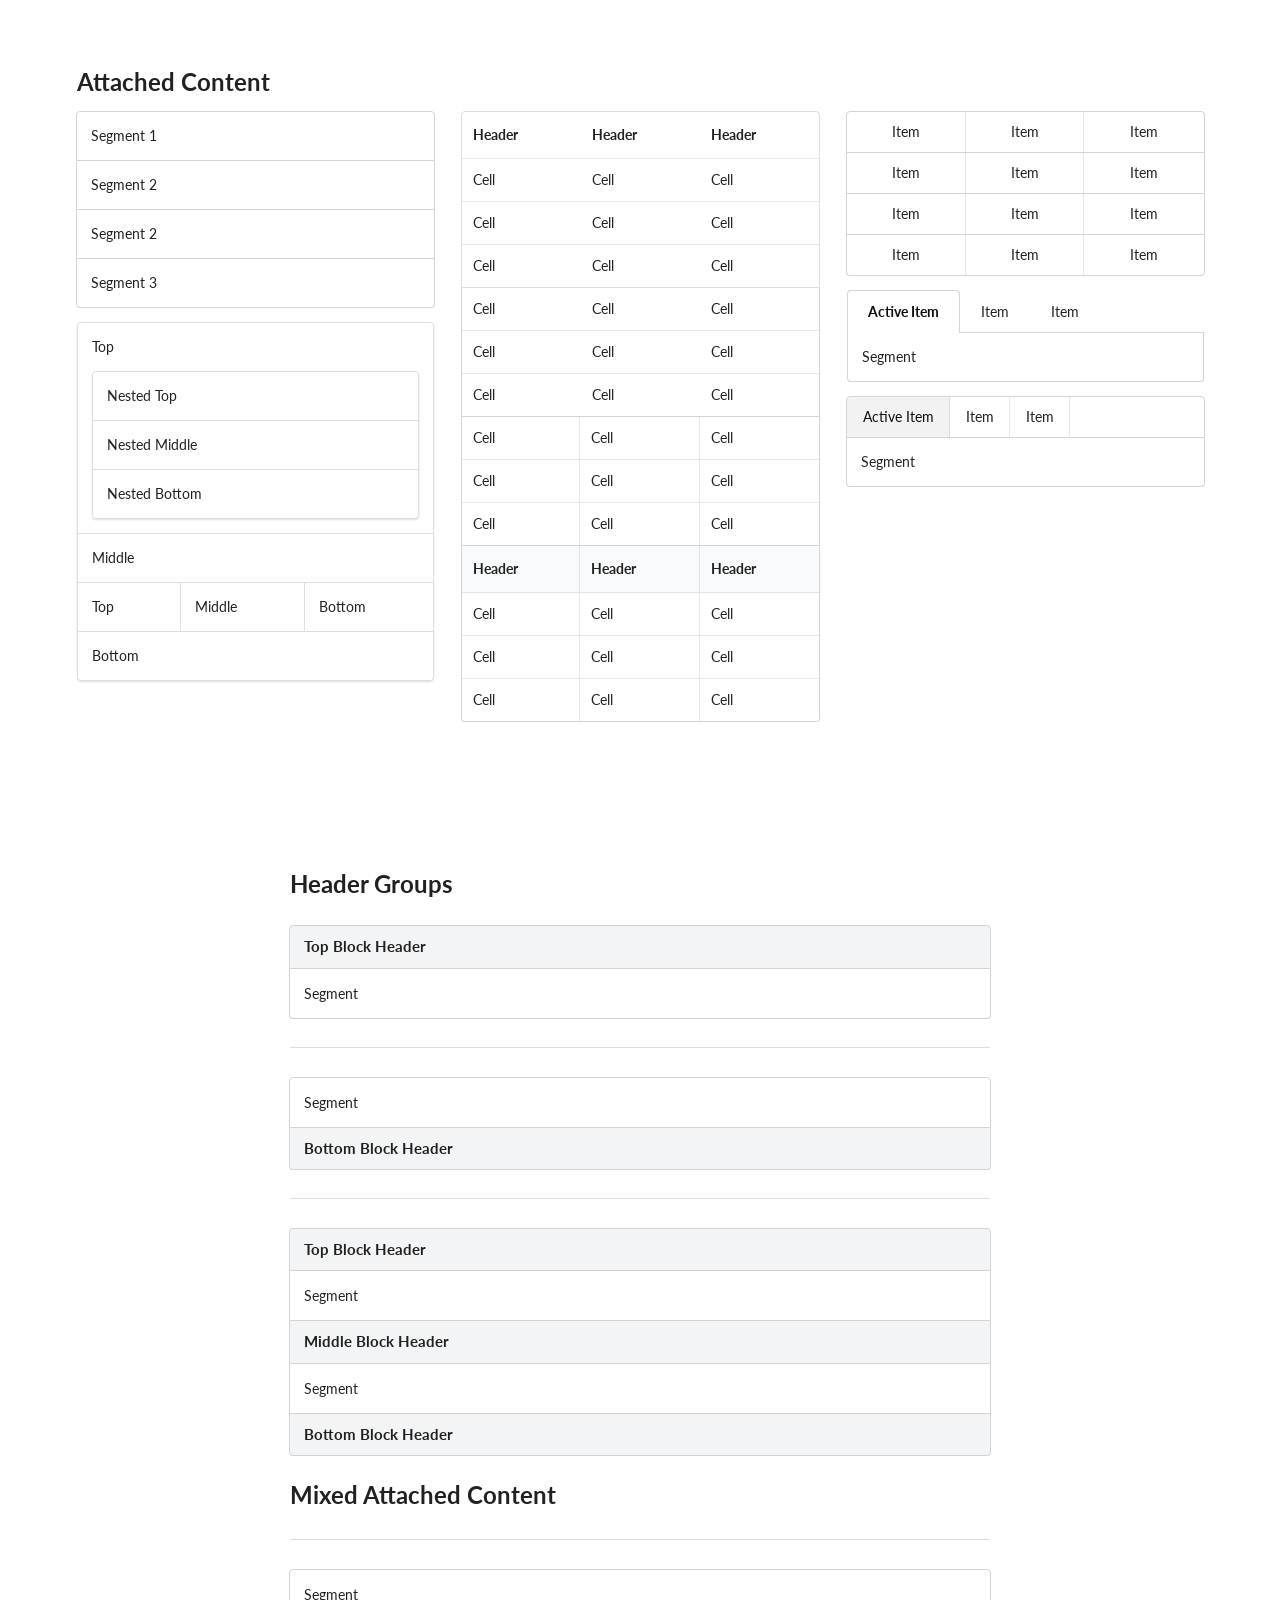
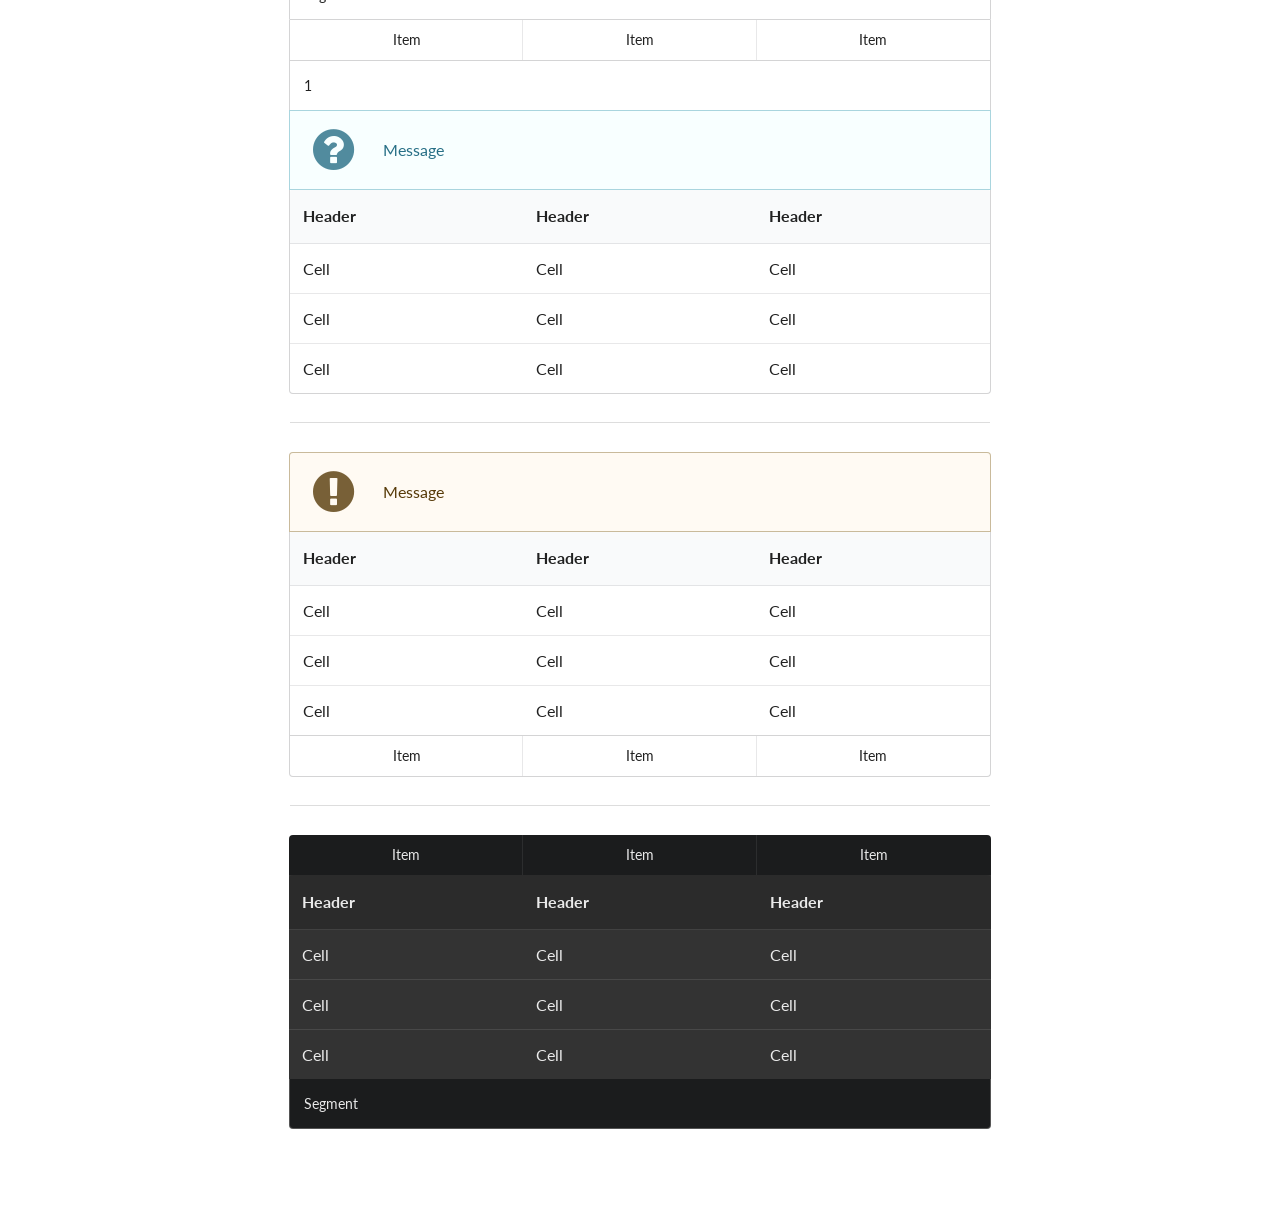
<file: public/assets/Semantic-UI-2.2.13/examples/attached.html>
<!DOCTYPE html>
<html>
<head>
  <!-- Standard Meta -->
  <meta charset="utf-8" />
  <meta http-equiv="X-UA-Compatible" content="IE=edge,chrome=1" />
  <meta name="viewport" content="width=device-width, initial-scale=1.0, maximum-scale=1.0">

  <!-- Site Properties -->
  <title>Attached - Semantic</title>
  <link rel="stylesheet" type="text/css" href="../dist/components/reset.css">
  <link rel="stylesheet" type="text/css" href="../dist/components/site.css">

  <link rel="stylesheet" type="text/css" href="../dist/components/container.css">
  <link rel="stylesheet" type="text/css" href="../dist/components/divider.css">
  <link rel="stylesheet" type="text/css" href="../dist/components/grid.css">

  <link rel="stylesheet" type="text/css" href="../dist/components/header.css">
  <link rel="stylesheet" type="text/css" href="../dist/components/segment.css">
  <link rel="stylesheet" type="text/css" href="../dist/components/table.css">
  <link rel="stylesheet" type="text/css" href="../dist/components/icon.css">
  <link rel="stylesheet" type="text/css" href="../dist/components/menu.css">
  <link rel="stylesheet" type="text/css" href="../dist/components/message.css">

  <style type="text/css">
  h2 {
    margin: 2em 0em;
  }
  .ui.container {
    padding-top: 5em;
    padding-bottom: 5em;
  }
  </style>
</head>
<body>

<div class="ui container">

  <h2 class="ui header">Attached Content</h2>
  <div class="ui three column grid">
    <div class="column">
      <div class="top attached ui segment">
        Segment 1
      </div>
      <div class="attached ui segment">
        Segment 2
      </div>
      <div class="attached ui segment">
        Segment 2
      </div>
      <div class="bottom attached ui segment">
        Segment 3
      </div>
      <div class="ui segments">
        <div class="ui segment">
          <p>Top</p>
        </div>
        <div class="ui segments">
          <div class="ui segment">
            <p>Nested Top</p>
          </div>
          <div class="ui segment">
            <p>Nested Middle</p>
          </div>
          <div class="ui segment">
            <p>Nested Bottom</p>
          </div>
        </div>
        <div class="ui segment">
          <p>Middle</p>
        </div>
        <div class="ui horizontal segments">
          <div class="ui segment">
            <p>Top</p>
          </div>
          <div class="ui segment">
            <p>Middle</p>
          </div>
          <div class="ui segment">
            <p>Bottom</p>
          </div>
        </div>
        <div class="ui segment">
          <p>Bottom</p>
        </div>
      </div>
    </div>
    <div class="column">
      <table class="top attached ui basic table">
        <thead>
          <th>Header</th>
          <th>Header</th>
          <th>Header</th>
        </thead>
        <tbody>
          <tr>
            <td>Cell</td>
            <td>Cell</td>
            <td>Cell</td>
          </tr>
          <tr>
            <td>Cell</td>
            <td>Cell</td>
            <td>Cell</td>
          </tr>
          <tr>
            <td>Cell</td>
            <td>Cell</td>
            <td>Cell</td>
          </tr>
        </tbody>
      </table>
      <table class="attached ui table">
        <tbody>
          <tr>
            <td>Cell</td>
            <td>Cell</td>
            <td>Cell</td>
          </tr>
          <tr>
            <td>Cell</td>
            <td>Cell</td>
            <td>Cell</td>
          </tr>
          <tr>
            <td>Cell</td>
            <td>Cell</td>
            <td>Cell</td>
          </tr>
        </tbody>
      </table>
      <table class="attached ui celled selectable table">
        <tbody>
          <tr>
            <td>Cell</td>
            <td>Cell</td>
            <td>Cell</td>
          </tr>
          <tr>
            <td>Cell</td>
            <td>Cell</td>
            <td>Cell</td>
          </tr>
          <tr>
            <td>Cell</td>
            <td>Cell</td>
            <td>Cell</td>
          </tr>
        </tbody>
      </table>
      <table class="bottom attached ui celled table">
        <thead>
          <th>Header</th>
          <th>Header</th>
          <th>Header</th>
        </thead>
        <tbody>
          <tr>
            <td>Cell</td>
            <td>Cell</td>
            <td>Cell</td>
          </tr>
          <tr>
            <td>Cell</td>
            <td>Cell</td>
            <td>Cell</td>
          </tr>
          <tr>
            <td>Cell</td>
            <td>Cell</td>
            <td>Cell</td>
          </tr>
        </tbody>
      </table>
    </div>
    <div class="column">
      <div class="top attached ui three item menu">
        <a class="item">Item</a>
        <a class="item">Item</a>
        <a class="item">Item</a>
      </div>
      <div class="attached ui three item menu">
        <a class="item">Item</a>
        <a class="item">Item</a>
        <a class="item">Item</a>
      </div>
      <div class="attached ui three item menu">
        <a class="item">Item</a>
        <a class="item">Item</a>
        <a class="item">Item</a>
      </div>
      <div class="bottom attached ui three item menu">
        <a class="item">Item</a>
        <a class="item">Item</a>
        <a class="item">Item</a>
      </div>

      <div class="ui top attached tabular menu">
        <a class="active item">Active Item</a>
        <a class="item">Item</a>
        <a class="item">Item</a>
      </div>
      <div class="ui bottom attached segment">
        Segment
      </div>

      <div class="ui top attached menu">
        <a class="active item">Active Item</a>
        <a class="item">Item</a>
        <a class="item">Item</a>
      </div>
      <div class="ui bottom attached segment">
        Segment
      </div>

    </div>
  </div>
</div>

<div class="ui text container">

  <h2 class="ui header">Header Groups</h2>

  <h4 class="ui top attached block header">
    Top Block Header
  </h4>
  <div class="ui bottom attached segment">
    Segment
  </div>

  <div class="ui section divider"></div>

  <div class="ui top attached segment">
    Segment
  </div>
  <h4 class="ui bottom attached block header">
    Bottom Block Header
  </h4>

  <div class="ui section divider"></div>

  <h4 class="ui top attached block header">
    Top Block Header
  </h4>
  <div class="ui attached segment">
    Segment
  </div>
  <h4 class="ui attached block header">
    Middle Block Header
  </h4>
  <div class="ui attached segment">
    Segment
  </div>
  <h4 class="ui bottom attached block header">
    Bottom Block Header
  </h4>


  <h2 class="ui header">Mixed Attached Content</h2>

  <div class="ui section divider"></div>

  <div class="ui top attached segment">Segment</div>
  <div class="ui attached three item menu">
    <a class="item">Item</a>
    <a class="item">Item</a>
    <a class="item">Item</a>
  </div>
  <div class="ui attached segment">
    1
  </div>
  <div class="ui attached icon info message">
    <i class="help circle icon"></i>
    <div class="content">
      Message
    </div>
  </div>
  <table class="ui bottom attached table">
    <thead>
      <th>Header</th>
      <th>Header</th>
      <th>Header</th>
    </thead>
    <tbody>
      <tr>
        <td>Cell</td>
        <td>Cell</td>
        <td>Cell</td>
      </tr>
      <tr>
        <td>Cell</td>
        <td>Cell</td>
        <td>Cell</td>
      </tr>
      <tr>
        <td>Cell</td>
        <td>Cell</td>
        <td>Cell</td>
      </tr>
    </tbody>
  </table>

  <div class="ui section divider"></div>

  <div class="ui top attached warning icon message">
    <i class="attention icon"></i>
    <div class="content">
      Message
    </div>
  </div>
  <table class="ui attached table">
    <thead>
      <th>Header</th>
      <th>Header</th>
      <th>Header</th>
    </thead>
    <tbody>
      <tr>
        <td>Cell</td>
        <td>Cell</td>
        <td>Cell</td>
      </tr>
      <tr>
        <td>Cell</td>
        <td>Cell</td>
        <td>Cell</td>
      </tr>
      <tr>
        <td>Cell</td>
        <td>Cell</td>
        <td>Cell</td>
      </tr>
    </tbody>
  </table>
  <div class="ui bottom attached three item menu">
    <a class="item">Item</a>
    <a class="item">Item</a>
    <a class="item">Item</a>
  </div>

  <div class="ui section divider"></div>

  <div class="ui top attached three item inverted menu">
    <a class="item">Item</a>
    <a class="item">Item</a>
    <a class="item">Item</a>
  </div>
  <table class="ui attached inverted table">
    <thead>
      <th>Header</th>
      <th>Header</th>
      <th>Header</th>
    </thead>
    <tbody>
      <tr>
        <td>Cell</td>
        <td>Cell</td>
        <td>Cell</td>
      </tr>
      <tr>
        <td>Cell</td>
        <td>Cell</td>
        <td>Cell</td>
      </tr>
      <tr>
        <td>Cell</td>
        <td>Cell</td>
        <td>Cell</td>
      </tr>
    </tbody>
  </table>
  <div class="ui bottom attached inverted segment">
    Segment
  </div>


</div>

</body>

</html>
</file>
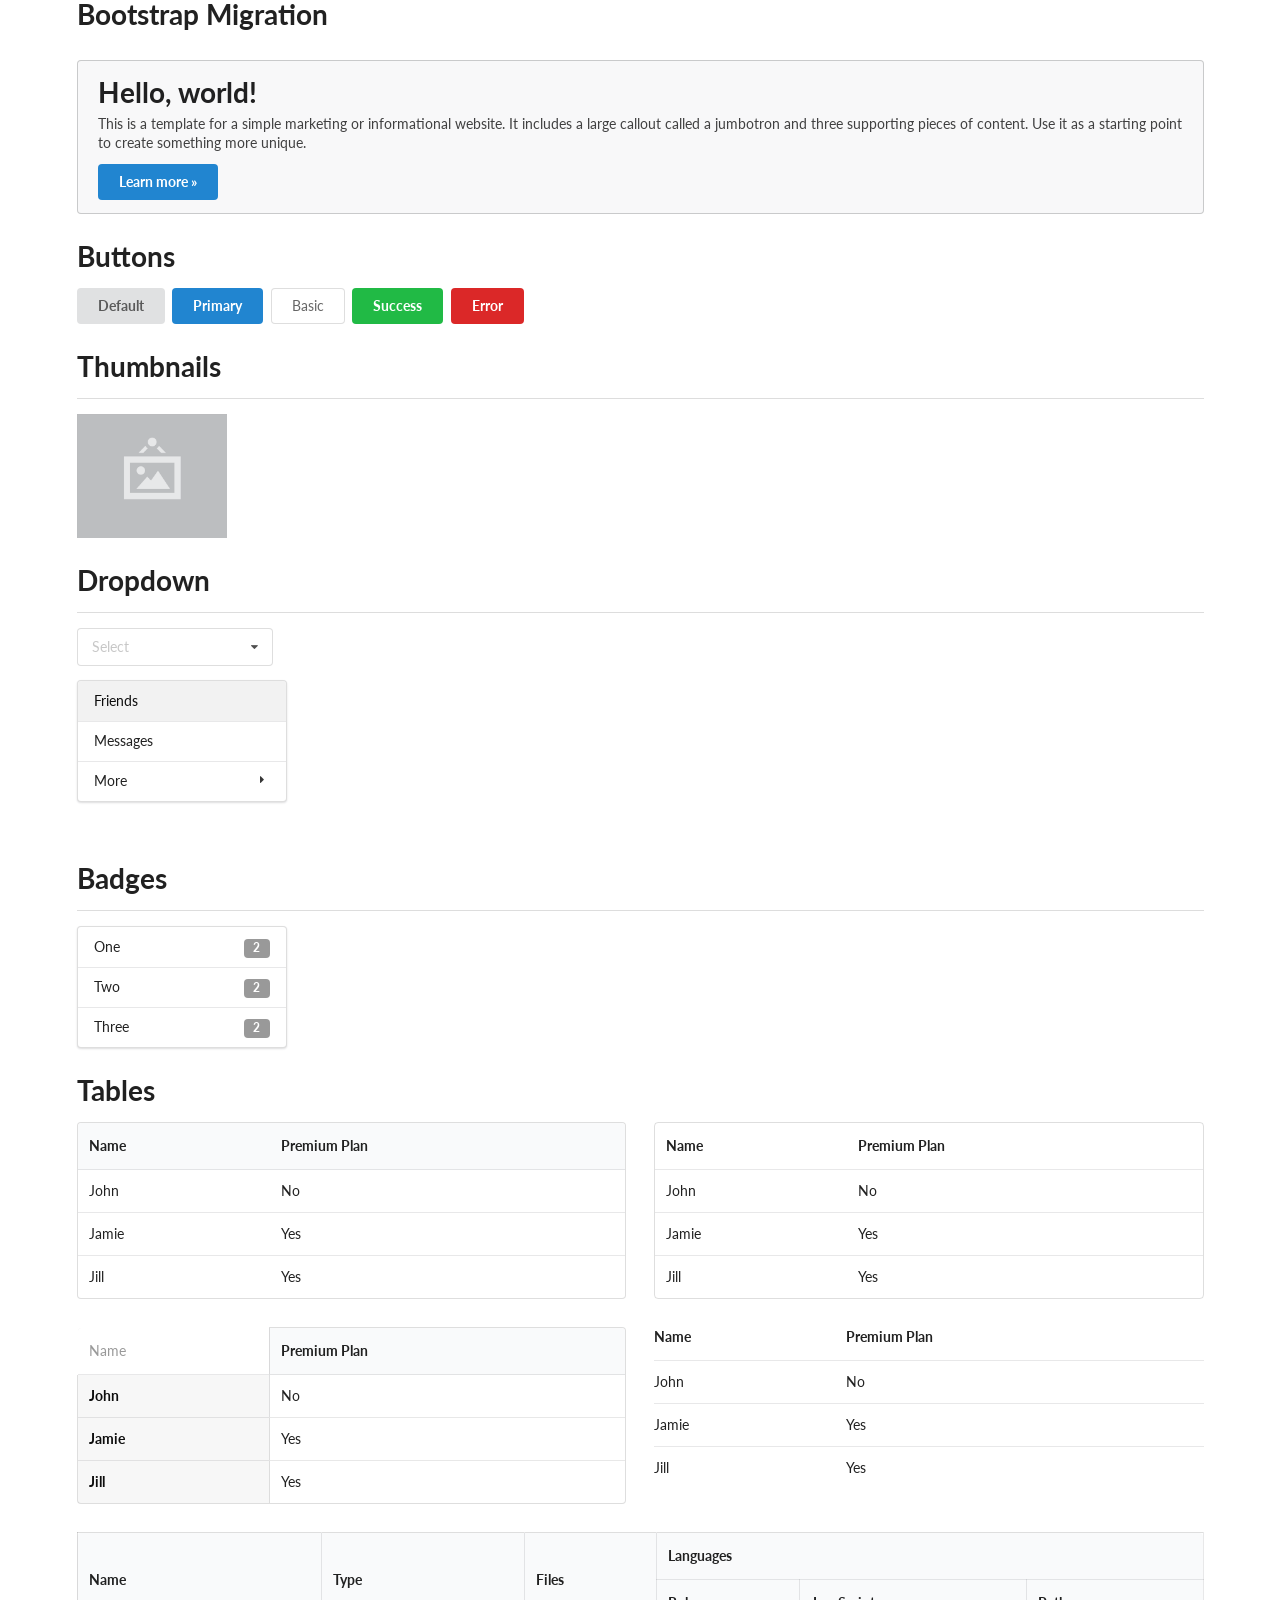
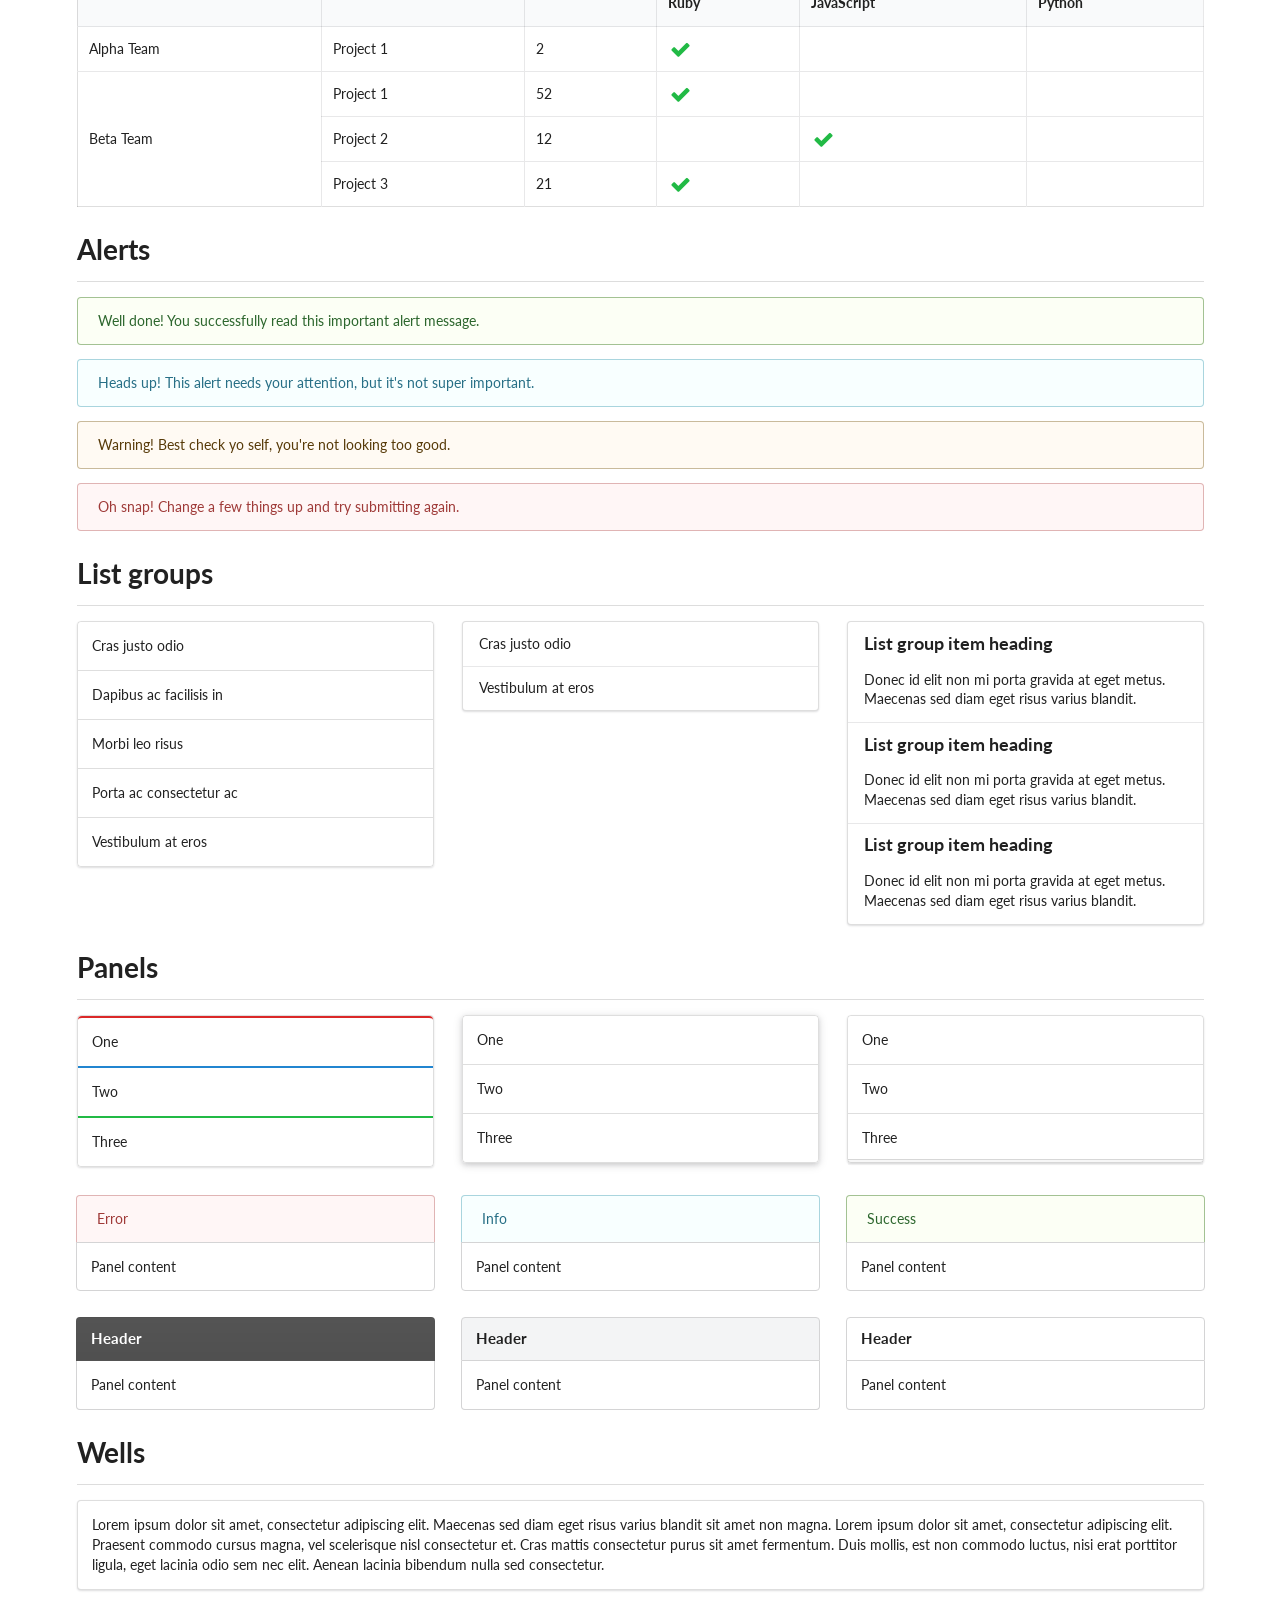
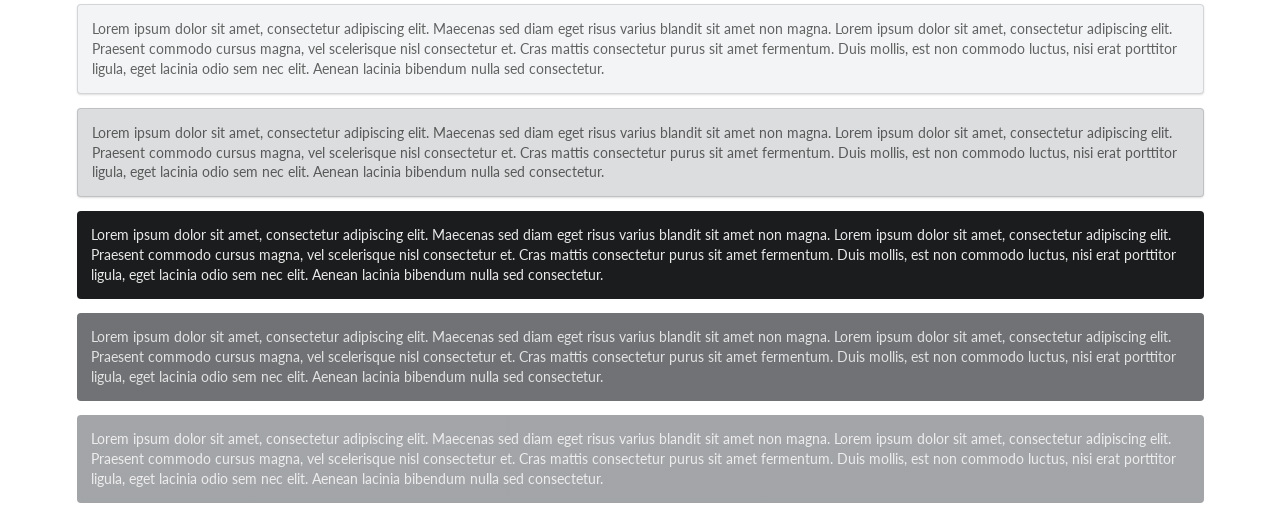
<file: public/assets/Semantic-UI-2.2.13/examples/bootstrap.html>
<!DOCTYPE html>
<html>
<head>
  <!-- Standard Meta -->
  <meta charset="utf-8" />
  <meta http-equiv="X-UA-Compatible" content="IE=edge,chrome=1" />
  <meta name="viewport" content="width=device-width, initial-scale=1.0, maximum-scale=1.0">

  <!-- Site Properties -->
  <title>Bootstrap - Semantic</title>
  <link rel="stylesheet" type="text/css" href="../dist/semantic.css">

  <script src="assets/library/jquery.min.js"></script>
  <script src="../dist/semantic.js"></script>

  <script>
  $(document)
    .ready(function() {
      $('.ui.selection.dropdown').dropdown();
      $('.ui.menu .ui.dropdown').dropdown({
        on: 'hover'
      });
    })
  ;
  </script>
</head>
<body>

<div class="ui grid container">
  <div class="row">
    <div class="column">
      <h1 class="ui header">Bootstrap Migration</h1>
    </div>
  </div>
  <div class="row">
    <div class="column">
      <div class="ui message">
        <h1 class="ui header">Hello, world!</h1>
        <p>This is a template for a simple marketing or informational website. It includes a large callout called a jumbotron and three supporting pieces of content. Use it as a starting point to create something more unique.</p>
        <a class="ui blue button">Learn more &raquo;</a>
      </div>
    </div>
  </div>
  <div class="row">
    <div class="column">
      <h1 class="ui header">Buttons</h1>
      <a class="ui button" tabindex="0">
        Default
      </a>
      <a class="ui primary button" tabindex="0">
        Primary
      </a>
      <a class="ui basic button" tabindex="0">
        Basic
      </a>
      <a class="ui positive button" tabindex="0">
        Success
      </a>
      <a class="ui negative button" tabindex="0">
        Error
      </a>
    </div>
  </div>
  <div class="row">
    <div class="column">
      <h1 class="ui header">Thumbnails</h1>
      <div class="ui divider"></div>
      <img class="ui small image" src="assets/images/wireframe/image.png">
    </div>
  </div>
  <div class="row">
    <div class="column">
      <h1 class="ui header">Dropdown</h1>
      <div class="ui divider"></div>
      <div class="ui selection dropdown">
        <input type="hidden" name="selection">
        <i class="dropdown icon"></i>
        <div class="default text">Select</div>
        <div class="menu">
          <div class="item" data-value="male">Male</div>
          <div class="item" data-value="female">Female</div>
        </div>
      </div>
      <div class="ui vertical menu">
        <a class="active item">
          Friends
        </a>
        <a class="item">
          Messages
        </a>
        <div class="ui dropdown item">
          <i class="dropdown icon"></i>
          More
          <div class="menu">
            <a class="item">Edit Profile</a>
            <a class="item">Choose Language</a>
            <a class="item">Account Settings</a>
          </div>
        </div>
      </div>

      <div class="ui dropdown">
        <div class="visible menu">
          <div class="header">Categories</div>
          <div class="item">
            <i class="dropdown icon"></i>
            <span class="text">Clothing</span>
            <div class="menu">
              <div class="header">Men's</div>
              <div class="item">Shirts</div>
              <div class="item">Pants</div>
              <div class="item">Jeans</div>
              <div class="item">Shoes</div>
              <div class="divider"></div>
              <div class="header">Women's</div>
              <div class="item">Dresses</div>
              <div class="item">Shoes</div>
              <div class="item">Bags</div>
            </div>
          </div>
          <div class="item">Home Goods</div>
          <div class="item">Bedroom</div>
          <div class="divider"></div>
          <div class="header">Order</div>
          <div class="item">Status</div>
          <div class="item">Cancellations</div>
        </div>
      </div>
    </div>
  </div>
  <div class="row">
    <div class="column">
      <h1 class="ui header">Badges</h1>
      <div class="ui divider"></div>
      <div class="ui vertical menu">
        <div class="item">
          One <span class="ui label">2</span>
        </div>
        <div class="item">
          Two <span class="ui label">2</span>
        </div>
        <div class="item">
          Three <span class="ui label">2</span>
        </div>
      </div>
    </div>
  </div>

  <div class="row">
    <div class="column">
      <h1 class="ui header">Tables</h1>
      <div class="ui two column grid">
        <div class="column">
          <table class="ui table">
            <thead>
              <tr>
                <th>Name</th>
                <th>Premium Plan</th>
              </tr>
            </thead>
            <tbody>
              <tr>
                <td>John</td>
                <td>No</td>
              </tr>
              <tr>
                <td>Jamie</td>
                <td>Yes</td>
              </tr>
              <tr>
                <td>Jill</td>
                <td>Yes</td>
              </tr>
            </tbody>
          </table>
        </div>
        <div class="column">
          <table class="ui basic table">
            <thead>
              <tr>
                <th>Name</th>
                <th>Premium Plan</th>
              </tr>
            </thead>
            <tbody>
              <tr>
                <td>John</td>
                <td>No</td>
              </tr>
              <tr>
                <td>Jamie</td>
                <td>Yes</td>
              </tr>
              <tr>
                <td>Jill</td>
                <td>Yes</td>
              </tr>
            </tbody>
          </table>
        </div>
        <div class="column">
          <table class="ui definition table">
            <thead>
              <tr>
                <th>Name</th>
                <th>Premium Plan</th>
              </tr>
            </thead>
            <tbody>
              <tr>
                <td>John</td>
                <td>No</td>
              </tr>
              <tr>
                <td>Jamie</td>
                <td>Yes</td>
              </tr>
              <tr>
                <td>Jill</td>
                <td>Yes</td>
              </tr>
            </tbody>
          </table>
        </div>
        <div class="column">
          <table class="ui very basic table">
            <thead>
              <tr>
                <th>Name</th>
                <th>Premium Plan</th>
              </tr>
            </thead>
            <tbody>
              <tr>
                <td>John</td>
                <td>No</td>
              </tr>
              <tr>
                <td>Jamie</td>
                <td>Yes</td>
              </tr>
              <tr>
                <td>Jill</td>
                <td>Yes</td>
              </tr>
            </tbody>
          </table>
        </div>
        <div class="sixteen wide column">
          <table class="ui celled structured table">
            <thead>
              <tr>
                <th rowspan="2">Name</th>
                <th rowspan="2">Type</th>
                <th rowspan="2">Files</th>
                <th colspan="3">Languages</th>
              </tr>
              <tr>
                <th>Ruby</th>
                <th>JavaScript</th>
                <th>Python</th>
              </tr>
            </thead>
            <tbody>
              <tr>
                <td>Alpha Team</td>
                <td>Project 1</td>
                <td>2</td>
                <td>
                  <i class="large green checkmark icon"></i>
                </td>
                <td></td>
                <td></td>
              </tr>
              <tr>
                <td rowspan="3">Beta Team</td>
                <td>Project 1</td>
                <td>52</td>
                <td>
                  <i class="large green checkmark icon"></i>
                </td>
                <td></td>
                <td></td>
              </tr>
              <tr>
                <td>Project 2</td>
                <td>12</td>
                <td></td>
                <td>
                  <i class="large green checkmark icon"></i>
                </td>
                <td></td>
              </tr>
              <tr>
                <td>Project 3</td>
                <td>21</td>
                <td>
                  <i class="large green checkmark icon"></i>
                </td>
                <td></td>
                <td></td>
              </tr>
            </tbody>
          </table>
        </div>
      </div>
    </div>
  </div>
  <div class="row">
    <div class="column">
      <h1 class="ui header">Alerts</h1>
      <div class="ui divider"></div>
      <div class="ui positive message">Well done! You successfully read this important alert message.</div>
      <div class="ui info message">Heads up! This alert needs your attention, but it's not super important.</div>
      <div class="ui warning message">Warning! Best check yo self, you're not looking too good.</div>
      <div class="ui error message">Oh snap! Change a few things up and try submitting again.</div>
    </div>
  </div>
  <div class="row">
    <div class="column">
      <h1 class="ui header">List groups</h1>
      <div class="ui divider"></div>
      <div class="ui three column grid">
        <div class="column">
          <div class="ui segments">
            <div class="ui segment">
              <p>Cras justo odio</p>
            </div>
            <div class="ui segment">
              <p>Dapibus ac facilisis in</p>
            </div>
            <div class="ui segment">
              <p>Morbi leo risus</p>
            </div>
            <div class="ui segment">
              <p>Porta ac consectetur ac</p>
            </div>
            <div class="ui segment">
             <p>Vestibulum at eros</p>
           </div>
         </div>
        </div>
        <div class="column">
          <div class="ui fluid vertical menu">
            <a class="item">
              <p>Cras justo odio</p>
            </a>
            <a class="item">
             <p>Vestibulum at eros</p>
            </a>
          </div>
        </div>
        <div class="column">
          <div class="ui fluid vertical menu">
            <a class="item">
              <h1 class="ui medium header">List group item heading</h1>
              <p>Donec id elit non mi porta gravida at eget metus. Maecenas sed diam eget risus varius blandit.</p>
            </a>
            <a class="item">
              <h1 class="ui medium header">List group item heading</h1>
              <p>Donec id elit non mi porta gravida at eget metus. Maecenas sed diam eget risus varius blandit.</p>
            </a>
            <a class="item">
              <h1 class="ui medium header">List group item heading</h1>
              <p>Donec id elit non mi porta gravida at eget metus. Maecenas sed diam eget risus varius blandit.</p>
            </a>
          </div>
        </div>
      </div>
    </div>
  </div>
  <div class="row">
    <div class="column">
      <h1 class="ui header">Panels</h1>
      <div class="ui divider"></div>
      <div class="ui three column grid">
        <div class="column">
          <div class="ui segments">
            <div class="ui red segment">One</div>
            <div class="ui blue segment">Two</div>
            <div class="ui green segment">Three</div>
          </div>
        </div>
        <div class="column">
          <div class="ui raised segments">
            <div class="ui segment">One</div>
            <div class="ui segment">Two</div>
            <div class="ui segment">Three</div>
          </div>
        </div>
        <div class="column">
          <div class="ui stacked segments">
            <div class="ui segment">One</div>
            <div class="ui segment">Two</div>
            <div class="ui segment">Three</div>
          </div>
        </div>
        <div class="column">
          <div class="ui top attached error message">Error</div>
          <div class="ui bottom attached segment">Panel content</div>
        </div>
        <div class="column">
          <div class="ui top attached info message">Info</div>
          <div class="ui bottom attached segment">Panel content</div>
        </div>
        <div class="column">
          <div class="ui top attached success message">Success</div>
          <div class="ui bottom attached segment">Panel content</div>
        </div>
        <div class="column">
          <h4 class="ui top attached inverted header">Header</h4>
          <div class="ui bottom attached segment">Panel content</div>
        </div>
        <div class="column">
          <h4 class="ui top attached block header">Header</h4>
          <div class="ui bottom attached segment">Panel content</div>
        </div>
        <div class="column">
          <h4 class="ui top attached header">Header</h4>
          <div class="ui bottom attached segment">Panel content</div>
        </div>
      </div>
    </div>
  </div>
  <div class="row">
    <div class="column">
      <h1 class="ui header">Wells</h1>
      <div class="ui divider"></div>
      <div class="ui segment">
        <p>Lorem ipsum dolor sit amet, consectetur adipiscing elit. Maecenas sed diam eget risus varius blandit sit amet non magna. Lorem ipsum dolor sit amet, consectetur adipiscing elit. Praesent commodo cursus magna, vel scelerisque nisl consectetur et. Cras mattis consectetur purus sit amet fermentum. Duis mollis, est non commodo luctus, nisi erat porttitor ligula, eget lacinia odio sem nec elit. Aenean lacinia bibendum nulla sed consectetur.</p>
      </div>
      <div class="ui secondary segment">
        <p>Lorem ipsum dolor sit amet, consectetur adipiscing elit. Maecenas sed diam eget risus varius blandit sit amet non magna. Lorem ipsum dolor sit amet, consectetur adipiscing elit. Praesent commodo cursus magna, vel scelerisque nisl consectetur et. Cras mattis consectetur purus sit amet fermentum. Duis mollis, est non commodo luctus, nisi erat porttitor ligula, eget lacinia odio sem nec elit. Aenean lacinia bibendum nulla sed consectetur.</p>
      </div>
      <div class="ui tertiary segment">
        <p>Lorem ipsum dolor sit amet, consectetur adipiscing elit. Maecenas sed diam eget risus varius blandit sit amet non magna. Lorem ipsum dolor sit amet, consectetur adipiscing elit. Praesent commodo cursus magna, vel scelerisque nisl consectetur et. Cras mattis consectetur purus sit amet fermentum. Duis mollis, est non commodo luctus, nisi erat porttitor ligula, eget lacinia odio sem nec elit. Aenean lacinia bibendum nulla sed consectetur.</p>
      </div>
      <div class="ui inverted segment">
        <p>Lorem ipsum dolor sit amet, consectetur adipiscing elit. Maecenas sed diam eget risus varius blandit sit amet non magna. Lorem ipsum dolor sit amet, consectetur adipiscing elit. Praesent commodo cursus magna, vel scelerisque nisl consectetur et. Cras mattis consectetur purus sit amet fermentum. Duis mollis, est non commodo luctus, nisi erat porttitor ligula, eget lacinia odio sem nec elit. Aenean lacinia bibendum nulla sed consectetur.</p>
      </div>
      <div class="ui secondary inverted segment">
        <p>Lorem ipsum dolor sit amet, consectetur adipiscing elit. Maecenas sed diam eget risus varius blandit sit amet non magna. Lorem ipsum dolor sit amet, consectetur adipiscing elit. Praesent commodo cursus magna, vel scelerisque nisl consectetur et. Cras mattis consectetur purus sit amet fermentum. Duis mollis, est non commodo luctus, nisi erat porttitor ligula, eget lacinia odio sem nec elit. Aenean lacinia bibendum nulla sed consectetur.</p>
      </div>
      <div class="ui tertiary inverted segment">
        <p>Lorem ipsum dolor sit amet, consectetur adipiscing elit. Maecenas sed diam eget risus varius blandit sit amet non magna. Lorem ipsum dolor sit amet, consectetur adipiscing elit. Praesent commodo cursus magna, vel scelerisque nisl consectetur et. Cras mattis consectetur purus sit amet fermentum. Duis mollis, est non commodo luctus, nisi erat porttitor ligula, eget lacinia odio sem nec elit. Aenean lacinia bibendum nulla sed consectetur.</p>
      </div>
    </div>
  </div>
</div>

</body>

</html>
</file>
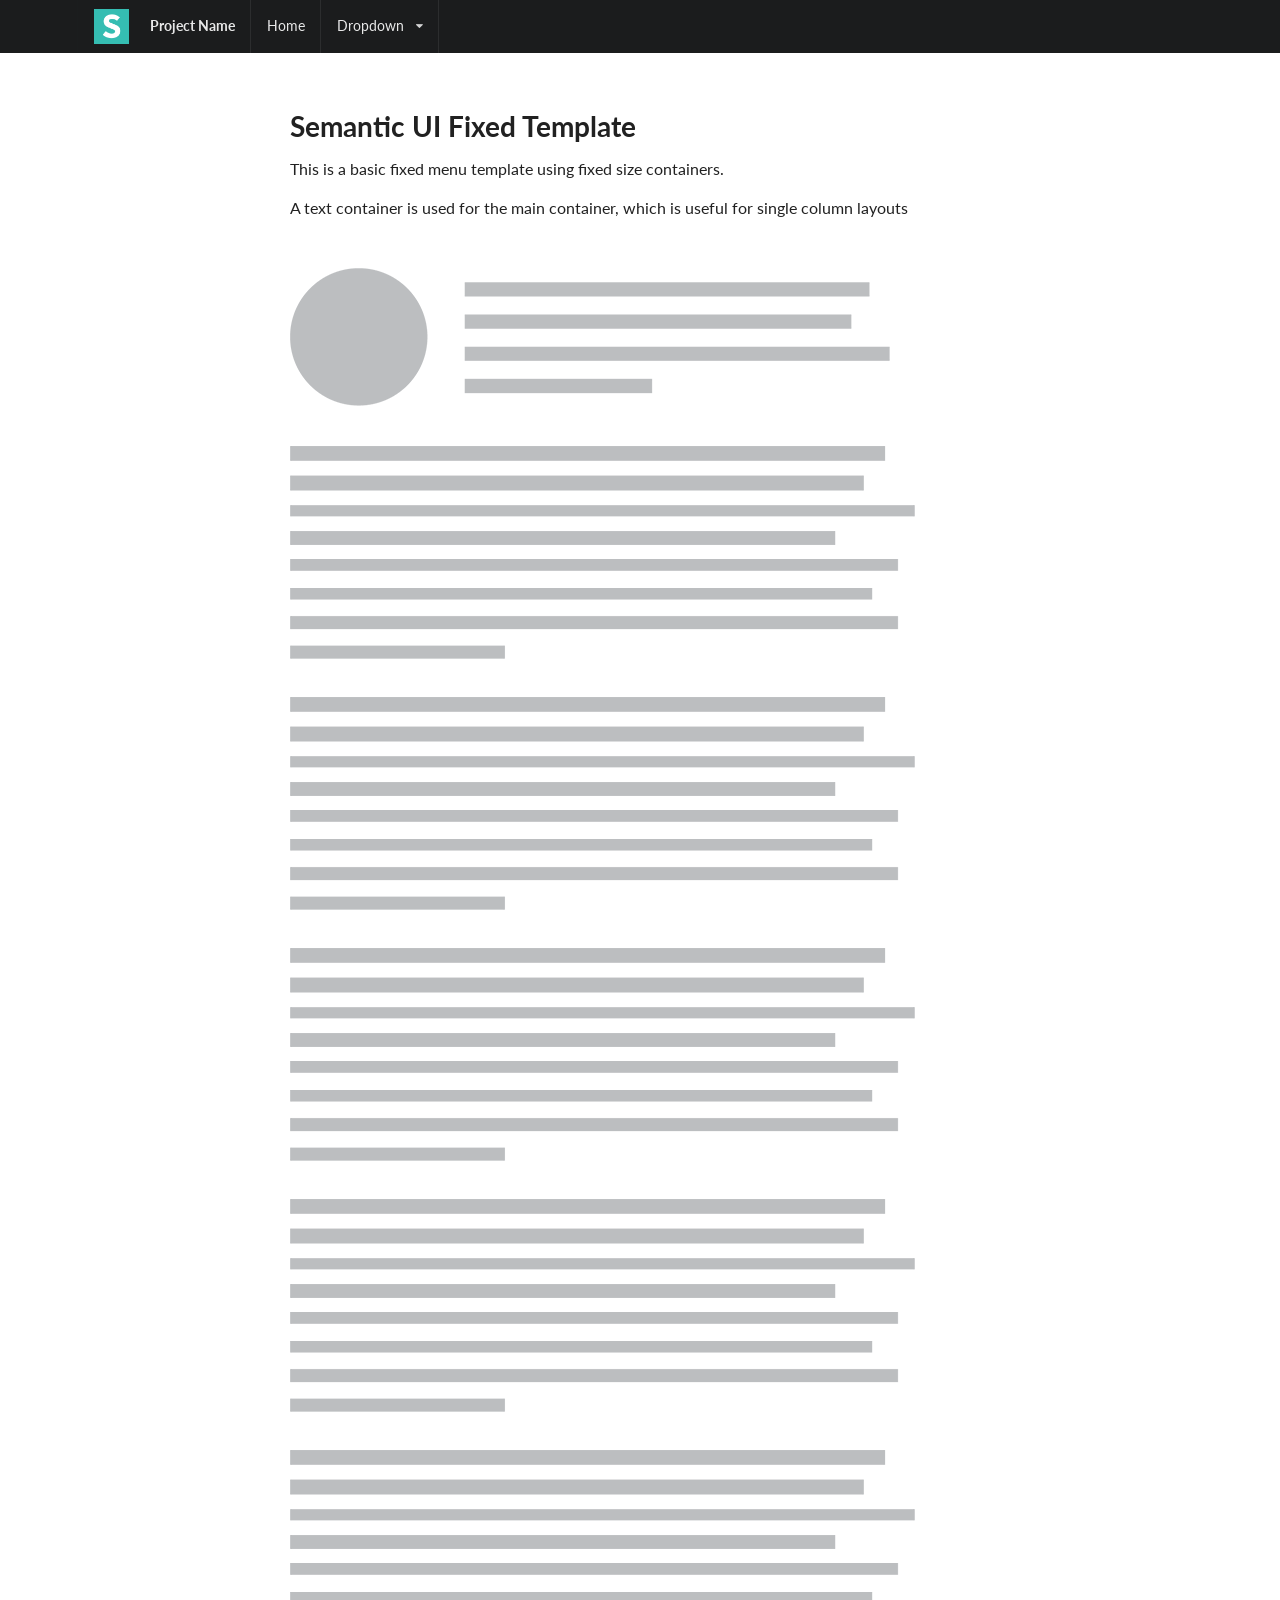
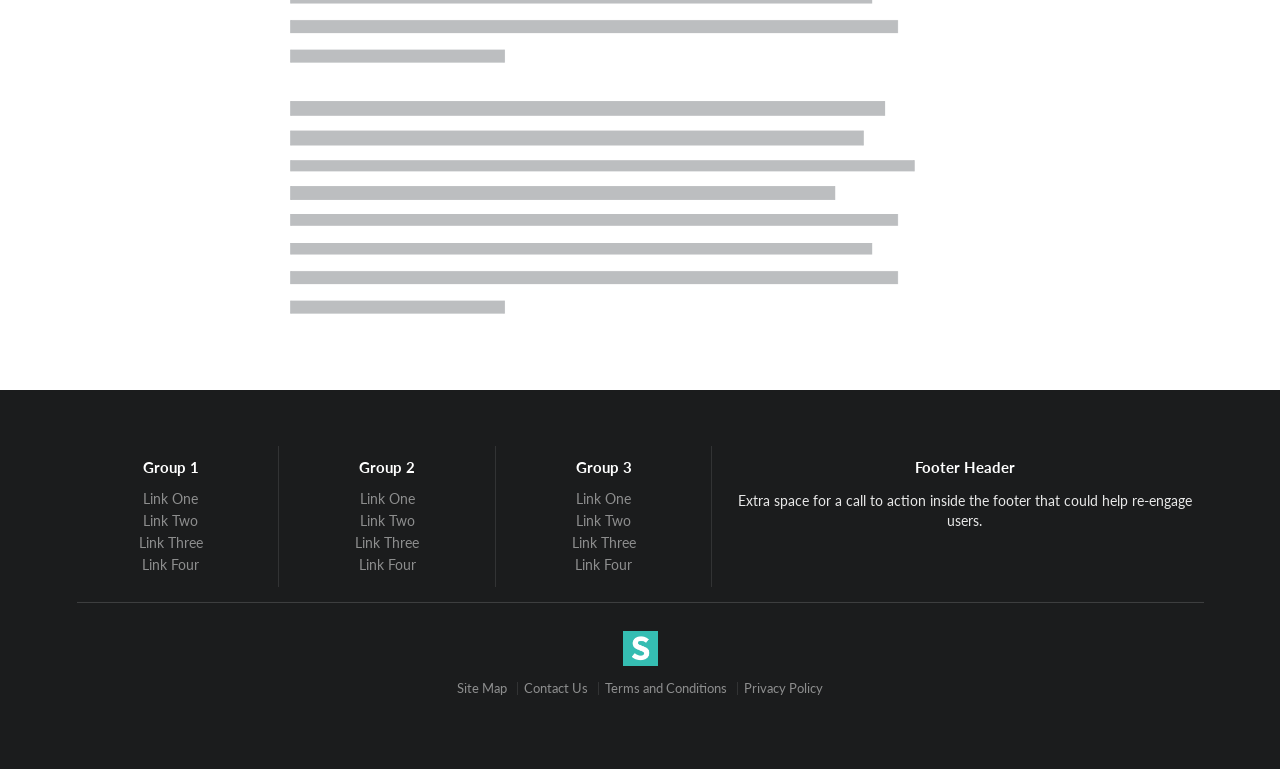
<file: public/assets/Semantic-UI-2.2.13/examples/fixed.html>
<!DOCTYPE html>
<html>
<head>
  <!-- Standard Meta -->
  <meta charset="utf-8" />
  <meta http-equiv="X-UA-Compatible" content="IE=edge,chrome=1" />
  <meta name="viewport" content="width=device-width, initial-scale=1.0, maximum-scale=1.0">

  <!-- Site Properties -->
  <title>Fixed Menu Example - Semantic</title>

  <link rel="stylesheet" type="text/css" href="../dist/components/reset.css">
  <link rel="stylesheet" type="text/css" href="../dist/components/site.css">

  <link rel="stylesheet" type="text/css" href="../dist/components/container.css">
  <link rel="stylesheet" type="text/css" href="../dist/components/grid.css">
  <link rel="stylesheet" type="text/css" href="../dist/components/header.css">
  <link rel="stylesheet" type="text/css" href="../dist/components/image.css">
  <link rel="stylesheet" type="text/css" href="../dist/components/menu.css">

  <link rel="stylesheet" type="text/css" href="../dist/components/divider.css">
  <link rel="stylesheet" type="text/css" href="../dist/components/list.css">
  <link rel="stylesheet" type="text/css" href="../dist/components/segment.css">
  <link rel="stylesheet" type="text/css" href="../dist/components/dropdown.css">
  <link rel="stylesheet" type="text/css" href="../dist/components/icon.css">

  <style type="text/css">
  body {
    background-color: #FFFFFF;
  }
  .ui.menu .item img.logo {
    margin-right: 1.5em;
  }
  .main.container {
    margin-top: 7em;
  }
  .wireframe {
    margin-top: 2em;
  }
  .ui.footer.segment {
    margin: 5em 0em 0em;
    padding: 5em 0em;
  }
  </style>

</head>
<body>

  <div class="ui fixed inverted menu">
    <div class="ui container">
      <a href="#" class="header item">
        <img class="logo" src="assets/images/logo.png">
        Project Name
      </a>
      <a href="#" class="item">Home</a>
      <div class="ui simple dropdown item">
        Dropdown <i class="dropdown icon"></i>
        <div class="menu">
          <a class="item" href="#">Link Item</a>
          <a class="item" href="#">Link Item</a>
          <div class="divider"></div>
          <div class="header">Header Item</div>
          <div class="item">
            <i class="dropdown icon"></i>
            Sub Menu
            <div class="menu">
              <a class="item" href="#">Link Item</a>
              <a class="item" href="#">Link Item</a>
            </div>
          </div>
          <a class="item" href="#">Link Item</a>
        </div>
      </div>
    </div>
  </div>

  <div class="ui main text container">
    <h1 class="ui header">Semantic UI Fixed Template</h1>
    <p>This is a basic fixed menu template using fixed size containers.</p>
    <p>A text container is used for the main container, which is useful for single column layouts</p>
    <img class="wireframe" src="assets/images/wireframe/media-paragraph.png">
    <img class="wireframe" src="assets/images/wireframe/paragraph.png">
    <img class="wireframe" src="assets/images/wireframe/paragraph.png">
    <img class="wireframe" src="assets/images/wireframe/paragraph.png">
    <img class="wireframe" src="assets/images/wireframe/paragraph.png">
    <img class="wireframe" src="assets/images/wireframe/paragraph.png">
    <img class="wireframe" src="assets/images/wireframe/paragraph.png">
  </div>

  <div class="ui inverted vertical footer segment">
    <div class="ui center aligned container">
      <div class="ui stackable inverted divided grid">
        <div class="three wide column">
          <h4 class="ui inverted header">Group 1</h4>
          <div class="ui inverted link list">
            <a href="#" class="item">Link One</a>
            <a href="#" class="item">Link Two</a>
            <a href="#" class="item">Link Three</a>
            <a href="#" class="item">Link Four</a>
          </div>
        </div>
        <div class="three wide column">
          <h4 class="ui inverted header">Group 2</h4>
          <div class="ui inverted link list">
            <a href="#" class="item">Link One</a>
            <a href="#" class="item">Link Two</a>
            <a href="#" class="item">Link Three</a>
            <a href="#" class="item">Link Four</a>
          </div>
        </div>
        <div class="three wide column">
          <h4 class="ui inverted header">Group 3</h4>
          <div class="ui inverted link list">
            <a href="#" class="item">Link One</a>
            <a href="#" class="item">Link Two</a>
            <a href="#" class="item">Link Three</a>
            <a href="#" class="item">Link Four</a>
          </div>
        </div>
        <div class="seven wide column">
          <h4 class="ui inverted header">Footer Header</h4>
          <p>Extra space for a call to action inside the footer that could help re-engage users.</p>
        </div>
      </div>
      <div class="ui inverted section divider"></div>
      <img src="assets/images/logo.png" class="ui centered mini image">
      <div class="ui horizontal inverted small divided link list">
        <a class="item" href="#">Site Map</a>
        <a class="item" href="#">Contact Us</a>
        <a class="item" href="#">Terms and Conditions</a>
        <a class="item" href="#">Privacy Policy</a>
      </div>
    </div>
  </div>
</body>

</html>
</file>
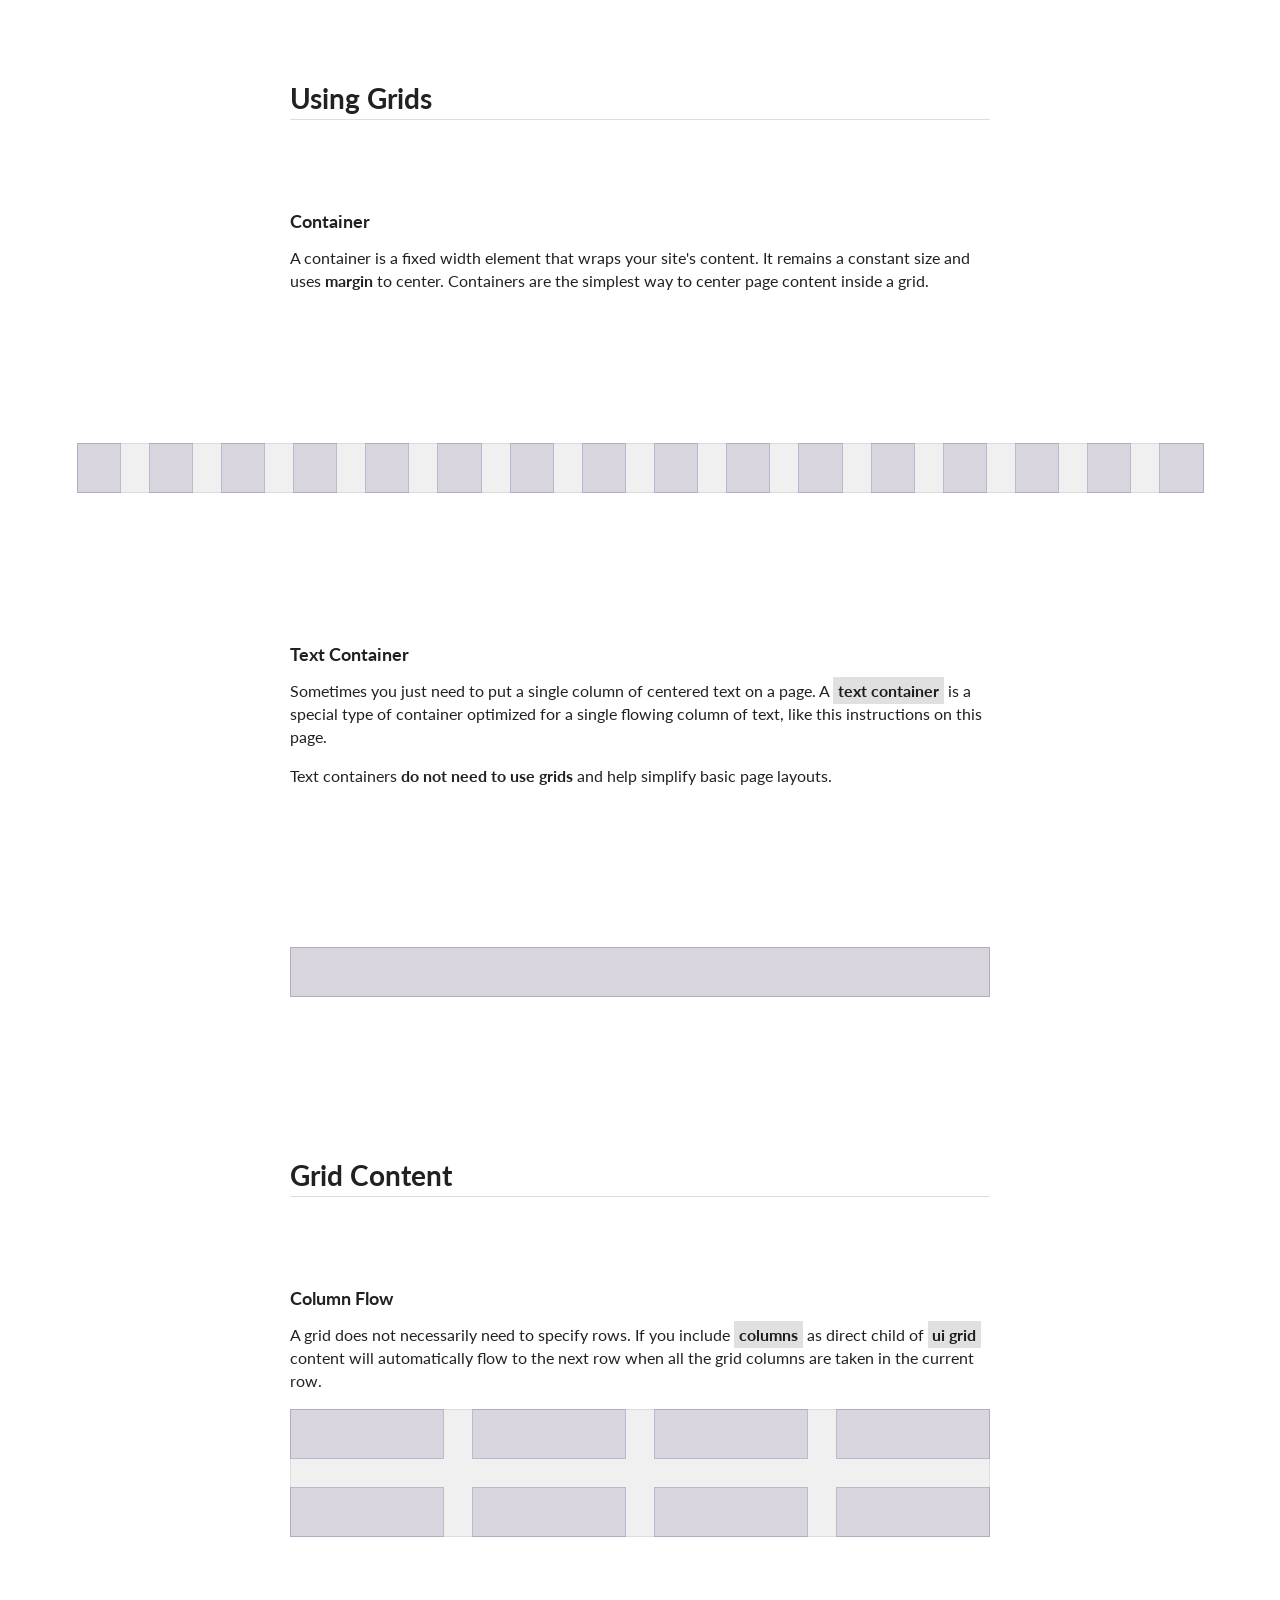
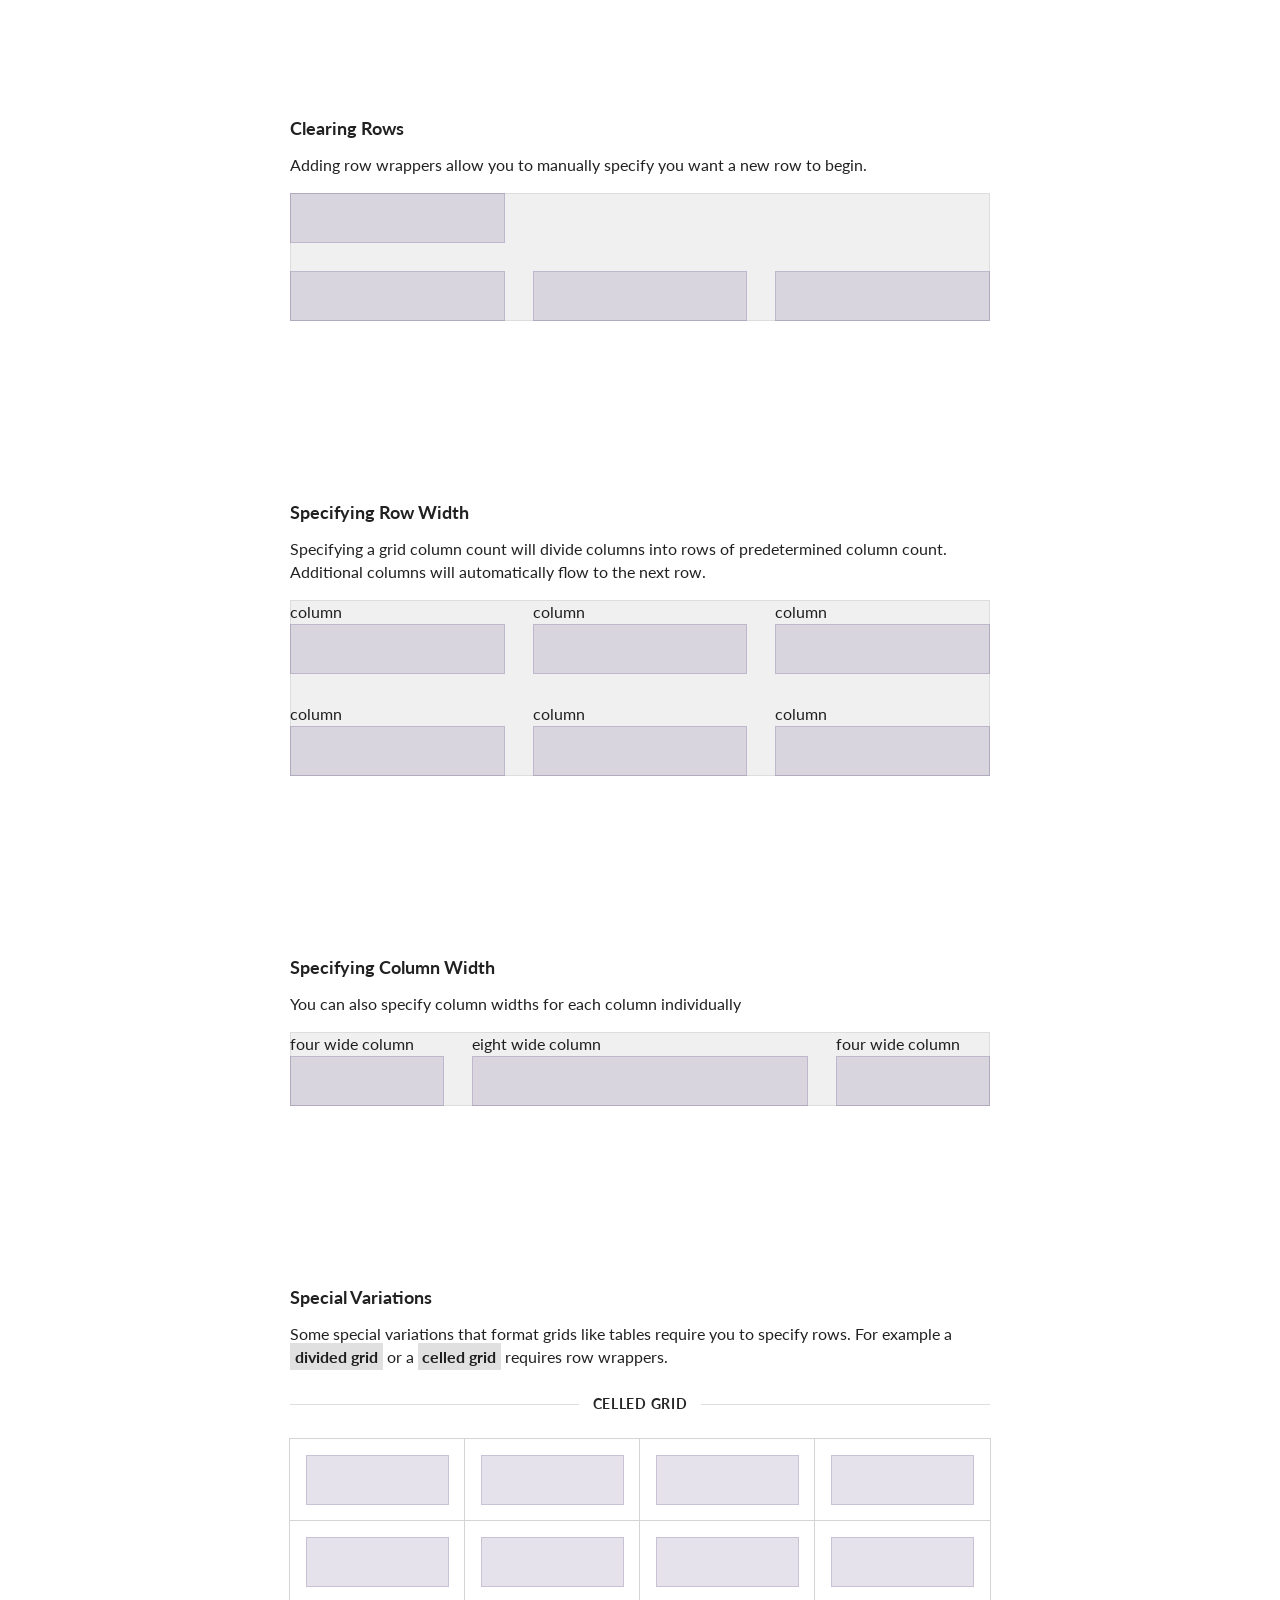
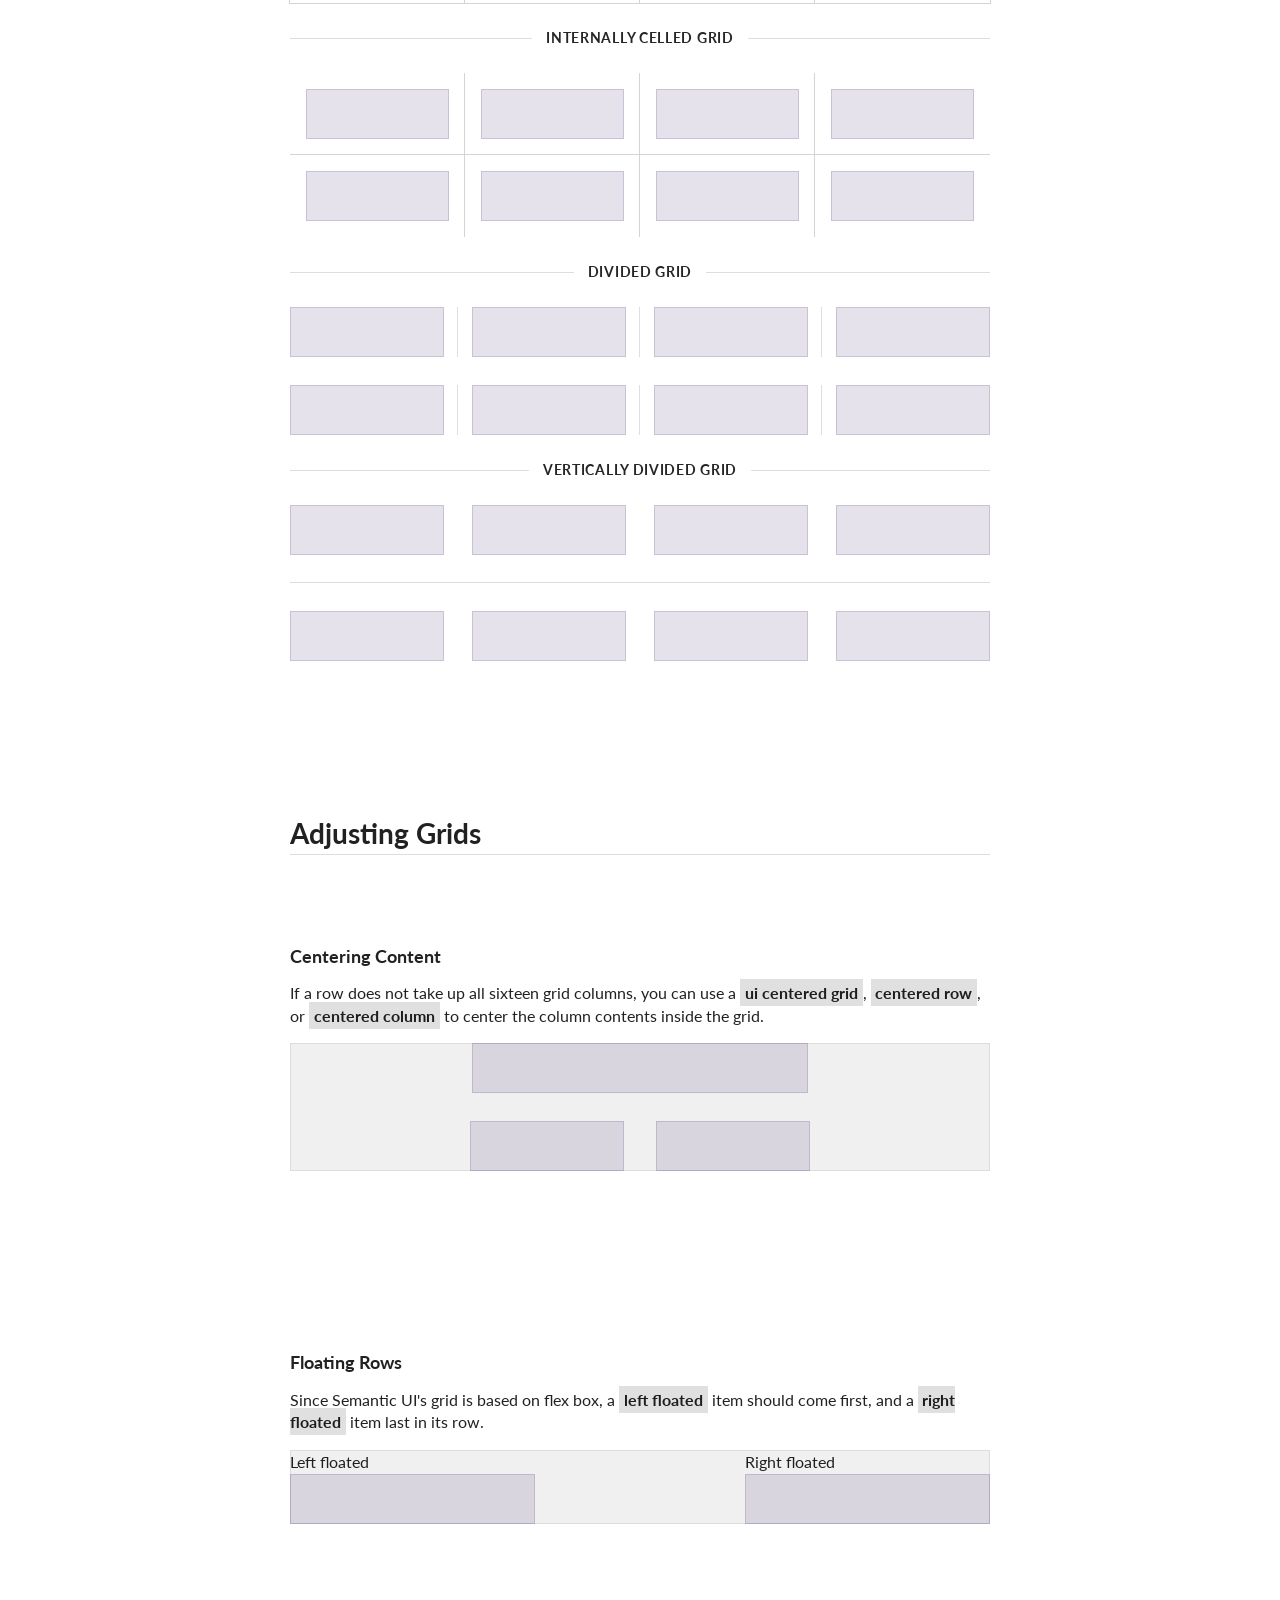
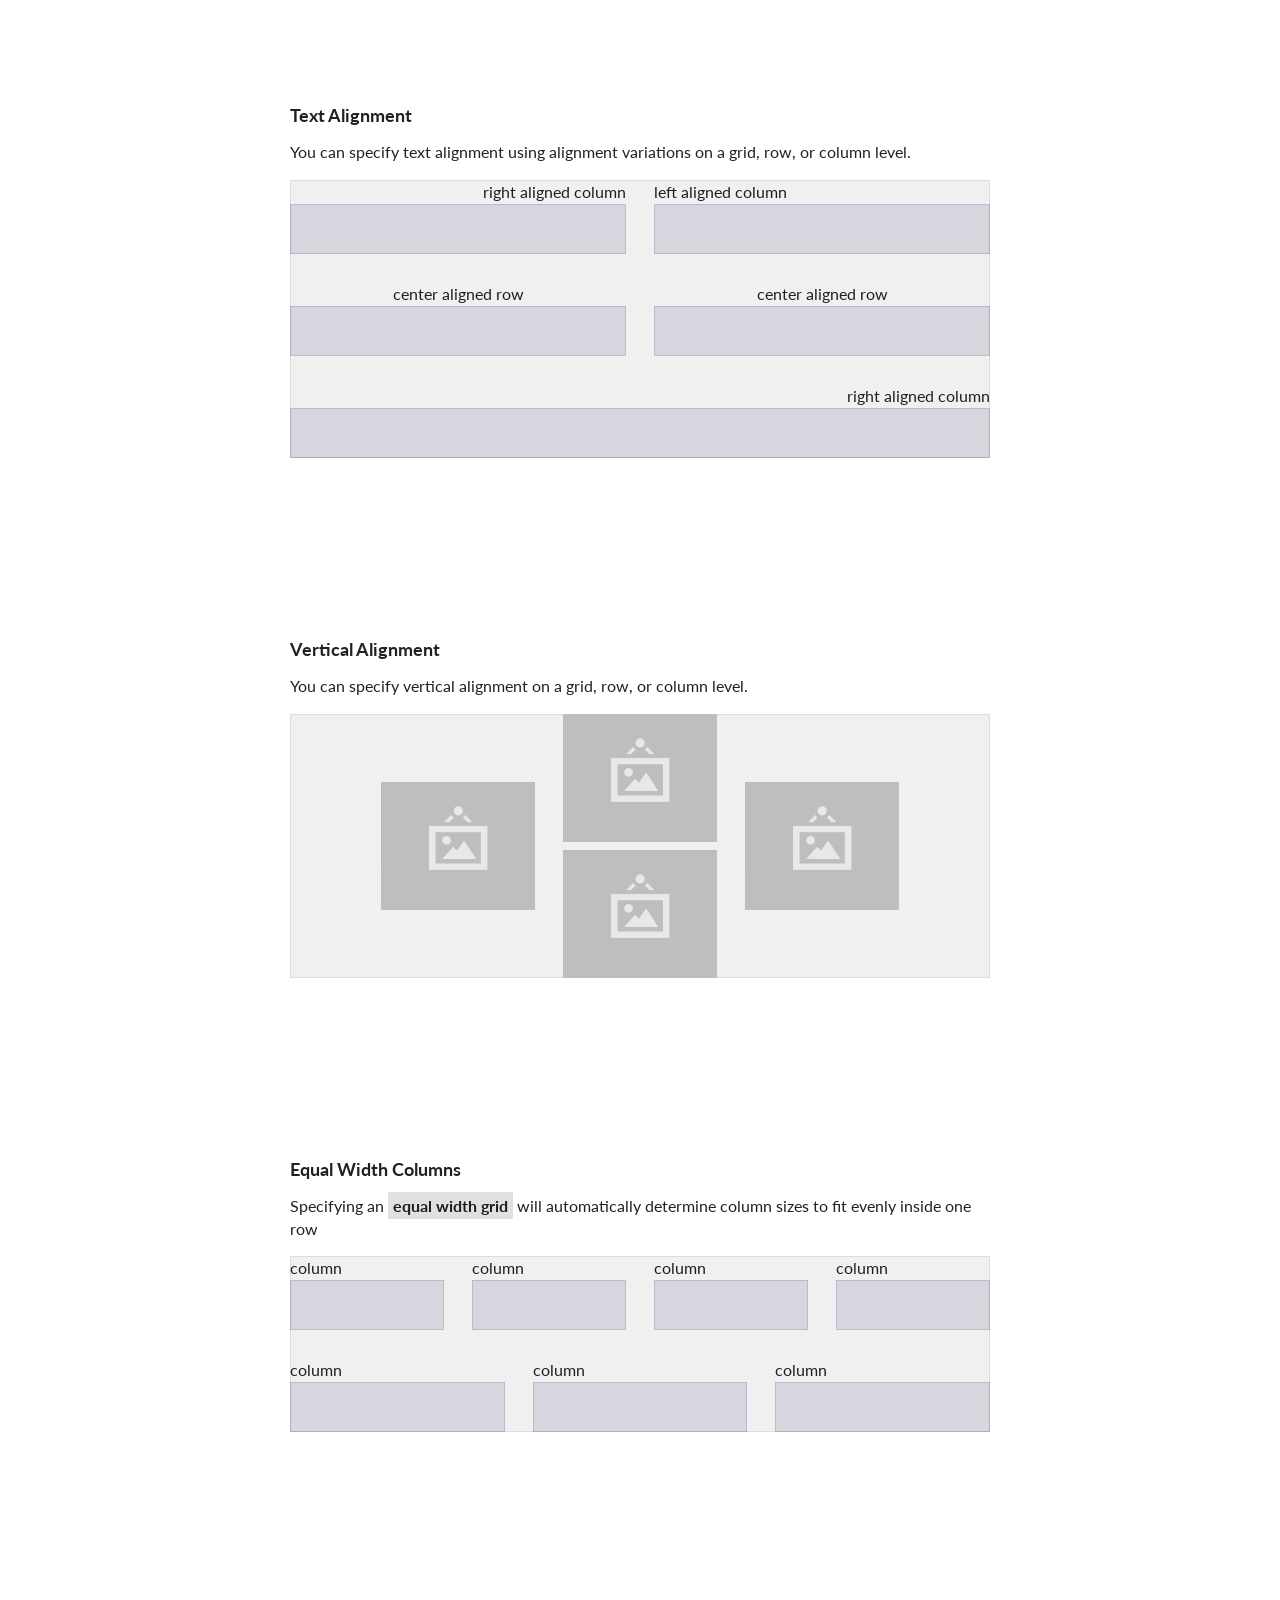
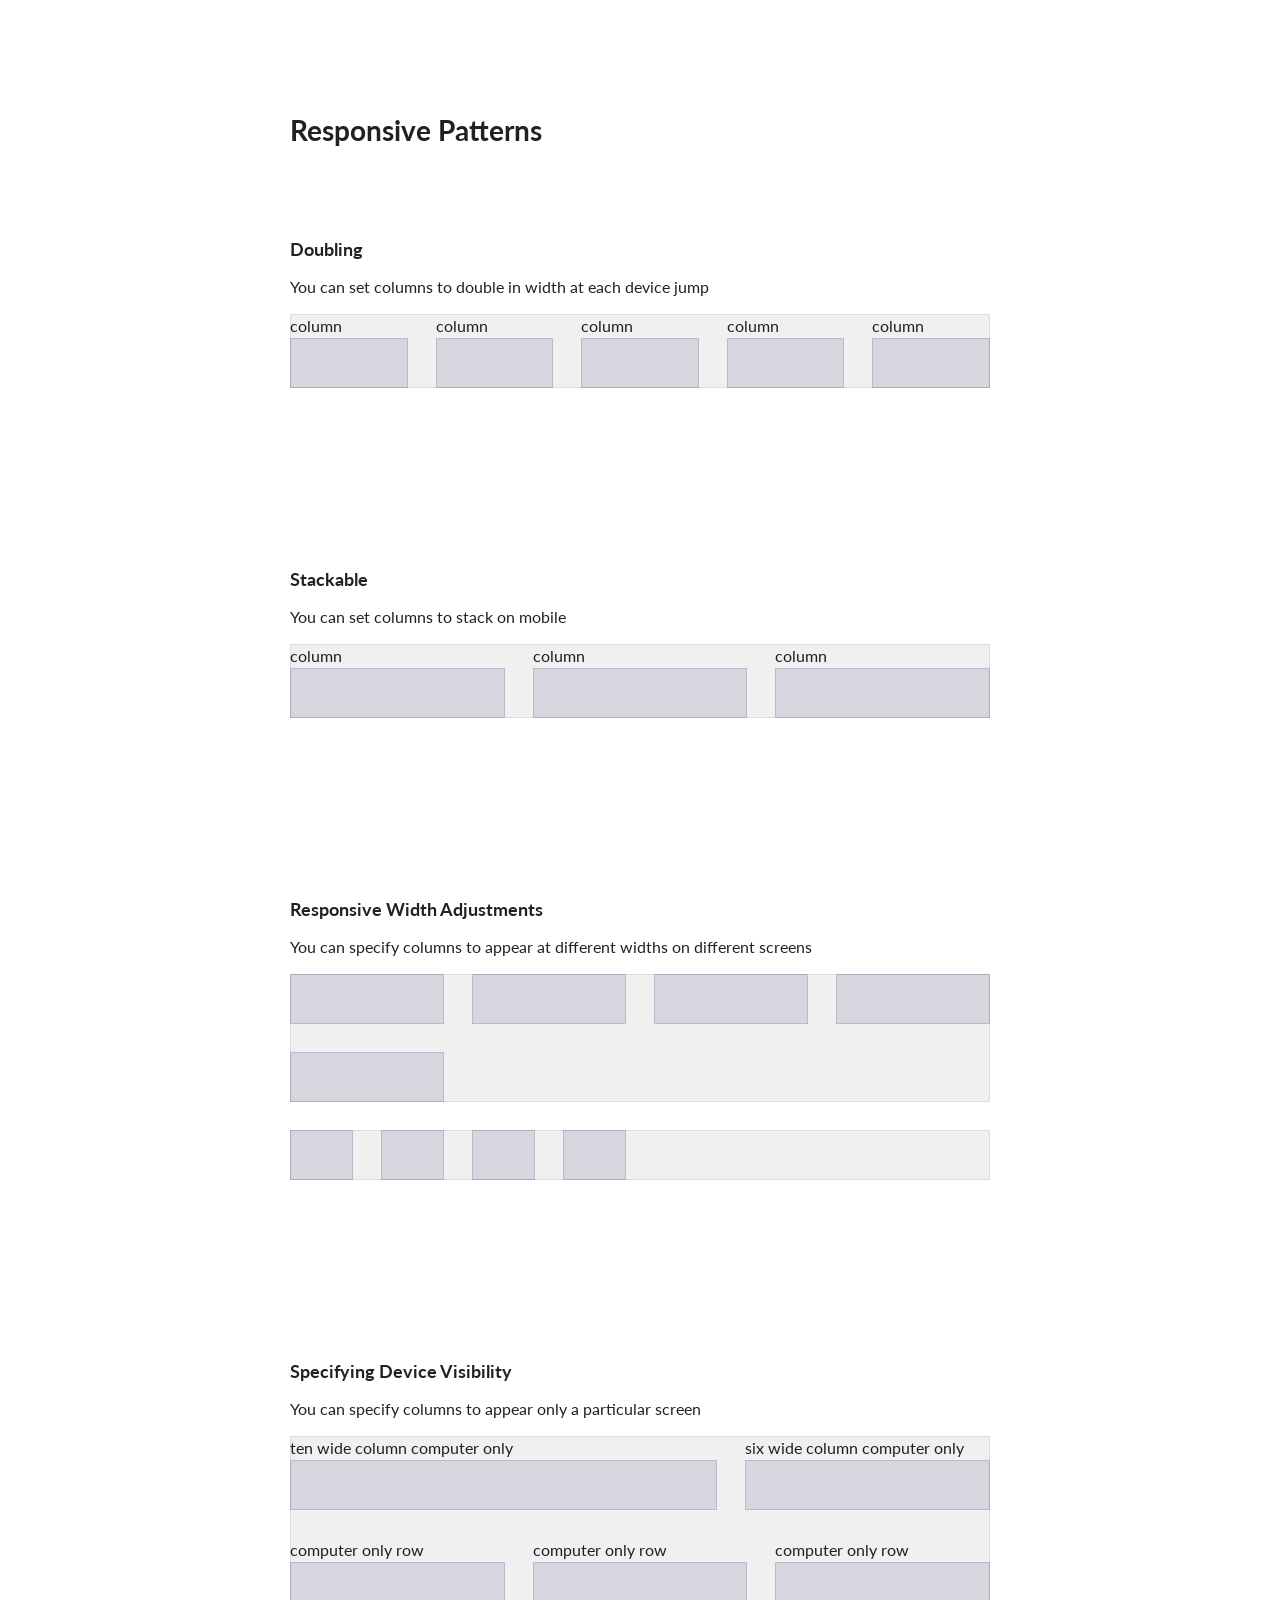
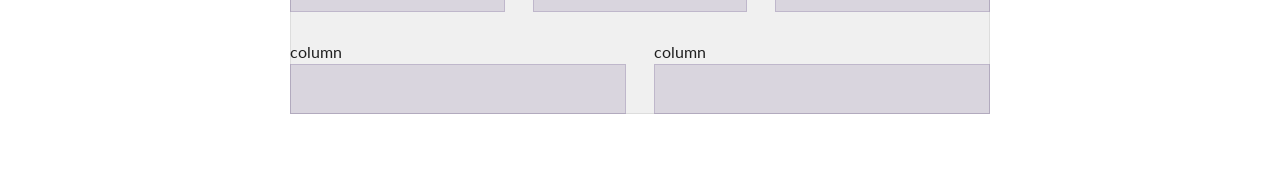
<file: public/assets/Semantic-UI-2.2.13/examples/grid.html>
<!DOCTYPE html>
<html>
<head>
  <!-- Standard Meta -->
  <meta charset="utf-8" />
  <meta http-equiv="X-UA-Compatible" content="IE=edge,chrome=1" />
  <meta name="viewport" content="width=device-width, initial-scale=1.0, maximum-scale=1.0">

  <!-- Site Properties -->
  <title>Grid Example - Semantic</title>

  <link rel="stylesheet" type="text/css" href="../dist/components/reset.css">
  <link rel="stylesheet" type="text/css" href="../dist/components/site.css">

  <link rel="stylesheet" type="text/css" href="../dist/components/container.css">
  <link rel="stylesheet" type="text/css" href="../dist/components/divider.css">
  <link rel="stylesheet" type="text/css" href="../dist/components/grid.css">
  <link rel="stylesheet" type="text/css" href="../dist/components/header.css">
</head>
<body>

  <div class="ui text container">
      <h1 class="ui dividing header">Using Grids</h1>

      <h3 class="first">Container</h3>
      <p>A container is a fixed width element that wraps your site's content. It remains a constant size and uses <b>margin</b> to center. Containers are the simplest way to center page content inside a grid.</code>
      </p>
  </div>

  <div class="ui container">
    <div class="ui grid">
      <div class="column"></div>
      <div class="column"></div>
      <div class="column"></div>
      <div class="column"></div>
      <div class="column"></div>
      <div class="column"></div>
      <div class="column"></div>
      <div class="column"></div>
      <div class="column"></div>
      <div class="column"></div>
      <div class="column"></div>
      <div class="column"></div>
      <div class="column"></div>
      <div class="column"></div>
      <div class="column"></div>
      <div class="column"></div>
    </div>
  </div>

  <div class="ui text container">
    <h3 class="first">Text Container</h3>
    <p>Sometimes you just need to put a single column of centered text on a page. A <code>text container</code> is a special type of container optimized for a single flowing column of text, like this instructions on this page.
    </p>
    <p>Text containers <b>do not need to use grids</b> and help simplify basic page layouts.</p>
  </div>

  <div class="ui text container">
    <div class="ui one column grid">
      <div class="column"></div>
    </div>
  </div>


  <div class="ui text container">

      <h1 class="ui dividing header">Grid Content</h1>

      <h3 class="first">Column Flow</h3>
      <p>A grid does not necessarily need to specify rows. If you include <code>columns</code> as direct child of <code>ui grid</code> content will automatically flow to the next row when all the grid columns are taken in the current row</b>.</p>

      <div class="ui grid">
        <div class="four wide column"></div>
        <div class="four wide column"></div>
        <div class="four wide column"></div>
        <div class="four wide column"></div>
        <div class="four wide column"></div>
        <div class="four wide column"></div>
        <div class="four wide column"></div>
        <div class="four wide column"></div>
      </div>

      <h3>Clearing Rows</h3>
      <p>Adding row wrappers allow you to manually specify you want a new row to begin.</p>

      <div class="ui three column grid">
        <div class="column"></div>
        <div class="row">
          <div class="column"></div>
          <div class="column"></div>
          <div class="column"></div>
        </div>
      </div>

      <h3>Specifying Row Width</h3>
      <p>Specifying a grid column count will divide columns into rows of predetermined column count. Additional columns will automatically flow to the next row.</p>
      <div class="ui three column grid">
        <div class="column">column</div>
        <div class="column">column</div>
        <div class="column">column</div>
        <div class="column">column</div>
        <div class="column">column</div>
        <div class="column">column</div>
      </div>

      <h3>Specifying Column Width</h3>
      <p>You can also specify column widths for each column individually</p>
      <div class="ui three column grid">
        <div class="four wide column">four wide column</div>
        <div class="eight wide column">eight wide column</div>
        <div class="four wide column">four wide column</div>
      </div>

      <h3>Special Variations</h3>
      <p>Some special variations that format grids like tables require you to specify rows. For example a <code>divided grid</code> or a <code>celled grid</code> requires row wrappers.</p>

      <div class="ui horizontal section divider">Celled Grid</div>
      <div class="ui celled grid">
        <div class="row">
          <div class="four wide column"></div>
          <div class="four wide column"></div>
          <div class="four wide column"></div>
          <div class="four wide column"></div>
        </div>
        <div class="row">
          <div class="four wide column"></div>
          <div class="four wide column"></div>
          <div class="four wide column"></div>
          <div class="four wide column"></div>
        </div>
      </div>

      <div class="ui horizontal section divider">Internally Celled Grid</div>

      <div class="ui internally celled grid">
        <div class="row">
          <div class="four wide column"></div>
          <div class="four wide column"></div>
          <div class="four wide column"></div>
          <div class="four wide column"></div>
        </div>
        <div class="row">
          <div class="four wide column"></div>
          <div class="four wide column"></div>
          <div class="four wide column"></div>
          <div class="four wide column"></div>
        </div>
      </div>


      <div class="ui horizontal section divider">Divided Grid</div>

      <div class="ui divided grid">
        <div class="row">
          <div class="four wide column"></div>
          <div class="four wide column"></div>
          <div class="four wide column"></div>
          <div class="four wide column"></div>
        </div>
        <div class="row">
          <div class="four wide column"></div>
          <div class="four wide column"></div>
          <div class="four wide column"></div>
          <div class="four wide column"></div>
        </div>
      </div>

      <div class="ui horizontal section divider">Vertically Divided Grid</div>

      <div class="ui vertically divided grid">
        <div class="row">
          <div class="four wide column"></div>
          <div class="four wide column"></div>
          <div class="four wide column"></div>
          <div class="four wide column"></div>
        </div>
        <div class="row">
          <div class="four wide column"></div>
          <div class="four wide column"></div>
          <div class="four wide column"></div>
          <div class="four wide column"></div>
        </div>
      </div>

      <h1 class="ui dividing header">Adjusting Grids</h1>


      <h3 class="first">Centering Content</h3>
      <p>If a row does not take up all sixteen grid columns, you can use a <code>ui centered grid</code>, <code>centered row</code>, or <code>centered column</code> to center the column contents inside the grid.
      </p>
      <div class="ui two column centered grid">
        <div class="column"></div>
        <div class="four column centered row">
          <div class="column"></div>
          <div class="column"></div>
        </div>
      </div>

      <h3>Floating Rows</h3>
      <p>Since Semantic UI's grid is based on flex box, a <code>left floated</code> item should come first, and a <code>right floated</code> item last in its row.</p>

      <div class="ui grid">
        <div class="left floated six wide column">
          <div class="ui segment">
            Left floated
          </div>
        </div>
        <div class="right floated six wide column">
          <div class="ui segment">
            Right floated
          </div>
        </div>
      </div>


      <h3>Text Alignment</h3>
      <p>You can specify text alignment using alignment variations on a grid, row, or column level.</p>

      <div class="ui grid">
        <div class="right aligned eight wide column">
          right aligned column
        </div>
        <div class="left aligned eight wide column">
          left aligned column
        </div>
        <div class="center aligned two column row">
          <div class="column">
            center aligned row
          </div>
          <div class="column">
            center aligned row
          </div>
        </div>
        <div class="sixteen wide right aligned column">
          right aligned column
        </div>
      </div>

      <h3>Vertical Alignment</h3>
      <p>You can specify vertical alignment on a grid, row, or column level.</p>
      <div class="ui middle aligned four column centered grid">
        <div class="row">
          <div class="column">
            <img class="ui wireframe image" src="assets/images/wireframe/image.png">
          </div>
          <div class="column">
            <img class="ui wireframe image" src="assets/images/wireframe/image.png">
            <img class="ui wireframe image" src="assets/images/wireframe/image.png">
          </div>
          <div class="column">
            <img class="ui wireframe image" src="assets/images/wireframe/image.png">
          </div>
        </div>
      </div>

      <h3>Equal Width Columns</h3>
      <p>Specifying an <code>equal width grid</code> will automatically determine column sizes to fit evenly inside one row</p>
      <div class="ui equal width grid">
        <div class="row">
          <div class="column">column</div>
          <div class="column">column</div>
          <div class="column">column</div>
          <div class="column">column</div>
        </div>
        <div class="row">
          <div class="column">column</div>
          <div class="column">column</div>
          <div class="column">column</div>
        </div>
      </div>


      <h1>Responsive Patterns</h1>

      <h3 class="first">Doubling</h3>
      <p>You can set columns to double in width at each device jump</p>
      <div class="ui five column doubling grid">
        <div class="column">column</div>
        <div class="column">column</div>
        <div class="column">column</div>
        <div class="column">column</div>
        <div class="column">column</div>
      </div>

      <h3>Stackable</h3>
      <p>You can set columns to stack on mobile</p>
      <div class="ui three column stackable grid">
        <div class="column">column</div>
        <div class="column">column</div>
        <div class="column">column</div>
      </div>

      <h3>Responsive Width Adjustments</h3>
      <p>You can specify columns to appear at different widths on different screens</p>

      <div class="ui grid">
        <div class="eight wide mobile six wide tablet four wide computer column"></div>
        <div class="eight wide mobile six wide tablet four wide computer column"></div>
        <div class="eight wide mobile six wide tablet four wide computer column"></div>
        <div class="eight wide mobile six wide tablet four wide computer column"></div>
        <div class="eight wide mobile six wide tablet four wide computer column"></div>
      </div>
      <div class="ui grid">
        <div class="four wide two wide large screen one wide widescreen column"></div>
        <div class="four wide two wide large screen one wide widescreen column"></div>
        <div class="four wide two wide large screen one wide widescreen column"></div>
        <div class="four wide two wide large screen one wide widescreen column"></div>
      </div>

      <h3>Specifying Device Visibility</h3>
      <p>You can specify columns to appear only a particular screen</p>
      <div class="ui grid">
        <div class="two column computer only row">
          <div class="ten wide column">ten wide column computer only</div>
          <div class="six wide column">six wide column computer only</div>
        </div>
        <div class="sixteen wide mobile only column">sixteen wide column mobile only</div>
        <div class="three column computer only row">
          <div class="column">computer only row</div>
          <div class="column">computer only row</div>
          <div class="column">computer only row</div>
        </div>
        <div class="two column mobile only row">
          <div class="column">mobile only column</div>
          <div class="column">mobile only column</div>
        </div>
        <div class="two column row">
          <div class="column">column</div>
          <div class="column">column</div>
        </div>
      </div>

    </div>
  </div>


<style type="text/css">

/* Some basic formatting */
code {
  background-color: #E0E0E0;
  padding: 0.25em 0.3em;
  font-family: 'Lato';
  font-weight: bold;
}
.container {
  padding: 5em 0em;
}
.ui.dividing.header,
.first {
  margin-top: 5em;
}

.ui.dividing.header:first-child {
  margin-top: 0em;
}

h1,
h3 {
  margin-top: 10em;
}

img {
  display: block;
  max-width: 100%;
}
img + img {
  margin-top: 0.5em;
}

/* Shows content box (not negative margins) */
.grid {
  position: relative;
}
.grid:before {
  position: absolute;
  top: 1rem;
  left: 1rem;
  background-color: #F0F0F0;
  content: '';
  width: calc(100% - 2rem);
  height: calc(100% - 2rem);
  box-shadow: 0px 0px 0px 1px #DDDDDD inset;
}
.ui.divided.grid:before,
.celled.grid:before {
  display: none;
}
.ui.aligned .column:after {
  display: none !important;
}
.grid .column:not(.row):not(.grid):after {
  background-color: rgba(86, 61, 124, .15);
  box-shadow: 0px 0px 0px 1px rgba(86, 61, 124, 0.2) inset;
  content: "";
  display: block;
  min-height: 50px;
}
@media only screen and (max-width: 768px) {
  .stackable.grid:before {
    width: 100%;
    left: 0em;
  }
}
</style>
</body>

</html>
</file>
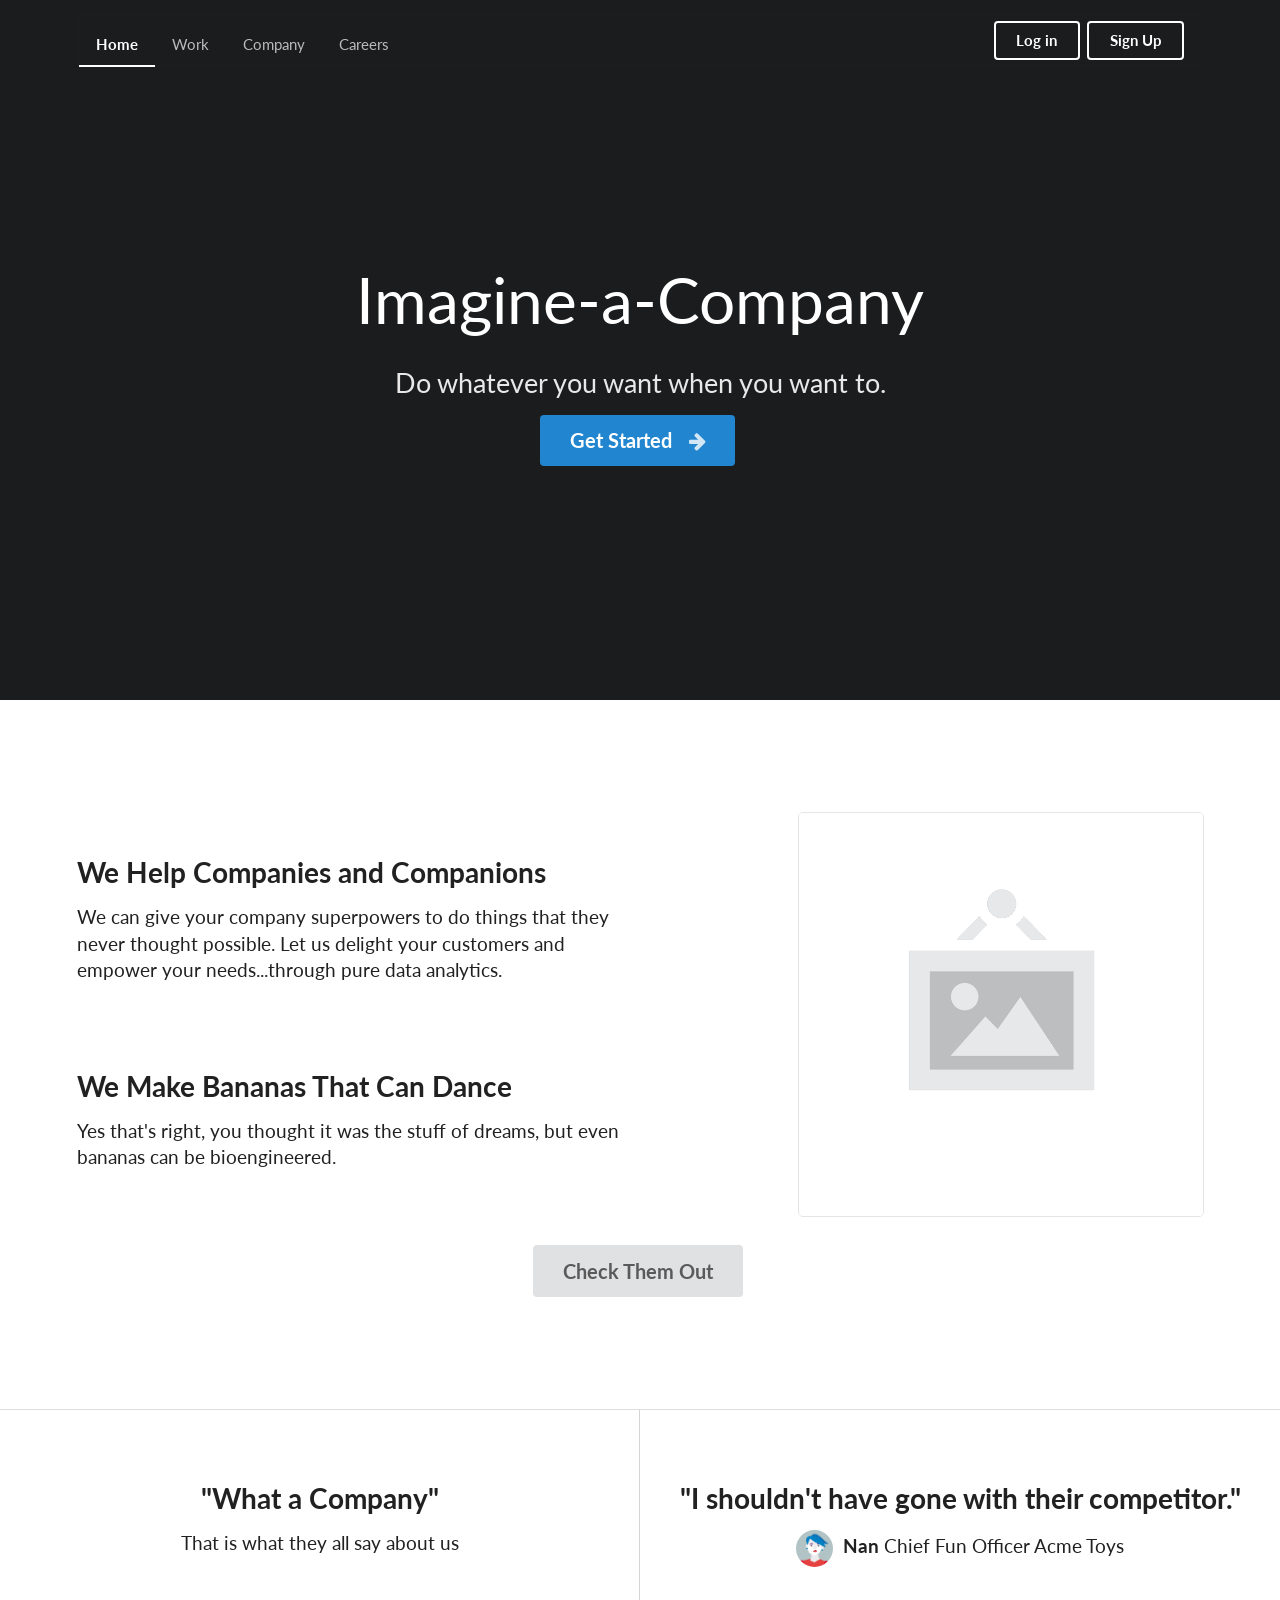
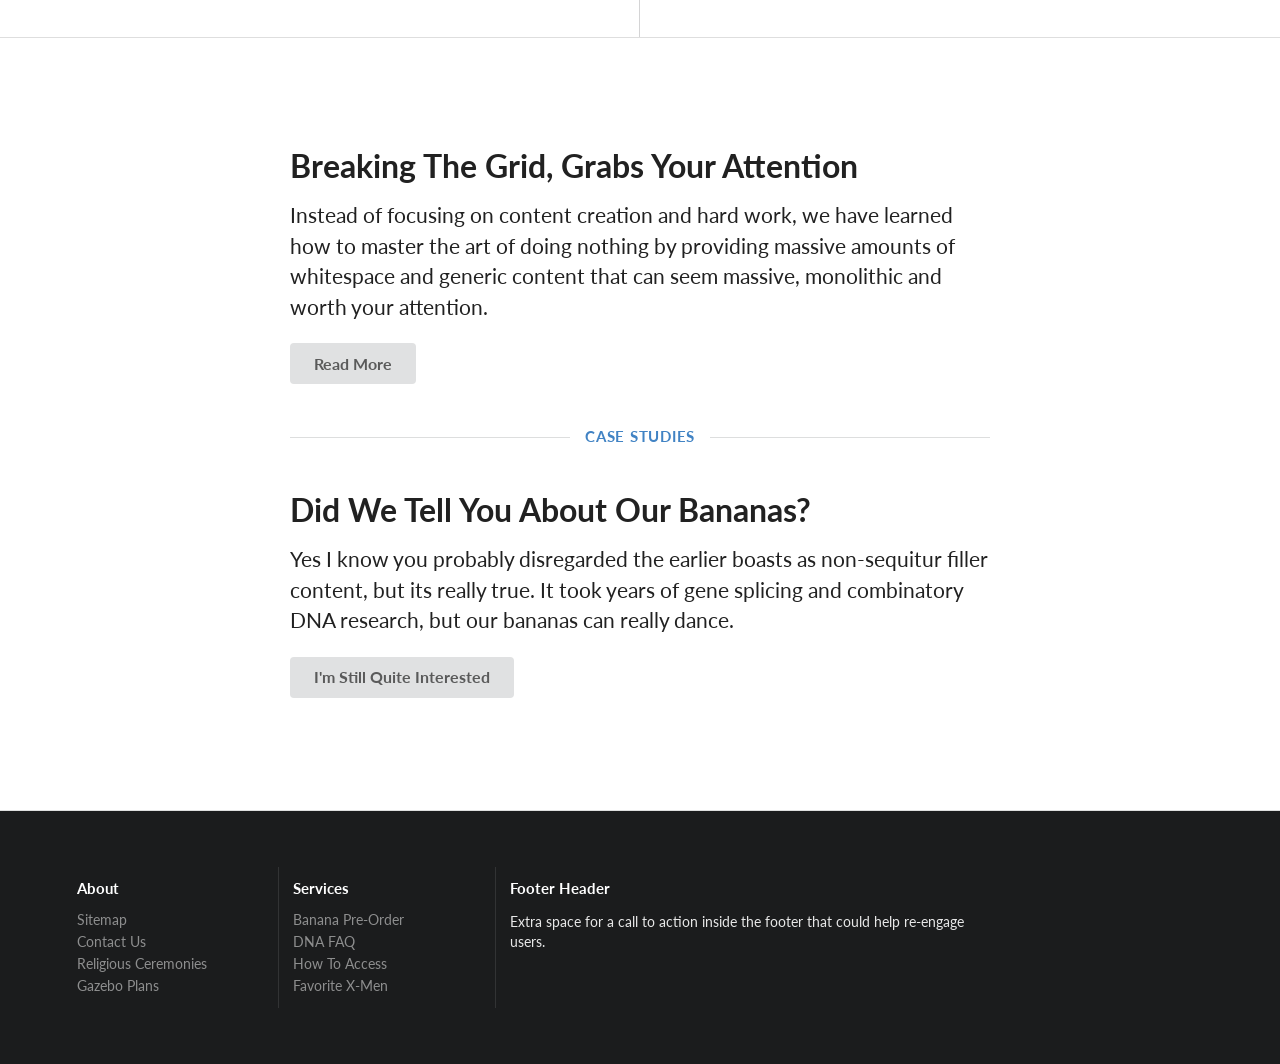
<file: public/assets/Semantic-UI-2.2.13/examples/homepage.html>
<!DOCTYPE html>
<html>
<head>
  <!-- Standard Meta -->
  <meta charset="utf-8" />
  <meta http-equiv="X-UA-Compatible" content="IE=edge,chrome=1" />
  <meta name="viewport" content="width=device-width, initial-scale=1.0, maximum-scale=1.0">

  <!-- Site Properties -->
  <title>Homepage - Semantic</title>
  <link rel="stylesheet" type="text/css" href="../dist/components/reset.css">
  <link rel="stylesheet" type="text/css" href="../dist/components/site.css">

  <link rel="stylesheet" type="text/css" href="../dist/components/container.css">
  <link rel="stylesheet" type="text/css" href="../dist/components/grid.css">
  <link rel="stylesheet" type="text/css" href="../dist/components/header.css">
  <link rel="stylesheet" type="text/css" href="../dist/components/image.css">
  <link rel="stylesheet" type="text/css" href="../dist/components/menu.css">

  <link rel="stylesheet" type="text/css" href="../dist/components/divider.css">
  <link rel="stylesheet" type="text/css" href="../dist/components/dropdown.css">
  <link rel="stylesheet" type="text/css" href="../dist/components/segment.css">
  <link rel="stylesheet" type="text/css" href="../dist/components/button.css">
  <link rel="stylesheet" type="text/css" href="../dist/components/list.css">
  <link rel="stylesheet" type="text/css" href="../dist/components/icon.css">
  <link rel="stylesheet" type="text/css" href="../dist/components/sidebar.css">
  <link rel="stylesheet" type="text/css" href="../dist/components/transition.css">

  <style type="text/css">

    .hidden.menu {
      display: none;
    }

    .masthead.segment {
      min-height: 700px;
      padding: 1em 0em;
    }
    .masthead .logo.item img {
      margin-right: 1em;
    }
    .masthead .ui.menu .ui.button {
      margin-left: 0.5em;
    }
    .masthead h1.ui.header {
      margin-top: 3em;
      margin-bottom: 0em;
      font-size: 4em;
      font-weight: normal;
    }
    .masthead h2 {
      font-size: 1.7em;
      font-weight: normal;
    }

    .ui.vertical.stripe {
      padding: 8em 0em;
    }
    .ui.vertical.stripe h3 {
      font-size: 2em;
    }
    .ui.vertical.stripe .button + h3,
    .ui.vertical.stripe p + h3 {
      margin-top: 3em;
    }
    .ui.vertical.stripe .floated.image {
      clear: both;
    }
    .ui.vertical.stripe p {
      font-size: 1.33em;
    }
    .ui.vertical.stripe .horizontal.divider {
      margin: 3em 0em;
    }

    .quote.stripe.segment {
      padding: 0em;
    }
    .quote.stripe.segment .grid .column {
      padding-top: 5em;
      padding-bottom: 5em;
    }

    .footer.segment {
      padding: 5em 0em;
    }

    .secondary.pointing.menu .toc.item {
      display: none;
    }

    @media only screen and (max-width: 700px) {
      .ui.fixed.menu {
        display: none !important;
      }
      .secondary.pointing.menu .item,
      .secondary.pointing.menu .menu {
        display: none;
      }
      .secondary.pointing.menu .toc.item {
        display: block;
      }
      .masthead.segment {
        min-height: 350px;
      }
      .masthead h1.ui.header {
        font-size: 2em;
        margin-top: 1.5em;
      }
      .masthead h2 {
        margin-top: 0.5em;
        font-size: 1.5em;
      }
    }


  </style>

  <script src="assets/library/jquery.min.js"></script>
  <script src="../dist/components/visibility.js"></script>
  <script src="../dist/components/sidebar.js"></script>
  <script src="../dist/components/transition.js"></script>
  <script>
  $(document)
    .ready(function() {

      // fix menu when passed
      $('.masthead')
        .visibility({
          once: false,
          onBottomPassed: function() {
            $('.fixed.menu').transition('fade in');
          },
          onBottomPassedReverse: function() {
            $('.fixed.menu').transition('fade out');
          }
        })
      ;

      // create sidebar and attach to menu open
      $('.ui.sidebar')
        .sidebar('attach events', '.toc.item')
      ;

    })
  ;
  </script>
</head>
<body>

<!-- Following Menu -->
<div class="ui large top fixed hidden menu">
  <div class="ui container">
    <a class="active item">Home</a>
    <a class="item">Work</a>
    <a class="item">Company</a>
    <a class="item">Careers</a>
    <div class="right menu">
      <div class="item">
        <a class="ui button">Log in</a>
      </div>
      <div class="item">
        <a class="ui primary button">Sign Up</a>
      </div>
    </div>
  </div>
</div>

<!-- Sidebar Menu -->
<div class="ui vertical inverted sidebar menu">
  <a class="active item">Home</a>
  <a class="item">Work</a>
  <a class="item">Company</a>
  <a class="item">Careers</a>
  <a class="item">Login</a>
  <a class="item">Signup</a>
</div>


<!-- Page Contents -->
<div class="pusher">
  <div class="ui inverted vertical masthead center aligned segment">

    <div class="ui container">
      <div class="ui large secondary inverted pointing menu">
        <a class="toc item">
          <i class="sidebar icon"></i>
        </a>
        <a class="active item">Home</a>
        <a class="item">Work</a>
        <a class="item">Company</a>
        <a class="item">Careers</a>
        <div class="right item">
          <a class="ui inverted button">Log in</a>
          <a class="ui inverted button">Sign Up</a>
        </div>
      </div>
    </div>

    <div class="ui text container">
      <h1 class="ui inverted header">
        Imagine-a-Company
      </h1>
      <h2>Do whatever you want when you want to.</h2>
      <div class="ui huge primary button">Get Started <i class="right arrow icon"></i></div>
    </div>

  </div>

  <div class="ui vertical stripe segment">
    <div class="ui middle aligned stackable grid container">
      <div class="row">
        <div class="eight wide column">
          <h3 class="ui header">We Help Companies and Companions</h3>
          <p>We can give your company superpowers to do things that they never thought possible. Let us delight your customers and empower your needs...through pure data analytics.</p>
          <h3 class="ui header">We Make Bananas That Can Dance</h3>
          <p>Yes that's right, you thought it was the stuff of dreams, but even bananas can be bioengineered.</p>
        </div>
        <div class="six wide right floated column">
          <img src="assets/images/wireframe/white-image.png" class="ui large bordered rounded image">
        </div>
      </div>
      <div class="row">
        <div class="center aligned column">
          <a class="ui huge button">Check Them Out</a>
        </div>
      </div>
    </div>
  </div>


  <div class="ui vertical stripe quote segment">
    <div class="ui equal width stackable internally celled grid">
      <div class="center aligned row">
        <div class="column">
          <h3>"What a Company"</h3>
          <p>That is what they all say about us</p>
        </div>
        <div class="column">
          <h3>"I shouldn't have gone with their competitor."</h3>
          <p>
            <img src="assets/images/avatar/nan.jpg" class="ui avatar image"> <b>Nan</b> Chief Fun Officer Acme Toys
          </p>
        </div>
      </div>
    </div>
  </div>

  <div class="ui vertical stripe segment">
    <div class="ui text container">
      <h3 class="ui header">Breaking The Grid, Grabs Your Attention</h3>
      <p>Instead of focusing on content creation and hard work, we have learned how to master the art of doing nothing by providing massive amounts of whitespace and generic content that can seem massive, monolithic and worth your attention.</p>
      <a class="ui large button">Read More</a>
      <h4 class="ui horizontal header divider">
        <a href="#">Case Studies</a>
      </h4>
      <h3 class="ui header">Did We Tell You About Our Bananas?</h3>
      <p>Yes I know you probably disregarded the earlier boasts as non-sequitur filler content, but its really true. It took years of gene splicing and combinatory DNA research, but our bananas can really dance.</p>
      <a class="ui large button">I'm Still Quite Interested</a>
    </div>
  </div>


  <div class="ui inverted vertical footer segment">
    <div class="ui container">
      <div class="ui stackable inverted divided equal height stackable grid">
        <div class="three wide column">
          <h4 class="ui inverted header">About</h4>
          <div class="ui inverted link list">
            <a href="#" class="item">Sitemap</a>
            <a href="#" class="item">Contact Us</a>
            <a href="#" class="item">Religious Ceremonies</a>
            <a href="#" class="item">Gazebo Plans</a>
          </div>
        </div>
        <div class="three wide column">
          <h4 class="ui inverted header">Services</h4>
          <div class="ui inverted link list">
            <a href="#" class="item">Banana Pre-Order</a>
            <a href="#" class="item">DNA FAQ</a>
            <a href="#" class="item">How To Access</a>
            <a href="#" class="item">Favorite X-Men</a>
          </div>
        </div>
        <div class="seven wide column">
          <h4 class="ui inverted header">Footer Header</h4>
          <p>Extra space for a call to action inside the footer that could help re-engage users.</p>
        </div>
      </div>
    </div>
  </div>
</div>

</body>

</html>
</file>
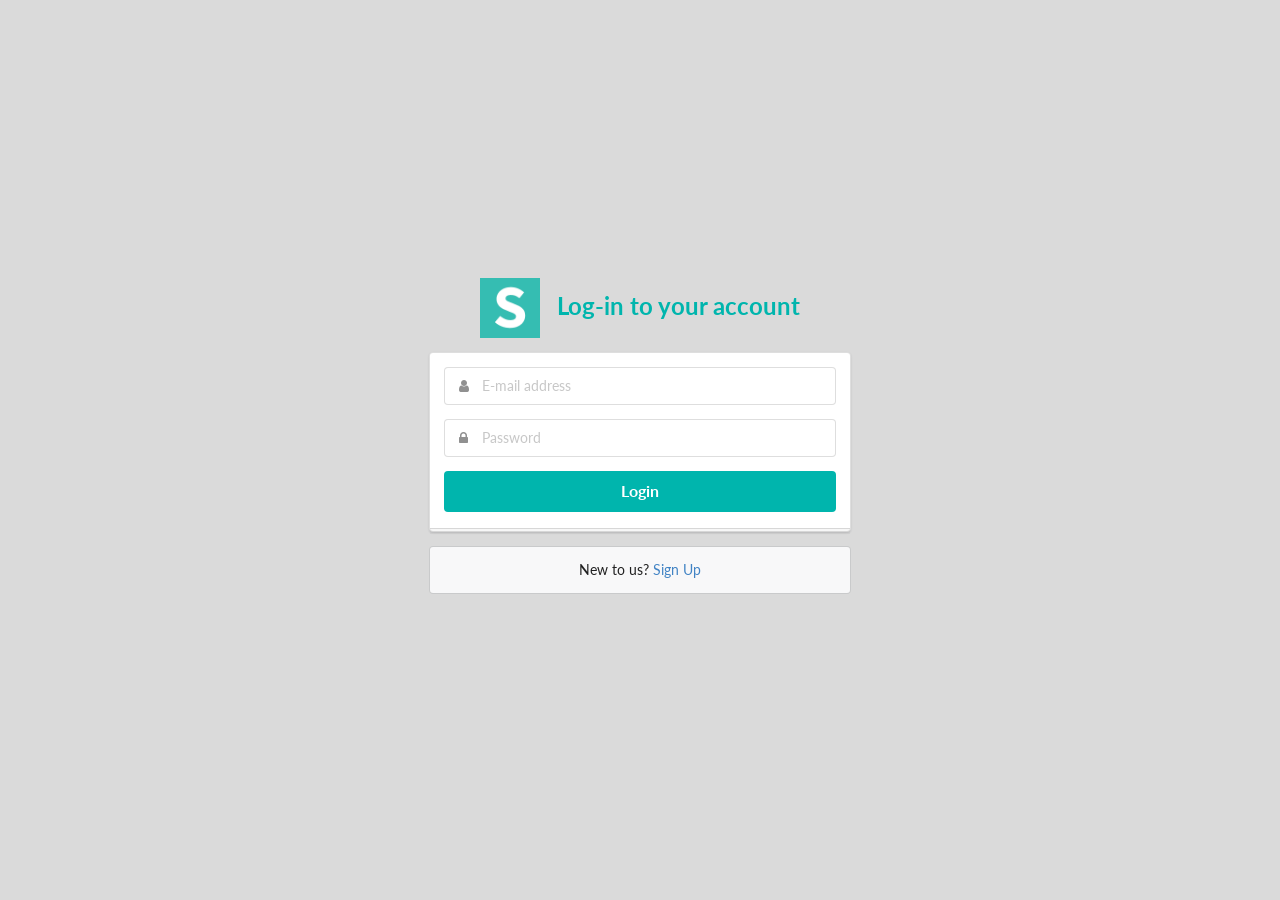
<file: public/assets/Semantic-UI-2.2.13/examples/login.html>
<!DOCTYPE html>
<html>
<head>
  <!-- Standard Meta -->
  <meta charset="utf-8" />
  <meta http-equiv="X-UA-Compatible" content="IE=edge,chrome=1" />
  <meta name="viewport" content="width=device-width, initial-scale=1.0, maximum-scale=1.0">

  <!-- Site Properties -->
  <title>Login Example - Semantic</title>
  <link rel="stylesheet" type="text/css" href="../dist/components/reset.css">
  <link rel="stylesheet" type="text/css" href="../dist/components/site.css">

  <link rel="stylesheet" type="text/css" href="../dist/components/container.css">
  <link rel="stylesheet" type="text/css" href="../dist/components/grid.css">
  <link rel="stylesheet" type="text/css" href="../dist/components/header.css">
  <link rel="stylesheet" type="text/css" href="../dist/components/image.css">
  <link rel="stylesheet" type="text/css" href="../dist/components/menu.css">

  <link rel="stylesheet" type="text/css" href="../dist/components/divider.css">
  <link rel="stylesheet" type="text/css" href="../dist/components/segment.css">
  <link rel="stylesheet" type="text/css" href="../dist/components/form.css">
  <link rel="stylesheet" type="text/css" href="../dist/components/input.css">
  <link rel="stylesheet" type="text/css" href="../dist/components/button.css">
  <link rel="stylesheet" type="text/css" href="../dist/components/list.css">
  <link rel="stylesheet" type="text/css" href="../dist/components/message.css">
  <link rel="stylesheet" type="text/css" href="../dist/components/icon.css">

  <script src="assets/library/jquery.min.js"></script>
  <script src="../dist/components/form.js"></script>
  <script src="../dist/components/transition.js"></script>

  <style type="text/css">
    body {
      background-color: #DADADA;
    }
    body > .grid {
      height: 100%;
    }
    .image {
      margin-top: -100px;
    }
    .column {
      max-width: 450px;
    }
  </style>
  <script>
  $(document)
    .ready(function() {
      $('.ui.form')
        .form({
          fields: {
            email: {
              identifier  : 'email',
              rules: [
                {
                  type   : 'empty',
                  prompt : 'Please enter your e-mail'
                },
                {
                  type   : 'email',
                  prompt : 'Please enter a valid e-mail'
                }
              ]
            },
            password: {
              identifier  : 'password',
              rules: [
                {
                  type   : 'empty',
                  prompt : 'Please enter your password'
                },
                {
                  type   : 'length[6]',
                  prompt : 'Your password must be at least 6 characters'
                }
              ]
            }
          }
        })
      ;
    })
  ;
  </script>
</head>
<body>

<div class="ui middle aligned center aligned grid">
  <div class="column">
    <h2 class="ui teal image header">
      <img src="assets/images/logo.png" class="image">
      <div class="content">
        Log-in to your account
      </div>
    </h2>
    <form class="ui large form">
      <div class="ui stacked segment">
        <div class="field">
          <div class="ui left icon input">
            <i class="user icon"></i>
            <input type="text" name="email" placeholder="E-mail address">
          </div>
        </div>
        <div class="field">
          <div class="ui left icon input">
            <i class="lock icon"></i>
            <input type="password" name="password" placeholder="Password">
          </div>
        </div>
        <div class="ui fluid large teal submit button">Login</div>
      </div>

      <div class="ui error message"></div>

    </form>

    <div class="ui message">
      New to us? <a href="#">Sign Up</a>
    </div>
  </div>
</div>

</body>

</html>
</file>
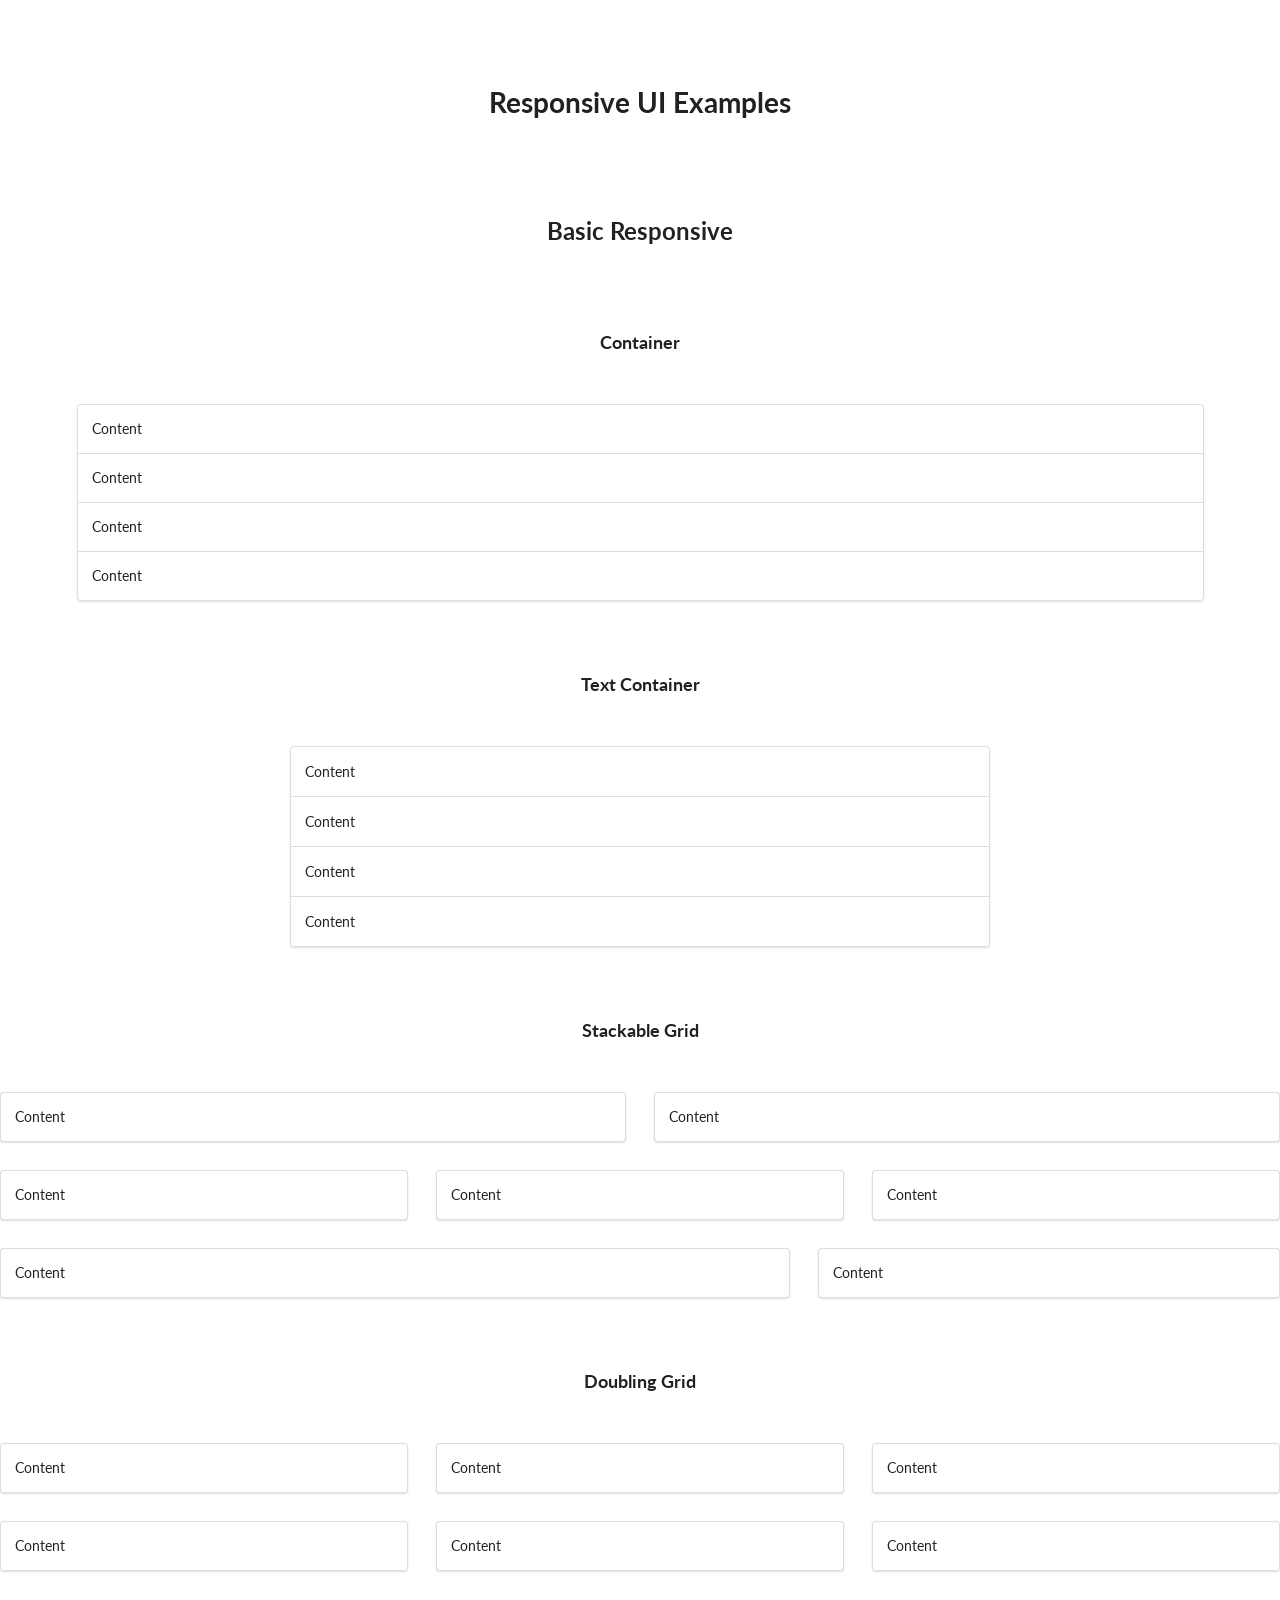
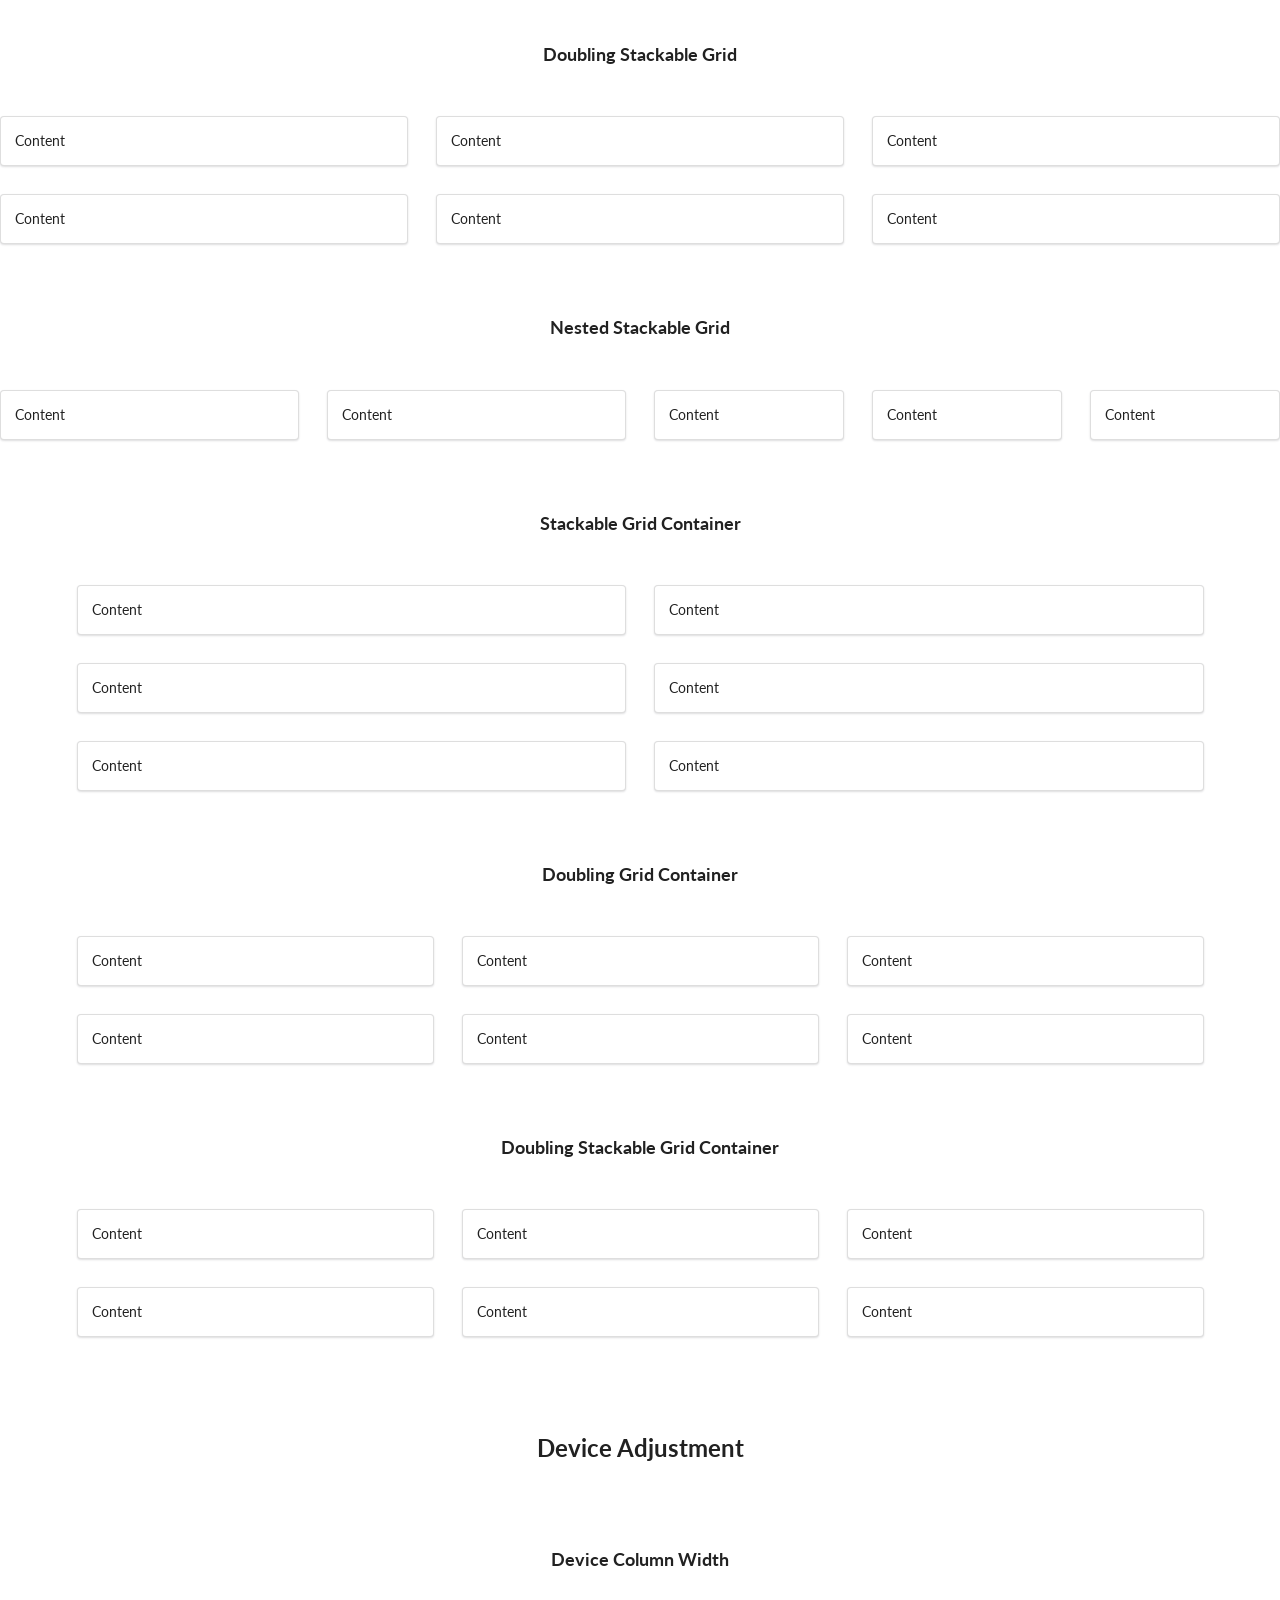
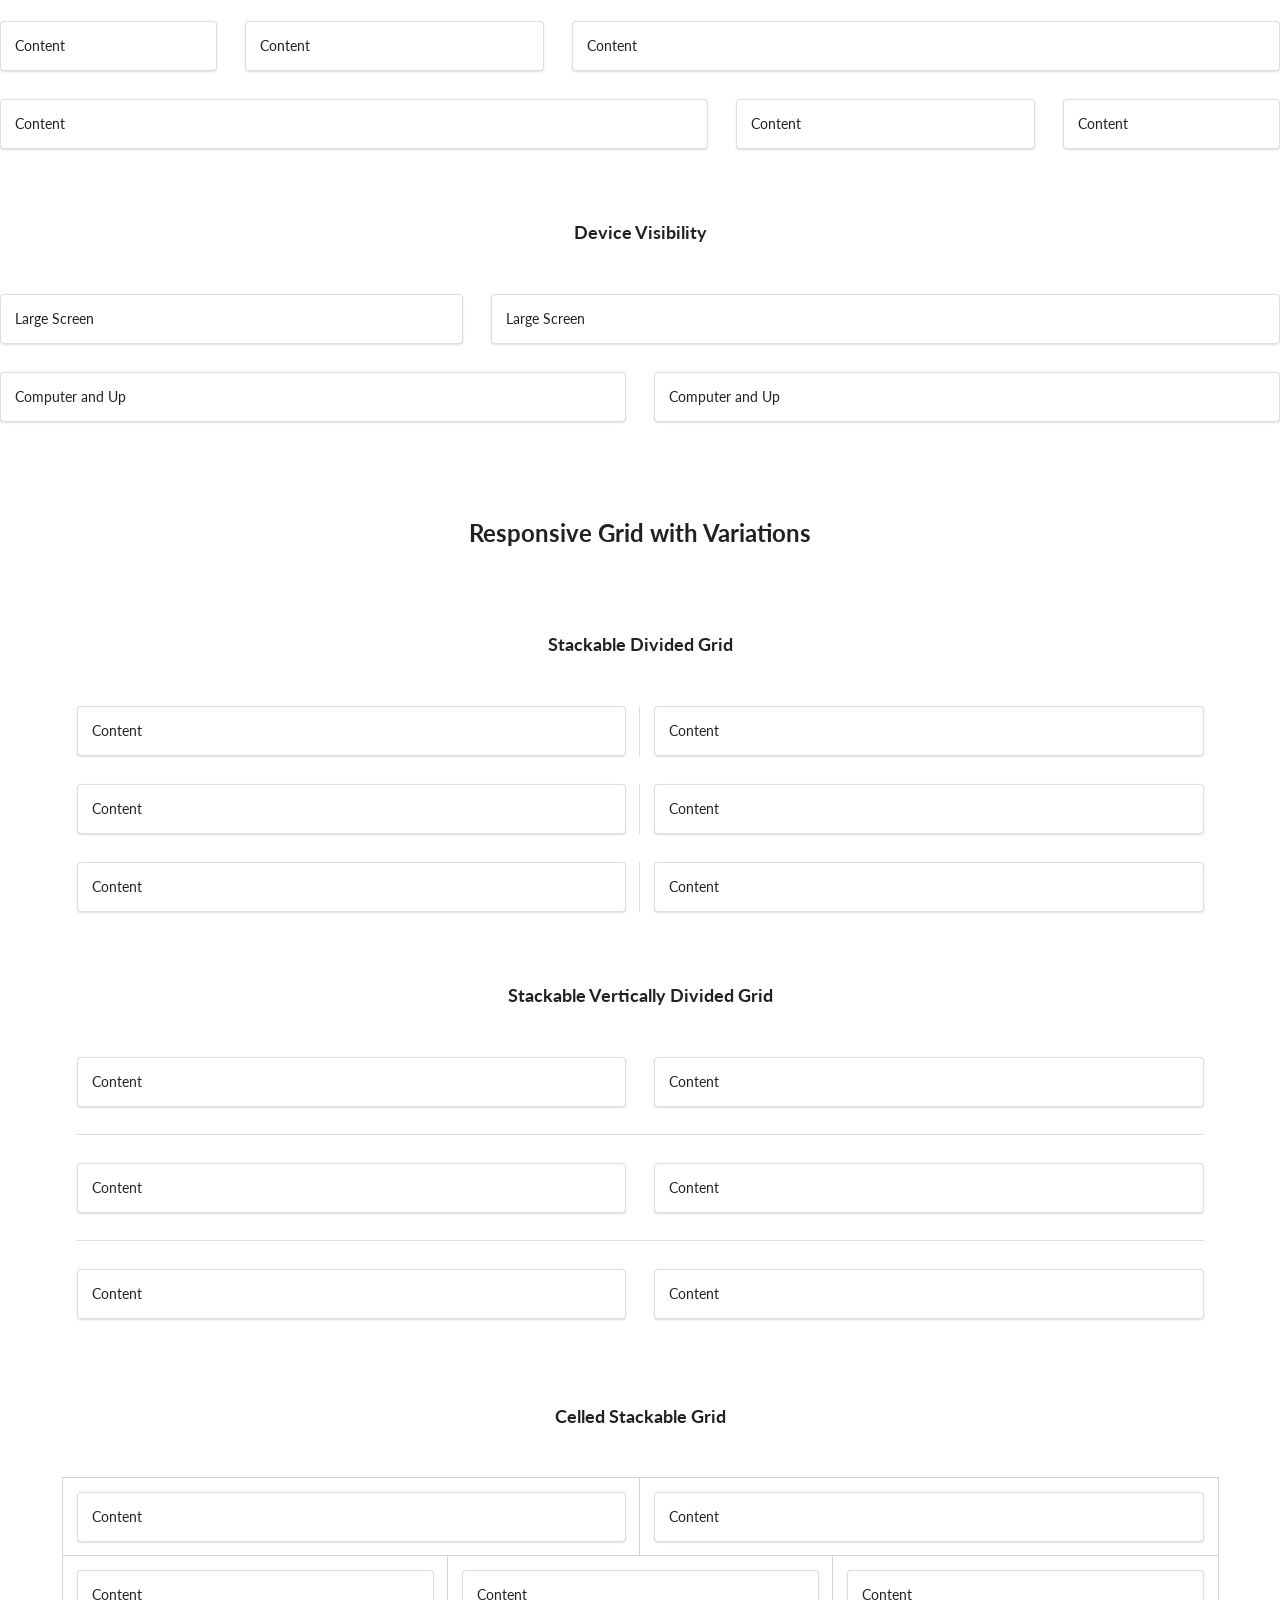
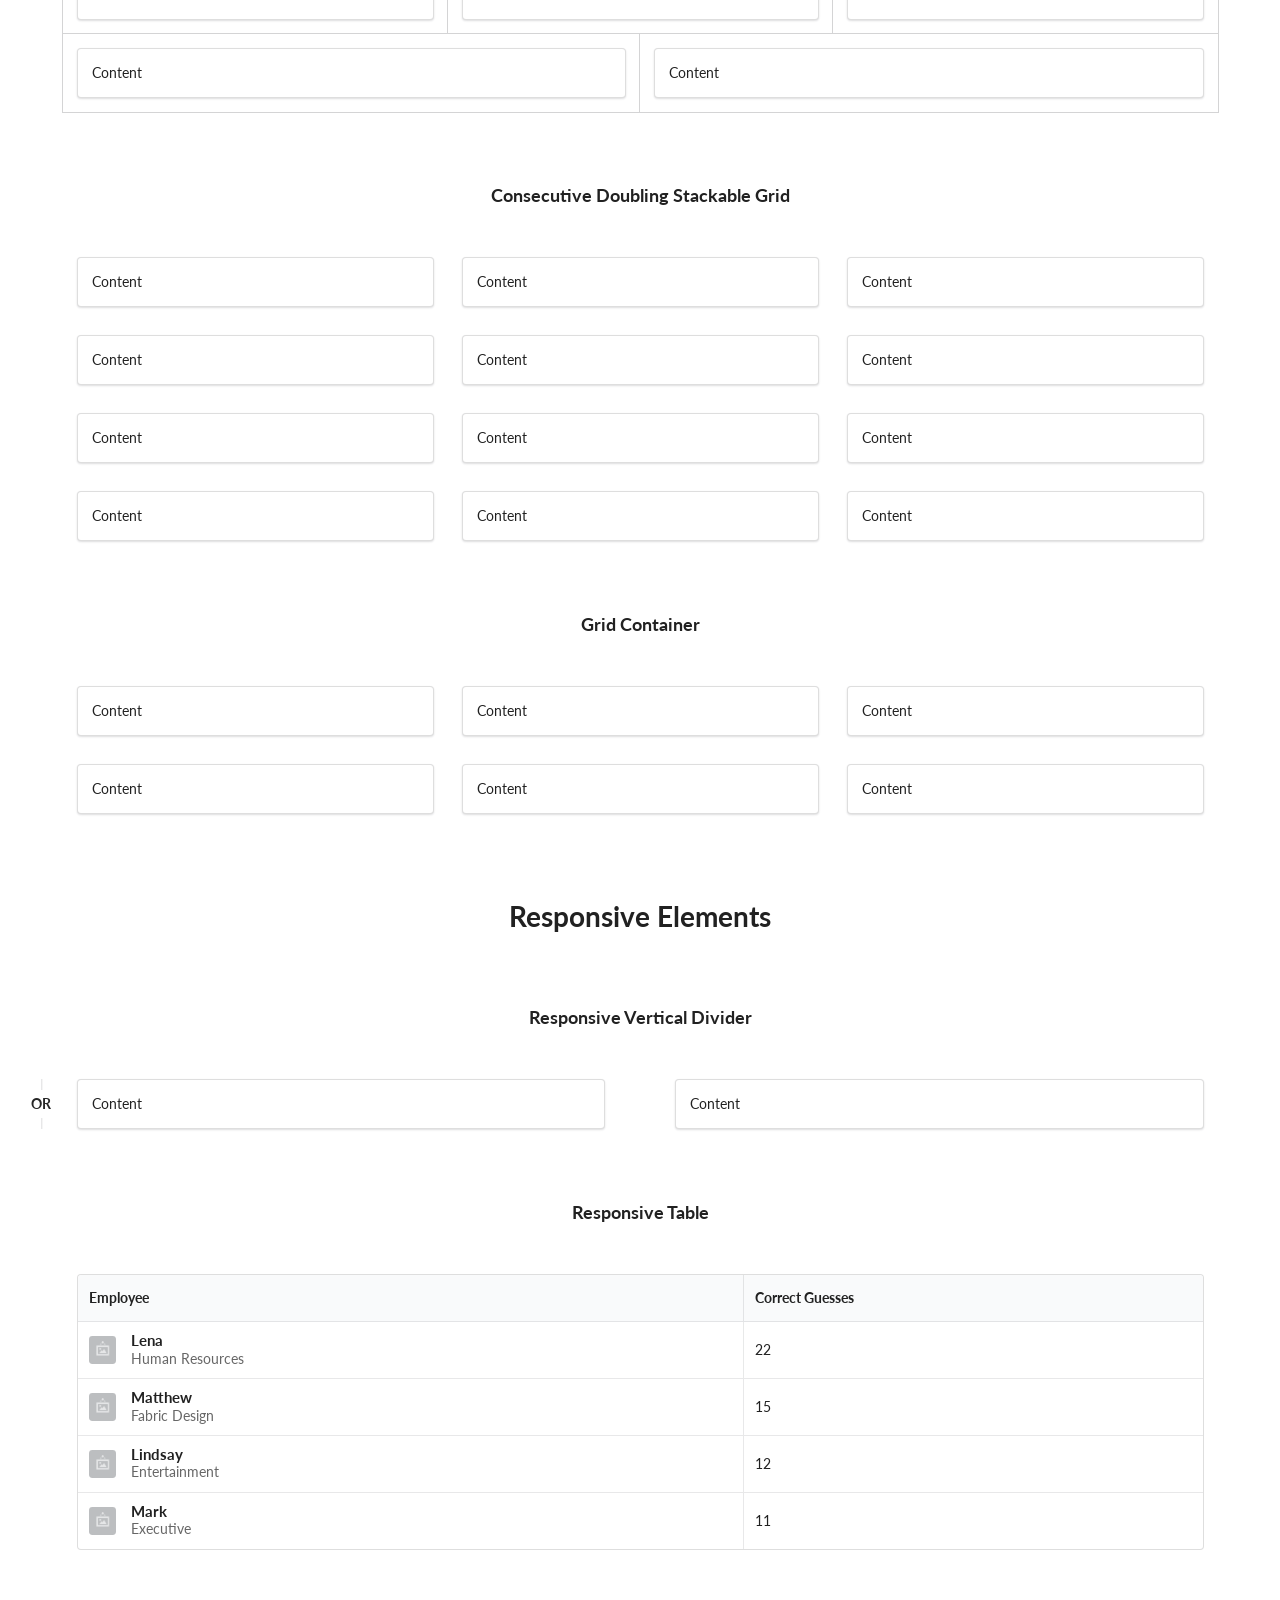
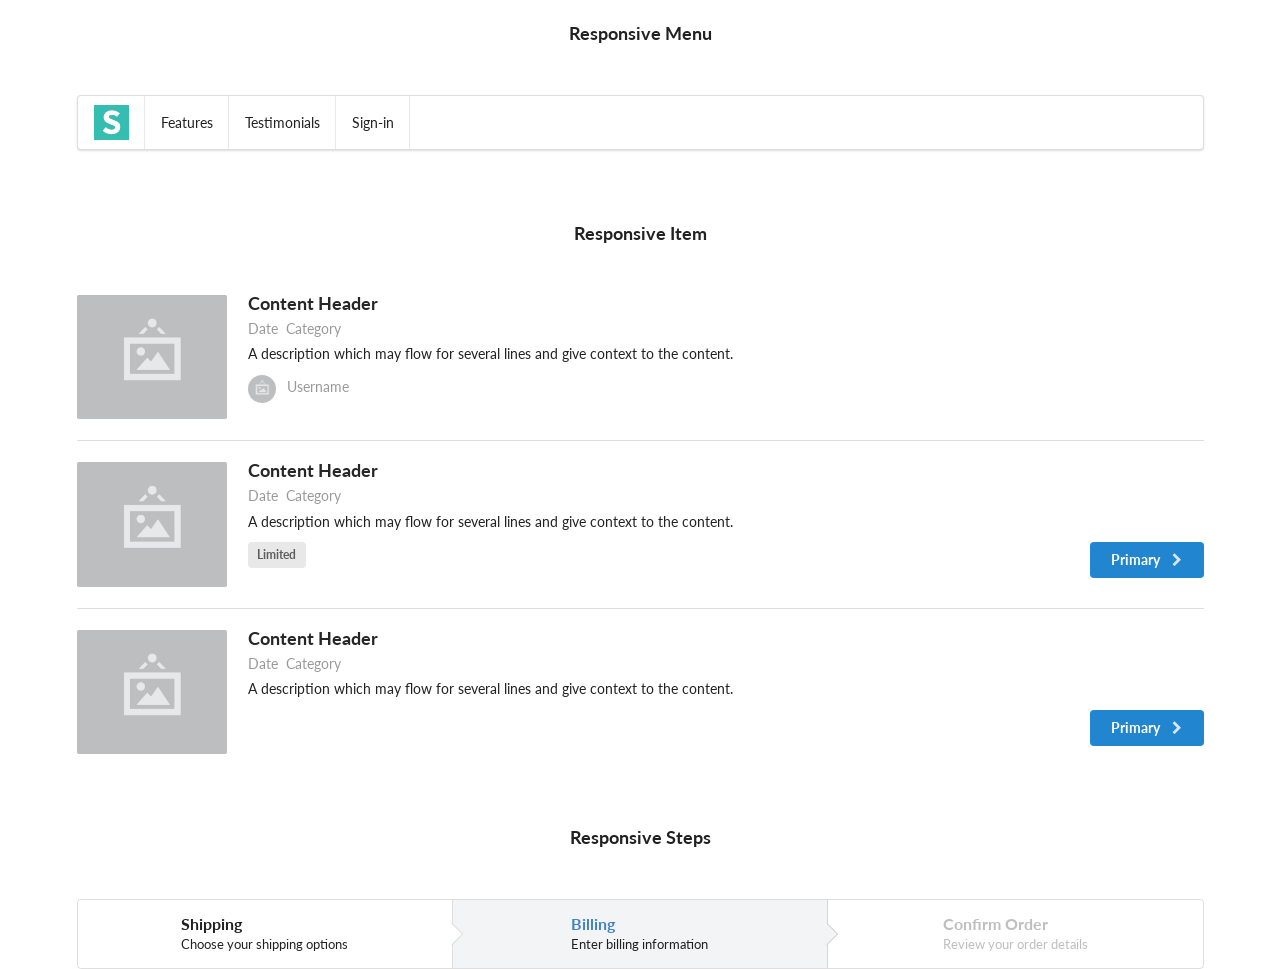
<file: public/assets/Semantic-UI-2.2.13/examples/responsive.html>
<!DOCTYPE html>
<html>
<head>
  <!-- Standard Meta -->
  <meta charset="utf-8" />
  <meta http-equiv="X-UA-Compatible" content="IE=edge,chrome=1" />
  <meta name="viewport" content="width=device-width, initial-scale=1.0, maximum-scale=1.0">

  <!-- Site Properties -->
  <title>Responsive Elements - Semantic</title>
  <link rel="stylesheet" type="text/css" href="../dist/semantic.css">

  <script src="assets/library/jquery.min.js"></script>
  <script src="../dist/semantic.js"></script>

</head>
<body>

<h1 class="ui center aligned header">Responsive UI Examples</h1>


<h2 class="ui center aligned header">Basic Responsive</h2>


<h3 class="ui center aligned header">Container</h3>
<div class="ui container">
  <div class="ui segments">
    <div class="ui segment">Content</div>
    <div class="ui segment">Content</div>
    <div class="ui segment">Content</div>
    <div class="ui segment">Content</div>
  </div>
</div>
<h3 class="ui center aligned header">Text Container</h3>
<div class="ui text container">
  <div class="ui segments">
    <div class="ui segment">Content</div>
    <div class="ui segment">Content</div>
    <div class="ui segment">Content</div>
    <div class="ui segment">Content</div>
  </div>
</div>

<h3 class="ui center aligned header">Stackable Grid</h3>
<div class="ui two column stackable grid">
  <div class="column">
    <div class="ui segment">Content</div>
  </div>
  <div class="column">
    <div class="ui segment">Content</div>
  </div>
  <div class="three column row">
    <div class="column">
      <div class="ui segment">Content</div>
    </div>
    <div class="column">
      <div class="ui segment">Content</div>
    </div>
    <div class="column">
      <div class="ui segment">Content</div>
    </div>
  </div>
  <div class="ten wide column">
    <div class="ui segment">Content</div>
  </div>
  <div class="six wide column">
    <div class="ui segment">Content</div>
  </div>
</div>


<h3 class="ui center aligned header">Doubling Grid</h3>
<div class="ui three column doubling grid">
  <div class="column">
    <div class="ui segment">Content</div>
  </div>
  <div class="column">
    <div class="ui segment">Content</div>
  </div>
  <div class="column">
    <div class="ui segment">Content</div>
  </div>
  <div class="column">
    <div class="ui segment">Content</div>
  </div>
  <div class="column">
    <div class="ui segment">Content</div>
  </div>
  <div class="column">
    <div class="ui segment">Content</div>
  </div>
</div>

<h3 class="ui center aligned header">Doubling Stackable Grid</h3>
<div class="ui three column doubling stackable grid">
  <div class="column">
    <div class="ui segment">Content</div>
  </div>
  <div class="column">
    <div class="ui segment">Content</div>
  </div>
  <div class="column">
    <div class="ui segment">Content</div>
  </div>
  <div class="column">
    <div class="ui segment">Content</div>
  </div>
  <div class="column">
    <div class="ui segment">Content</div>
  </div>
  <div class="column">
    <div class="ui segment">Content</div>
  </div>
</div>

<h3 class="ui center aligned header">Nested Stackable Grid</h3>
<div class="ui two column grid">
  <div class="column">
    <div class="ui stackable doubling two column grid">
      <div class="column">
        <div class="ui segment">Content</div>
      </div>
      <div class="column">
        <div class="ui segment">Content</div>
      </div>
    </div>
  </div>
  <div class="column">
    <div class="ui stackable doubling three column grid">
      <div class="column">
        <div class="ui segment">Content</div>
      </div>
      <div class="column">
        <div class="ui segment">Content</div>
      </div>
      <div class="column">
        <div class="ui segment">Content</div>
      </div>
    </div>
  </div>
</div>


<h3 class="ui center aligned header">Stackable Grid Container</h3>
<div class="ui two column stackable grid container">
  <div class="column">
    <div class="ui segment">Content</div>
  </div>
  <div class="column">
    <div class="ui segment">Content</div>
  </div>
  <div class="column">
    <div class="ui segment">Content</div>
  </div>
  <div class="column">
    <div class="ui segment">Content</div>
  </div>
  <div class="column">
    <div class="ui segment">Content</div>
  </div>
  <div class="column">
    <div class="ui segment">Content</div>
  </div>
</div>


<h3 class="ui center aligned header">Doubling Grid Container</h3>
<div class="ui three column doubling grid container">
  <div class="column">
    <div class="ui segment">Content</div>
  </div>
  <div class="column">
    <div class="ui segment">Content</div>
  </div>
  <div class="column">
    <div class="ui segment">Content</div>
  </div>
  <div class="column">
    <div class="ui segment">Content</div>
  </div>
  <div class="column">
    <div class="ui segment">Content</div>
  </div>
  <div class="column">
    <div class="ui segment">Content</div>
  </div>
</div>

<h3 class="ui center aligned header">Doubling Stackable Grid Container</h3>
<div class="ui three column doubling stackable grid container">
  <div class="column">
    <div class="ui segment">Content</div>
  </div>
  <div class="column">
    <div class="ui segment">Content</div>
  </div>
  <div class="column">
    <div class="ui segment">Content</div>
  </div>
  <div class="column">
    <div class="ui segment">Content</div>
  </div>
  <div class="column">
    <div class="ui segment">Content</div>
  </div>
  <div class="column">
    <div class="ui segment">Content</div>
  </div>
</div>

<h2 class="ui center aligned header">Device Adjustment</h2>

<h3 class="ui center aligned header">Device Column Width</h3>
<div class="ui grid">
  <div class="three wide computer nine wide tablet six wide mobile column">
    <div class="ui segment">Content</div>
  </div>
  <div class="four wide column">
    <div class="ui segment">Content</div>
  </div>
  <div class="nine wide computer three wide tablet six wide mobile column">
    <div class="ui segment">Content</div>
  </div>
  <div class="nine wide computer three wide tablet six wide mobile column">
    <div class="ui segment">Content</div>
  </div>
  <div class="four wide column">
    <div class="ui segment">Content</div>
  </div>
  <div class="three wide computer nine wide tablet six wide mobile column">
    <div class="ui segment">Content</div>
  </div>
</div>

<h3 class="ui center aligned header">Device Visibility</h3>
<div class="ui four column grid">
  <div class="widescreen only ten wide column">
    <div class="ui segment">Widescreen</div>
  </div>
  <div class="widescreen only six wide column">
    <div class="ui segment">Widescreen</div>
  </div>
  <div class="large screen only six wide column">
    <div class="ui segment">Large Screen</div>
  </div>
  <div class="large screen only ten wide column">
    <div class="ui segment">Large Screen</div>
  </div>
  <div class="tablet only mobile only eight wide column">
    <div class="ui segment">Tablet and Mobile</div>
  </div>
  <div class="tablet only mobile only eight wide column">
    <div class="ui segment">Tablet and Mobile</div>
  </div>
  <div class="mobile only sixteen wide column">
    <div class="ui segment">Mobile</div>
  </div>
  <div class="computer only two column row">
    <div class="column">
      <div class="ui segment">Computer and Up</div>
    </div>
    <div class="column">
      <div class="ui segment">Computer and Up</div>
    </div>
  </div>
  <div class="tablet only column">
    <div class="ui segment">Tablet Only Content</div>
  </div>
  <div class="tablet only column">
    <div class="ui segment">Tablet Only Content</div>
  </div>
  <div class="tablet only column">
    <div class="ui segment">Tablet Only Content</div>
  </div>
  <div class="tablet only column">
    <div class="ui segment">Tablet Only Content</div>
  </div>
</div>


<h2 class="ui center aligned header">Responsive Grid with Variations</h2>

<h3 class="ui center aligned header">Stackable Divided Grid</h3>
<div class="ui stackable two column divided grid container">
  <div class="row">
    <div class="column">
      <div class="ui segment">Content</div>
    </div>
    <div class="column">
      <div class="ui segment">Content</div>
    </div>
  </div>
  <div class="row">
    <div class="column">
      <div class="ui segment">Content</div>
    </div>
    <div class="column">
      <div class="ui segment">Content</div>
    </div>
  </div>
  <div class="row">
    <div class="column">
      <div class="ui segment">Content</div>
    </div>
    <div class="column">
      <div class="ui segment">Content</div>
    </div>
  </div>
</div>

<h3 class="ui center aligned header">Stackable Vertically Divided Grid</h3>
<div class="ui stackable two column vertically divided grid container">
  <div class="row">
    <div class="column">
      <div class="ui segment">Content</div>
    </div>
    <div class="column">
      <div class="ui segment">Content</div>
    </div>
  </div>
  <div class="row">
    <div class="column">
      <div class="ui segment">Content</div>
    </div>
    <div class="column">
      <div class="ui segment">Content</div>
    </div>
  </div>
  <div class="row">
    <div class="column">
      <div class="ui segment">Content</div>
    </div>
    <div class="column">
      <div class="ui segment">Content</div>
    </div>
  </div>
</div>

<h3 class="ui center aligned header">Celled Stackable Grid</h3>
<div class="ui stackable celled grid container">
  <div class="two column row">
    <div class="column">
      <div class="ui segment">Content</div>
    </div>
    <div class="column">
      <div class="ui segment">Content</div>
    </div>
  </div>
  <div class="three column row">
    <div class="column">
      <div class="ui segment">Content</div>
    </div>
    <div class="column">
      <div class="ui segment">Content</div>
    </div>
    <div class="column">
      <div class="ui segment">Content</div>
    </div>
  </div>
  <div class="two column row">
    <div class="column">
      <div class="ui segment">Content</div>
    </div>
    <div class="column">
      <div class="ui segment">Content</div>
    </div>
  </div>
</div>
<h3 class="ui center aligned header">Consecutive Doubling Stackable Grid</h3>
<div class="doubling stackable three column ui grid container">
  <div class="column">
    <div class="ui segment">Content</div>
  </div>
  <div class="column">
    <div class="ui segment">Content</div>
  </div>
  <div class="column">
    <div class="ui segment">Content</div>
  </div>
  <div class="column">
    <div class="ui segment">Content</div>
  </div>
  <div class="column">
    <div class="ui segment">Content</div>
  </div>
  <div class="column">
    <div class="ui segment">Content</div>
  </div>
</div>
<div class="doubling stackable three column ui grid container">
  <div class="column">
    <div class="ui segment">Content</div>
  </div>
  <div class="column">
    <div class="ui segment">Content</div>
  </div>
  <div class="column">
    <div class="ui segment">Content</div>
  </div>
  <div class="column">
    <div class="ui segment">Content</div>
  </div>
  <div class="column">
    <div class="ui segment">Content</div>
  </div>
  <div class="column">
    <div class="ui segment">Content</div>
  </div>
</div>

<h3 class="ui center aligned header">Grid Container</h3>
<div class="ui three column grid container">
  <div class="column">
    <div class="ui segment">Content</div>
  </div>
  <div class="column">
    <div class="ui segment">Content</div>
  </div>
  <div class="column">
    <div class="ui segment">Content</div>
  </div>
  <div class="column">
    <div class="ui segment">Content</div>
  </div>
  <div class="column">
    <div class="ui segment">Content</div>
  </div>
  <div class="column">
    <div class="ui segment">Content</div>
  </div>
</div>

<h1 class="ui center aligned header">Responsive Elements</h1>


<h3 class="ui center aligned header">Responsive Vertical Divider</h3>

  <div class="ui stackable two column very relaxed grid container" style="position:relative;">
    <div class="column">
      <div class="ui segment">Content</div>
    </div>
    <div class="ui vertical divider">
      Or
    </div>
    <div class="column">
      <div class="ui segment">Content</div>
    </div>
  </div>


<h3 class="ui center aligned header">Responsive Table</h3>

<div class="ui container">
  <table class="ui celled table">
    <thead>
      <th>Employee</th>
      <th>Correct Guesses</th>
    </thead>
    <tbody>
      <tr>
        <td>
          <h4 class="ui image header">
            <img src="assets/images/wireframe/square-image.png" class="ui mini rounded image">
            <div class="content">
              Lena
              <div class="sub header">Human Resources
            </div>
          </div>
        </td>
        <td>
          22
        </td>
      </tr>
      <tr>
        <td>
          <h4 class="ui image header">
            <img src="assets/images/wireframe/square-image.png" class="ui mini rounded image">
            <div class="content">
              Matthew
              <div class="sub header">Fabric Design
            </div>
          </div>
        </td>
        <td>
          15
        </td>
      </tr>
      <tr>
        <td>
          <h4 class="ui image header">
            <img src="assets/images/wireframe/square-image.png" class="ui mini rounded image">
            <div class="content">
              Lindsay
              <div class="sub header">Entertainment
            </div>
          </div>
        </td>
        <td>
          12
        </td>
      </tr>
      <tr>
        <td>
          <h4 class="ui image header">
            <img src="assets/images/wireframe/square-image.png" class="ui mini rounded image">
            <div class="content">
              Mark
              <div class="sub header">Executive
            </div>
          </div>
        </td>
        <td>
          11
        </td>
      </tr>
    </tbody>
  </table>
</div>

<h3 class="ui center aligned header">Responsive Menu</h3>

<div class="ui stackable container menu">
  <div class="item">
    <img src="assets/images/logo.png">
  </div>
  <a class="item">Features</a>
  <a class="item">Testimonials</a>
  <a class="item">Sign-in</a>
</div>

<h3 class="ui center aligned header">Responsive Item</h3>

<div class="ui container">
  <div class="ui relaxed divided items">
    <div class="item">
      <div class="ui small image">
        <img src="assets/images/wireframe/image.png">
      </div>
      <div class="content">
        <a class="header">Content Header</a>
        <div class="meta">
          <a>Date</a>
          <a>Category</a>
        </div>
        <div class="description">
          A description which may flow for several lines and give context to the content.
        </div>
        <div class="extra">
          <img src="assets/images/wireframe/square-image.png" class="ui circular avatar image"> Username
        </div>
      </div>
    </div>
    <div class="item">
      <div class="ui small image">
        <img src="assets/images/wireframe/image.png">
      </div>
      <div class="content">
        <a class="header">Content Header</a>
        <div class="meta">
          <a>Date</a>
          <a>Category</a>
        </div>
        <div class="description">
          A description which may flow for several lines and give context to the content.
        </div>
        <div class="extra">
          <div class="ui right floated primary button">
            Primary
            <i class="right chevron icon"></i>
          </div>
          <div class="ui label">Limited</div>
        </div>
      </div>
    </div>
    <div class="item">
      <div class="ui small image">
        <img src="assets/images/wireframe/image.png">
      </div>
      <div class="content">
        <a class="header">Content Header</a>
        <div class="meta">
          <a>Date</a>
          <a>Category</a>
        </div>
        <div class="description">
          A description which may flow for several lines and give context to the content.
        </div>
        <div class="extra">
          <div class="ui right floated primary button">
            Primary
            <i class="right chevron icon"></i>
          </div>
        </div>
      </div>
    </div>
  </div>
</div>

<h3 class="ui center aligned header">Responsive Steps</h3>

<div class="ui last container">
  <div class="ui three steps">
    <div class="step">
      <div class="content">
        <div class="title">Shipping</div>
        <div class="description">Choose your shipping options</div>
      </div>
    </div>
    <div class="active step">
      <div class="content">
        <div class="title">Billing</div>
        <div class="description">Enter billing information</div>
      </div>
    </div>
    <div class="disabled step">
      <div class="content">
        <div class="title">Confirm Order</div>
        <div class="description">Review your order details</div>
      </div>
    </div>
  </div>
</div>


<!-- Content JS HERE !-->
<style>
  .last.container {
    margin-bottom: 300px !important;
  }
  h1.ui.center.header {
    margin-top: 3em;
  }
  h2.ui.center.header {
    margin: 4em 0em 2em;
  }
  h3.ui.center.header {
    margin-top: 2em;
    padding: 2em 0em;
  }
</style>

<script type="text/javascript">
$(document).ready(function() {

  var
    $headers     = $('body > h3'),
    $header      = $headers.first(),
    ignoreScroll = false,
    timer
  ;

  // Preserve example in viewport when resizing browser
  $(window)
    .on('resize', function() {
      // ignore callbacks from scroll change
      clearTimeout(timer);
      $headers.visibility('disable callbacks');

      // preserve position
      $(document).scrollTop( $header.offset().top );

      // allow callbacks in 500ms
      timer = setTimeout(function() {
        $headers.visibility('enable callbacks');
      }, 500);
    })
  ;
  $headers
    .visibility({
      // fire once each time passed
      once: false,

      // don't refresh position on resize
      checkOnRefresh: true,

      // lock to this element on resize
      onTopPassed: function() {
        $header = $(this);
      },
      onTopPassedReverse: function() {
        $header = $(this);
      }
    })
  ;
});
</script>

</body>
</html>
</file>
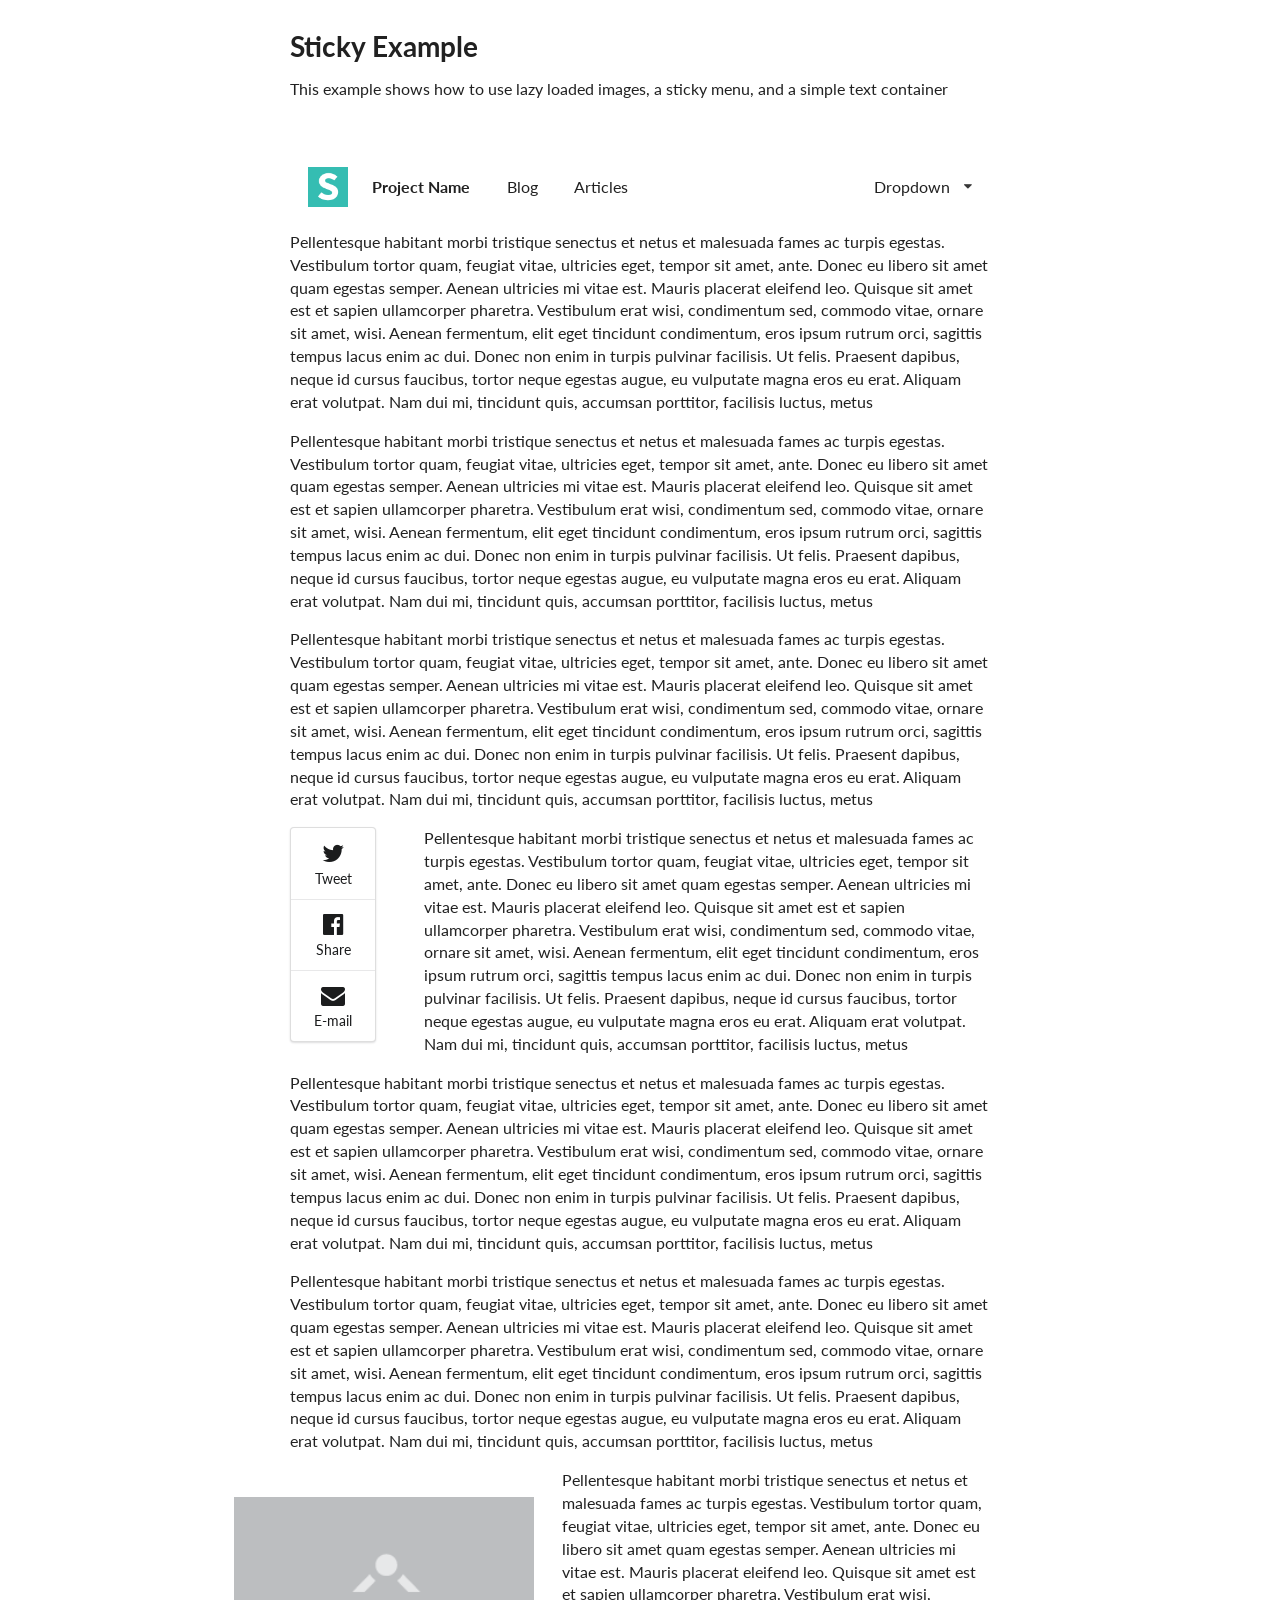
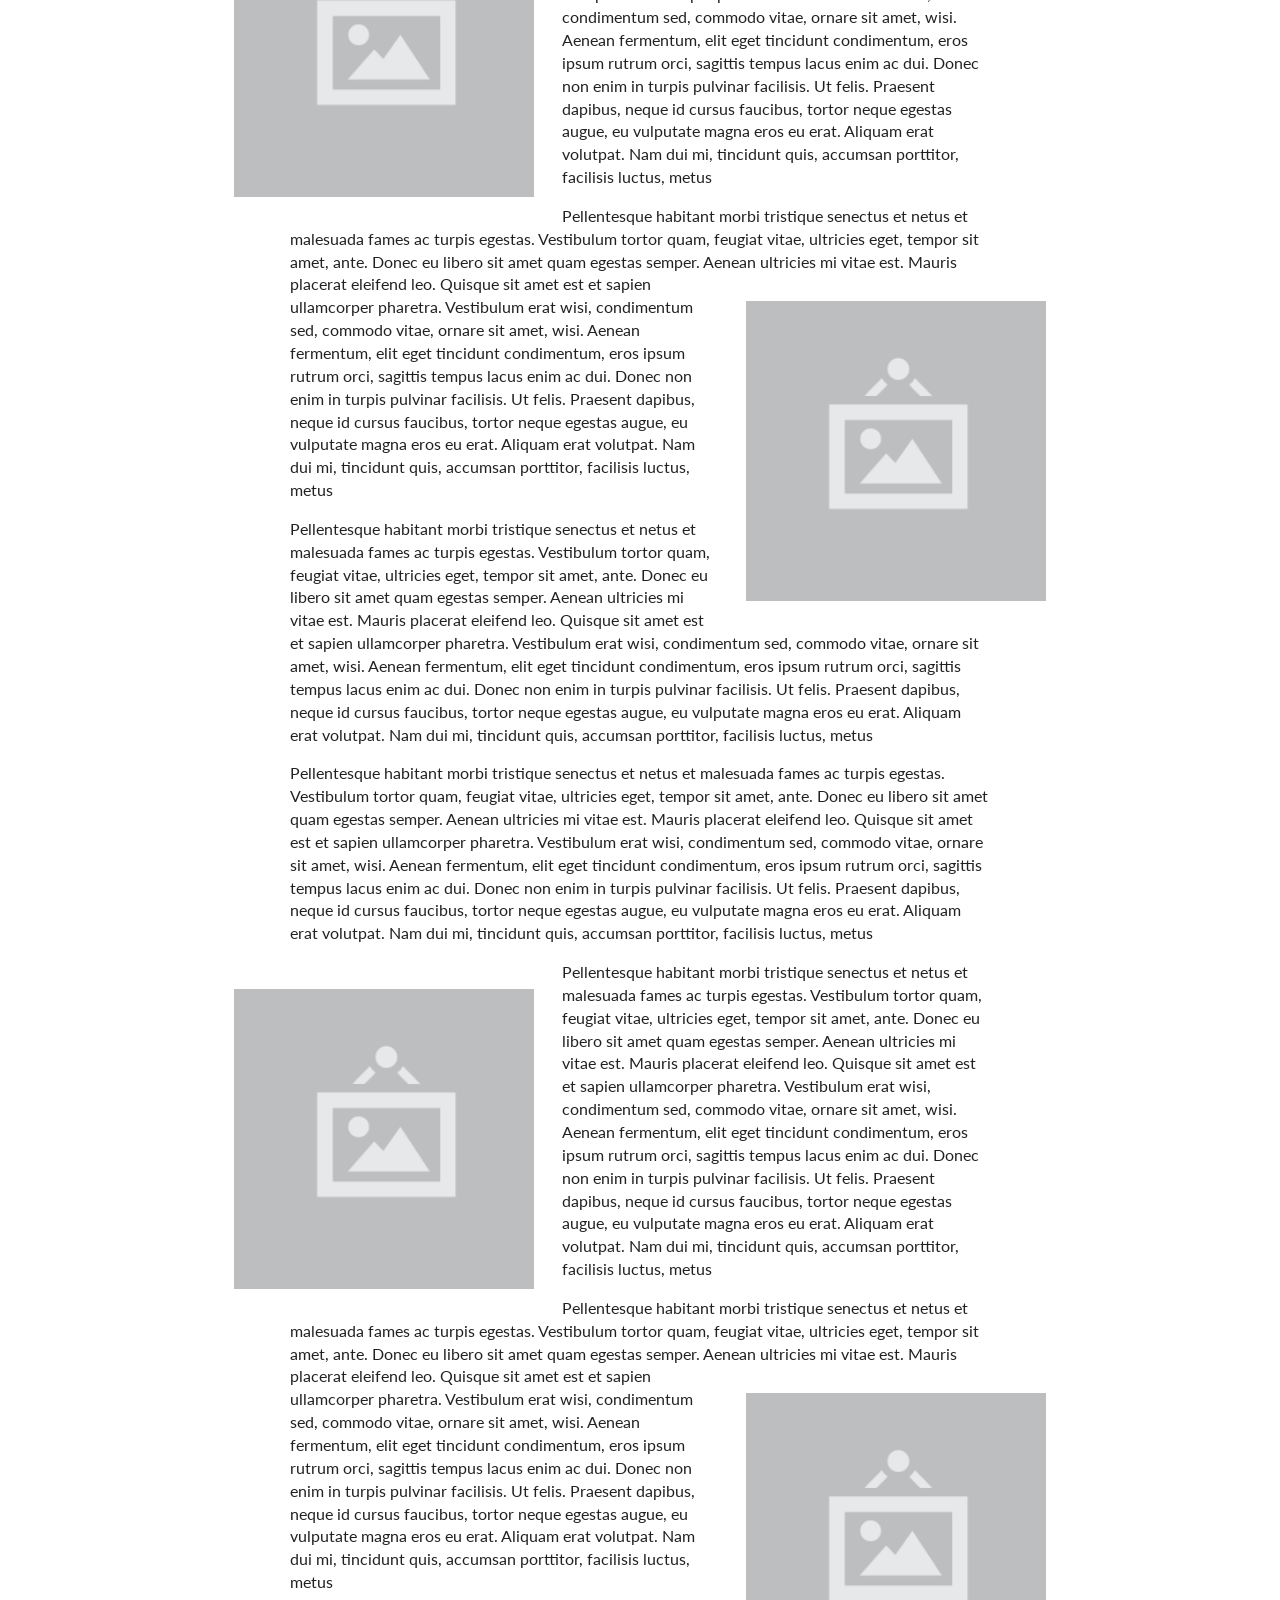
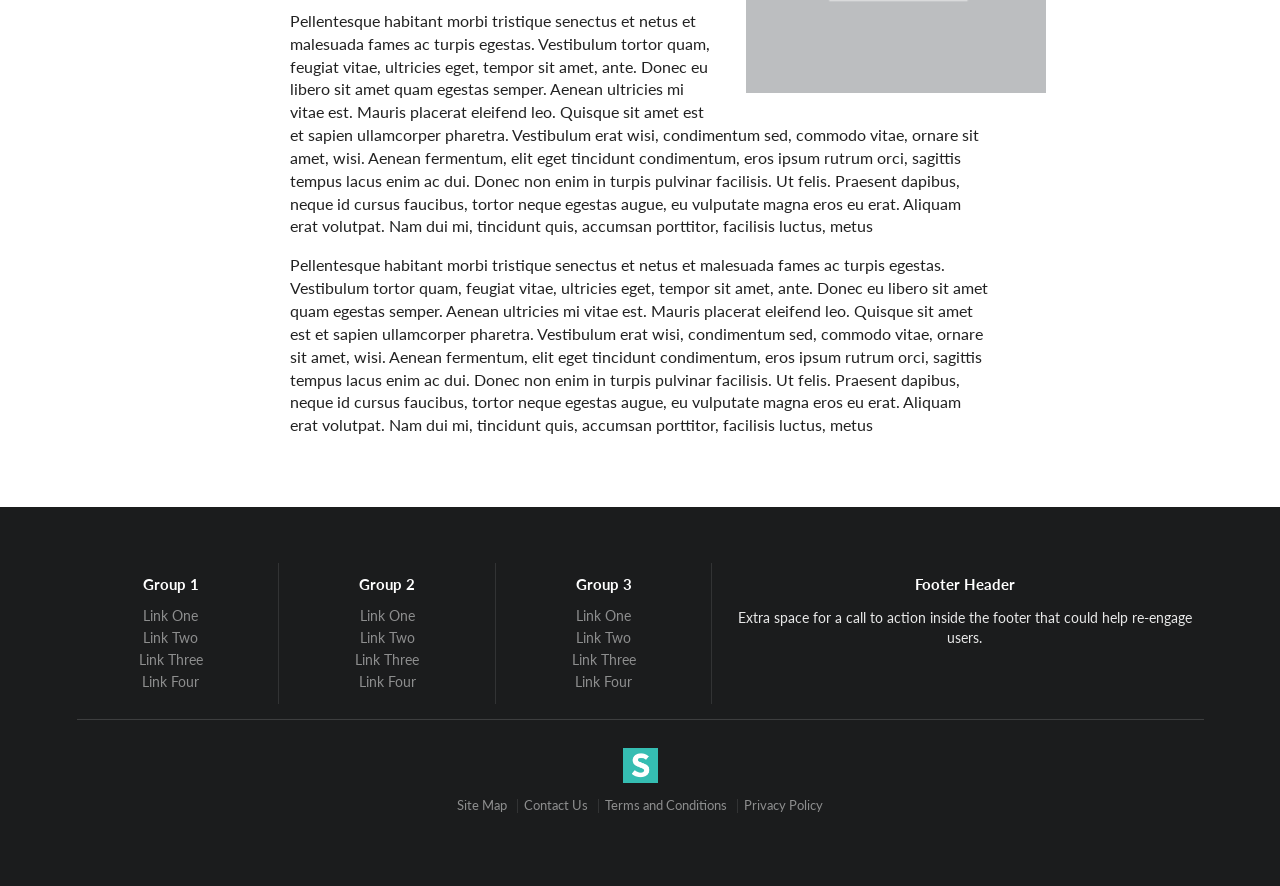
<file: public/assets/Semantic-UI-2.2.13/examples/sticky.html>
<!DOCTYPE html>
<html>
<head>
  <!-- Standard Meta -->
  <meta charset="utf-8" />
  <meta http-equiv="X-UA-Compatible" content="IE=edge,chrome=1" />
  <meta name="viewport" content="width=device-width, initial-scale=1.0, maximum-scale=1.0">

  <!-- Site Properties -->
  <title>Sticky Example - Semantic</title>

  <link rel="stylesheet" type="text/css" href="../dist/components/reset.css">
  <link rel="stylesheet" type="text/css" href="../dist/components/site.css">

  <link rel="stylesheet" type="text/css" href="../dist/components/container.css">
  <link rel="stylesheet" type="text/css" href="../dist/components/grid.css">
  <link rel="stylesheet" type="text/css" href="../dist/components/header.css">
  <link rel="stylesheet" type="text/css" href="../dist/components/image.css">
  <link rel="stylesheet" type="text/css" href="../dist/components/menu.css">

  <link rel="stylesheet" type="text/css" href="../dist/components/divider.css">
  <link rel="stylesheet" type="text/css" href="../dist/components/list.css">
  <link rel="stylesheet" type="text/css" href="../dist/components/segment.css">
  <link rel="stylesheet" type="text/css" href="../dist/components/dropdown.css">
  <link rel="stylesheet" type="text/css" href="../dist/components/icon.css">
  <link rel="stylesheet" type="text/css" href="../dist/components/transition.css">

  <script src="assets/library/jquery.min.js"></script>
  <script src="../dist/components/transition.js"></script>
  <script src="../dist/components/dropdown.js"></script>
  <script src="../dist/components/visibility.js"></script>
  <script>
  $(document)
    .ready(function() {

      // fix main menu to page on passing
      $('.main.menu').visibility({
        type: 'fixed'
      });
      $('.overlay').visibility({
        type: 'fixed',
        offset: 80
      });

      // lazy load images
      $('.image').visibility({
        type: 'image',
        transition: 'vertical flip in',
        duration: 500
      });

      // show dropdown on hover
      $('.main.menu  .ui.dropdown').dropdown({
        on: 'hover'
      });
    })
  ;
  </script>

  <style type="text/css">

  body {
    background-color: #FFFFFF;
  }
  .main.container {
    margin-top: 2em;
  }

  .main.menu {
    margin-top: 4em;
    border-radius: 0;
    border: none;
    box-shadow: none;
    transition:
      box-shadow 0.5s ease,
      padding 0.5s ease
    ;
  }
  .main.menu .item img.logo {
    margin-right: 1.5em;
  }

  .overlay {
    float: left;
    margin: 0em 3em 1em 0em;
  }
  .overlay .menu {
    position: relative;
    left: 0;
    transition: left 0.5s ease;
  }

  .main.menu.fixed {
    background-color: #FFFFFF;
    border: 1px solid #DDD;
    box-shadow: 0px 3px 5px rgba(0, 0, 0, 0.2);
  }
  .overlay.fixed .menu {
    left: 800px;
  }

  .text.container .left.floated.image {
    margin: 2em 2em 2em -4em;
  }
  .text.container .right.floated.image {
    margin: 2em -4em 2em 2em;
  }

  .ui.footer.segment {
    margin: 5em 0em 0em;
    padding: 5em 0em;
  }
  </style>

</head>
<body>

  <div class="ui main text container">
    <h1 class="ui header">Sticky Example</h1>
    <p>This example shows how to use lazy loaded images, a sticky menu, and a simple text container</p>
  </div>


  <div class="ui borderless main menu">
    <div class="ui text container">
      <div href="#" class="header item">
        <img class="logo" src="assets/images/logo.png">
        Project Name
      </div>
      <a href="#" class="item">Blog</a>
      <a href="#" class="item">Articles</a>
      <a href="#" class="ui right floated dropdown item">
        Dropdown <i class="dropdown icon"></i>
        <div class="menu">
          <div class="item">Link Item</div>
          <div class="item">Link Item</div>
          <div class="divider"></div>
          <div class="header">Header Item</div>
          <div class="item">
            <i class="dropdown icon"></i>
            Sub Menu
            <div class="menu">
              <div class="item">Link Item</div>
              <div class="item">Link Item</div>
            </div>
          </div>
          <div class="item">Link Item</div>
        </div>
      </a>
    </div>
  </div>

  <div class="ui text container">
    <p>Pellentesque habitant morbi tristique senectus et netus et malesuada fames ac turpis egestas. Vestibulum tortor quam, feugiat vitae, ultricies eget, tempor sit amet, ante. Donec eu libero sit amet quam egestas semper. Aenean ultricies mi vitae est. Mauris placerat eleifend leo. Quisque sit amet est et sapien ullamcorper pharetra. Vestibulum erat wisi, condimentum sed, commodo vitae, ornare sit amet, wisi. Aenean fermentum, elit eget tincidunt condimentum, eros ipsum rutrum orci, sagittis tempus lacus enim ac dui. Donec non enim in turpis pulvinar facilisis. Ut felis. Praesent dapibus, neque id cursus faucibus, tortor neque egestas augue, eu vulputate magna eros eu erat. Aliquam erat volutpat. Nam dui mi, tincidunt quis, accumsan porttitor, facilisis luctus, metus</p>
    <p>Pellentesque habitant morbi tristique senectus et netus et malesuada fames ac turpis egestas. Vestibulum tortor quam, feugiat vitae, ultricies eget, tempor sit amet, ante. Donec eu libero sit amet quam egestas semper. Aenean ultricies mi vitae est. Mauris placerat eleifend leo. Quisque sit amet est et sapien ullamcorper pharetra. Vestibulum erat wisi, condimentum sed, commodo vitae, ornare sit amet, wisi. Aenean fermentum, elit eget tincidunt condimentum, eros ipsum rutrum orci, sagittis tempus lacus enim ac dui. Donec non enim in turpis pulvinar facilisis. Ut felis. Praesent dapibus, neque id cursus faucibus, tortor neque egestas augue, eu vulputate magna eros eu erat. Aliquam erat volutpat. Nam dui mi, tincidunt quis, accumsan porttitor, facilisis luctus, metus</p>
    <p>Pellentesque habitant morbi tristique senectus et netus et malesuada fames ac turpis egestas. Vestibulum tortor quam, feugiat vitae, ultricies eget, tempor sit amet, ante. Donec eu libero sit amet quam egestas semper. Aenean ultricies mi vitae est. Mauris placerat eleifend leo. Quisque sit amet est et sapien ullamcorper pharetra. Vestibulum erat wisi, condimentum sed, commodo vitae, ornare sit amet, wisi. Aenean fermentum, elit eget tincidunt condimentum, eros ipsum rutrum orci, sagittis tempus lacus enim ac dui. Donec non enim in turpis pulvinar facilisis. Ut felis. Praesent dapibus, neque id cursus faucibus, tortor neque egestas augue, eu vulputate magna eros eu erat. Aliquam erat volutpat. Nam dui mi, tincidunt quis, accumsan porttitor, facilisis luctus, metus</p>
    <div class="overlay">
      <div class="ui labeled icon vertical menu">
        <a class="item"><i class="twitter icon"></i> Tweet</a>
        <a class="item"><i class="facebook icon"></i> Share</a>
        <a class="item"><i class="mail icon"></i> E-mail</a>
      </div>
    </div>
    <p>Pellentesque habitant morbi tristique senectus et netus et malesuada fames ac turpis egestas. Vestibulum tortor quam, feugiat vitae, ultricies eget, tempor sit amet, ante. Donec eu libero sit amet quam egestas semper. Aenean ultricies mi vitae est. Mauris placerat eleifend leo. Quisque sit amet est et sapien ullamcorper pharetra. Vestibulum erat wisi, condimentum sed, commodo vitae, ornare sit amet, wisi. Aenean fermentum, elit eget tincidunt condimentum, eros ipsum rutrum orci, sagittis tempus lacus enim ac dui. Donec non enim in turpis pulvinar facilisis. Ut felis. Praesent dapibus, neque id cursus faucibus, tortor neque egestas augue, eu vulputate magna eros eu erat. Aliquam erat volutpat. Nam dui mi, tincidunt quis, accumsan porttitor, facilisis luctus, metus</p>
    <p>Pellentesque habitant morbi tristique senectus et netus et malesuada fames ac turpis egestas. Vestibulum tortor quam, feugiat vitae, ultricies eget, tempor sit amet, ante. Donec eu libero sit amet quam egestas semper. Aenean ultricies mi vitae est. Mauris placerat eleifend leo. Quisque sit amet est et sapien ullamcorper pharetra. Vestibulum erat wisi, condimentum sed, commodo vitae, ornare sit amet, wisi. Aenean fermentum, elit eget tincidunt condimentum, eros ipsum rutrum orci, sagittis tempus lacus enim ac dui. Donec non enim in turpis pulvinar facilisis. Ut felis. Praesent dapibus, neque id cursus faucibus, tortor neque egestas augue, eu vulputate magna eros eu erat. Aliquam erat volutpat. Nam dui mi, tincidunt quis, accumsan porttitor, facilisis luctus, metus</p>
    <p>Pellentesque habitant morbi tristique senectus et netus et malesuada fames ac turpis egestas. Vestibulum tortor quam, feugiat vitae, ultricies eget, tempor sit amet, ante. Donec eu libero sit amet quam egestas semper. Aenean ultricies mi vitae est. Mauris placerat eleifend leo. Quisque sit amet est et sapien ullamcorper pharetra. Vestibulum erat wisi, condimentum sed, commodo vitae, ornare sit amet, wisi. Aenean fermentum, elit eget tincidunt condimentum, eros ipsum rutrum orci, sagittis tempus lacus enim ac dui. Donec non enim in turpis pulvinar facilisis. Ut felis. Praesent dapibus, neque id cursus faucibus, tortor neque egestas augue, eu vulputate magna eros eu erat. Aliquam erat volutpat. Nam dui mi, tincidunt quis, accumsan porttitor, facilisis luctus, metus</p>
    <img class="ui medium left floated image" data-src="assets/images/wireframe/square-image.png">
    <p>Pellentesque habitant morbi tristique senectus et netus et malesuada fames ac turpis egestas. Vestibulum tortor quam, feugiat vitae, ultricies eget, tempor sit amet, ante. Donec eu libero sit amet quam egestas semper. Aenean ultricies mi vitae est. Mauris placerat eleifend leo. Quisque sit amet est et sapien ullamcorper pharetra. Vestibulum erat wisi, condimentum sed, commodo vitae, ornare sit amet, wisi. Aenean fermentum, elit eget tincidunt condimentum, eros ipsum rutrum orci, sagittis tempus lacus enim ac dui. Donec non enim in turpis pulvinar facilisis. Ut felis. Praesent dapibus, neque id cursus faucibus, tortor neque egestas augue, eu vulputate magna eros eu erat. Aliquam erat volutpat. Nam dui mi, tincidunt quis, accumsan porttitor, facilisis luctus, metus</p>
    <p>Pellentesque habitant morbi tristique senectus et netus et malesuada fames ac turpis egestas. Vestibulum tortor quam, feugiat vitae, ultricies eget, tempor sit amet, ante. Donec eu libero sit amet quam egestas semper. Aenean ultricies mi vitae est. Mauris placerat eleifend leo.
    <img class="ui medium right floated image" data-src="assets/images/wireframe/square-image.png">
    Quisque sit amet est et sapien ullamcorper pharetra. Vestibulum erat wisi, condimentum sed, commodo vitae, ornare sit amet, wisi. Aenean fermentum, elit eget tincidunt condimentum, eros ipsum rutrum orci, sagittis tempus lacus enim ac dui. Donec non enim in turpis pulvinar facilisis. Ut felis. Praesent dapibus, neque id cursus faucibus, tortor neque egestas augue, eu vulputate magna eros eu erat. Aliquam erat volutpat. Nam dui mi, tincidunt quis, accumsan porttitor, facilisis luctus, metus</p>
    <p>Pellentesque habitant morbi tristique senectus et netus et malesuada fames ac turpis egestas. Vestibulum tortor quam, feugiat vitae, ultricies eget, tempor sit amet, ante. Donec eu libero sit amet quam egestas semper. Aenean ultricies mi vitae est. Mauris placerat eleifend leo. Quisque sit amet est et sapien ullamcorper pharetra. Vestibulum erat wisi, condimentum sed, commodo vitae, ornare sit amet, wisi. Aenean fermentum, elit eget tincidunt condimentum, eros ipsum rutrum orci, sagittis tempus lacus enim ac dui. Donec non enim in turpis pulvinar facilisis. Ut felis. Praesent dapibus, neque id cursus faucibus, tortor neque egestas augue, eu vulputate magna eros eu erat. Aliquam erat volutpat. Nam dui mi, tincidunt quis, accumsan porttitor, facilisis luctus, metus</p>
    <p>Pellentesque habitant morbi tristique senectus et netus et malesuada fames ac turpis egestas. Vestibulum tortor quam, feugiat vitae, ultricies eget, tempor sit amet, ante. Donec eu libero sit amet quam egestas semper. Aenean ultricies mi vitae est. Mauris placerat eleifend leo. Quisque sit amet est et sapien ullamcorper pharetra. Vestibulum erat wisi, condimentum sed, commodo vitae, ornare sit amet, wisi. Aenean fermentum, elit eget tincidunt condimentum, eros ipsum rutrum orci, sagittis tempus lacus enim ac dui. Donec non enim in turpis pulvinar facilisis. Ut felis. Praesent dapibus, neque id cursus faucibus, tortor neque egestas augue, eu vulputate magna eros eu erat. Aliquam erat volutpat. Nam dui mi, tincidunt quis, accumsan porttitor, facilisis luctus, metus</p>
    <img class="ui medium left floated image" data-src="assets/images/wireframe/square-image.png">
    <p>Pellentesque habitant morbi tristique senectus et netus et malesuada fames ac turpis egestas. Vestibulum tortor quam, feugiat vitae, ultricies eget, tempor sit amet, ante. Donec eu libero sit amet quam egestas semper. Aenean ultricies mi vitae est. Mauris placerat eleifend leo. Quisque sit amet est et sapien ullamcorper pharetra. Vestibulum erat wisi, condimentum sed, commodo vitae, ornare sit amet, wisi. Aenean fermentum, elit eget tincidunt condimentum, eros ipsum rutrum orci, sagittis tempus lacus enim ac dui. Donec non enim in turpis pulvinar facilisis. Ut felis. Praesent dapibus, neque id cursus faucibus, tortor neque egestas augue, eu vulputate magna eros eu erat. Aliquam erat volutpat. Nam dui mi, tincidunt quis, accumsan porttitor, facilisis luctus, metus</p>
    <p>Pellentesque habitant morbi tristique senectus et netus et malesuada fames ac turpis egestas. Vestibulum tortor quam, feugiat vitae, ultricies eget, tempor sit amet, ante. Donec eu libero sit amet quam egestas semper. Aenean ultricies mi vitae est. Mauris placerat eleifend leo.
    <img class="ui medium right floated image" data-src="assets/images/wireframe/square-image.png">
    Quisque sit amet est et sapien ullamcorper pharetra. Vestibulum erat wisi, condimentum sed, commodo vitae, ornare sit amet, wisi. Aenean fermentum, elit eget tincidunt condimentum, eros ipsum rutrum orci, sagittis tempus lacus enim ac dui. Donec non enim in turpis pulvinar facilisis. Ut felis. Praesent dapibus, neque id cursus faucibus, tortor neque egestas augue, eu vulputate magna eros eu erat. Aliquam erat volutpat. Nam dui mi, tincidunt quis, accumsan porttitor, facilisis luctus, metus</p>
    <p>Pellentesque habitant morbi tristique senectus et netus et malesuada fames ac turpis egestas. Vestibulum tortor quam, feugiat vitae, ultricies eget, tempor sit amet, ante. Donec eu libero sit amet quam egestas semper. Aenean ultricies mi vitae est. Mauris placerat eleifend leo. Quisque sit amet est et sapien ullamcorper pharetra. Vestibulum erat wisi, condimentum sed, commodo vitae, ornare sit amet, wisi. Aenean fermentum, elit eget tincidunt condimentum, eros ipsum rutrum orci, sagittis tempus lacus enim ac dui. Donec non enim in turpis pulvinar facilisis. Ut felis. Praesent dapibus, neque id cursus faucibus, tortor neque egestas augue, eu vulputate magna eros eu erat. Aliquam erat volutpat. Nam dui mi, tincidunt quis, accumsan porttitor, facilisis luctus, metus</p>
    <p>Pellentesque habitant morbi tristique senectus et netus et malesuada fames ac turpis egestas. Vestibulum tortor quam, feugiat vitae, ultricies eget, tempor sit amet, ante. Donec eu libero sit amet quam egestas semper. Aenean ultricies mi vitae est. Mauris placerat eleifend leo. Quisque sit amet est et sapien ullamcorper pharetra. Vestibulum erat wisi, condimentum sed, commodo vitae, ornare sit amet, wisi. Aenean fermentum, elit eget tincidunt condimentum, eros ipsum rutrum orci, sagittis tempus lacus enim ac dui. Donec non enim in turpis pulvinar facilisis. Ut felis. Praesent dapibus, neque id cursus faucibus, tortor neque egestas augue, eu vulputate magna eros eu erat. Aliquam erat volutpat. Nam dui mi, tincidunt quis, accumsan porttitor, facilisis luctus, metus</p>
  </div>

  <div class="ui inverted vertical footer segment">
    <div class="ui center aligned container">
      <div class="ui stackable inverted divided grid">
        <div class="three wide column">
          <h4 class="ui inverted header">Group 1</h4>
          <div class="ui inverted link list">
            <a href="#" class="item">Link One</a>
            <a href="#" class="item">Link Two</a>
            <a href="#" class="item">Link Three</a>
            <a href="#" class="item">Link Four</a>
          </div>
        </div>
        <div class="three wide column">
          <h4 class="ui inverted header">Group 2</h4>
          <div class="ui inverted link list">
            <a href="#" class="item">Link One</a>
            <a href="#" class="item">Link Two</a>
            <a href="#" class="item">Link Three</a>
            <a href="#" class="item">Link Four</a>
          </div>
        </div>
        <div class="three wide column">
          <h4 class="ui inverted header">Group 3</h4>
          <div class="ui inverted link list">
            <a href="#" class="item">Link One</a>
            <a href="#" class="item">Link Two</a>
            <a href="#" class="item">Link Three</a>
            <a href="#" class="item">Link Four</a>
          </div>
        </div>
        <div class="seven wide column">
          <h4 class="ui inverted header">Footer Header</h4>
          <p>Extra space for a call to action inside the footer that could help re-engage users.</p>
        </div>
      </div>
      <div class="ui inverted section divider"></div>
      <img src="assets/images/logo.png" class="ui centered mini image">
      <div class="ui horizontal inverted small divided link list">
        <a class="item" href="#">Site Map</a>
        <a class="item" href="#">Contact Us</a>
        <a class="item" href="#">Terms and Conditions</a>
        <a class="item" href="#">Privacy Policy</a>
      </div>
    </div>
  </div>
</body>

</html>
</file>
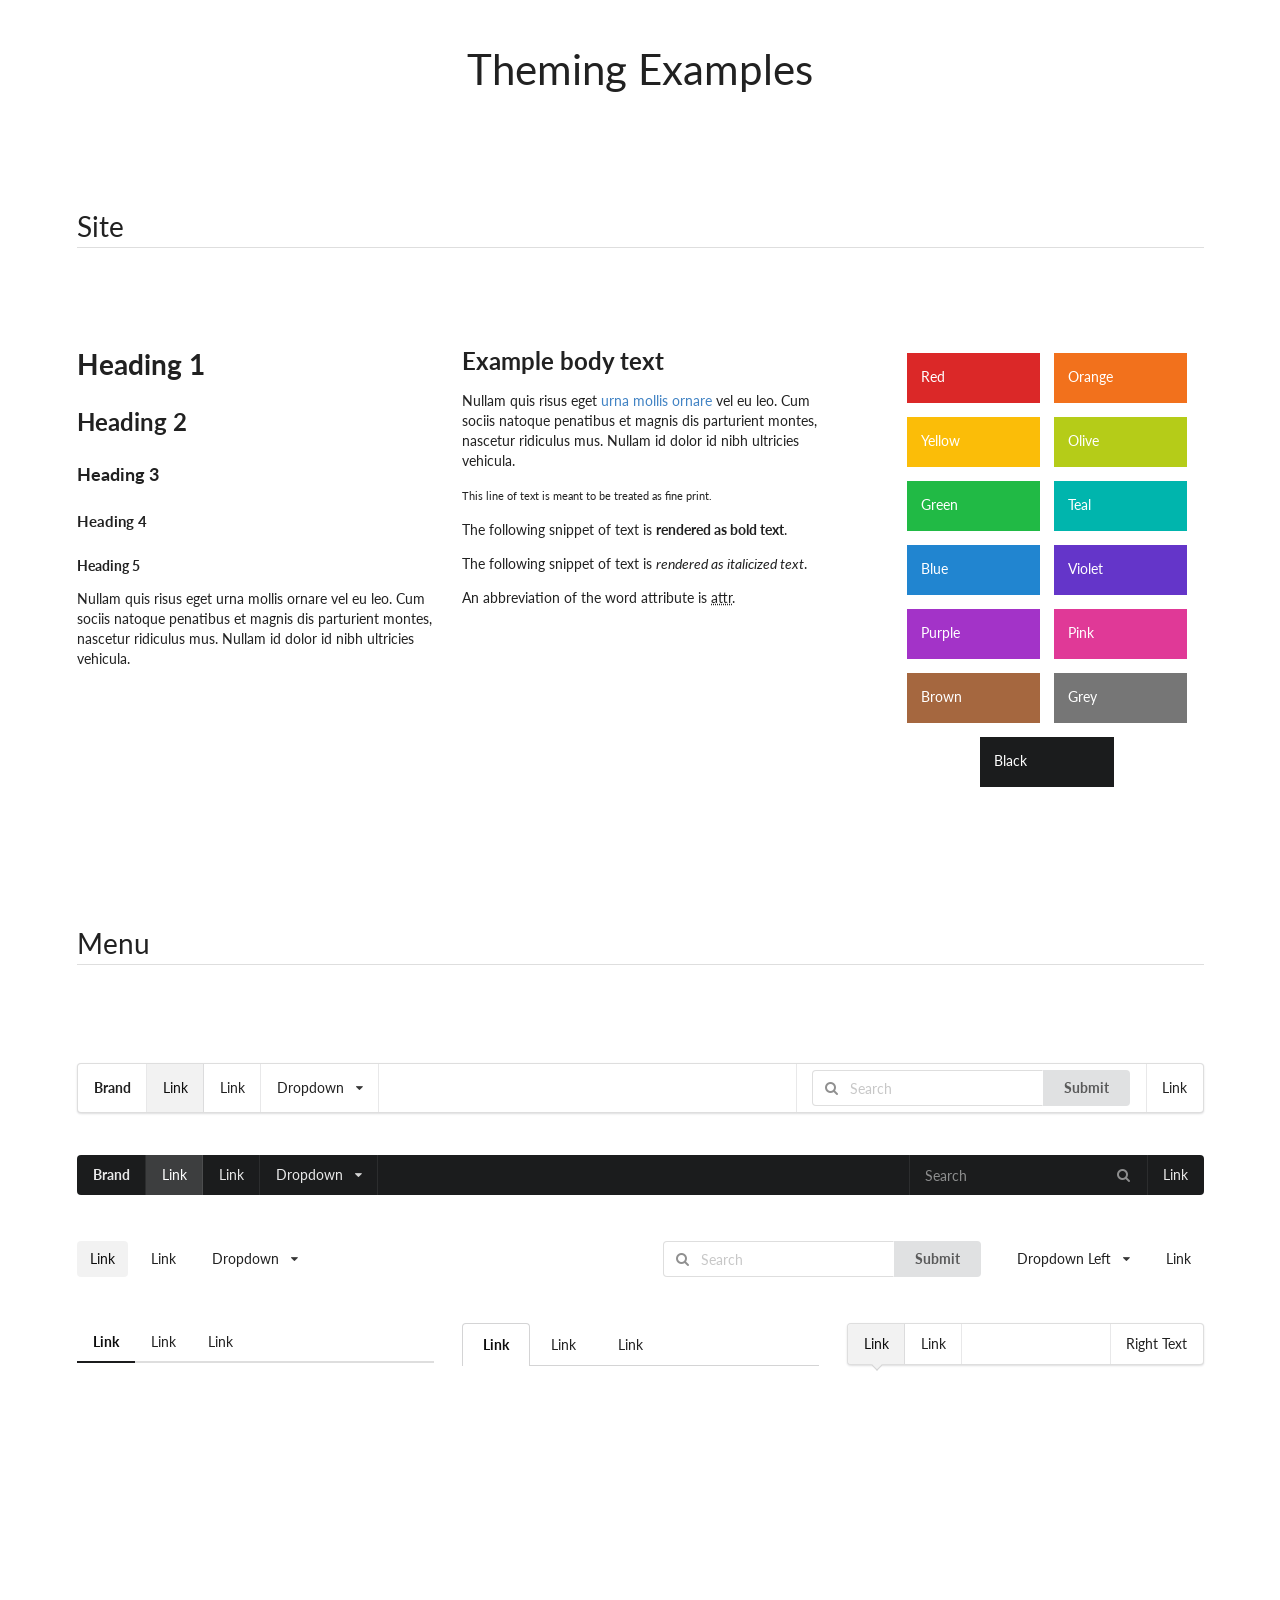
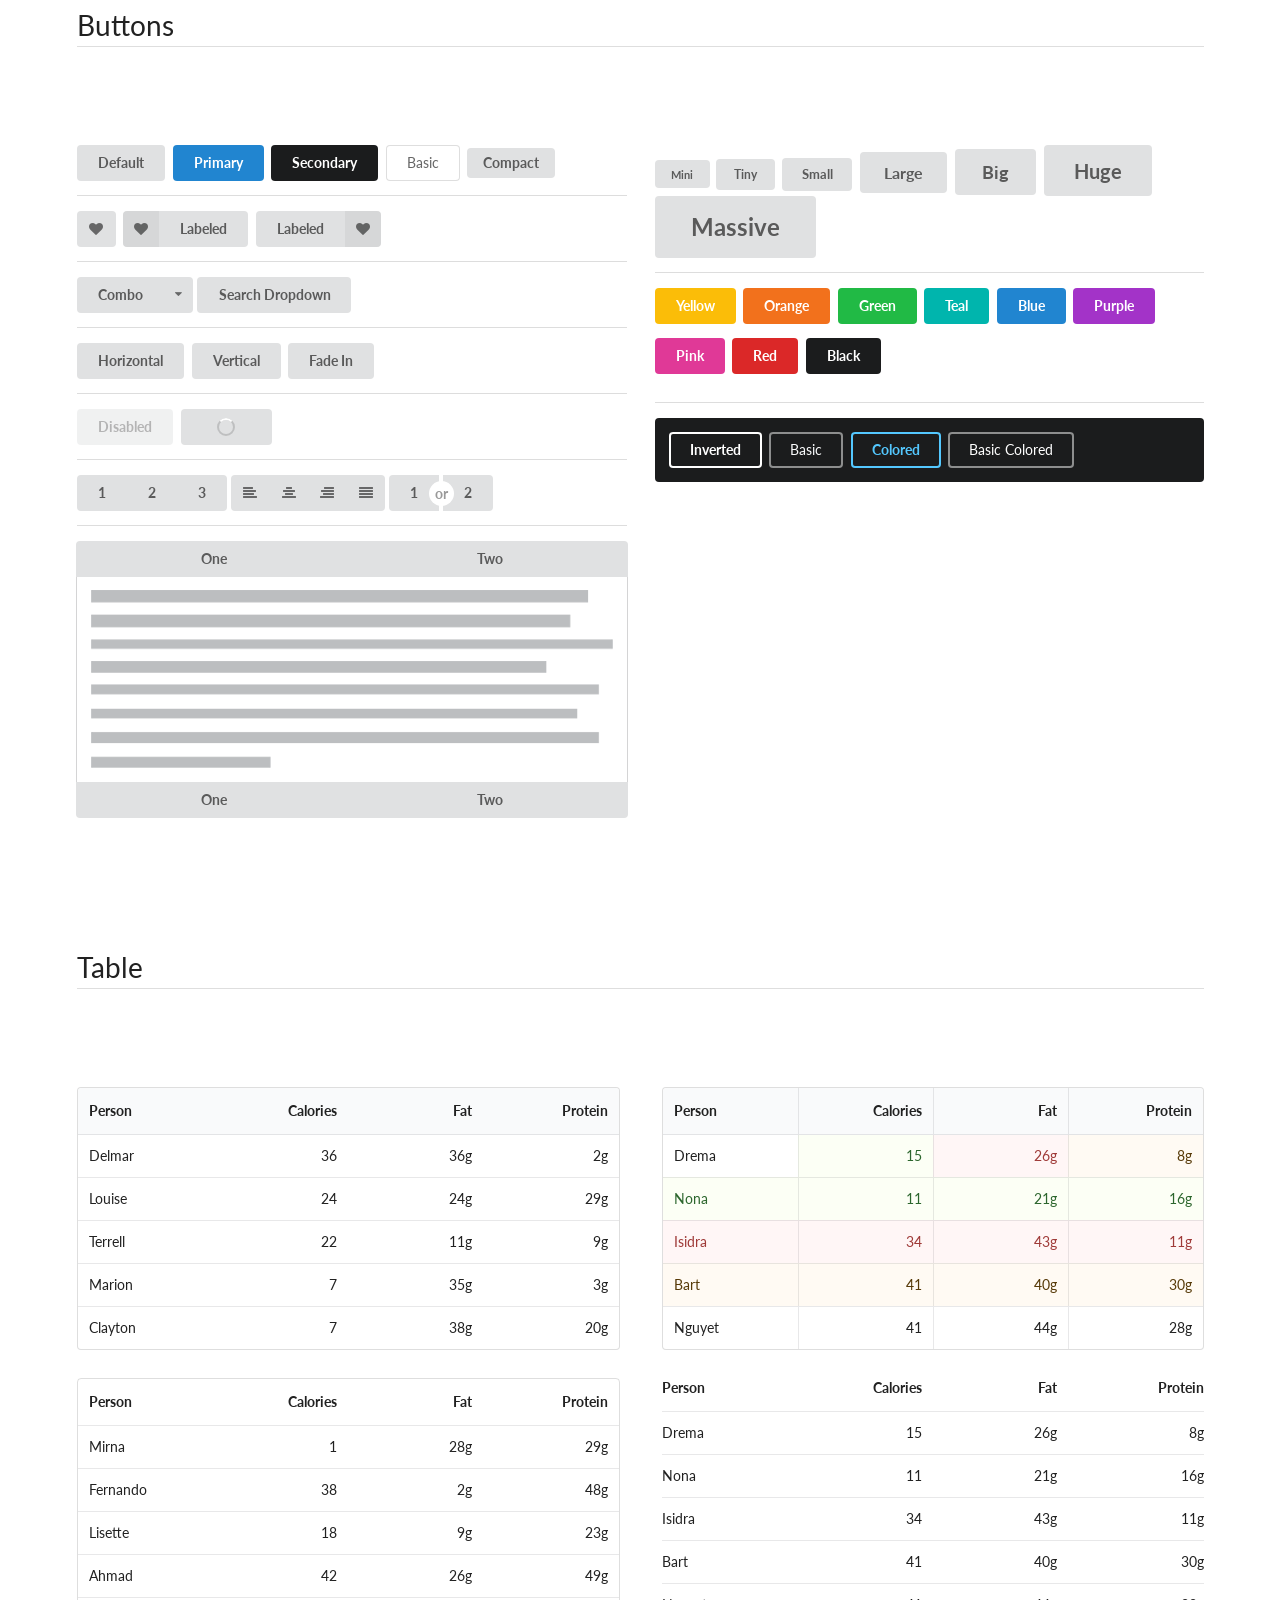
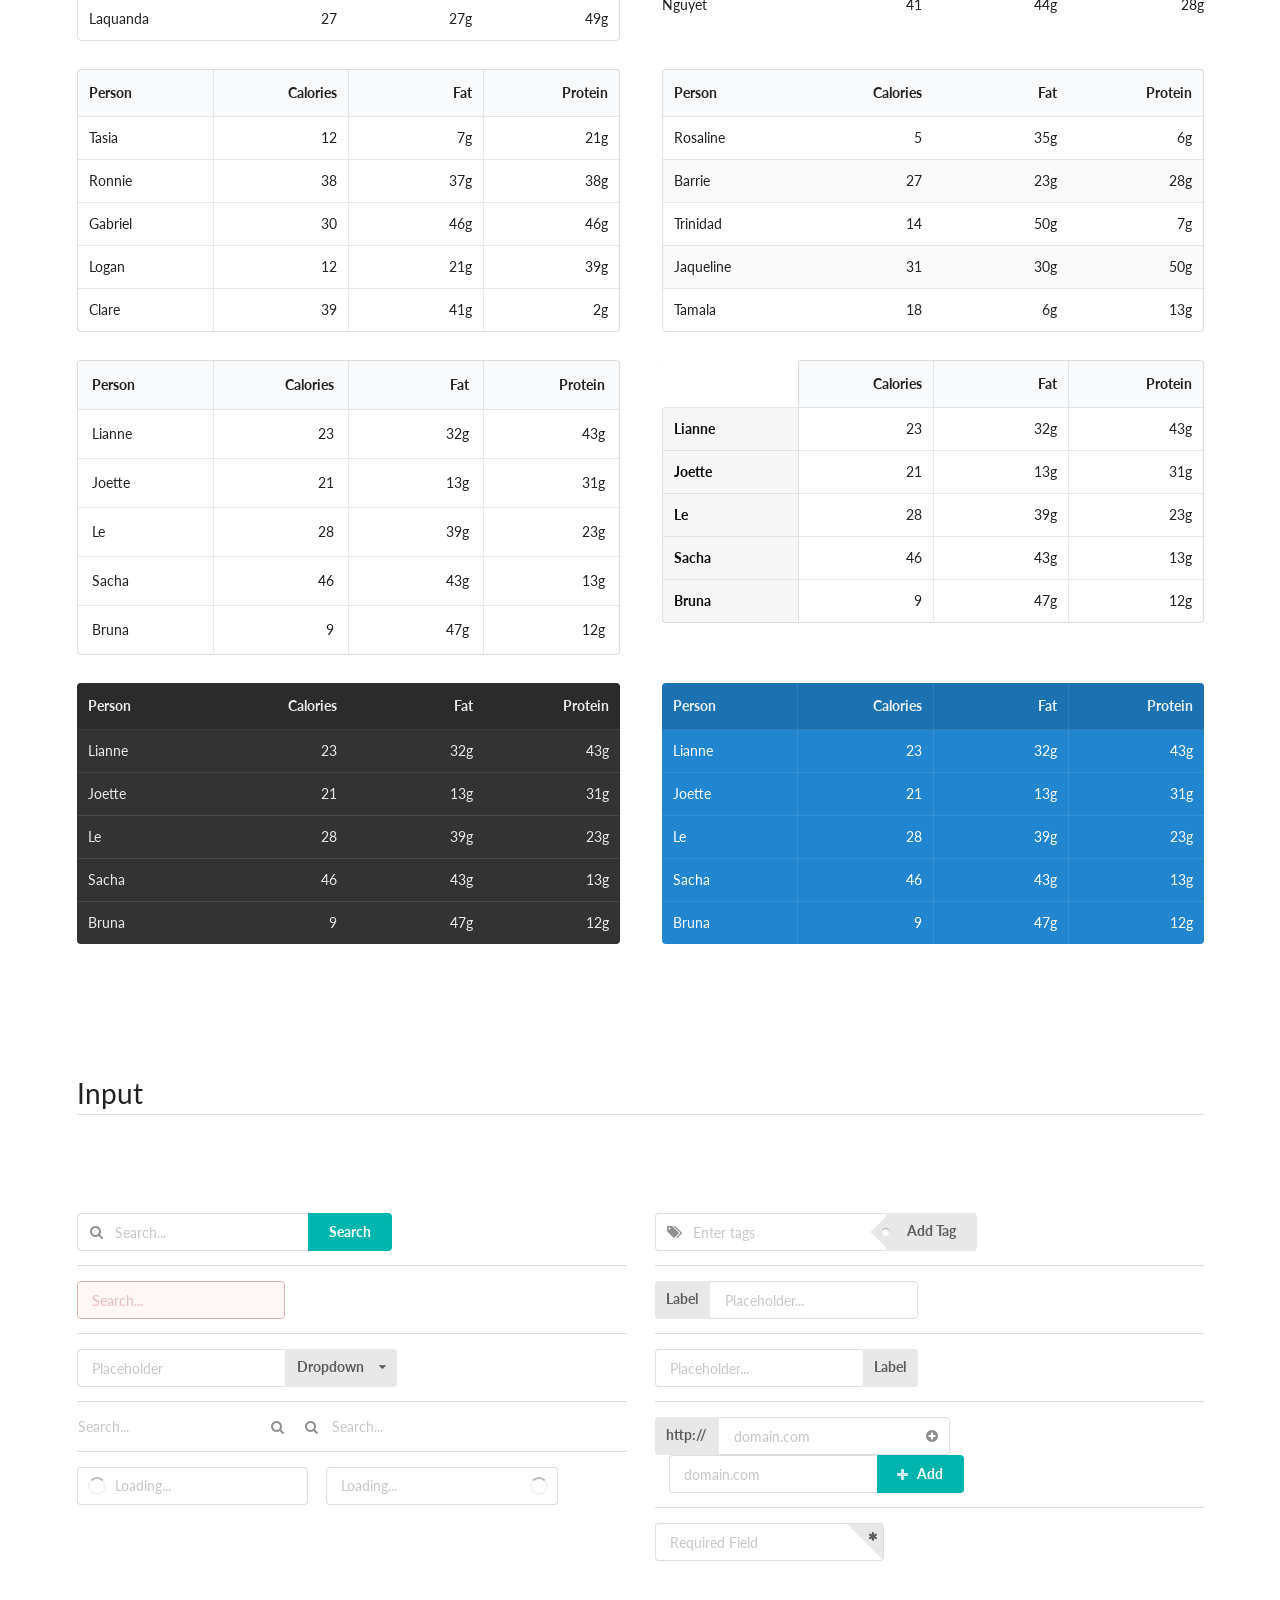
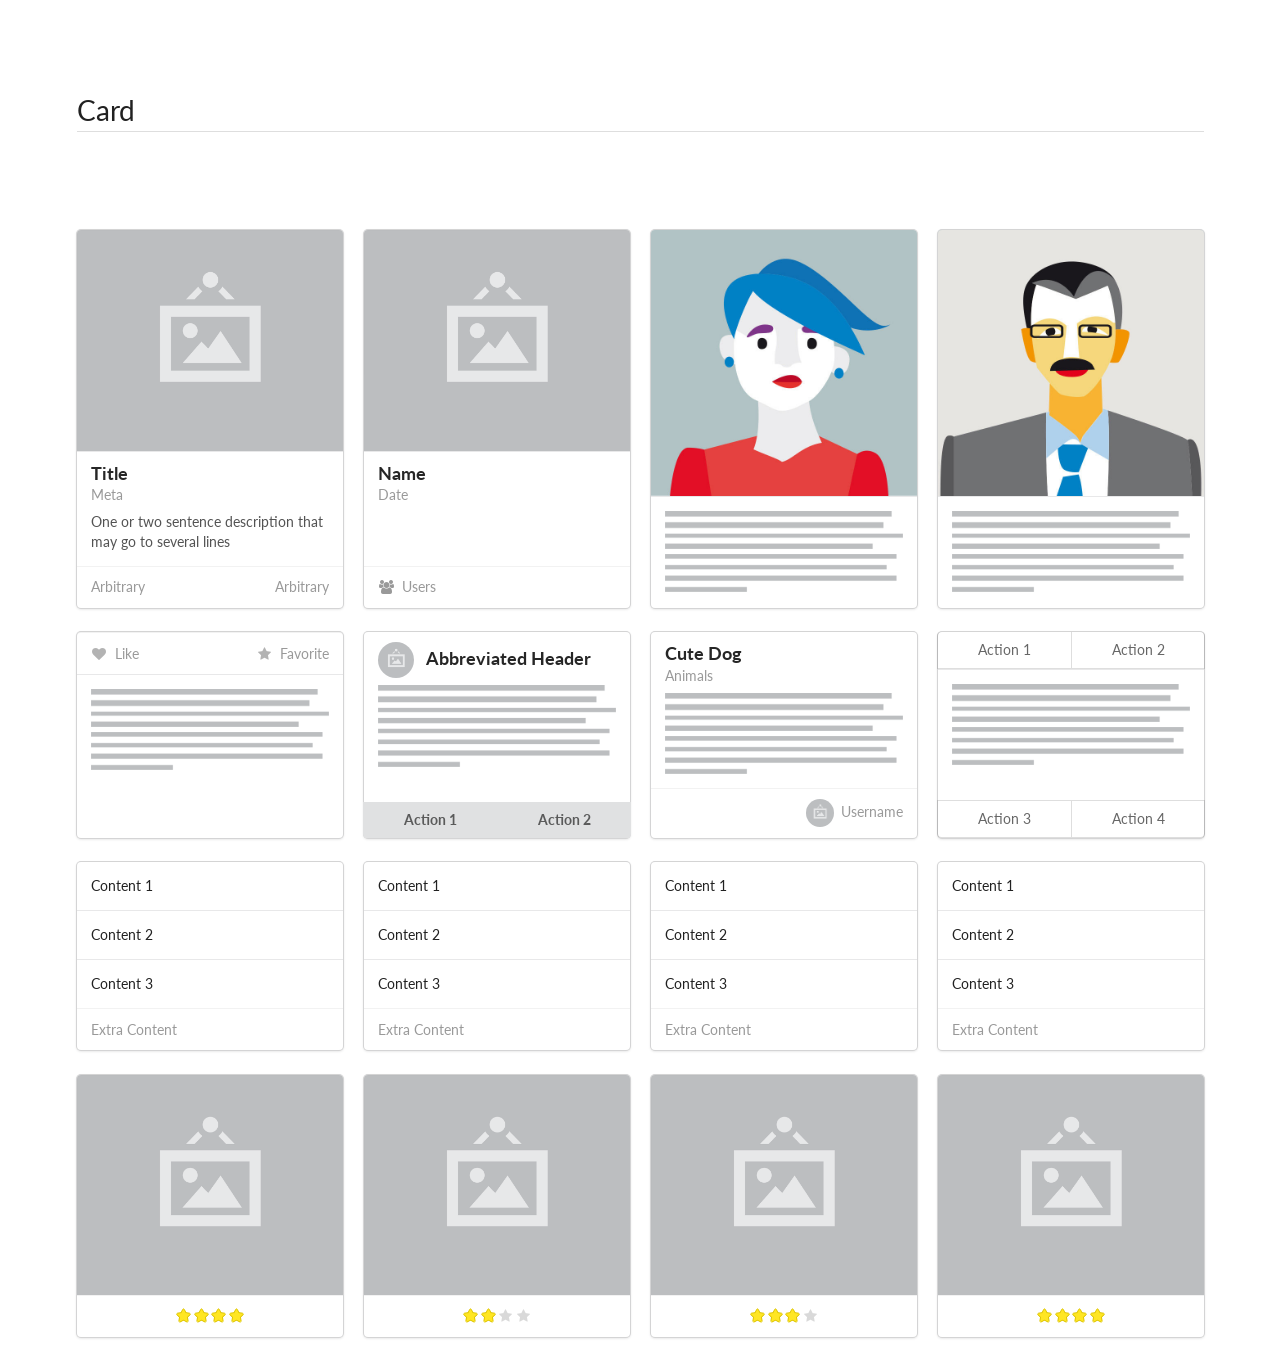
<file: public/assets/Semantic-UI-2.2.13/examples/theming.html>
<!DOCTYPE html>
<html>
<head>
  <!-- Standard Meta -->
  <meta charset="utf-8" />
  <meta http-equiv="X-UA-Compatible" content="IE=edge,chrome=1" />
  <meta name="viewport" content="width=device-width, initial-scale=1.0, maximum-scale=1.0">

  <!-- Site Properties -->
  <title>Theming - Semantic</title>
  <link rel="stylesheet" type="text/css" href="../dist/semantic.css">

  <script src="assets/library/jquery.min.js"></script>
  <script src="assets/library/iframe.js"></script>

  <style type="text/css">
    body > .ui.container {
      margin-top: 3em;
    }
    iframe {
      border: none;
      width: calc(100% + 2em);
      margin: 0em -1em;
      height: 300px;
    }
    iframe html {
      overflow: hidden;
    }
    iframe body {
      padding: 0em;
    }

    .ui.container > h1 {
      font-size: 3em;
      text-align: center;
      font-weight: normal;
    }
    .ui.container > h2.dividing.header {
      font-size: 2em;
      font-weight: normal;
      margin: 4em 0em 3em;
    }


    .ui.table {
      table-layout: fixed;
    }
  </style>
</head>
<body>

<div class="ui container">

  <h1>Theming Examples</h1>

  <h2 class="ui dividing header">Site</h2>
  <iframe src="components/site.html" width="100%" scrolling="no"></iframe>

  <h2 class="ui dividing header">Menu</h2>
  <iframe src="components/menu.html" width="100%" scrolling="no"></iframe>

  <h2 class="ui dividing header">Buttons</h2>
  <iframe src="components/button.html" width="100%" scrolling="no"></iframe>

  <h2 class="ui dividing header">Table</h2>
  <iframe src="components/table.html" width="100%" scrolling="no"></iframe>

  <h2 class="ui dividing header">Input</h2>
  <iframe src="components/input.html" width="100%" scrolling="no"></iframe>


  <h2 class="ui dividing header">Card</h2>
  <iframe src="components/card.html" width="100%" scrolling="no"></iframe>



</div>


<script>
$('iframe').iFrameResize({
  autoResize: true,
  heightCalculationMethod: 'bodyScroll'
});
</script>
</body>

</html>
</file>
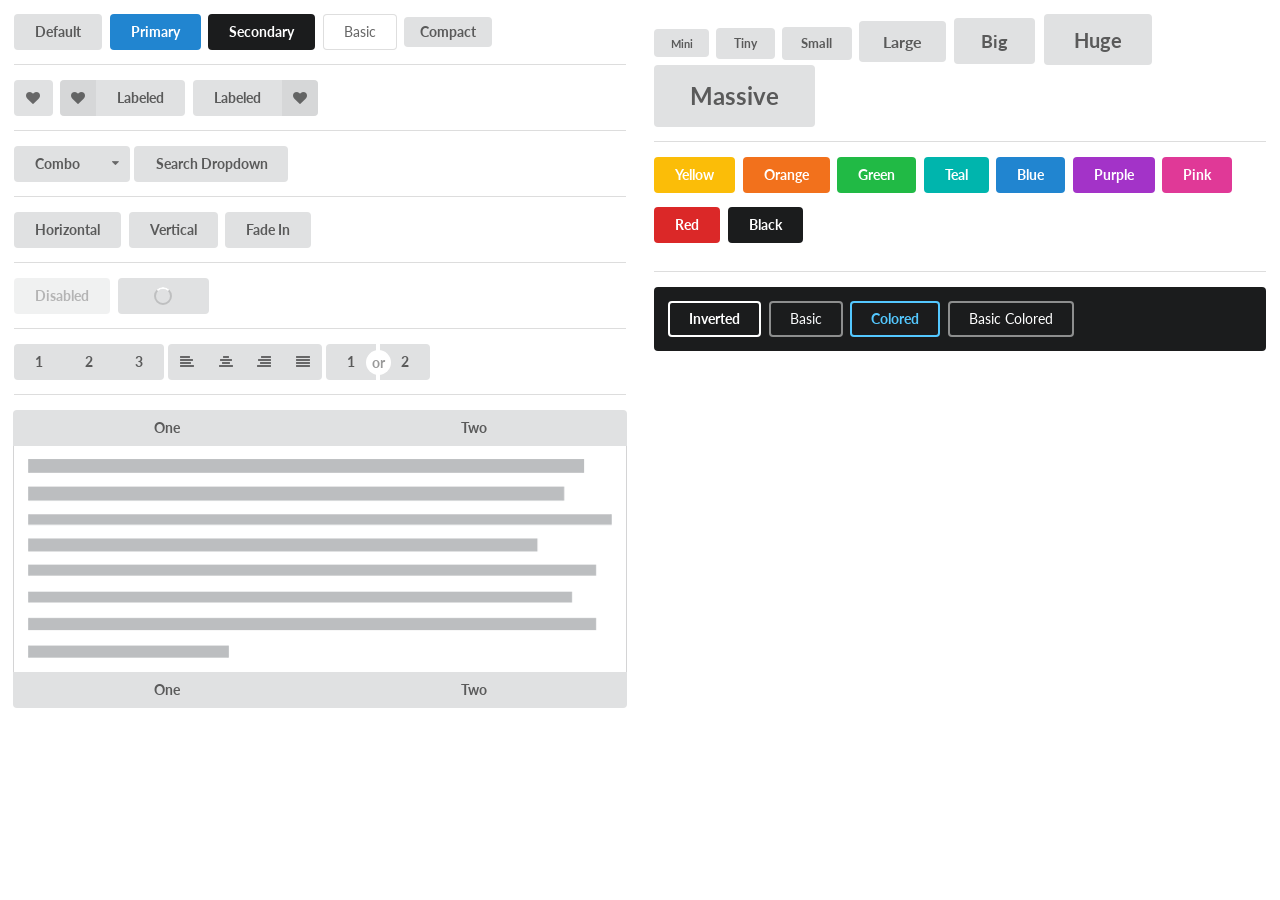
<file: public/assets/Semantic-UI-2.2.13/examples/components/button.html>
<!DOCTYPE html>
<html>
<head>

  <meta charset="utf-8" />
  <meta http-equiv="X-UA-Compatible" content="IE=edge,chrome=1" />
  <meta name="viewport" content="width=device-width, initial-scale=1.0, maximum-scale=1.0">
  <title>Theming - Semantic</title>

  <!--- Site CSS -->
  <link rel="stylesheet" type="text/css" href="../../dist/components/reset.css">
  <link rel="stylesheet" type="text/css" href="../../dist/components/site.css">
  <link rel="stylesheet" type="text/css" href="../../dist/components/grid.css">

  <!--- Component CSS -->
  <link rel="stylesheet" type="text/css" href="../../dist/components/dropdown.css">
  <link rel="stylesheet" type="text/css" href="../../dist/components/icon.css">
  <link rel="stylesheet" type="text/css" href="../../dist/components/card.css">
  <link rel="stylesheet" type="text/css" href="../../dist/components/image.css">
  <link rel="stylesheet" type="text/css" href="../../dist/components/button.css">
  <link rel="stylesheet" type="text/css" href="../../dist/components/segment.css">
  <link rel="stylesheet" type="text/css" href="../../dist/components/divider.css">
  <link rel="stylesheet" type="text/css" href="../../dist/components/transition.css">

  <!--- Example Libs -->
  <link rel="stylesheet" type="text/css" href="../../dist/components/popup.css">
  <script src="../assets/library/jquery.min.js"></script>
  <script src="../assets/library/iframe-content.js"></script>
  <script src="../assets/show-examples.js"></script>
  <script type="text/javascript" src="../../dist/components/popup.js"></script>

  <!--- Component JS -->
  <script type="text/javascript" src="../../dist/components/transition.js"></script>
  <script type="text/javascript" src="../../dist/components/dropdown.js"></script>

  <!--- Example CSS -->
  <style>
  body {
    padding: 1em;
  }
  .spaced > .button {
    margin-bottom: 1em;
  }
  </style>

  <!--- Example Javascript -->
  <script>
  $(document)
    .ready(function() {
      $('.ui.dropdown').dropdown();

      $('.ui.buttons .dropdown.button').dropdown({
        action: 'combo'
      });
    })
  ;
  </script>
</head>

<body>

<div class="ui stackable equal width grid">
  <div class="column">
    <button class="ui button">Default</button>
    <button class="ui primary button">Primary</button>
    <button class="ui secondary button">Secondary</button>
    <button class="ui basic button">Basic</button>
    <button class="ui compact button">
      Compact
    </button>

    <div class="ui divider"></div>
    <button class="ui icon button">
      <i class="heart icon"></i>
    </button>
    <button class="ui labeled icon button">
      <i class="heart icon"></i>
      Labeled
    </button>
    <button class="ui right labeled icon button">
      <i class="heart icon"></i>
      Labeled
    </button>

    <div class="ui divider"></div>

    <div class="ui buttons">
      <button class="ui button">Combo</button>
      <div class="ui floating dropdown icon button">
        <i class="dropdown icon"></i>
        <div class="menu">
          <div class="item">Choice 1</div>
          <div class="item">Choice 2</div>
          <div class="item">Choice 3</div>
        </div>
      </div>
    </div>

    <div class="ui floating search dropdown button">
      <span class="text">Search Dropdown</span>
      <div class="menu">
        <div class="item">Arabic</div>
        <div class="item">Chinese</div>
        <div class="item">Danish</div>
        <div class="item">Dutch</div>
        <div class="item">English</div>
        <div class="item">French</div>
        <div class="item">German</div>
        <div class="item">Greek</div>
        <div class="item">Hungarian</div>
        <div class="item">Italian</div>
        <div class="item">Japanese</div>
        <div class="item">Korean</div>
        <div class="item">Lithuanian</div>
        <div class="item">Persian</div>
        <div class="item">Polish</div>
        <div class="item">Portuguese</div>
        <div class="item">Russian</div>
        <div class="item">Spanish</div>
        <div class="item">Swedish</div>
        <div class="item">Turkish</div>
        <div class="item">Vietnamese</div>
      </div>
    </div>

    <div class="ui divider"></div>

    <div class="ui animated button" tabindex="0">
      <div class="visible content">Horizontal</div>
      <div class="hidden content">
        Hidden
      </div>
    </div>
    <div class="ui vertical animated button" tabindex="0">
      <div class="visible content">Vertical</div>
      <div class="hidden content">
        Hidden
      </div>
    </div>
    <div class="ui animated fade button" tabindex="0">
      <div class="visible content">Fade In</div>
      <div class="hidden content">
        Hidden
      </div>
    </div>

    <div class="ui divider"></div>
    <button class="ui disabled button">Disabled</button>
    <button class="ui loading button">Loading</button>

    <div class="ui divider"></div>

    <div class="ui buttons">
      <button class="ui button">1</button>
      <button class="ui button">2</button>
      <button class="ui button">3</button>
    </div>

    <div class="ui icon buttons">
      <button class="ui button"><i class="align left icon"></i></button>
      <button class="ui button"><i class="align center icon"></i></button>
      <button class="ui button"><i class="align right icon"></i></button>
      <button class="ui button"><i class="align justify icon"></i></button>
    </div>

    <div class="ui buttons">
      <button class="ui button">1</button>
      <div class="or"></div>
      <button class="ui button">2</button>
    </div>

    <div class="ui divider"></div>

    <div class="ui two top attached buttons">
      <div class="ui button">One</div>
      <div class="ui button">Two</div>
    </div>
    <div class="ui attached segment">
      <img src="../assets/images/wireframe/paragraph.png" class="ui wireframe image">
    </div>
    <div class="ui two bottom attached buttons">
      <div class="ui button">One</div>
      <div class="ui button">Two</div>
    </div>

  </div>
  <div class="column">
    <button class="ui mini button">Mini</button>
    <button class="ui tiny button">Tiny</button>
    <button class="ui small button">Small</button>
    <button class="ui large button">Large</button>
    <button class="ui big button">Big</button>
    <button class="ui huge button">Huge</button>
    <button class="ui massive button">Massive</button>
    <div class="ui divider"></div>
    <div class="spaced">
      <button class="yellow ui button">Yellow</button>
      <button class="orange ui button">Orange</button>
      <button class="green ui button">Green</button>
      <button class="teal ui button">Teal</button>
      <button class="blue ui button">Blue</button>
      <button class="purple ui button">Purple</button>
      <button class="pink ui button">Pink</button>
      <button class="red ui button">Red</button>
      <button class="black ui button">Black</button>
    </div>


    <div class="ui divider"></div>

    <div class="ui inverted segment">
      <button class="ui inverted button">Inverted</button>
      <button class="ui inverted basic button">Basic</button>
      <button class="ui inverted blue button">Colored</button>
      <button class="ui inverted blue basic button">Basic Colored</button>
    </div>

  </div>
</div>

</body>
</html>
</file>
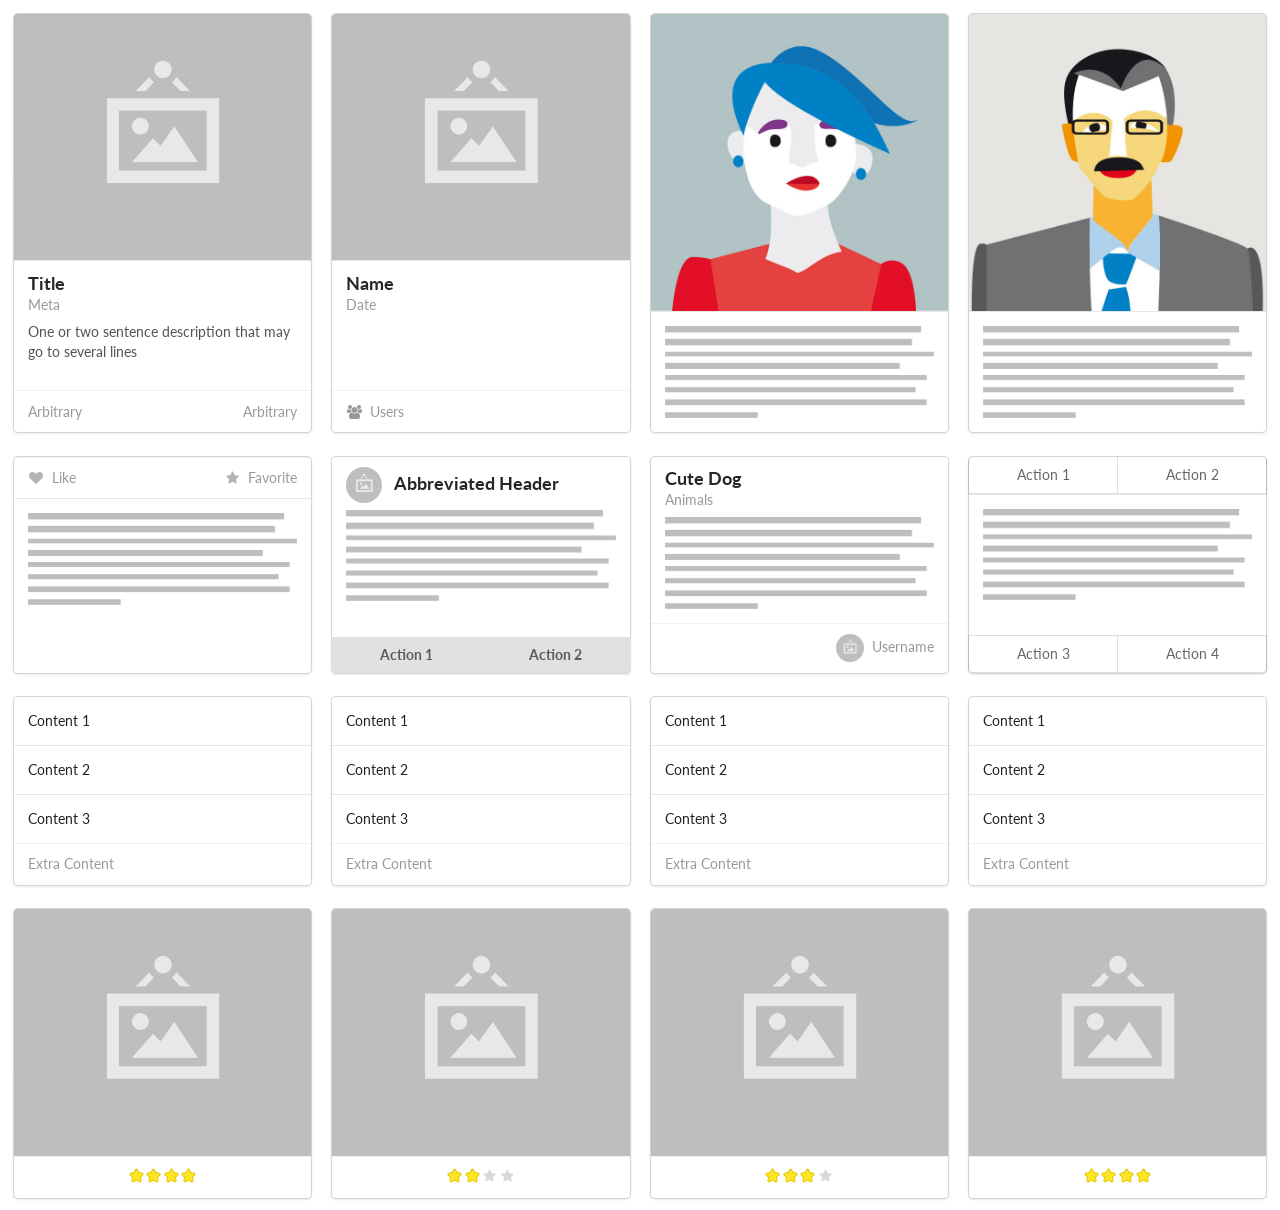
<file: public/assets/Semantic-UI-2.2.13/examples/components/card.html>
<!DOCTYPE html>
<html>
<head>

  <meta charset="utf-8" />
  <meta http-equiv="X-UA-Compatible" content="IE=edge,chrome=1" />
  <meta name="viewport" content="width=device-width, initial-scale=1.0, maximum-scale=1.0">
  <title>Theming - Semantic</title>

  <!--- Site CSS -->
  <link rel="stylesheet" type="text/css" href="../../dist/components/reset.css">
  <link rel="stylesheet" type="text/css" href="../../dist/components/site.css">
  <link rel="stylesheet" type="text/css" href="../../dist/components/grid.css">

  <!--- Component CSS -->
  <link rel="stylesheet" type="text/css" href="../../dist/components/icon.css">
  <link rel="stylesheet" type="text/css" href="../../dist/components/button.css">
  <link rel="stylesheet" type="text/css" href="../../dist/components/card.css">
  <link rel="stylesheet" type="text/css" href="../../dist/components/label.css">
  <link rel="stylesheet" type="text/css" href="../../dist/components/image.css">
  <link rel="stylesheet" type="text/css" href="../../dist/components/reveal.css">
  <link rel="stylesheet" type="text/css" href="../../dist/components/dimmer.css">
  <link rel="stylesheet" type="text/css" href="../../dist/components/rating.css">
  <link rel="stylesheet" type="text/css" href="../../dist/components/transition.css">
  <link rel="stylesheet" type="text/css" href="../../dist/components/popup.css">

  <!--- Component JS -->
  <script src="../assets/library/jquery.min.js"></script>
  <script src="../assets/library/iframe-content.js"></script>
  <script type="text/javascript" src="../../dist/components/popup.js"></script>
  <script type="text/javascript" src="../../dist/components/dimmer.js"></script>
  <script type="text/javascript" src="../../dist/components/rating.js"></script>
  <script type="text/javascript" src="../../dist/components/transition.js"></script>

  <!--- Show Names -->
  <script src="../assets/show-examples.js"></script>

  <!--- Example CSS -->
  <style>
    body {
      padding: 1em;
    }
  </style>

  <!--- Example Javascript -->
  <script>
  $(document)
    .ready(function() {
      $('.special.card .image').dimmer({
        on: 'hover'
      });
      $('.star.rating')
        .rating()
      ;
      $('.card .dimmer')
        .dimmer({
          on: 'hover'
        })
      ;
    })
  ;
  </script>
</head>

<body>

<div class="ui four cards">
  <div class="ui card">
    <div class="image">
      <div class="ui blurring inverted dimmer">
        <div class="content">
          <div class="center">
            <div class="ui teal button">Add Friend</div>
          </div>
        </div>
      </div>
      <img src="../assets/images/wireframe/image.png">
    </div>
    <div class="content">
      <div class="header">Title</div>
      <div class="meta">
        <a class="group">Meta</a>
      </div>
      <div class="description">One or two sentence description that may go to several lines</div>
    </div>
    <div class="extra content">
      <a class="right floated created">Arbitrary</a>
      <a class="friends">
        Arbitrary</a>
    </div>
  </div>
  <div class="ui card">
    <div class="blurring dimmable image">
      <div class="ui dimmer">
        <div class="content">
          <div class="center">
            <div class="ui inverted button">Call to Action</div>
          </div>
        </div>
      </div>
      <img src="../assets/images/wireframe/image.png">
    </div>
    <div class="content">
      <a class="header">Name</a>
      <div class="meta">
        <span class="date">Date</span>
      </div>
    </div>
    <div class="extra content">
      <a>
        <i class="users icon"></i>
        Users
      </a>
    </div>
  </div>
  <div class="ui card">
    <div class="ui slide right reveal image">
      <div class="visible content">
        <img class="ui fluid image" src="../assets/images/avatar/nan.jpg">
      </div>
      <div class="hidden content">
        <img class="ui fluid image" src="../assets/images/avatar/tom.jpg">
      </div>
    </div>
    <div class="content">
      <img src="../assets/images/wireframe/paragraph.png" class="ui wireframe image">
    </div>
  </div>
  <div class="ui card">
    <div class="ui move reveal image">
      <div class="visible content">
        <img class="ui fluid image" src="../assets/images/avatar/tom.jpg">
      </div>
      <div class="hidden content">
        <img class="ui fluid image" src="../assets/images/avatar/nan.jpg">
      </div>
    </div>
    <div class="content">
      <img src="../assets/images/wireframe/paragraph.png" class="ui wireframe image">
    </div>
  </div>
</div>
<div class="ui four cards">
  <div class="ui card">
    <div class="extra content">
      <span class="left floated like">
        <i class="like icon"></i>
        Like
      </span>
      <span class="right floated star">
        <i class="star icon"></i>
        Favorite
      </span>
    </div>
    <div class="content">
      <img src="../assets/images/wireframe/paragraph.png" class="ui wireframe image">
    </div>
  </div>
  <div class="ui card">
    <div class="content">
      <div class="header">
        <img src="../assets/images/wireframe/square-image.png" class="ui avatar right spaced image">
        Abbreviated Header
      </div>
      <div class="description">
        <img src="../assets/images/wireframe/paragraph.png" class="ui wireframe image">
      </div>
    </div>
    <div class="ui two bottom attached buttons">
      <div class="ui button">
        Action 1
      </div>
      <div class="ui button">
        Action 2
      </div>
    </div>
  </div>
  <a href="#" class="ui card">
    <div class="content">
      <div class="header">Cute Dog</div>
      <div class="meta">
        <span class="category">Animals</span>
      </div>
      <div class="description">
        <img src="../assets/images/wireframe/paragraph.png" class="ui wireframe image">
      </div>
    </div>
    <div class="extra content">
      <div class="right floated author">
        <img src="../assets/images/wireframe/square-image.png" class="ui avatar image"> Username
      </div>
    </div>
  </a>
  <div class="ui card">
    <div class="ui two top attached basic buttons">
      <div class="ui button">
        Action 1
      </div>
      <div class="ui button">
        Action 2
      </div>
    </div>
    <div class="content">
      <img src="../assets/images/wireframe/paragraph.png" class="ui wireframe image">
    </div>
    <div class="ui two bottom attached basic buttons">
      <div class="ui button">
        Action 3
      </div>
      <div class="ui button">
        Action 4
      </div>
    </div>
  </div>
</div>


<div class="ui four cards">
  <div class="card">
    <div class="content">
      Content 1
    </div>
    <div class="content">
      Content 2
    </div>
    <div class="content">
      Content 3
    </div>
    <div class="extra content">
      Extra Content
    </div>
  </div>
  <div class="card">
    <div class="content">
      Content 1
    </div>
    <div class="content">
      Content 2
    </div>
    <div class="content">
      Content 3
    </div>
    <div class="extra content">
      Extra Content
    </div>
  </div>
  <div class="card">
    <div class="content">
      Content 1
    </div>
    <div class="content">
      Content 2
    </div>
    <div class="content">
      Content 3
    </div>
    <div class="extra content">
      Extra Content
    </div>
  </div>
  <div class="card">
    <div class="content">
      Content 1
    </div>
    <div class="content">
      Content 2
    </div>
    <div class="content">
      Content 3
    </div>
    <div class="extra content">
      Extra Content
    </div>
  </div>
</div>

<div class="ui four cards">
  <div class="card">
    <div class="image">
      <img src="../assets/images/wireframe/image.png">
    </div>
    <div class="extra center aligned">
      <div data-rating="4" class="ui star rating"></div>
    </div>
  </div>
  <div class="card">
    <div class="image">
      <img src="../assets/images/wireframe/image.png">
    </div>
    <div class="extra center aligned">
      <div data-rating="2" class="ui star rating"></div>
    </div>
  </div>
  <div class="card">
    <div class="image">
      <img src="../assets/images/wireframe/image.png">
    </div>
    <div class="extra center aligned">
      <div data-rating="3" class="ui star rating"></div>
    </div>
  </div>
  <div class="card">
    <div class="image">
      <img src="../assets/images/wireframe/image.png">
    </div>
    <div class="extra center aligned">
      <div data-rating="4" class="ui star rating"></div>
    </div>
  </div>
</div>

</body>
</html>
</file>
<file: public/assets/Semantic-UI-2.2.13/dist/components/site.css>
/*!
 * # Semantic UI 2.2.12 - Site
 * http://github.com/semantic-org/semantic-ui/
 *
 *
 * Released under the MIT license
 * http://opensource.org/licenses/MIT
 *
 */


/*******************************
             Page
*******************************/

@import url('https://fonts.googleapis.com/css?family=Lato:400,700,400italic,700italic&subset=latin');
html,
body {
  height: 100%;
}
html {
  font-size: 14px;
}
body {
  margin: 0px;
  padding: 0px;
  overflow-x: hidden;
  min-width: 320px;
  background: #FFFFFF;
  font-family: 'Lato', 'Helvetica Neue', Arial, Helvetica, sans-serif;
  font-size: 14px;
  line-height: 1.4285em;
  color: rgba(0, 0, 0, 0.87);
  font-smoothing: antialiased;
}


/*******************************
             Headers
*******************************/

h1,
h2,
h3,
h4,
h5 {
  font-family: 'Lato', 'Helvetica Neue', Arial, Helvetica, sans-serif;
  line-height: 1.28571429em;
  margin: calc(2rem -  0.14285714em ) 0em 1rem;
  font-weight: bold;
  padding: 0em;
}
h1 {
  min-height: 1rem;
  font-size: 2rem;
}
h2 {
  font-size: 1.71428571rem;
}
h3 {
  font-size: 1.28571429rem;
}
h4 {
  font-size: 1.07142857rem;
}
h5 {
  font-size: 1rem;
}
h1:first-child,
h2:first-child,
h3:first-child,
h4:first-child,
h5:first-child {
  margin-top: 0em;
}
h1:last-child,
h2:last-child,
h3:last-child,
h4:last-child,
h5:last-child {
  margin-bottom: 0em;
}


/*******************************
             Text
*******************************/

p {
  margin: 0em 0em 1em;
  line-height: 1.4285em;
}
p:first-child {
  margin-top: 0em;
}
p:last-child {
  margin-bottom: 0em;
}

/*-------------------
        Links
--------------------*/

a {
  color: #4183C4;
  text-decoration: none;
}
a:hover {
  color: #1e70bf;
  text-decoration: none;
}


/*******************************
         Scrollbars
*******************************/



/*******************************
          Highlighting
*******************************/


/* Site */
::-webkit-selection {
  background-color: #CCE2FF;
  color: rgba(0, 0, 0, 0.87);
}
::-moz-selection {
  background-color: #CCE2FF;
  color: rgba(0, 0, 0, 0.87);
}
::selection {
  background-color: #CCE2FF;
  color: rgba(0, 0, 0, 0.87);
}

/* Form */
textarea::-webkit-selection,
input::-webkit-selection {
  background-color: rgba(100, 100, 100, 0.4);
  color: rgba(0, 0, 0, 0.87);
}
textarea::-moz-selection,
input::-moz-selection {
  background-color: rgba(100, 100, 100, 0.4);
  color: rgba(0, 0, 0, 0.87);
}
textarea::selection,
input::selection {
  background-color: rgba(100, 100, 100, 0.4);
  color: rgba(0, 0, 0, 0.87);
}

/* Force Simple Scrollbars */
body ::-webkit-scrollbar {
  -webkit-appearance: none;
  width: 10px;
}
body ::-webkit-scrollbar-track {
  background: rgba(0, 0, 0, 0.1);
  border-radius: 0px;
}
body ::-webkit-scrollbar-thumb {
  cursor: pointer;
  border-radius: 5px;
  background: rgba(0, 0, 0, 0.25);
  -webkit-transition: color 0.2s ease;
  transition: color 0.2s ease;
}
body ::-webkit-scrollbar-thumb:window-inactive {
  background: rgba(0, 0, 0, 0.15);
}
body ::-webkit-scrollbar-thumb:hover {
  background: rgba(128, 135, 139, 0.8);
}

/* Inverted UI */
body .ui.inverted::-webkit-scrollbar-track {
  background: rgba(255, 255, 255, 0.1);
}
body .ui.inverted::-webkit-scrollbar-thumb {
  background: rgba(255, 255, 255, 0.25);
}
body .ui.inverted::-webkit-scrollbar-thumb:window-inactive {
  background: rgba(255, 255, 255, 0.15);
}
body .ui.inverted::-webkit-scrollbar-thumb:hover {
  background: rgba(255, 255, 255, 0.35);
}


/*******************************
        Global Overrides
*******************************/



/*******************************
         Site Overrides
*******************************/
</file>
<file: public/assets/Semantic-UI-2.2.13/dist/components/container.css>
/*!
 * # Semantic UI 2.2.12 - Container
 * http://github.com/semantic-org/semantic-ui/
 *
 *
 * Released under the MIT license
 * http://opensource.org/licenses/MIT
 *
 */


/*******************************
            Container
*******************************/


/* All Sizes */
.ui.container {
  display: block;
  max-width: 100% !important;
}

/* Mobile */
@media only screen and (max-width: 767px) {
  .ui.container {
    width: auto !important;
    margin-left: 1em !important;
    margin-right: 1em !important;
  }
  .ui.grid.container {
    width: auto !important;
  }
  .ui.relaxed.grid.container {
    width: auto !important;
  }
  .ui.very.relaxed.grid.container {
    width: auto !important;
  }
}

/* Tablet */
@media only screen and (min-width: 768px) and (max-width: 991px) {
  .ui.container {
    width: 723px;
    margin-left: auto !important;
    margin-right: auto !important;
  }
  .ui.grid.container {
    width: calc( 723px  +  2rem ) !important;
  }
  .ui.relaxed.grid.container {
    width: calc( 723px  +  3rem ) !important;
  }
  .ui.very.relaxed.grid.container {
    width: calc( 723px  +  5rem ) !important;
  }
}

/* Small Monitor */
@media only screen and (min-width: 992px) and (max-width: 1199px) {
  .ui.container {
    width: 933px;
    margin-left: auto !important;
    margin-right: auto !important;
  }
  .ui.grid.container {
    width: calc( 933px  +  2rem ) !important;
  }
  .ui.relaxed.grid.container {
    width: calc( 933px  +  3rem ) !important;
  }
  .ui.very.relaxed.grid.container {
    width: calc( 933px  +  5rem ) !important;
  }
}

/* Large Monitor */
@media only screen and (min-width: 1200px) {
  .ui.container {
    width: 1127px;
    margin-left: auto !important;
    margin-right: auto !important;
  }
  .ui.grid.container {
    width: calc( 1127px  +  2rem ) !important;
  }
  .ui.relaxed.grid.container {
    width: calc( 1127px  +  3rem ) !important;
  }
  .ui.very.relaxed.grid.container {
    width: calc( 1127px  +  5rem ) !important;
  }
}


/*******************************
             Types
*******************************/


/* Text Container */
.ui.text.container {
  font-family: 'Lato', 'Helvetica Neue', Arial, Helvetica, sans-serif;
  max-width: 700px !important;
  line-height: 1.5;
}
.ui.text.container {
  font-size: 1.14285714rem;
}

/* Fluid */
.ui.fluid.container {
  width: 100%;
}


/*******************************
           Variations
*******************************/

.ui[class*="left aligned"].container {
  text-align: left;
}
.ui[class*="center aligned"].container {
  text-align: center;
}
.ui[class*="right aligned"].container {
  text-align: right;
}
.ui.justified.container {
  text-align: justify;
  -webkit-hyphens: auto;
      -ms-hyphens: auto;
          hyphens: auto;
}


/*******************************
         Theme Overrides
*******************************/



/*******************************
         Site Overrides
*******************************/
</file>
<file: public/assets/Semantic-UI-2.2.13/dist/components/divider.css>
/*!
 * # Semantic UI 2.2.12 - Divider
 * http://github.com/semantic-org/semantic-ui/
 *
 *
 * Released under the MIT license
 * http://opensource.org/licenses/MIT
 *
 */


/*******************************
            Divider
*******************************/

.ui.divider {
  margin: 1rem 0rem;
  line-height: 1;
  height: 0em;
  font-weight: bold;
  text-transform: uppercase;
  letter-spacing: 0.05em;
  color: rgba(0, 0, 0, 0.85);
  -webkit-user-select: none;
     -moz-user-select: none;
      -ms-user-select: none;
          user-select: none;
  -webkit-tap-highlight-color: rgba(0, 0, 0, 0);
}

/*--------------
      Basic
---------------*/

.ui.divider:not(.vertical):not(.horizontal) {
  border-top: 1px solid rgba(34, 36, 38, 0.15);
  border-bottom: 1px solid rgba(255, 255, 255, 0.1);
}

/*--------------
    Coupling
---------------*/


/* Allow divider between each column row */
.ui.grid > .column + .divider,
.ui.grid > .row > .column + .divider {
  left: auto;
}

/*--------------
   Horizontal
---------------*/

.ui.horizontal.divider {
  display: table;
  white-space: nowrap;
  height: auto;
  margin: '';
  line-height: 1;
  text-align: center;
}
.ui.horizontal.divider:before,
.ui.horizontal.divider:after {
  content: '';
  display: table-cell;
  position: relative;
  top: 50%;
  width: 50%;
  background-repeat: no-repeat;
}
.ui.horizontal.divider:before {
  background-position: right 1em top 50%;
}
.ui.horizontal.divider:after {
  background-position: left 1em top 50%;
}

/*--------------
    Vertical
---------------*/

.ui.vertical.divider {
  position: absolute;
  z-index: 2;
  top: 50%;
  left: 50%;
  margin: 0rem;
  padding: 0em;
  width: auto;
  height: 50%;
  line-height: 0em;
  text-align: center;
  -webkit-transform: translateX(-50%);
          transform: translateX(-50%);
}
.ui.vertical.divider:before,
.ui.vertical.divider:after {
  position: absolute;
  left: 50%;
  content: '';
  z-index: 3;
  border-left: 1px solid rgba(34, 36, 38, 0.15);
  border-right: 1px solid rgba(255, 255, 255, 0.1);
  width: 0%;
  height: calc(100% -  1rem );
}
.ui.vertical.divider:before {
  top: -100%;
}
.ui.vertical.divider:after {
  top: auto;
  bottom: 0px;
}

/* Inside grid */
@media only screen and (max-width: 767px) {
  .ui.stackable.grid .ui.vertical.divider,
  .ui.grid .stackable.row .ui.vertical.divider {
    display: table;
    white-space: nowrap;
    height: auto;
    margin: '';
    overflow: hidden;
    line-height: 1;
    text-align: center;
    position: static;
    top: 0;
    left: 0;
    -webkit-transform: none;
            transform: none;
  }
  .ui.stackable.grid .ui.vertical.divider:before,
  .ui.grid .stackable.row .ui.vertical.divider:before,
  .ui.stackable.grid .ui.vertical.divider:after,
  .ui.grid .stackable.row .ui.vertical.divider:after {
    position: static;
    left: 0;
    border-left: none;
    border-right: none;
    content: '';
    display: table-cell;
    position: relative;
    top: 50%;
    width: 50%;
    background-repeat: no-repeat;
  }
  .ui.stackable.grid .ui.vertical.divider:before,
  .ui.grid .stackable.row .ui.vertical.divider:before {
    background-position: right 1em top 50%;
  }
  .ui.stackable.grid .ui.vertical.divider:after,
  .ui.grid .stackable.row .ui.vertical.divider:after {
    background-position: left 1em top 50%;
  }
}

/*--------------
      Icon
---------------*/

.ui.divider > .icon {
  margin: 0rem;
  font-size: 1rem;
  height: 1em;
  vertical-align: middle;
}


/*******************************
          Variations
*******************************/


/*--------------
    Hidden
---------------*/

.ui.hidden.divider {
  border-color: transparent !important;
}
.ui.hidden.divider:before,
.ui.hidden.divider:after {
  display: none;
}

/*--------------
    Inverted
---------------*/

.ui.divider.inverted,
.ui.vertical.inverted.divider,
.ui.horizontal.inverted.divider {
  color: #FFFFFF;
}
.ui.divider.inverted,
.ui.divider.inverted:after,
.ui.divider.inverted:before {
  border-top-color: rgba(34, 36, 38, 0.15) !important;
  border-left-color: rgba(34, 36, 38, 0.15) !important;
  border-bottom-color: rgba(255, 255, 255, 0.15) !important;
  border-right-color: rgba(255, 255, 255, 0.15) !important;
}

/*--------------
    Fitted
---------------*/

.ui.fitted.divider {
  margin: 0em;
}

/*--------------
    Clearing
---------------*/

.ui.clearing.divider {
  clear: both;
}

/*--------------
    Section
---------------*/

.ui.section.divider {
  margin-top: 2rem;
  margin-bottom: 2rem;
}

/*--------------
     Sizes
---------------*/

.ui.divider {
  font-size: 1rem;
}


/*******************************
         Theme Overrides
*******************************/

.ui.horizontal.divider:before,
.ui.horizontal.divider:after {
  background-image: url('[data-uri]');
}
@media only screen and (max-width: 767px) {
  .ui.stackable.grid .ui.vertical.divider:before,
  .ui.grid .stackable.row .ui.vertical.divider:before,
  .ui.stackable.grid .ui.vertical.divider:after,
  .ui.grid .stackable.row .ui.vertical.divider:after {
    background-image: url('[data-uri]');
  }
}


/*******************************
         Site Overrides
*******************************/
</file>
<file: public/assets/Semantic-UI-2.2.13/dist/components/header.css>
/*!
 * # Semantic UI 2.2.12 - Header
 * http://github.com/semantic-org/semantic-ui/
 *
 *
 * Released under the MIT license
 * http://opensource.org/licenses/MIT
 *
 */


/*******************************
            Header
*******************************/


/* Standard */
.ui.header {
  border: none;
  margin: calc(2rem -  0.14285714em ) 0em 1rem;
  padding: 0em 0em;
  font-family: 'Lato', 'Helvetica Neue', Arial, Helvetica, sans-serif;
  font-weight: bold;
  line-height: 1.28571429em;
  text-transform: none;
  color: rgba(0, 0, 0, 0.87);
}
.ui.header:first-child {
  margin-top: -0.14285714em;
}
.ui.header:last-child {
  margin-bottom: 0em;
}

/*--------------
   Sub Header
---------------*/

.ui.header .sub.header {
  display: block;
  font-weight: normal;
  padding: 0em;
  margin: 0em;
  font-size: 1rem;
  line-height: 1.2em;
  color: rgba(0, 0, 0, 0.6);
}

/*--------------
      Icon
---------------*/

.ui.header > .icon {
  display: table-cell;
  opacity: 1;
  font-size: 1.5em;
  padding-top: 0em;
  vertical-align: middle;
}

/* With Text Node */
.ui.header .icon:only-child {
  display: inline-block;
  padding: 0em;
  margin-right: 0.75rem;
}

/*-------------------
        Image
--------------------*/

.ui.header > .image:not(.icon),
.ui.header > img {
  display: inline-block;
  margin-top: 0.14285714em;
  width: 2.5em;
  height: auto;
  vertical-align: middle;
}
.ui.header > .image:not(.icon):only-child,
.ui.header > img:only-child {
  margin-right: 0.75rem;
}

/*--------------
     Content
---------------*/

.ui.header .content {
  display: inline-block;
  vertical-align: top;
}

/* After Image */
.ui.header > img + .content,
.ui.header > .image + .content {
  padding-left: 0.75rem;
  vertical-align: middle;
}

/* After Icon */
.ui.header > .icon + .content {
  padding-left: 0.75rem;
  display: table-cell;
  vertical-align: middle;
}

/*--------------
 Loose Coupling
---------------*/

.ui.header .ui.label {
  font-size: '';
  margin-left: 0.5rem;
  vertical-align: middle;
}

/* Positioning */
.ui.header + p {
  margin-top: 0em;
}


/*******************************
            Types
*******************************/


/*--------------
     Page
---------------*/

h1.ui.header {
  font-size: 2rem;
}
h2.ui.header {
  font-size: 1.71428571rem;
}
h3.ui.header {
  font-size: 1.28571429rem;
}
h4.ui.header {
  font-size: 1.07142857rem;
}
h5.ui.header {
  font-size: 1rem;
}

/* Sub Header */
h1.ui.header .sub.header {
  font-size: 1.14285714rem;
}
h2.ui.header .sub.header {
  font-size: 1.14285714rem;
}
h3.ui.header .sub.header {
  font-size: 1rem;
}
h4.ui.header .sub.header {
  font-size: 1rem;
}
h5.ui.header .sub.header {
  font-size: 0.92857143rem;
}

/*--------------
 Content Heading
---------------*/

.ui.huge.header {
  min-height: 1em;
  font-size: 2em;
}
.ui.large.header {
  font-size: 1.71428571em;
}
.ui.medium.header {
  font-size: 1.28571429em;
}
.ui.small.header {
  font-size: 1.07142857em;
}
.ui.tiny.header {
  font-size: 1em;
}

/* Sub Header */
.ui.huge.header .sub.header {
  font-size: 1.14285714rem;
}
.ui.large.header .sub.header {
  font-size: 1.14285714rem;
}
.ui.header .sub.header {
  font-size: 1rem;
}
.ui.small.header .sub.header {
  font-size: 1rem;
}
.ui.tiny.header .sub.header {
  font-size: 0.92857143rem;
}

/*--------------
   Sub Heading
---------------*/

.ui.sub.header {
  padding: 0em;
  margin-bottom: 0.14285714rem;
  font-weight: bold;
  font-size: 0.85714286em;
  text-transform: uppercase;
  color: '';
}
.ui.small.sub.header {
  font-size: 0.78571429em;
}
.ui.sub.header {
  font-size: 0.85714286em;
}
.ui.large.sub.header {
  font-size: 0.92857143em;
}
.ui.huge.sub.header {
  font-size: 1em;
}

/*-------------------
        Icon
--------------------*/

.ui.icon.header {
  display: inline-block;
  text-align: center;
  margin: 2rem 0em 1rem;
}
.ui.icon.header:after {
  content: '';
  display: block;
  height: 0px;
  clear: both;
  visibility: hidden;
}
.ui.icon.header:first-child {
  margin-top: 0em;
}
.ui.icon.header .icon {
  float: none;
  display: block;
  width: auto;
  height: auto;
  line-height: 1;
  padding: 0em;
  font-size: 3em;
  margin: 0em auto 0.5rem;
  opacity: 1;
}
.ui.icon.header .content {
  display: block;
  padding: 0em;
}
.ui.icon.header .circular.icon {
  font-size: 2em;
}
.ui.icon.header .square.icon {
  font-size: 2em;
}
.ui.block.icon.header .icon {
  margin-bottom: 0em;
}
.ui.icon.header.aligned {
  margin-left: auto;
  margin-right: auto;
  display: block;
}


/*******************************
            States
*******************************/

.ui.disabled.header {
  opacity: 0.45;
}


/*******************************
           Variations
*******************************/


/*-------------------
      Inverted
--------------------*/

.ui.inverted.header {
  color: #FFFFFF;
}
.ui.inverted.header .sub.header {
  color: rgba(255, 255, 255, 0.8);
}
.ui.inverted.attached.header {
  background: #545454 -webkit-linear-gradient(transparent, rgba(0, 0, 0, 0.05));
  background: #545454 linear-gradient(transparent, rgba(0, 0, 0, 0.05));
  box-shadow: none;
  border-color: transparent;
}
.ui.inverted.block.header {
  background: #545454 -webkit-linear-gradient(transparent, rgba(0, 0, 0, 0.05));
  background: #545454 linear-gradient(transparent, rgba(0, 0, 0, 0.05));
  box-shadow: none;
}
.ui.inverted.block.header {
  border-bottom: none;
}

/*-------------------
       Colors
--------------------*/


/*--- Red ---*/

.ui.red.header {
  color: #DB2828 !important;
}
a.ui.red.header:hover {
  color: #d01919 !important;
}
.ui.red.dividing.header {
  border-bottom: 2px solid #DB2828;
}

/* Inverted */
.ui.inverted.red.header {
  color: #FF695E !important;
}
a.ui.inverted.red.header:hover {
  color: #ff5144 !important;
}

/*--- Orange ---*/

.ui.orange.header {
  color: #F2711C !important;
}
a.ui.orange.header:hover {
  color: #f26202 !important;
}
.ui.orange.dividing.header {
  border-bottom: 2px solid #F2711C;
}

/* Inverted */
.ui.inverted.orange.header {
  color: #FF851B !important;
}
a.ui.inverted.orange.header:hover {
  color: #ff7701 !important;
}

/*--- Olive ---*/

.ui.olive.header {
  color: #B5CC18 !important;
}
a.ui.olive.header:hover {
  color: #a7bd0d !important;
}
.ui.olive.dividing.header {
  border-bottom: 2px solid #B5CC18;
}

/* Inverted */
.ui.inverted.olive.header {
  color: #D9E778 !important;
}
a.ui.inverted.olive.header:hover {
  color: #d8ea5c !important;
}

/*--- Yellow ---*/

.ui.yellow.header {
  color: #FBBD08 !important;
}
a.ui.yellow.header:hover {
  color: #eaae00 !important;
}
.ui.yellow.dividing.header {
  border-bottom: 2px solid #FBBD08;
}

/* Inverted */
.ui.inverted.yellow.header {
  color: #FFE21F !important;
}
a.ui.inverted.yellow.header:hover {
  color: #ffdf05 !important;
}

/*--- Green ---*/

.ui.green.header {
  color: #21BA45 !important;
}
a.ui.green.header:hover {
  color: #16ab39 !important;
}
.ui.green.dividing.header {
  border-bottom: 2px solid #21BA45;
}

/* Inverted */
.ui.inverted.green.header {
  color: #2ECC40 !important;
}
a.ui.inverted.green.header:hover {
  color: #22be34 !important;
}

/*--- Teal ---*/

.ui.teal.header {
  color: #00B5AD !important;
}
a.ui.teal.header:hover {
  color: #009c95 !important;
}
.ui.teal.dividing.header {
  border-bottom: 2px solid #00B5AD;
}

/* Inverted */
.ui.inverted.teal.header {
  color: #6DFFFF !important;
}
a.ui.inverted.teal.header:hover {
  color: #54ffff !important;
}

/*--- Blue ---*/

.ui.blue.header {
  color: #2185D0 !important;
}
a.ui.blue.header:hover {
  color: #1678c2 !important;
}
.ui.blue.dividing.header {
  border-bottom: 2px solid #2185D0;
}

/* Inverted */
.ui.inverted.blue.header {
  color: #54C8FF !important;
}
a.ui.inverted.blue.header:hover {
  color: #3ac0ff !important;
}

/*--- Violet ---*/

.ui.violet.header {
  color: #6435C9 !important;
}
a.ui.violet.header:hover {
  color: #5829bb !important;
}
.ui.violet.dividing.header {
  border-bottom: 2px solid #6435C9;
}

/* Inverted */
.ui.inverted.violet.header {
  color: #A291FB !important;
}
a.ui.inverted.violet.header:hover {
  color: #8a73ff !important;
}

/*--- Purple ---*/

.ui.purple.header {
  color: #A333C8 !important;
}
a.ui.purple.header:hover {
  color: #9627ba !important;
}
.ui.purple.dividing.header {
  border-bottom: 2px solid #A333C8;
}

/* Inverted */
.ui.inverted.purple.header {
  color: #DC73FF !important;
}
a.ui.inverted.purple.header:hover {
  color: #d65aff !important;
}

/*--- Pink ---*/

.ui.pink.header {
  color: #E03997 !important;
}
a.ui.pink.header:hover {
  color: #e61a8d !important;
}
.ui.pink.dividing.header {
  border-bottom: 2px solid #E03997;
}

/* Inverted */
.ui.inverted.pink.header {
  color: #FF8EDF !important;
}
a.ui.inverted.pink.header:hover {
  color: #ff74d8 !important;
}

/*--- Brown ---*/

.ui.brown.header {
  color: #A5673F !important;
}
a.ui.brown.header:hover {
  color: #975b33 !important;
}
.ui.brown.dividing.header {
  border-bottom: 2px solid #A5673F;
}

/* Inverted */
.ui.inverted.brown.header {
  color: #D67C1C !important;
}
a.ui.inverted.brown.header:hover {
  color: #c86f11 !important;
}

/*--- Grey ---*/

.ui.grey.header {
  color: #767676 !important;
}
a.ui.grey.header:hover {
  color: #838383 !important;
}
.ui.grey.dividing.header {
  border-bottom: 2px solid #767676;
}

/* Inverted */
.ui.inverted.grey.header {
  color: #DCDDDE !important;
}
a.ui.inverted.grey.header:hover {
  color: #cfd0d2 !important;
}

/*-------------------
       Aligned
--------------------*/

.ui.left.aligned.header {
  text-align: left;
}
.ui.right.aligned.header {
  text-align: right;
}
.ui.centered.header,
.ui.center.aligned.header {
  text-align: center;
}
.ui.justified.header {
  text-align: justify;
}
.ui.justified.header:after {
  display: inline-block;
  content: '';
  width: 100%;
}

/*-------------------
       Floated
--------------------*/

.ui.floated.header,
.ui[class*="left floated"].header {
  float: left;
  margin-top: 0em;
  margin-right: 0.5em;
}
.ui[class*="right floated"].header {
  float: right;
  margin-top: 0em;
  margin-left: 0.5em;
}

/*-------------------
       Fitted
--------------------*/

.ui.fitted.header {
  padding: 0em;
}

/*-------------------
      Dividing
--------------------*/

.ui.dividing.header {
  padding-bottom: 0.21428571rem;
  border-bottom: 1px solid rgba(34, 36, 38, 0.15);
}
.ui.dividing.header .sub.header {
  padding-bottom: 0.21428571rem;
}
.ui.dividing.header .icon {
  margin-bottom: 0em;
}
.ui.inverted.dividing.header {
  border-bottom-color: rgba(255, 255, 255, 0.1);
}

/*-------------------
        Block
--------------------*/

.ui.block.header {
  background: #F3F4F5;
  padding: 0.78571429rem 1rem;
  box-shadow: none;
  border: 1px solid #D4D4D5;
  border-radius: 0.28571429rem;
}
.ui.tiny.block.header {
  font-size: 0.85714286rem;
}
.ui.small.block.header {
  font-size: 0.92857143rem;
}
.ui.block.header:not(h1):not(h2):not(h3):not(h4):not(h5):not(h6) {
  font-size: 1rem;
}
.ui.large.block.header {
  font-size: 1.14285714rem;
}
.ui.huge.block.header {
  font-size: 1.42857143rem;
}

/*-------------------
       Attached
--------------------*/

.ui.attached.header {
  background: #FFFFFF;
  padding: 0.78571429rem 1rem;
  margin-left: -1px;
  margin-right: -1px;
  box-shadow: none;
  border: 1px solid #D4D4D5;
}
.ui.attached.block.header {
  background: #F3F4F5;
}
.ui.attached:not(.top):not(.bottom).header {
  margin-top: 0em;
  margin-bottom: 0em;
  border-top: none;
  border-radius: 0em;
}
.ui.top.attached.header {
  margin-bottom: 0em;
  border-radius: 0.28571429rem 0.28571429rem 0em 0em;
}
.ui.bottom.attached.header {
  margin-top: 0em;
  border-top: none;
  border-radius: 0em 0em 0.28571429rem 0.28571429rem;
}

/* Attached Sizes */
.ui.tiny.attached.header {
  font-size: 0.85714286em;
}
.ui.small.attached.header {
  font-size: 0.92857143em;
}
.ui.attached.header:not(h1):not(h2):not(h3):not(h4):not(h5):not(h6) {
  font-size: 1em;
}
.ui.large.attached.header {
  font-size: 1.14285714em;
}
.ui.huge.attached.header {
  font-size: 1.42857143em;
}

/*-------------------
        Sizing
--------------------*/

.ui.header:not(h1):not(h2):not(h3):not(h4):not(h5):not(h6) {
  font-size: 1.28571429em;
}


/*******************************
         Theme Overrides
*******************************/



/*******************************
         Site Overrides
*******************************/
</file>
<file: public/assets/Semantic-UI-2.2.13/dist/components/segment.css>
/*!
 * # Semantic UI 2.2.12 - Segment
 * http://github.com/semantic-org/semantic-ui/
 *
 *
 * Released under the MIT license
 * http://opensource.org/licenses/MIT
 *
 */


/*******************************
            Segment
*******************************/

.ui.segment {
  position: relative;
  background: #FFFFFF;
  box-shadow: 0px 1px 2px 0 rgba(34, 36, 38, 0.15);
  margin: 1rem 0em;
  padding: 1em 1em;
  border-radius: 0.28571429rem;
  border: 1px solid rgba(34, 36, 38, 0.15);
}
.ui.segment:first-child {
  margin-top: 0em;
}
.ui.segment:last-child {
  margin-bottom: 0em;
}

/* Vertical */
.ui.vertical.segment {
  margin: 0em;
  padding-left: 0em;
  padding-right: 0em;
  background: none transparent;
  border-radius: 0px;
  box-shadow: none;
  border: none;
  border-bottom: 1px solid rgba(34, 36, 38, 0.15);
}
.ui.vertical.segment:last-child {
  border-bottom: none;
}

/*-------------------
    Loose Coupling
--------------------*/


/* Header */
.ui.inverted.segment > .ui.header {
  color: #FFFFFF;
}

/* Label */
.ui[class*="bottom attached"].segment > [class*="top attached"].label {
  border-top-left-radius: 0em;
  border-top-right-radius: 0em;
}
.ui[class*="top attached"].segment > [class*="bottom attached"].label {
  border-bottom-left-radius: 0em;
  border-bottom-right-radius: 0em;
}
.ui.attached.segment:not(.top):not(.bottom) > [class*="top attached"].label {
  border-top-left-radius: 0em;
  border-top-right-radius: 0em;
}
.ui.attached.segment:not(.top):not(.bottom) > [class*="bottom attached"].label {
  border-bottom-left-radius: 0em;
  border-bottom-right-radius: 0em;
}

/* Grid */
.ui.page.grid.segment,
.ui.grid > .row > .ui.segment.column,
.ui.grid > .ui.segment.column {
  padding-top: 2em;
  padding-bottom: 2em;
}
.ui.grid.segment {
  margin: 1rem 0em;
  border-radius: 0.28571429rem;
}

/* Table */
.ui.basic.table.segment {
  background: #FFFFFF;
  border: 1px solid rgba(34, 36, 38, 0.15);
  box-shadow: 0px 1px 2px 0 rgba(34, 36, 38, 0.15);
}
.ui[class*="very basic"].table.segment {
  padding: 1em 1em;
}


/*******************************
             Types
*******************************/


/*-------------------
        Piled
--------------------*/

.ui.piled.segments,
.ui.piled.segment {
  margin: 3em 0em;
  box-shadow: '';
  z-index: auto;
}
.ui.piled.segment:first-child {
  margin-top: 0em;
}
.ui.piled.segment:last-child {
  margin-bottom: 0em;
}
.ui.piled.segments:after,
.ui.piled.segments:before,
.ui.piled.segment:after,
.ui.piled.segment:before {
  background-color: #FFFFFF;
  visibility: visible;
  content: '';
  display: block;
  height: 100%;
  left: 0px;
  position: absolute;
  width: 100%;
  border: 1px solid rgba(34, 36, 38, 0.15);
  box-shadow: '';
}
.ui.piled.segments:before,
.ui.piled.segment:before {
  -webkit-transform: rotate(-1.2deg);
          transform: rotate(-1.2deg);
  top: 0;
  z-index: -2;
}
.ui.piled.segments:after,
.ui.piled.segment:after {
  -webkit-transform: rotate(1.2deg);
          transform: rotate(1.2deg);
  top: 0;
  z-index: -1;
}

/* Piled Attached */
.ui[class*="top attached"].piled.segment {
  margin-top: 3em;
  margin-bottom: 0em;
}
.ui.piled.segment[class*="top attached"]:first-child {
  margin-top: 0em;
}
.ui.piled.segment[class*="bottom attached"] {
  margin-top: 0em;
  margin-bottom: 3em;
}
.ui.piled.segment[class*="bottom attached"]:last-child {
  margin-bottom: 0em;
}

/*-------------------
       Stacked
--------------------*/

.ui.stacked.segment {
  padding-bottom: 1.4em;
}
.ui.stacked.segments:before,
.ui.stacked.segments:after,
.ui.stacked.segment:before,
.ui.stacked.segment:after {
  content: '';
  position: absolute;
  bottom: -3px;
  left: 0%;
  border-top: 1px solid rgba(34, 36, 38, 0.15);
  background: rgba(0, 0, 0, 0.03);
  width: 100%;
  height: 6px;
  visibility: visible;
}
.ui.stacked.segments:before,
.ui.stacked.segment:before {
  display: none;
}

/* Add additional page */
.ui.tall.stacked.segments:before,
.ui.tall.stacked.segment:before {
  display: block;
  bottom: 0px;
}

/* Inverted */
.ui.stacked.inverted.segments:before,
.ui.stacked.inverted.segments:after,
.ui.stacked.inverted.segment:before,
.ui.stacked.inverted.segment:after {
  background-color: rgba(0, 0, 0, 0.03);
  border-top: 1px solid rgba(34, 36, 38, 0.35);
}

/*-------------------
       Padded
--------------------*/

.ui.padded.segment {
  padding: 1.5em;
}
.ui[class*="very padded"].segment {
  padding: 3em;
}

/* Padded vertical */
.ui.padded.segment.vertical.segment,
.ui[class*="very padded"].vertical.segment {
  padding-left: 0px;
  padding-right: 0px;
}

/*-------------------
       Compact
--------------------*/

.ui.compact.segment {
  display: table;
}

/* Compact Group */
.ui.compact.segments {
  display: -webkit-inline-box;
  display: -ms-inline-flexbox;
  display: inline-flex;
}
.ui.compact.segments .segment,
.ui.segments .compact.segment {
  display: block;
  -webkit-box-flex: 0;
      -ms-flex: 0 1 auto;
          flex: 0 1 auto;
}

/*-------------------
       Circular
--------------------*/

.ui.circular.segment {
  display: table-cell;
  padding: 2em;
  text-align: center;
  vertical-align: middle;
  border-radius: 500em;
}

/*-------------------
       Raised
--------------------*/

.ui.raised.segments,
.ui.raised.segment {
  box-shadow: 0px 2px 4px 0px rgba(34, 36, 38, 0.12), 0px 2px 10px 0px rgba(34, 36, 38, 0.15);
}


/*******************************
            Groups
*******************************/


/* Group */
.ui.segments {
  -webkit-box-orient: vertical;
  -webkit-box-direction: normal;
      -ms-flex-direction: column;
          flex-direction: column;
  position: relative;
  margin: 1rem 0em;
  border: 1px solid rgba(34, 36, 38, 0.15);
  box-shadow: 0px 1px 2px 0 rgba(34, 36, 38, 0.15);
  border-radius: 0.28571429rem;
}
.ui.segments:first-child {
  margin-top: 0em;
}
.ui.segments:last-child {
  margin-bottom: 0em;
}

/* Nested Segment */
.ui.segments > .segment {
  top: 0px;
  bottom: 0px;
  border-radius: 0px;
  margin: 0em;
  width: auto;
  box-shadow: none;
  border: none;
  border-top: 1px solid rgba(34, 36, 38, 0.15);
}
.ui.segments:not(.horizontal) > .segment:first-child {
  border-top: none;
  margin-top: 0em;
  bottom: 0px;
  margin-bottom: 0em;
  top: 0px;
  border-radius: 0.28571429rem 0.28571429rem 0em 0em;
}

/* Bottom */
.ui.segments:not(.horizontal) > .segment:last-child {
  top: 0px;
  bottom: 0px;
  margin-top: 0em;
  margin-bottom: 0em;
  box-shadow: 0px 1px 2px 0 rgba(34, 36, 38, 0.15), none;
  border-radius: 0em 0em 0.28571429rem 0.28571429rem;
}

/* Only */
.ui.segments:not(.horizontal) > .segment:only-child {
  border-radius: 0.28571429rem;
}

/* Nested Group */
.ui.segments > .ui.segments {
  border-top: 1px solid rgba(34, 36, 38, 0.15);
  margin: 1rem 1rem;
}
.ui.segments > .segments:first-child {
  border-top: none;
}
.ui.segments > .segment + .segments:not(.horizontal) {
  margin-top: 0em;
}

/* Horizontal Group */
.ui.horizontal.segments {
  display: -webkit-box;
  display: -ms-flexbox;
  display: flex;
  -webkit-box-orient: horizontal;
  -webkit-box-direction: normal;
      -ms-flex-direction: row;
          flex-direction: row;
  background-color: transparent;
  border-radius: 0px;
  padding: 0em;
  background-color: #FFFFFF;
  box-shadow: 0px 1px 2px 0 rgba(34, 36, 38, 0.15);
  margin: 1rem 0em;
  border-radius: 0.28571429rem;
  border: 1px solid rgba(34, 36, 38, 0.15);
}

/* Nested Horizontal Group */
.ui.segments > .horizontal.segments {
  margin: 0em;
  background-color: transparent;
  border-radius: 0px;
  border: none;
  box-shadow: none;
  border-top: 1px solid rgba(34, 36, 38, 0.15);
}

/* Horizontal Segment */
.ui.horizontal.segments > .segment {
  -webkit-box-flex: 1;
          flex: 1 1 auto;
  -ms-flex: 1 1 0px;
  
/* Solves #2550 MS Flex */
  margin: 0em;
  min-width: 0px;
  background-color: transparent;
  border-radius: 0px;
  border: none;
  box-shadow: none;
  border-left: 1px solid rgba(34, 36, 38, 0.15);
}

/* Border Fixes */
.ui.segments > .horizontal.segments:first-child {
  border-top: none;
}
.ui.horizontal.segments > .segment:first-child {
  border-left: none;
}


/*******************************
            States
*******************************/


/*--------------
    Disabled
---------------*/

.ui.disabled.segment {
  opacity: 0.45;
  color: rgba(40, 40, 40, 0.3);
}

/*--------------
    Loading
---------------*/

.ui.loading.segment {
  position: relative;
  cursor: default;
  pointer-events: none;
  text-shadow: none !important;
  color: transparent !important;
  -webkit-transition: all 0s linear;
  transition: all 0s linear;
}
.ui.loading.segment:before {
  position: absolute;
  content: '';
  top: 0%;
  left: 0%;
  background: rgba(255, 255, 255, 0.8);
  width: 100%;
  height: 100%;
  border-radius: 0.28571429rem;
  z-index: 100;
}
.ui.loading.segment:after {
  position: absolute;
  content: '';
  top: 50%;
  left: 50%;
  margin: -1.5em 0em 0em -1.5em;
  width: 3em;
  height: 3em;
  -webkit-animation: segment-spin 0.6s linear;
          animation: segment-spin 0.6s linear;
  -webkit-animation-iteration-count: infinite;
          animation-iteration-count: infinite;
  border-radius: 500rem;
  border-color: #767676 rgba(0, 0, 0, 0.1) rgba(0, 0, 0, 0.1) rgba(0, 0, 0, 0.1);
  border-style: solid;
  border-width: 0.2em;
  box-shadow: 0px 0px 0px 1px transparent;
  visibility: visible;
  z-index: 101;
}
@-webkit-keyframes segment-spin {
  from {
    -webkit-transform: rotate(0deg);
            transform: rotate(0deg);
  }
  to {
    -webkit-transform: rotate(360deg);
            transform: rotate(360deg);
  }
}
@keyframes segment-spin {
  from {
    -webkit-transform: rotate(0deg);
            transform: rotate(0deg);
  }
  to {
    -webkit-transform: rotate(360deg);
            transform: rotate(360deg);
  }
}


/*******************************
           Variations
*******************************/


/*-------------------
       Basic
--------------------*/

.ui.basic.segment {
  background: none transparent;
  box-shadow: none;
  border: none;
  border-radius: 0px;
}

/*-------------------
       Clearing
--------------------*/

.ui.clearing.segment:after {
  content: ".";
  display: block;
  height: 0;
  clear: both;
  visibility: hidden;
}

/*-------------------
       Colors
--------------------*/


/* Red */
.ui.red.segment:not(.inverted) {
  border-top: 2px solid #DB2828 !important;
}
.ui.inverted.red.segment {
  background-color: #DB2828 !important;
  color: #FFFFFF !important;
}

/* Orange */
.ui.orange.segment:not(.inverted) {
  border-top: 2px solid #F2711C !important;
}
.ui.inverted.orange.segment {
  background-color: #F2711C !important;
  color: #FFFFFF !important;
}

/* Yellow */
.ui.yellow.segment:not(.inverted) {
  border-top: 2px solid #FBBD08 !important;
}
.ui.inverted.yellow.segment {
  background-color: #FBBD08 !important;
  color: #FFFFFF !important;
}

/* Olive */
.ui.olive.segment:not(.inverted) {
  border-top: 2px solid #B5CC18 !important;
}
.ui.inverted.olive.segment {
  background-color: #B5CC18 !important;
  color: #FFFFFF !important;
}

/* Green */
.ui.green.segment:not(.inverted) {
  border-top: 2px solid #21BA45 !important;
}
.ui.inverted.green.segment {
  background-color: #21BA45 !important;
  color: #FFFFFF !important;
}

/* Teal */
.ui.teal.segment:not(.inverted) {
  border-top: 2px solid #00B5AD !important;
}
.ui.inverted.teal.segment {
  background-color: #00B5AD !important;
  color: #FFFFFF !important;
}

/* Blue */
.ui.blue.segment:not(.inverted) {
  border-top: 2px solid #2185D0 !important;
}
.ui.inverted.blue.segment {
  background-color: #2185D0 !important;
  color: #FFFFFF !important;
}

/* Violet */
.ui.violet.segment:not(.inverted) {
  border-top: 2px solid #6435C9 !important;
}
.ui.inverted.violet.segment {
  background-color: #6435C9 !important;
  color: #FFFFFF !important;
}

/* Purple */
.ui.purple.segment:not(.inverted) {
  border-top: 2px solid #A333C8 !important;
}
.ui.inverted.purple.segment {
  background-color: #A333C8 !important;
  color: #FFFFFF !important;
}

/* Pink */
.ui.pink.segment:not(.inverted) {
  border-top: 2px solid #E03997 !important;
}
.ui.inverted.pink.segment {
  background-color: #E03997 !important;
  color: #FFFFFF !important;
}

/* Brown */
.ui.brown.segment:not(.inverted) {
  border-top: 2px solid #A5673F !important;
}
.ui.inverted.brown.segment {
  background-color: #A5673F !important;
  color: #FFFFFF !important;
}

/* Grey */
.ui.grey.segment:not(.inverted) {
  border-top: 2px solid #767676 !important;
}
.ui.inverted.grey.segment {
  background-color: #767676 !important;
  color: #FFFFFF !important;
}

/* Black */
.ui.black.segment:not(.inverted) {
  border-top: 2px solid #1B1C1D !important;
}
.ui.inverted.black.segment {
  background-color: #1B1C1D !important;
  color: #FFFFFF !important;
}

/*-------------------
       Aligned
--------------------*/

.ui[class*="left aligned"].segment {
  text-align: left;
}
.ui[class*="right aligned"].segment {
  text-align: right;
}
.ui[class*="center aligned"].segment {
  text-align: center;
}

/*-------------------
       Floated
--------------------*/

.ui.floated.segment,
.ui[class*="left floated"].segment {
  float: left;
  margin-right: 1em;
}
.ui[class*="right floated"].segment {
  float: right;
  margin-left: 1em;
}

/*-------------------
      Inverted
--------------------*/

.ui.inverted.segment {
  border: none;
  box-shadow: none;
}
.ui.inverted.segment,
.ui.primary.inverted.segment {
  background: #1B1C1D;
  color: rgba(255, 255, 255, 0.9);
}

/* Nested */
.ui.inverted.segment .segment {
  color: rgba(0, 0, 0, 0.87);
}
.ui.inverted.segment .inverted.segment {
  color: rgba(255, 255, 255, 0.9);
}

/* Attached */
.ui.inverted.attached.segment {
  border-color: #555555;
}

/*-------------------
     Emphasis
--------------------*/


/* Secondary */
.ui.secondary.segment {
  background: #F3F4F5;
  color: rgba(0, 0, 0, 0.6);
}
.ui.secondary.inverted.segment {
  background: #4c4f52 -webkit-linear-gradient(rgba(255, 255, 255, 0.2) 0%, rgba(255, 255, 255, 0.2) 100%);
  background: #4c4f52 linear-gradient(rgba(255, 255, 255, 0.2) 0%, rgba(255, 255, 255, 0.2) 100%);
  color: rgba(255, 255, 255, 0.8);
}

/* Tertiary */
.ui.tertiary.segment {
  background: #DCDDDE;
  color: rgba(0, 0, 0, 0.6);
}
.ui.tertiary.inverted.segment {
  background: #717579 -webkit-linear-gradient(rgba(255, 255, 255, 0.35) 0%, rgba(255, 255, 255, 0.35) 100%);
  background: #717579 linear-gradient(rgba(255, 255, 255, 0.35) 0%, rgba(255, 255, 255, 0.35) 100%);
  color: rgba(255, 255, 255, 0.8);
}

/*-------------------
      Attached
--------------------*/


/* Middle */
.ui.attached.segment {
  top: 0px;
  bottom: 0px;
  border-radius: 0px;
  margin: 0em -1px;
  width: calc(100% +  2px );
  max-width: calc(100% +  2px );
  box-shadow: none;
  border: 1px solid #D4D4D5;
}
.ui.attached:not(.message) + .ui.attached.segment:not(.top) {
  border-top: none;
}

/* Top */
.ui[class*="top attached"].segment {
  bottom: 0px;
  margin-bottom: 0em;
  top: 0px;
  margin-top: 1rem;
  border-radius: 0.28571429rem 0.28571429rem 0em 0em;
}
.ui.segment[class*="top attached"]:first-child {
  margin-top: 0em;
}

/* Bottom */
.ui.segment[class*="bottom attached"] {
  bottom: 0px;
  margin-top: 0em;
  top: 0px;
  margin-bottom: 1rem;
  box-shadow: 0px 1px 2px 0 rgba(34, 36, 38, 0.15), none;
  border-radius: 0em 0em 0.28571429rem 0.28571429rem;
}
.ui.segment[class*="bottom attached"]:last-child {
  margin-bottom: 0em;
}

/*-------------------
        Size
--------------------*/

.ui.mini.segments .segment,
.ui.mini.segment {
  font-size: 0.78571429rem;
}
.ui.tiny.segments .segment,
.ui.tiny.segment {
  font-size: 0.85714286rem;
}
.ui.small.segments .segment,
.ui.small.segment {
  font-size: 0.92857143rem;
}
.ui.segments .segment,
.ui.segment {
  font-size: 1rem;
}
.ui.large.segments .segment,
.ui.large.segment {
  font-size: 1.14285714rem;
}
.ui.big.segments .segment,
.ui.big.segment {
  font-size: 1.28571429rem;
}
.ui.huge.segments .segment,
.ui.huge.segment {
  font-size: 1.42857143rem;
}
.ui.massive.segments .segment,
.ui.massive.segment {
  font-size: 1.71428571rem;
}


/*******************************
         Theme Overrides
*******************************/



/*******************************
         Site Overrides
*******************************/
</file>
<file: public/assets/Semantic-UI-2.2.13/dist/components/table.css>
/*!
 * # Semantic UI 2.2.12 - Table
 * http://github.com/semantic-org/semantic-ui/
 *
 *
 * Released under the MIT license
 * http://opensource.org/licenses/MIT
 *
 */


/*******************************
             Table
*******************************/


/* Prototype */
.ui.table {
  width: 100%;
  background: #FFFFFF;
  margin: 1em 0em;
  border: 1px solid rgba(34, 36, 38, 0.15);
  box-shadow: none;
  border-radius: 0.28571429rem;
  text-align: left;
  color: rgba(0, 0, 0, 0.87);
  border-collapse: separate;
  border-spacing: 0px;
}
.ui.table:first-child {
  margin-top: 0em;
}
.ui.table:last-child {
  margin-bottom: 0em;
}


/*******************************
             Parts
*******************************/


/* Table Content */
.ui.table th,
.ui.table td {
  -webkit-transition: background 0.1s ease, color 0.1s ease;
  transition: background 0.1s ease, color 0.1s ease;
}

/* Headers */
.ui.table thead {
  box-shadow: none;
}
.ui.table thead th {
  cursor: auto;
  background: #F9FAFB;
  text-align: inherit;
  color: rgba(0, 0, 0, 0.87);
  padding: 0.92857143em 0.78571429em;
  vertical-align: inherit;
  font-style: none;
  font-weight: bold;
  text-transform: none;
  border-bottom: 1px solid rgba(34, 36, 38, 0.1);
  border-left: none;
}
.ui.table thead tr > th:first-child {
  border-left: none;
}
.ui.table thead tr:first-child > th:first-child {
  border-radius: 0.28571429rem 0em 0em 0em;
}
.ui.table thead tr:first-child > th:last-child {
  border-radius: 0em 0.28571429rem 0em 0em;
}
.ui.table thead tr:first-child > th:only-child {
  border-radius: 0.28571429rem 0.28571429rem 0em 0em;
}

/* Footer */
.ui.table tfoot {
  box-shadow: none;
}
.ui.table tfoot th {
  cursor: auto;
  border-top: 1px solid rgba(34, 36, 38, 0.15);
  background: #F9FAFB;
  text-align: inherit;
  color: rgba(0, 0, 0, 0.87);
  padding: 0.78571429em 0.78571429em;
  vertical-align: middle;
  font-style: normal;
  font-weight: normal;
  text-transform: none;
}
.ui.table tfoot tr > th:first-child {
  border-left: none;
}
.ui.table tfoot tr:first-child > th:first-child {
  border-radius: 0em 0em 0em 0.28571429rem;
}
.ui.table tfoot tr:first-child > th:last-child {
  border-radius: 0em 0em 0.28571429rem 0em;
}
.ui.table tfoot tr:first-child > th:only-child {
  border-radius: 0em 0em 0.28571429rem 0.28571429rem;
}

/* Table Row */
.ui.table tr td {
  border-top: 1px solid rgba(34, 36, 38, 0.1);
}
.ui.table tr:first-child td {
  border-top: none;
}

/* Table Cells */
.ui.table td {
  padding: 0.78571429em 0.78571429em;
  text-align: inherit;
}

/* Icons */
.ui.table > .icon {
  vertical-align: baseline;
}
.ui.table > .icon:only-child {
  margin: 0em;
}

/* Table Segment */
.ui.table.segment {
  padding: 0em;
}
.ui.table.segment:after {
  display: none;
}
.ui.table.segment.stacked:after {
  display: block;
}

/* Responsive */
@media only screen and (max-width: 767px) {
  .ui.table:not(.unstackable) {
    width: 100%;
  }
  .ui.table:not(.unstackable) tbody,
  .ui.table:not(.unstackable) tr,
  .ui.table:not(.unstackable) tr > th,
  .ui.table:not(.unstackable) tr > td {
    width: auto !important;
    display: block !important;
  }
  .ui.table:not(.unstackable) {
    padding: 0em;
  }
  .ui.table:not(.unstackable) thead {
    display: block;
  }
  .ui.table:not(.unstackable) tfoot {
    display: block;
  }
  .ui.table:not(.unstackable) tr {
    padding-top: 1em;
    padding-bottom: 1em;
    box-shadow: 0px -1px 0px 0px rgba(0, 0, 0, 0.1) inset !important;
  }
  .ui.table:not(.unstackable) tr > th,
  .ui.table:not(.unstackable) tr > td {
    background: none;
    border: none !important;
    padding: 0.25em 0.75em !important;
    box-shadow: none !important;
  }
  .ui.table:not(.unstackable) th:first-child,
  .ui.table:not(.unstackable) td:first-child {
    font-weight: bold;
  }
  
/* Definition Table */
  .ui.definition.table:not(.unstackable) thead th:first-child {
    box-shadow: none !important;
  }
}


/*******************************
            Coupling
*******************************/


/* UI Image */
.ui.table th .image,
.ui.table th .image img,
.ui.table td .image,
.ui.table td .image img {
  max-width: none;
}


/*******************************
             Types
*******************************/


/*--------------
    Complex
---------------*/

.ui.structured.table {
  border-collapse: collapse;
}
.ui.structured.table thead th {
  border-left: none;
  border-right: none;
}
.ui.structured.sortable.table thead th {
  border-left: 1px solid rgba(34, 36, 38, 0.15);
  border-right: 1px solid rgba(34, 36, 38, 0.15);
}
.ui.structured.basic.table th {
  border-left: none;
  border-right: none;
}
.ui.structured.celled.table tr th,
.ui.structured.celled.table tr td {
  border-left: 1px solid rgba(34, 36, 38, 0.1);
  border-right: 1px solid rgba(34, 36, 38, 0.1);
}

/*--------------
   Definition
---------------*/

.ui.definition.table thead:not(.full-width) th:first-child {
  pointer-events: none;
  background: transparent;
  font-weight: normal;
  color: rgba(0, 0, 0, 0.4);
  box-shadow: -1px -1px 0px 1px #FFFFFF;
}
.ui.definition.table tfoot:not(.full-width) th:first-child {
  pointer-events: none;
  background: transparent;
  font-weight: rgba(0, 0, 0, 0.4);
  color: normal;
  box-shadow: 1px 1px 0px 1px #FFFFFF;
}

/* Remove Border */
.ui.celled.definition.table thead:not(.full-width) th:first-child {
  box-shadow: 0px -1px 0px 1px #FFFFFF;
}
.ui.celled.definition.table tfoot:not(.full-width) th:first-child {
  box-shadow: 0px 1px 0px 1px #FFFFFF;
}

/* Highlight Defining Column */
.ui.definition.table tr td:first-child:not(.ignored),
.ui.definition.table tr td.definition {
  background: rgba(0, 0, 0, 0.03);
  font-weight: bold;
  color: rgba(0, 0, 0, 0.95);
  text-transform: '';
  box-shadow: '';
  text-align: '';
  font-size: 1em;
  padding-left: '';
  padding-right: '';
}

/* Fix 2nd Column */
.ui.definition.table thead:not(.full-width) th:nth-child(2) {
  border-left: 1px solid rgba(34, 36, 38, 0.15);
}
.ui.definition.table tfoot:not(.full-width) th:nth-child(2) {
  border-left: 1px solid rgba(34, 36, 38, 0.15);
}
.ui.definition.table td:nth-child(2) {
  border-left: 1px solid rgba(34, 36, 38, 0.15);
}


/*******************************
             States
*******************************/


/*--------------
    Positive
---------------*/

.ui.table tr.positive,
.ui.table td.positive {
  box-shadow: 0px 0px 0px #A3C293 inset;
}
.ui.table tr.positive,
.ui.table td.positive {
  background: #FCFFF5 !important;
  color: #2C662D !important;
}

/*--------------
     Negative
---------------*/

.ui.table tr.negative,
.ui.table td.negative {
  box-shadow: 0px 0px 0px #E0B4B4 inset;
}
.ui.table tr.negative,
.ui.table td.negative {
  background: #FFF6F6 !important;
  color: #9F3A38 !important;
}

/*--------------
      Error
---------------*/

.ui.table tr.error,
.ui.table td.error {
  box-shadow: 0px 0px 0px #E0B4B4 inset;
}
.ui.table tr.error,
.ui.table td.error {
  background: #FFF6F6 !important;
  color: #9F3A38 !important;
}

/*--------------
     Warning
---------------*/

.ui.table tr.warning,
.ui.table td.warning {
  box-shadow: 0px 0px 0px #C9BA9B inset;
}
.ui.table tr.warning,
.ui.table td.warning {
  background: #FFFAF3 !important;
  color: #573A08 !important;
}

/*--------------
     Active
---------------*/

.ui.table tr.active,
.ui.table td.active {
  box-shadow: 0px 0px 0px rgba(0, 0, 0, 0.87) inset;
}
.ui.table tr.active,
.ui.table td.active {
  background: #E0E0E0 !important;
  color: rgba(0, 0, 0, 0.87) !important;
}

/*--------------
     Disabled
---------------*/

.ui.table tr.disabled td,
.ui.table tr td.disabled,
.ui.table tr.disabled:hover,
.ui.table tr:hover td.disabled {
  pointer-events: none;
  color: rgba(40, 40, 40, 0.3);
}


/*******************************
          Variations
*******************************/


/*--------------
    Stackable
---------------*/

@media only screen and (max-width: 991px) {
  .ui[class*="tablet stackable"].table,
  .ui[class*="tablet stackable"].table tbody,
  .ui[class*="tablet stackable"].table tr,
  .ui[class*="tablet stackable"].table tr > th,
  .ui[class*="tablet stackable"].table tr > td {
    width: 100% !important;
    display: block !important;
  }
  .ui[class*="tablet stackable"].table {
    padding: 0em;
  }
  .ui[class*="tablet stackable"].table thead {
    display: block;
  }
  .ui[class*="tablet stackable"].table tfoot {
    display: block;
  }
  .ui[class*="tablet stackable"].table tr {
    padding-top: 1em;
    padding-bottom: 1em;
    box-shadow: 0px -1px 0px 0px rgba(0, 0, 0, 0.1) inset !important;
  }
  .ui[class*="tablet stackable"].table tr > th,
  .ui[class*="tablet stackable"].table tr > td {
    background: none;
    border: none !important;
    padding: 0.25em 0.75em;
    box-shadow: none !important;
  }
  
/* Definition Table */
  .ui.definition[class*="tablet stackable"].table thead th:first-child {
    box-shadow: none !important;
  }
}

/*--------------
 Text Alignment
---------------*/

.ui.table[class*="left aligned"],
.ui.table [class*="left aligned"] {
  text-align: left;
}
.ui.table[class*="center aligned"],
.ui.table [class*="center aligned"] {
  text-align: center;
}
.ui.table[class*="right aligned"],
.ui.table [class*="right aligned"] {
  text-align: right;
}

/*------------------
 Vertical Alignment
------------------*/

.ui.table[class*="top aligned"],
.ui.table [class*="top aligned"] {
  vertical-align: top;
}
.ui.table[class*="middle aligned"],
.ui.table [class*="middle aligned"] {
  vertical-align: middle;
}
.ui.table[class*="bottom aligned"],
.ui.table [class*="bottom aligned"] {
  vertical-align: bottom;
}

/*--------------
    Collapsing
---------------*/

.ui.table th.collapsing,
.ui.table td.collapsing {
  width: 1px;
  white-space: nowrap;
}

/*--------------
     Fixed
---------------*/

.ui.fixed.table {
  table-layout: fixed;
}
.ui.fixed.table th,
.ui.fixed.table td {
  overflow: hidden;
  text-overflow: ellipsis;
}

/*--------------
   Selectable
---------------*/

.ui.selectable.table tbody tr:hover,
.ui.table tbody tr td.selectable:hover {
  background: rgba(0, 0, 0, 0.05) !important;
  color: rgba(0, 0, 0, 0.95) !important;
}
.ui.selectable.inverted.table tbody tr:hover,
.ui.inverted.table tbody tr td.selectable:hover {
  background: rgba(255, 255, 255, 0.08) !important;
  color: #ffffff !important;
}

/* Selectable Cell Link */
.ui.table tbody tr td.selectable {
  padding: 0em;
}
.ui.table tbody tr td.selectable > a:not(.ui) {
  display: block;
  color: inherit;
  padding: 0.78571429em 0.78571429em;
}

/* Other States */
.ui.selectable.table tr.error:hover,
.ui.table tr td.selectable.error:hover,
.ui.selectable.table tr:hover td.error {
  background: #ffe7e7 !important;
  color: #943634 !important;
}
.ui.selectable.table tr.warning:hover,
.ui.table tr td.selectable.warning:hover,
.ui.selectable.table tr:hover td.warning {
  background: #fff4e4 !important;
  color: #493107 !important;
}
.ui.selectable.table tr.active:hover,
.ui.table tr td.selectable.active:hover,
.ui.selectable.table tr:hover td.active {
  background: #E0E0E0 !important;
  color: rgba(0, 0, 0, 0.87) !important;
}
.ui.selectable.table tr.positive:hover,
.ui.table tr td.selectable.positive:hover,
.ui.selectable.table tr:hover td.positive {
  background: #f7ffe6 !important;
  color: #275b28 !important;
}
.ui.selectable.table tr.negative:hover,
.ui.table tr td.selectable.negative:hover,
.ui.selectable.table tr:hover td.negative {
  background: #ffe7e7 !important;
  color: #943634 !important;
}

/*-------------------
      Attached
--------------------*/


/* Middle */
.ui.attached.table {
  top: 0px;
  bottom: 0px;
  border-radius: 0px;
  margin: 0em -1px;
  width: calc(100% +  2px );
  max-width: calc(100% +  2px );
  box-shadow: none;
  border: 1px solid #D4D4D5;
}
.ui.attached + .ui.attached.table:not(.top) {
  border-top: none;
}

/* Top */
.ui[class*="top attached"].table {
  bottom: 0px;
  margin-bottom: 0em;
  top: 0px;
  margin-top: 1em;
  border-radius: 0.28571429rem 0.28571429rem 0em 0em;
}
.ui.table[class*="top attached"]:first-child {
  margin-top: 0em;
}

/* Bottom */
.ui[class*="bottom attached"].table {
  bottom: 0px;
  margin-top: 0em;
  top: 0px;
  margin-bottom: 1em;
  box-shadow: none, none;
  border-radius: 0em 0em 0.28571429rem 0.28571429rem;
}
.ui[class*="bottom attached"].table:last-child {
  margin-bottom: 0em;
}

/*--------------
     Striped
---------------*/


/* Table Striping */
.ui.striped.table > tr:nth-child(2n),
.ui.striped.table tbody tr:nth-child(2n) {
  background-color: rgba(0, 0, 50, 0.02);
}

/* Stripes */
.ui.inverted.striped.table > tr:nth-child(2n),
.ui.inverted.striped.table tbody tr:nth-child(2n) {
  background-color: rgba(255, 255, 255, 0.05);
}

/* Allow striped active hover */
.ui.striped.selectable.selectable.selectable.table tbody tr.active:hover {
  background: #EFEFEF !important;
  color: rgba(0, 0, 0, 0.95) !important;
}

/*--------------
   Single Line
---------------*/

.ui.table[class*="single line"],
.ui.table [class*="single line"] {
  white-space: nowrap;
}
.ui.table[class*="single line"],
.ui.table [class*="single line"] {
  white-space: nowrap;
}

/*-------------------
       Colors
--------------------*/


/* Red */
.ui.red.table {
  border-top: 0.2em solid #DB2828;
}
.ui.inverted.red.table {
  background-color: #DB2828 !important;
  color: #FFFFFF !important;
}

/* Orange */
.ui.orange.table {
  border-top: 0.2em solid #F2711C;
}
.ui.inverted.orange.table {
  background-color: #F2711C !important;
  color: #FFFFFF !important;
}

/* Yellow */
.ui.yellow.table {
  border-top: 0.2em solid #FBBD08;
}
.ui.inverted.yellow.table {
  background-color: #FBBD08 !important;
  color: #FFFFFF !important;
}

/* Olive */
.ui.olive.table {
  border-top: 0.2em solid #B5CC18;
}
.ui.inverted.olive.table {
  background-color: #B5CC18 !important;
  color: #FFFFFF !important;
}

/* Green */
.ui.green.table {
  border-top: 0.2em solid #21BA45;
}
.ui.inverted.green.table {
  background-color: #21BA45 !important;
  color: #FFFFFF !important;
}

/* Teal */
.ui.teal.table {
  border-top: 0.2em solid #00B5AD;
}
.ui.inverted.teal.table {
  background-color: #00B5AD !important;
  color: #FFFFFF !important;
}

/* Blue */
.ui.blue.table {
  border-top: 0.2em solid #2185D0;
}
.ui.inverted.blue.table {
  background-color: #2185D0 !important;
  color: #FFFFFF !important;
}

/* Violet */
.ui.violet.table {
  border-top: 0.2em solid #6435C9;
}
.ui.inverted.violet.table {
  background-color: #6435C9 !important;
  color: #FFFFFF !important;
}

/* Purple */
.ui.purple.table {
  border-top: 0.2em solid #A333C8;
}
.ui.inverted.purple.table {
  background-color: #A333C8 !important;
  color: #FFFFFF !important;
}

/* Pink */
.ui.pink.table {
  border-top: 0.2em solid #E03997;
}
.ui.inverted.pink.table {
  background-color: #E03997 !important;
  color: #FFFFFF !important;
}

/* Brown */
.ui.brown.table {
  border-top: 0.2em solid #A5673F;
}
.ui.inverted.brown.table {
  background-color: #A5673F !important;
  color: #FFFFFF !important;
}

/* Grey */
.ui.grey.table {
  border-top: 0.2em solid #767676;
}
.ui.inverted.grey.table {
  background-color: #767676 !important;
  color: #FFFFFF !important;
}

/* Black */
.ui.black.table {
  border-top: 0.2em solid #1B1C1D;
}
.ui.inverted.black.table {
  background-color: #1B1C1D !important;
  color: #FFFFFF !important;
}

/*--------------
  Column Count
---------------*/


/* Grid Based */
.ui.one.column.table td {
  width: 100%;
}
.ui.two.column.table td {
  width: 50%;
}
.ui.three.column.table td {
  width: 33.33333333%;
}
.ui.four.column.table td {
  width: 25%;
}
.ui.five.column.table td {
  width: 20%;
}
.ui.six.column.table td {
  width: 16.66666667%;
}
.ui.seven.column.table td {
  width: 14.28571429%;
}
.ui.eight.column.table td {
  width: 12.5%;
}
.ui.nine.column.table td {
  width: 11.11111111%;
}
.ui.ten.column.table td {
  width: 10%;
}
.ui.eleven.column.table td {
  width: 9.09090909%;
}
.ui.twelve.column.table td {
  width: 8.33333333%;
}
.ui.thirteen.column.table td {
  width: 7.69230769%;
}
.ui.fourteen.column.table td {
  width: 7.14285714%;
}
.ui.fifteen.column.table td {
  width: 6.66666667%;
}
.ui.sixteen.column.table td {
  width: 6.25%;
}

/* Column Width */
.ui.table th.one.wide,
.ui.table td.one.wide {
  width: 6.25%;
}
.ui.table th.two.wide,
.ui.table td.two.wide {
  width: 12.5%;
}
.ui.table th.three.wide,
.ui.table td.three.wide {
  width: 18.75%;
}
.ui.table th.four.wide,
.ui.table td.four.wide {
  width: 25%;
}
.ui.table th.five.wide,
.ui.table td.five.wide {
  width: 31.25%;
}
.ui.table th.six.wide,
.ui.table td.six.wide {
  width: 37.5%;
}
.ui.table th.seven.wide,
.ui.table td.seven.wide {
  width: 43.75%;
}
.ui.table th.eight.wide,
.ui.table td.eight.wide {
  width: 50%;
}
.ui.table th.nine.wide,
.ui.table td.nine.wide {
  width: 56.25%;
}
.ui.table th.ten.wide,
.ui.table td.ten.wide {
  width: 62.5%;
}
.ui.table th.eleven.wide,
.ui.table td.eleven.wide {
  width: 68.75%;
}
.ui.table th.twelve.wide,
.ui.table td.twelve.wide {
  width: 75%;
}
.ui.table th.thirteen.wide,
.ui.table td.thirteen.wide {
  width: 81.25%;
}
.ui.table th.fourteen.wide,
.ui.table td.fourteen.wide {
  width: 87.5%;
}
.ui.table th.fifteen.wide,
.ui.table td.fifteen.wide {
  width: 93.75%;
}
.ui.table th.sixteen.wide,
.ui.table td.sixteen.wide {
  width: 100%;
}

/*--------------
    Sortable
---------------*/

.ui.sortable.table thead th {
  cursor: pointer;
  white-space: nowrap;
  border-left: 1px solid rgba(34, 36, 38, 0.15);
  color: rgba(0, 0, 0, 0.87);
}
.ui.sortable.table thead th:first-child {
  border-left: none;
}
.ui.sortable.table thead th.sorted,
.ui.sortable.table thead th.sorted:hover {
  -webkit-user-select: none;
     -moz-user-select: none;
      -ms-user-select: none;
          user-select: none;
}
.ui.sortable.table thead th:after {
  display: none;
  font-style: normal;
  font-weight: normal;
  text-decoration: inherit;
  content: '';
  height: 1em;
  width: auto;
  opacity: 0.8;
  margin: 0em 0em 0em 0.5em;
  font-family: 'Icons';
}
.ui.sortable.table thead th.ascending:after {
  content: '\f0d8';
}
.ui.sortable.table thead th.descending:after {
  content: '\f0d7';
}

/* Hover */
.ui.sortable.table th.disabled:hover {
  cursor: auto;
  color: rgba(40, 40, 40, 0.3);
}
.ui.sortable.table thead th:hover {
  background: rgba(0, 0, 0, 0.05);
  color: rgba(0, 0, 0, 0.8);
}

/* Sorted */
.ui.sortable.table thead th.sorted {
  background: rgba(0, 0, 0, 0.05);
  color: rgba(0, 0, 0, 0.95);
}
.ui.sortable.table thead th.sorted:after {
  display: inline-block;
}

/* Sorted Hover */
.ui.sortable.table thead th.sorted:hover {
  background: rgba(0, 0, 0, 0.05);
  color: rgba(0, 0, 0, 0.95);
}

/* Inverted */
.ui.inverted.sortable.table thead th.sorted {
  background: rgba(255, 255, 255, 0.15) -webkit-linear-gradient(transparent, rgba(0, 0, 0, 0.05));
  background: rgba(255, 255, 255, 0.15) linear-gradient(transparent, rgba(0, 0, 0, 0.05));
  color: #ffffff;
}
.ui.inverted.sortable.table thead th:hover {
  background: rgba(255, 255, 255, 0.08) -webkit-linear-gradient(transparent, rgba(0, 0, 0, 0.05));
  background: rgba(255, 255, 255, 0.08) linear-gradient(transparent, rgba(0, 0, 0, 0.05));
  color: #ffffff;
}
.ui.inverted.sortable.table thead th {
  border-left-color: transparent;
  border-right-color: transparent;
}

/*--------------
    Inverted
---------------*/


/* Text Color */
.ui.inverted.table {
  background: #333333;
  color: rgba(255, 255, 255, 0.9);
  border: none;
}
.ui.inverted.table th {
  background-color: rgba(0, 0, 0, 0.15);
  border-color: rgba(255, 255, 255, 0.1) !important;
  color: rgba(255, 255, 255, 0.9) !important;
}
.ui.inverted.table tr td {
  border-color: rgba(255, 255, 255, 0.1) !important;
}
.ui.inverted.table tr.disabled td,
.ui.inverted.table tr td.disabled,
.ui.inverted.table tr.disabled:hover td,
.ui.inverted.table tr:hover td.disabled {
  pointer-events: none;
  color: rgba(225, 225, 225, 0.3);
}

/* Definition */
.ui.inverted.definition.table tfoot:not(.full-width) th:first-child,
.ui.inverted.definition.table thead:not(.full-width) th:first-child {
  background: #FFFFFF;
}
.ui.inverted.definition.table tr td:first-child {
  background: rgba(255, 255, 255, 0.02);
  color: #ffffff;
}

/*--------------
   Collapsing
---------------*/

.ui.collapsing.table {
  width: auto;
}

/*--------------
      Basic
---------------*/

.ui.basic.table {
  background: transparent;
  border: 1px solid rgba(34, 36, 38, 0.15);
  box-shadow: none;
}
.ui.basic.table thead,
.ui.basic.table tfoot {
  box-shadow: none;
}
.ui.basic.table th {
  background: transparent;
  border-left: none;
}
.ui.basic.table tbody tr {
  border-bottom: 1px solid rgba(0, 0, 0, 0.1);
}
.ui.basic.table td {
  background: transparent;
}
.ui.basic.striped.table tbody tr:nth-child(2n) {
  background-color: rgba(0, 0, 0, 0.05) !important;
}

/* Very Basic */
.ui[class*="very basic"].table {
  border: none;
}
.ui[class*="very basic"].table:not(.sortable):not(.striped) th,
.ui[class*="very basic"].table:not(.sortable):not(.striped) td {
  padding: '';
}
.ui[class*="very basic"].table:not(.sortable):not(.striped) th:first-child,
.ui[class*="very basic"].table:not(.sortable):not(.striped) td:first-child {
  padding-left: 0em;
}
.ui[class*="very basic"].table:not(.sortable):not(.striped) th:last-child,
.ui[class*="very basic"].table:not(.sortable):not(.striped) td:last-child {
  padding-right: 0em;
}
.ui[class*="very basic"].table:not(.sortable):not(.striped) thead tr:first-child th {
  padding-top: 0em;
}

/*--------------
     Celled
---------------*/

.ui.celled.table tr th,
.ui.celled.table tr td {
  border-left: 1px solid rgba(34, 36, 38, 0.1);
}
.ui.celled.table tr th:first-child,
.ui.celled.table tr td:first-child {
  border-left: none;
}

/*--------------
     Padded
---------------*/

.ui.padded.table th {
  padding-left: 1em;
  padding-right: 1em;
}
.ui.padded.table th,
.ui.padded.table td {
  padding: 1em 1em;
}

/* Very */
.ui[class*="very padded"].table th {
  padding-left: 1.5em;
  padding-right: 1.5em;
}
.ui[class*="very padded"].table td {
  padding: 1.5em 1.5em;
}

/*--------------
     Compact
---------------*/

.ui.compact.table th {
  padding-left: 0.7em;
  padding-right: 0.7em;
}
.ui.compact.table td {
  padding: 0.5em 0.7em;
}

/* Very */
.ui[class*="very compact"].table th {
  padding-left: 0.6em;
  padding-right: 0.6em;
}
.ui[class*="very compact"].table td {
  padding: 0.4em 0.6em;
}

/*--------------
      Sizes
---------------*/


/* Small */
.ui.small.table {
  font-size: 0.9em;
}

/* Standard */
.ui.table {
  font-size: 1em;
}

/* Large */
.ui.large.table {
  font-size: 1.1em;
}


/*******************************
         Site Overrides
*******************************/
</file>
<file: public/assets/Semantic-UI-2.2.13/dist/components/menu.css>
/*
 * # Semantic - Menu
 * http://github.com/semantic-org/semantic-ui/
 *
 *
 * Copyright 2015 Contributor
 * Released under the MIT license
 * http://opensource.org/licenses/MIT
 *
 */


/*******************************
            Standard
*******************************/


/*--------------
      Menu
---------------*/

.ui.menu {
  display: -webkit-box;
  display: -ms-flexbox;
  display: flex;
  margin: 1rem 0em;
  font-family: 'Lato', 'Helvetica Neue', Arial, Helvetica, sans-serif;
  background: #FFFFFF;
  font-weight: normal;
  border: 1px solid rgba(34, 36, 38, 0.15);
  box-shadow: 0px 1px 2px 0 rgba(34, 36, 38, 0.15);
  border-radius: 0.28571429rem;
  min-height: 2.85714286em;
}
.ui.menu:after {
  content: '';
  display: block;
  height: 0px;
  clear: both;
  visibility: hidden;
}
.ui.menu:first-child {
  margin-top: 0rem;
}
.ui.menu:last-child {
  margin-bottom: 0rem;
}

/*--------------
    Sub-Menu
---------------*/

.ui.menu .menu {
  margin: 0em;
}
.ui.menu:not(.vertical) > .menu {
  display: -webkit-box;
  display: -ms-flexbox;
  display: flex;
}

/*--------------
      Item
---------------*/

.ui.menu:not(.vertical) .item {
  display: -webkit-box;
  display: -ms-flexbox;
  display: flex;
  -webkit-box-align: center;
      -ms-flex-align: center;
          align-items: center;
}
.ui.menu .item {
  position: relative;
  vertical-align: middle;
  line-height: 1;
  text-decoration: none;
  -webkit-tap-highlight-color: transparent;
  -webkit-box-flex: 0;
      -ms-flex: 0 0 auto;
          flex: 0 0 auto;
  -webkit-user-select: none;
     -moz-user-select: none;
      -ms-user-select: none;
          user-select: none;
  background: none;
  padding: 0.92857143em 1.14285714em;
  text-transform: none;
  color: rgba(0, 0, 0, 0.87);
  font-weight: normal;
  -webkit-transition: background 0.1s ease, box-shadow 0.1s ease, color 0.1s ease;
  transition: background 0.1s ease, box-shadow 0.1s ease, color 0.1s ease;
}
.ui.menu > .item:first-child {
  border-radius: 0.28571429rem 0px 0px 0.28571429rem;
}

/* Border */
.ui.menu .item:before {
  position: absolute;
  content: '';
  top: 0%;
  right: 0px;
  height: 100%;
  width: 1px;
  background: rgba(34, 36, 38, 0.1);
}

/*--------------
  Text Content
---------------*/

.ui.menu .text.item > *,
.ui.menu .item > a:not(.ui),
.ui.menu .item > p:only-child {
  -webkit-user-select: text;
     -moz-user-select: text;
      -ms-user-select: text;
          user-select: text;
  line-height: 1.3;
}
.ui.menu .item > p:first-child {
  margin-top: 0;
}
.ui.menu .item > p:last-child {
  margin-bottom: 0;
}

/*--------------
      Icons
---------------*/

.ui.menu .item > i.icon {
  opacity: 0.9;
  float: none;
  margin: 0em 0.35714286em 0em 0em;
}

/*--------------
     Button
---------------*/

.ui.menu:not(.vertical) .item > .button {
  position: relative;
  top: 0em;
  margin: -0.5em 0em;
  padding-bottom: 0.78571429em;
  padding-top: 0.78571429em;
  font-size: 1em;
}

/*----------------
 Grid / Container
-----------------*/

.ui.menu > .grid,
.ui.menu > .container {
  display: -webkit-box;
  display: -ms-flexbox;
  display: flex;
  -webkit-box-align: inherit;
      -ms-flex-align: inherit;
          align-items: inherit;
  -webkit-box-orient: vertical;
  -webkit-box-direction: normal;
      -ms-flex-direction: inherit;
          flex-direction: inherit;
}

/*--------------
     Inputs
---------------*/

.ui.menu .item > .input {
  width: 100%;
}
.ui.menu:not(.vertical) .item > .input {
  position: relative;
  top: 0em;
  margin: -0.5em 0em;
}
.ui.menu .item > .input input {
  font-size: 1em;
  padding-top: 0.57142857em;
  padding-bottom: 0.57142857em;
}

/*--------------
     Header
---------------*/

.ui.menu .header.item,
.ui.vertical.menu .header.item {
  margin: 0em;
  background: '';
  text-transform: normal;
  font-weight: bold;
}
.ui.vertical.menu .item > .header:not(.ui) {
  margin: 0em 0em 0.5em;
  font-size: 1em;
  font-weight: bold;
}

/*--------------
    Dropdowns
---------------*/


/* Dropdown Icon */
.ui.menu .item > i.dropdown.icon {
  padding: 0em;
  float: right;
  margin: 0em 0em 0em 1em;
}

/* Menu */
.ui.menu .dropdown.item .menu {
  min-width: calc(100% - 1px);
  border-radius: 0em 0em 0.28571429rem 0.28571429rem;
  background: #FFFFFF;
  margin: 0em 0px 0px;
  box-shadow: 0px 1px 3px 0px rgba(0, 0, 0, 0.08);
  -webkit-box-orient: vertical !important;
  -webkit-box-direction: normal !important;
      -ms-flex-direction: column !important;
          flex-direction: column !important;
}

/* Menu Items */
.ui.menu .ui.dropdown .menu > .item {
  margin: 0;
  text-align: left;
  font-size: 1em !important;
  padding: 0.78571429em 1.14285714em !important;
  background: transparent !important;
  color: rgba(0, 0, 0, 0.87) !important;
  text-transform: none !important;
  font-weight: normal !important;
  box-shadow: none !important;
  -webkit-transition: none !important;
  transition: none !important;
}
.ui.menu .ui.dropdown .menu > .item:hover {
  background: rgba(0, 0, 0, 0.05) !important;
  color: rgba(0, 0, 0, 0.95) !important;
}
.ui.menu .ui.dropdown .menu > .selected.item {
  background: rgba(0, 0, 0, 0.05) !important;
  color: rgba(0, 0, 0, 0.95) !important;
}
.ui.menu .ui.dropdown .menu > .active.item {
  background: rgba(0, 0, 0, 0.03) !important;
  font-weight: bold !important;
  color: rgba(0, 0, 0, 0.95) !important;
}
.ui.menu .ui.dropdown.item .menu .item:not(.filtered) {
  display: block;
}
.ui.menu .ui.dropdown .menu > .item .icon:not(.dropdown) {
  display: inline-block;
  font-size: 1em !important;
  float: none;
  margin: 0em 0.75em 0em 0em;
}

/* Secondary */
.ui.secondary.menu .dropdown.item > .menu,
.ui.text.menu .dropdown.item > .menu {
  border-radius: 0.28571429rem;
  margin-top: 0.35714286em;
}

/* Pointing */
.ui.menu .pointing.dropdown.item .menu {
  margin-top: 0.75em;
}

/* Inverted */
.ui.inverted.menu .search.dropdown.item > .search,
.ui.inverted.menu .search.dropdown.item > .text {
  color: rgba(255, 255, 255, 0.9);
}

/* Vertical */
.ui.vertical.menu .dropdown.item > .icon {
  float: right;
  content: "\f0da";
  margin-left: 1em;
}
.ui.vertical.menu .dropdown.item .menu {
  left: 100%;
  min-width: 0;
  margin: 0em 0em 0em 0em;
  box-shadow: 0 1px 3px 0px rgba(0, 0, 0, 0.08);
  border-radius: 0em 0.28571429rem 0.28571429rem 0.28571429rem;
}
.ui.vertical.menu .dropdown.item.upward .menu {
  bottom: 0;
}
.ui.vertical.menu .dropdown.item:not(.upward) .menu {
  top: 0;
}
.ui.vertical.menu .active.dropdown.item {
  border-top-right-radius: 0em;
  border-bottom-right-radius: 0em;
}
.ui.vertical.menu .dropdown.active.item {
  box-shadow: none;
}

/* Evenly Divided */
.ui.item.menu .dropdown .menu .item {
  width: 100%;
}

/*--------------
     Labels
---------------*/

.ui.menu .item > .label {
  background: #999999;
  color: #FFFFFF;
  margin-left: 1em;
  padding: 0.3em 0.78571429em;
}
.ui.vertical.menu .item > .label {
  background: #999999;
  color: #FFFFFF;
  margin-top: -0.15em;
  margin-bottom: -0.15em;
  padding: 0.3em 0.78571429em;
}
.ui.menu .item > .floating.label {
  padding: 0.3em 0.78571429em;
}

/*--------------
     Images
---------------*/

.ui.menu .item > img:not(.ui) {
  display: inline-block;
  vertical-align: middle;
  margin: -0.3em 0em;
  width: 2.5em;
}
.ui.vertical.menu .item > img:not(.ui):only-child {
  display: block;
  max-width: 100%;
  width: auto;
}


/*******************************
          Coupling
*******************************/


/*--------------
     Sidebar
---------------*/


/* Show vertical dividers below last */
.ui.vertical.sidebar.menu > .item:first-child:before {
  display: block !important;
}
.ui.vertical.sidebar.menu > .item::before {
  top: auto;
  bottom: 0px;
}

/*--------------
    Container
---------------*/

@media only screen and (max-width: 767px) {
  .ui.menu > .ui.container {
    width: 100% !important;
    margin-left: 0em !important;
    margin-right: 0em !important;
  }
}
@media only screen and (min-width: 768px) {
  .ui.menu:not(.secondary):not(.text):not(.tabular):not(.borderless) > .container > .item:not(.right):not(.borderless):first-child {
    border-left: 1px solid rgba(34, 36, 38, 0.1);
  }
}


/*******************************
             States
*******************************/


/*--------------
      Hover
---------------*/

.ui.link.menu .item:hover,
.ui.menu .dropdown.item:hover,
.ui.menu .link.item:hover,
.ui.menu a.item:hover {
  cursor: pointer;
  background: rgba(0, 0, 0, 0.03);
  color: rgba(0, 0, 0, 0.95);
}

/*--------------
     Pressed
---------------*/

.ui.link.menu .item:active,
.ui.menu .link.item:active,
.ui.menu a.item:active {
  background: rgba(0, 0, 0, 0.03);
  color: rgba(0, 0, 0, 0.95);
}

/*--------------
     Active
---------------*/

.ui.menu .active.item {
  background: rgba(0, 0, 0, 0.05);
  color: rgba(0, 0, 0, 0.95);
  font-weight: normal;
  box-shadow: none;
}
.ui.menu .active.item > i.icon {
  opacity: 1;
}

/*--------------
  Active Hover
---------------*/

.ui.menu .active.item:hover,
.ui.vertical.menu .active.item:hover {
  background-color: rgba(0, 0, 0, 0.05);
  color: rgba(0, 0, 0, 0.95);
}

/*--------------
     Disabled
---------------*/

.ui.menu .item.disabled,
.ui.menu .item.disabled:hover {
  cursor: default;
  background-color: transparent !important;
  color: rgba(40, 40, 40, 0.3);
}


/*******************************
             Types
*******************************/


/*------------------
Floated Menu / Item
-------------------*/


/* Left Floated */
.ui.menu:not(.vertical) .left.item,
.ui.menu:not(.vertical) .left.menu {
  display: -webkit-box;
  display: -ms-flexbox;
  display: flex;
  margin-right: auto !important;
}

/* Right Floated */
.ui.menu:not(.vertical) .right.item,
.ui.menu:not(.vertical) .right.menu {
  display: -webkit-box;
  display: -ms-flexbox;
  display: flex;
  margin-left: auto !important;
}

/* Swapped Borders */
.ui.menu .right.item::before,
.ui.menu .right.menu > .item::before {
  right: auto;
  left: 0;
}

/*--------------
    Vertical
---------------*/

.ui.vertical.menu {
  display: block;
  -webkit-box-orient: vertical;
  -webkit-box-direction: normal;
      -ms-flex-direction: column;
          flex-direction: column;
  background: #FFFFFF;
  box-shadow: 0px 1px 2px 0 rgba(34, 36, 38, 0.15);
}

/*--- Item ---*/

.ui.vertical.menu .item {
  display: block;
  background: none;
  border-top: none;
  border-right: none;
}
.ui.vertical.menu > .item:first-child {
  border-radius: 0.28571429rem 0.28571429rem 0px 0px;
}
.ui.vertical.menu > .item:last-child {
  border-radius: 0px 0px 0.28571429rem 0.28571429rem;
}

/*--- Label ---*/

.ui.vertical.menu .item > .label {
  float: right;
  text-align: center;
}

/*--- Icon ---*/

.ui.vertical.menu .item > i.icon {
  width: 1.18em;
  float: right;
  margin: 0em 0em 0em 0.5em;
}
.ui.vertical.menu .item > .label + i.icon {
  float: none;
  margin: 0em 0.5em 0em 0em;
}

/*--- Border ---*/

.ui.vertical.menu .item:before {
  position: absolute;
  content: '';
  top: 0%;
  left: 0px;
  width: 100%;
  height: 1px;
  background: rgba(34, 36, 38, 0.1);
}
.ui.vertical.menu .item:first-child:before {
  display: none !important;
}

/*--- Sub Menu ---*/

.ui.vertical.menu .item > .menu {
  margin: 0.5em -1.14285714em 0em;
}
.ui.vertical.menu .menu .item {
  background: none;
  padding: 0.5em 1.33333333em;
  font-size: 0.85714286em;
  color: rgba(0, 0, 0, 0.5);
}
.ui.vertical.menu .item .menu a.item:hover,
.ui.vertical.menu .item .menu .link.item:hover {
  color: rgba(0, 0, 0, 0.85);
}
.ui.vertical.menu .menu .item:before {
  display: none;
}

/* Vertical Active */
.ui.vertical.menu .active.item {
  background: rgba(0, 0, 0, 0.05);
  border-radius: 0em;
  box-shadow: none;
}
.ui.vertical.menu > .active.item:first-child {
  border-radius: 0.28571429rem 0.28571429rem 0em 0em;
}
.ui.vertical.menu > .active.item:last-child {
  border-radius: 0em 0em 0.28571429rem 0.28571429rem;
}
.ui.vertical.menu > .active.item:only-child {
  border-radius: 0.28571429rem;
}
.ui.vertical.menu .active.item .menu .active.item {
  border-left: none;
}
.ui.vertical.menu .item .menu .active.item {
  background-color: transparent;
  font-weight: bold;
  color: rgba(0, 0, 0, 0.95);
}

/*--------------
     Tabular
---------------*/

.ui.tabular.menu {
  border-radius: 0em;
  box-shadow: none !important;
  border: none;
  background: none transparent;
  border-bottom: 1px solid #D4D4D5;
}
.ui.tabular.fluid.menu {
  width: calc(100% +  2px ) !important;
}
.ui.tabular.menu .item {
  background: transparent;
  border-bottom: none;
  border-left: 1px solid transparent;
  border-right: 1px solid transparent;
  border-top: 2px solid transparent;
  padding: 0.92857143em 1.42857143em;
  color: rgba(0, 0, 0, 0.87);
}
.ui.tabular.menu .item:before {
  display: none;
}

/* Hover */
.ui.tabular.menu .item:hover {
  background-color: transparent;
  color: rgba(0, 0, 0, 0.8);
}

/* Active */
.ui.tabular.menu .active.item {
  background: none #FFFFFF;
  color: rgba(0, 0, 0, 0.95);
  border-top-width: 1px;
  border-color: #D4D4D5;
  font-weight: bold;
  margin-bottom: -1px;
  box-shadow: none;
  border-radius: 0.28571429rem 0.28571429rem 0px 0px !important;
}

/* Coupling with segment for attachment */
.ui.tabular.menu + .attached:not(.top).segment,
.ui.tabular.menu + .attached:not(.top).segment + .attached:not(.top).segment {
  border-top: none;
  margin-left: 0px;
  margin-top: 0px;
  margin-right: 0px;
  width: 100%;
}
.top.attached.segment + .ui.bottom.tabular.menu {
  position: relative;
  width: calc(100% +  2px );
  left: -1px;
}

/* Bottom Vertical Tabular */
.ui.bottom.tabular.menu {
  background: none transparent;
  border-radius: 0em;
  box-shadow: none !important;
  border-bottom: none;
  border-top: 1px solid #D4D4D5;
}
.ui.bottom.tabular.menu .item {
  background: none;
  border-left: 1px solid transparent;
  border-right: 1px solid transparent;
  border-bottom: 1px solid transparent;
  border-top: none;
}
.ui.bottom.tabular.menu .active.item {
  background: none #FFFFFF;
  color: rgba(0, 0, 0, 0.95);
  border-color: #D4D4D5;
  margin: -1px 0px 0px 0px;
  border-radius: 0px 0px 0.28571429rem 0.28571429rem !important;
}

/* Vertical Tabular (Left) */
.ui.vertical.tabular.menu {
  background: none transparent;
  border-radius: 0em;
  box-shadow: none !important;
  border-bottom: none;
  border-right: 1px solid #D4D4D5;
}
.ui.vertical.tabular.menu .item {
  background: none;
  border-left: 1px solid transparent;
  border-bottom: 1px solid transparent;
  border-top: 1px solid transparent;
  border-right: none;
}
.ui.vertical.tabular.menu .active.item {
  background: none #FFFFFF;
  color: rgba(0, 0, 0, 0.95);
  border-color: #D4D4D5;
  margin: 0px -1px 0px 0px;
  border-radius: 0.28571429rem 0px 0px 0.28571429rem !important;
}

/* Vertical Right Tabular */
.ui.vertical.right.tabular.menu {
  background: none transparent;
  border-radius: 0em;
  box-shadow: none !important;
  border-bottom: none;
  border-right: none;
  border-left: 1px solid #D4D4D5;
}
.ui.vertical.right.tabular.menu .item {
  background: none;
  border-right: 1px solid transparent;
  border-bottom: 1px solid transparent;
  border-top: 1px solid transparent;
  border-left: none;
}
.ui.vertical.right.tabular.menu .active.item {
  background: none #FFFFFF;
  color: rgba(0, 0, 0, 0.95);
  border-color: #D4D4D5;
  margin: 0px 0px 0px -1px;
  border-radius: 0px 0.28571429rem 0.28571429rem 0px !important;
}

/* Dropdown */
.ui.tabular.menu .active.dropdown.item {
  margin-bottom: 0px;
  border-left: 1px solid transparent;
  border-right: 1px solid transparent;
  border-top: 2px solid transparent;
  border-bottom: none;
}

/*--------------
   Pagination
---------------*/

.ui.pagination.menu {
  margin: 0em;
  display: -webkit-inline-box;
  display: -ms-inline-flexbox;
  display: inline-flex;
  vertical-align: middle;
}
.ui.pagination.menu .item:last-child {
  border-radius: 0em 0.28571429rem 0.28571429rem 0em;
}
.ui.compact.menu .item:last-child {
  border-radius: 0em 0.28571429rem 0.28571429rem 0em;
}
.ui.pagination.menu .item:last-child:before {
  display: none;
}
.ui.pagination.menu .item {
  min-width: 3em;
  text-align: center;
}
.ui.pagination.menu .icon.item i.icon {
  vertical-align: top;
}

/* Active */
.ui.pagination.menu .active.item {
  border-top: none;
  padding-top: 0.92857143em;
  background-color: rgba(0, 0, 0, 0.05);
  color: rgba(0, 0, 0, 0.95);
  box-shadow: none;
}

/*--------------
   Secondary
---------------*/

.ui.secondary.menu {
  background: none;
  margin-left: -0.35714286em;
  margin-right: -0.35714286em;
  border-radius: 0em;
  border: none;
  box-shadow: none;
}

/* Item */
.ui.secondary.menu .item {
  -ms-flex-item-align: center;
      -ms-grid-row-align: center;
      align-self: center;
  box-shadow: none;
  border: none;
  padding: 0.78571429em 0.92857143em;
  margin: 0em 0.35714286em;
  background: none;
  -webkit-transition: color 0.1s ease;
  transition: color 0.1s ease;
  border-radius: 0.28571429rem;
}

/* No Divider */
.ui.secondary.menu .item:before {
  display: none !important;
}

/* Header */
.ui.secondary.menu .header.item {
  border-radius: 0em;
  border-right: none;
  background: none transparent;
}

/* Image */
.ui.secondary.menu .item > img:not(.ui) {
  margin: 0em;
}

/* Hover */
.ui.secondary.menu .dropdown.item:hover,
.ui.secondary.menu .link.item:hover,
.ui.secondary.menu a.item:hover {
  background: rgba(0, 0, 0, 0.05);
  color: rgba(0, 0, 0, 0.95);
}

/* Active */
.ui.secondary.menu .active.item {
  box-shadow: none;
  background: rgba(0, 0, 0, 0.05);
  color: rgba(0, 0, 0, 0.95);
  border-radius: 0.28571429rem;
}

/* Active Hover */
.ui.secondary.menu .active.item:hover {
  box-shadow: none;
  background: rgba(0, 0, 0, 0.05);
  color: rgba(0, 0, 0, 0.95);
}

/* Inverted */
.ui.secondary.inverted.menu .link.item,
.ui.secondary.inverted.menu a.item {
  color: rgba(255, 255, 255, 0.7) !important;
}
.ui.secondary.inverted.menu .dropdown.item:hover,
.ui.secondary.inverted.menu .link.item:hover,
.ui.secondary.inverted.menu a.item:hover {
  background: rgba(255, 255, 255, 0.08);
  color: #ffffff !important;
}
.ui.secondary.inverted.menu .active.item {
  background: rgba(255, 255, 255, 0.15);
  color: #ffffff !important;
}

/* Fix item margins */
.ui.secondary.item.menu {
  margin-left: 0em;
  margin-right: 0em;
}
.ui.secondary.item.menu .item:last-child {
  margin-right: 0em;
}
.ui.secondary.attached.menu {
  box-shadow: none;
}

/* Sub Menu */
.ui.vertical.secondary.menu .item:not(.dropdown) > .menu {
  margin: 0em -0.92857143em;
}
.ui.vertical.secondary.menu .item:not(.dropdown) > .menu > .item {
  margin: 0em;
  padding: 0.5em 1.33333333em;
}

/*---------------------
   Secondary Vertical
-----------------------*/

.ui.secondary.vertical.menu > .item {
  border: none;
  margin: 0em 0em 0.35714286em;
  border-radius: 0.28571429rem !important;
}
.ui.secondary.vertical.menu > .header.item {
  border-radius: 0em;
}

/* Sub Menu */
.ui.vertical.secondary.menu .item > .menu .item {
  background-color: transparent;
}

/* Inverted */
.ui.secondary.inverted.menu {
  background-color: transparent;
}

/*---------------------
   Secondary Pointing
-----------------------*/

.ui.secondary.pointing.menu {
  margin-left: 0em;
  margin-right: 0em;
  border-bottom: 2px solid rgba(34, 36, 38, 0.15);
}
.ui.secondary.pointing.menu .item {
  border-bottom-color: transparent;
  border-bottom-style: solid;
  border-radius: 0em;
  -ms-flex-item-align: end;
      align-self: flex-end;
  margin: 0em 0em -2px;
  padding: 0.85714286em 1.14285714em;
  border-bottom-width: 2px;
  -webkit-transition: color 0.1s ease;
  transition: color 0.1s ease;
}

/* Item Types */
.ui.secondary.pointing.menu .header.item {
  color: rgba(0, 0, 0, 0.85) !important;
}
.ui.secondary.pointing.menu .text.item {
  box-shadow: none !important;
}
.ui.secondary.pointing.menu .item:after {
  display: none;
}

/* Hover */
.ui.secondary.pointing.menu .dropdown.item:hover,
.ui.secondary.pointing.menu .link.item:hover,
.ui.secondary.pointing.menu a.item:hover {
  background-color: transparent;
  color: rgba(0, 0, 0, 0.87);
}

/* Pressed */
.ui.secondary.pointing.menu .dropdown.item:active,
.ui.secondary.pointing.menu .link.item:active,
.ui.secondary.pointing.menu a.item:active {
  background-color: transparent;
  border-color: rgba(34, 36, 38, 0.15);
}

/* Active */
.ui.secondary.pointing.menu .active.item {
  background-color: transparent;
  box-shadow: none;
  border-color: #1B1C1D;
  font-weight: bold;
  color: rgba(0, 0, 0, 0.95);
}

/* Active Hover */
.ui.secondary.pointing.menu .active.item:hover {
  border-color: #1B1C1D;
  color: rgba(0, 0, 0, 0.95);
}

/* Active Dropdown */
.ui.secondary.pointing.menu .active.dropdown.item {
  border-color: transparent;
}

/* Vertical Pointing */
.ui.secondary.vertical.pointing.menu {
  border-bottom-width: 0px;
  border-right-width: 2px;
  border-right-style: solid;
  border-right-color: rgba(34, 36, 38, 0.15);
}
.ui.secondary.vertical.pointing.menu .item {
  border-bottom: none;
  border-right-style: solid;
  border-right-color: transparent;
  border-radius: 0em !important;
  margin: 0em -2px 0em 0em;
  border-right-width: 2px;
}

/* Vertical Active */
.ui.secondary.vertical.pointing.menu .active.item {
  border-color: #1B1C1D;
}

/* Inverted */
.ui.secondary.inverted.pointing.menu {
  border-color: rgba(255, 255, 255, 0.1);
}
.ui.secondary.inverted.pointing.menu {
  border-width: 2px;
  border-color: rgba(34, 36, 38, 0.15);
}
.ui.secondary.inverted.pointing.menu .item {
  color: rgba(255, 255, 255, 0.9);
}
.ui.secondary.inverted.pointing.menu .header.item {
  color: #FFFFFF !important;
}

/* Hover */
.ui.secondary.inverted.pointing.menu .link.item:hover,
.ui.secondary.inverted.pointing.menu a.item:hover {
  color: rgba(0, 0, 0, 0.95);
}

/* Active */
.ui.secondary.inverted.pointing.menu .active.item {
  border-color: #FFFFFF;
  color: #ffffff;
}

/*--------------
    Text Menu
---------------*/

.ui.text.menu {
  background: none transparent;
  border-radius: 0px;
  box-shadow: none;
  border: none;
  margin: 1em -0.5em;
}
.ui.text.menu .item {
  border-radius: 0px;
  box-shadow: none;
  -ms-flex-item-align: center;
      -ms-grid-row-align: center;
      align-self: center;
  margin: 0em 0em;
  padding: 0.35714286em 0.5em;
  font-weight: normal;
  color: rgba(0, 0, 0, 0.6);
  -webkit-transition: opacity 0.1s ease;
  transition: opacity 0.1s ease;
}

/* Border */
.ui.text.menu .item:before,
.ui.text.menu .menu .item:before {
  display: none !important;
}

/* Header */
.ui.text.menu .header.item {
  background-color: transparent;
  opacity: 1;
  color: rgba(0, 0, 0, 0.85);
  font-size: 0.92857143em;
  text-transform: uppercase;
  font-weight: bold;
}

/* Image */
.ui.text.menu .item > img:not(.ui) {
  margin: 0em;
}

/*--- fluid text ---*/

.ui.text.item.menu .item {
  margin: 0em;
}

/*--- vertical text ---*/

.ui.vertical.text.menu {
  margin: 1em 0em;
}
.ui.vertical.text.menu:first-child {
  margin-top: 0rem;
}
.ui.vertical.text.menu:last-child {
  margin-bottom: 0rem;
}
.ui.vertical.text.menu .item {
  margin: 0.57142857em 0em;
  padding-left: 0em;
  padding-right: 0em;
}
.ui.vertical.text.menu .item > i.icon {
  float: none;
  margin: 0em 0.35714286em 0em 0em;
}
.ui.vertical.text.menu .header.item {
  margin: 0.57142857em 0em 0.71428571em;
}

/* Vertical Sub Menu */
.ui.vertical.text.menu .item:not(.dropdown) > .menu {
  margin: 0em;
}
.ui.vertical.text.menu .item:not(.dropdown) > .menu > .item {
  margin: 0em;
  padding: 0.5em 0em;
}

/*--- hover ---*/

.ui.text.menu .item:hover {
  opacity: 1;
  background-color: transparent;
}

/*--- active ---*/

.ui.text.menu .active.item {
  background-color: transparent;
  border: none;
  box-shadow: none;
  font-weight: normal;
  color: rgba(0, 0, 0, 0.95);
}

/*--- active hover ---*/

.ui.text.menu .active.item:hover {
  background-color: transparent;
}

/* Disable Bariations */
.ui.text.pointing.menu .active.item:after {
  box-shadow: none;
}
.ui.text.attached.menu {
  box-shadow: none;
}

/* Inverted */
.ui.inverted.text.menu,
.ui.inverted.text.menu .item,
.ui.inverted.text.menu .item:hover,
.ui.inverted.text.menu .active.item {
  background-color: transparent !important;
}

/* Fluid */
.ui.fluid.text.menu {
  margin-left: 0em;
  margin-right: 0em;
}

/*--------------
    Icon Only
---------------*/


/* Vertical Menu */
.ui.vertical.icon.menu {
  display: inline-block;
  width: auto;
}

/* Item */
.ui.icon.menu .item {
  height: auto;
  text-align: center;
  color: #1B1C1D;
}

/* Icon */
.ui.icon.menu .item > .icon:not(.dropdown) {
  margin: 0;
  opacity: 1;
}

/* Icon Gylph */
.ui.icon.menu .icon:before {
  opacity: 1;
}

/* (x) Item Icon */
.ui.menu .icon.item > .icon {
  width: auto;
  margin: 0em auto;
}

/* Vertical Icon */
.ui.vertical.icon.menu .item > .icon:not(.dropdown) {
  display: block;
  opacity: 1;
  margin: 0em auto;
  float: none;
}

/* Inverted */
.ui.inverted.icon.menu .item {
  color: #FFFFFF;
}

/*--------------
   Labeled Icon
---------------*/


/* Menu */
.ui.labeled.icon.menu {
  text-align: center;
}

/* Item */
.ui.labeled.icon.menu .item {
  min-width: 6em;
  -webkit-box-orient: vertical;
  -webkit-box-direction: normal;
      -ms-flex-direction: column;
          flex-direction: column;
}

/* Icon */
.ui.labeled.icon.menu .item > .icon:not(.dropdown) {
  height: 1em;
  display: block;
  font-size: 1.71428571em !important;
  margin: 0em auto 0.5rem !important;
}

/* Fluid */
.ui.fluid.labeled.icon.menu > .item {
  min-width: 0em;
}


/*******************************
           Variations
*******************************/


/*--------------
    Stackable
---------------*/

@media only screen and (max-width: 767px) {
  .ui.stackable.menu {
    -webkit-box-orient: vertical;
    -webkit-box-direction: normal;
        -ms-flex-direction: column;
            flex-direction: column;
  }
  .ui.stackable.menu .item {
    width: 100% !important;
  }
  .ui.stackable.menu .item:before {
    position: absolute;
    content: '';
    top: auto;
    bottom: 0px;
    left: 0px;
    width: 100%;
    height: 1px;
    background: rgba(34, 36, 38, 0.1);
  }
  .ui.stackable.menu .left.menu,
  .ui.stackable.menu .left.item {
    margin-right: 0 !important;
  }
  .ui.stackable.menu .right.menu,
  .ui.stackable.menu .right.item {
    margin-left: 0 !important;
  }
  .ui.stackable.menu .right.menu,
  .ui.stackable.menu .left.menu {
    -webkit-box-orient: vertical;
    -webkit-box-direction: normal;
        -ms-flex-direction: column;
            flex-direction: column;
  }
}

/*--------------
     Colors
---------------*/


/*--- Standard Colors  ---*/

.ui.menu .red.active.item,
.ui.red.menu .active.item {
  border-color: #DB2828 !important;
  color: #DB2828 !important;
}
.ui.menu .orange.active.item,
.ui.orange.menu .active.item {
  border-color: #F2711C !important;
  color: #F2711C !important;
}
.ui.menu .yellow.active.item,
.ui.yellow.menu .active.item {
  border-color: #FBBD08 !important;
  color: #FBBD08 !important;
}
.ui.menu .olive.active.item,
.ui.olive.menu .active.item {
  border-color: #B5CC18 !important;
  color: #B5CC18 !important;
}
.ui.menu .green.active.item,
.ui.green.menu .active.item {
  border-color: #21BA45 !important;
  color: #21BA45 !important;
}
.ui.menu .teal.active.item,
.ui.teal.menu .active.item {
  border-color: #00B5AD !important;
  color: #00B5AD !important;
}
.ui.menu .blue.active.item,
.ui.blue.menu .active.item {
  border-color: #2185D0 !important;
  color: #2185D0 !important;
}
.ui.menu .violet.active.item,
.ui.violet.menu .active.item {
  border-color: #6435C9 !important;
  color: #6435C9 !important;
}
.ui.menu .purple.active.item,
.ui.purple.menu .active.item {
  border-color: #A333C8 !important;
  color: #A333C8 !important;
}
.ui.menu .pink.active.item,
.ui.pink.menu .active.item {
  border-color: #E03997 !important;
  color: #E03997 !important;
}
.ui.menu .brown.active.item,
.ui.brown.menu .active.item {
  border-color: #A5673F !important;
  color: #A5673F !important;
}
.ui.menu .grey.active.item,
.ui.grey.menu .active.item {
  border-color: #767676 !important;
  color: #767676 !important;
}

/*--------------
    Inverted
---------------*/

.ui.inverted.menu {
  border: 0px solid transparent;
  background: #1B1C1D;
  box-shadow: none;
}

/* Menu Item */
.ui.inverted.menu .item,
.ui.inverted.menu .item > a:not(.ui) {
  background: transparent;
  color: rgba(255, 255, 255, 0.9);
}
.ui.inverted.menu .item.menu {
  background: transparent;
}

/*--- Border ---*/

.ui.inverted.menu .item:before {
  background: rgba(255, 255, 255, 0.08);
}
.ui.vertical.inverted.menu .item:before {
  background: rgba(255, 255, 255, 0.08);
}

/* Sub Menu */
.ui.vertical.inverted.menu .menu .item,
.ui.vertical.inverted.menu .menu .item a:not(.ui) {
  color: rgba(255, 255, 255, 0.5);
}

/* Header */
.ui.inverted.menu .header.item {
  margin: 0em;
  background: transparent;
  box-shadow: none;
}

/* Disabled */
.ui.inverted.menu .item.disabled,
.ui.inverted.menu .item.disabled:hover {
  color: rgba(225, 225, 225, 0.3);
}

/*--- Hover ---*/

.ui.link.inverted.menu .item:hover,
.ui.inverted.menu .dropdown.item:hover,
.ui.inverted.menu .link.item:hover,
.ui.inverted.menu a.item:hover {
  background: rgba(255, 255, 255, 0.08);
  color: #ffffff;
}
.ui.vertical.inverted.menu .item .menu a.item:hover,
.ui.vertical.inverted.menu .item .menu .link.item:hover {
  background: transparent;
  color: #ffffff;
}

/*--- Pressed ---*/

.ui.inverted.menu a.item:active,
.ui.inverted.menu .link.item:active {
  background: rgba(255, 255, 255, 0.08);
  color: #ffffff;
}

/*--- Active ---*/

.ui.inverted.menu .active.item {
  background: rgba(255, 255, 255, 0.15);
  color: #ffffff !important;
}
.ui.inverted.vertical.menu .item .menu .active.item {
  background: transparent;
  color: #FFFFFF;
}
.ui.inverted.pointing.menu .active.item:after {
  background: #3D3E3F !important;
  margin: 0em !important;
  box-shadow: none !important;
  border: none !important;
}

/*--- Active Hover ---*/

.ui.inverted.menu .active.item:hover {
  background: rgba(255, 255, 255, 0.15);
  color: #FFFFFF !important;
}
.ui.inverted.pointing.menu .active.item:hover:after {
  background: #3D3E3F !important;
}

/*--------------
     Floated
---------------*/

.ui.floated.menu {
  float: left;
  margin: 0rem 0.5rem 0rem 0rem;
}
.ui.floated.menu .item:last-child:before {
  display: none;
}
.ui.right.floated.menu {
  float: right;
  margin: 0rem 0rem 0rem 0.5rem;
}

/*--------------
    Inverted
---------------*/


/* Red */
.ui.inverted.menu .red.active.item,
.ui.inverted.red.menu {
  background-color: #DB2828;
}
.ui.inverted.red.menu .item:before {
  background-color: rgba(34, 36, 38, 0.1);
}
.ui.inverted.red.menu .active.item {
  background-color: rgba(0, 0, 0, 0.1) !important;
}

/* Orange */
.ui.inverted.menu .orange.active.item,
.ui.inverted.orange.menu {
  background-color: #F2711C;
}
.ui.inverted.orange.menu .item:before {
  background-color: rgba(34, 36, 38, 0.1);
}
.ui.inverted.orange.menu .active.item {
  background-color: rgba(0, 0, 0, 0.1) !important;
}

/* Yellow */
.ui.inverted.menu .yellow.active.item,
.ui.inverted.yellow.menu {
  background-color: #FBBD08;
}
.ui.inverted.yellow.menu .item:before {
  background-color: rgba(34, 36, 38, 0.1);
}
.ui.inverted.yellow.menu .active.item {
  background-color: rgba(0, 0, 0, 0.1) !important;
}

/* Olive */
.ui.inverted.menu .olive.active.item,
.ui.inverted.olive.menu {
  background-color: #B5CC18;
}
.ui.inverted.olive.menu .item:before {
  background-color: rgba(34, 36, 38, 0.1);
}
.ui.inverted.olive.menu .active.item {
  background-color: rgba(0, 0, 0, 0.1) !important;
}

/* Green */
.ui.inverted.menu .green.active.item,
.ui.inverted.green.menu {
  background-color: #21BA45;
}
.ui.inverted.green.menu .item:before {
  background-color: rgba(34, 36, 38, 0.1);
}
.ui.inverted.green.menu .active.item {
  background-color: rgba(0, 0, 0, 0.1) !important;
}

/* Teal */
.ui.inverted.menu .teal.active.item,
.ui.inverted.teal.menu {
  background-color: #00B5AD;
}
.ui.inverted.teal.menu .item:before {
  background-color: rgba(34, 36, 38, 0.1);
}
.ui.inverted.teal.menu .active.item {
  background-color: rgba(0, 0, 0, 0.1) !important;
}

/* Blue */
.ui.inverted.menu .blue.active.item,
.ui.inverted.blue.menu {
  background-color: #2185D0;
}
.ui.inverted.blue.menu .item:before {
  background-color: rgba(34, 36, 38, 0.1);
}
.ui.inverted.blue.menu .active.item {
  background-color: rgba(0, 0, 0, 0.1) !important;
}

/* Violet */
.ui.inverted.menu .violet.active.item,
.ui.inverted.violet.menu {
  background-color: #6435C9;
}
.ui.inverted.violet.menu .item:before {
  background-color: rgba(34, 36, 38, 0.1);
}
.ui.inverted.violet.menu .active.item {
  background-color: rgba(0, 0, 0, 0.1) !important;
}

/* Purple */
.ui.inverted.menu .purple.active.item,
.ui.inverted.purple.menu {
  background-color: #A333C8;
}
.ui.inverted.purple.menu .item:before {
  background-color: rgba(34, 36, 38, 0.1);
}
.ui.inverted.purple.menu .active.item {
  background-color: rgba(0, 0, 0, 0.1) !important;
}

/* Pink */
.ui.inverted.menu .pink.active.item,
.ui.inverted.pink.menu {
  background-color: #E03997;
}
.ui.inverted.pink.menu .item:before {
  background-color: rgba(34, 36, 38, 0.1);
}
.ui.inverted.pink.menu .active.item {
  background-color: rgba(0, 0, 0, 0.1) !important;
}

/* Brown */
.ui.inverted.menu .brown.active.item,
.ui.inverted.brown.menu {
  background-color: #A5673F;
}
.ui.inverted.brown.menu .item:before {
  background-color: rgba(34, 36, 38, 0.1);
}
.ui.inverted.brown.menu .active.item {
  background-color: rgba(0, 0, 0, 0.1) !important;
}

/* Grey */
.ui.inverted.menu .grey.active.item,
.ui.inverted.grey.menu {
  background-color: #767676;
}
.ui.inverted.grey.menu .item:before {
  background-color: rgba(34, 36, 38, 0.1);
}
.ui.inverted.grey.menu .active.item {
  background-color: rgba(0, 0, 0, 0.1) !important;
}

/*--------------
     Fitted
---------------*/

.ui.fitted.menu .item,
.ui.fitted.menu .item .menu .item,
.ui.menu .fitted.item {
  padding: 0em;
}
.ui.horizontally.fitted.menu .item,
.ui.horizontally.fitted.menu .item .menu .item,
.ui.menu .horizontally.fitted.item {
  padding-top: 0.92857143em;
  padding-bottom: 0.92857143em;
}
.ui.vertically.fitted.menu .item,
.ui.vertically.fitted.menu .item .menu .item,
.ui.menu .vertically.fitted.item {
  padding-left: 1.14285714em;
  padding-right: 1.14285714em;
}

/*--------------
   Borderless
---------------*/

.ui.borderless.menu .item:before,
.ui.borderless.menu .item .menu .item:before,
.ui.menu .borderless.item:before {
  background: none !important;
}

/*-------------------
       Compact
--------------------*/

.ui.compact.menu {
  display: -webkit-inline-box;
  display: -ms-inline-flexbox;
  display: inline-flex;
  margin: 0em;
  vertical-align: middle;
}
.ui.compact.vertical.menu {
  display: inline-block;
}
.ui.compact.menu .item:last-child {
  border-radius: 0em 0.28571429rem 0.28571429rem 0em;
}
.ui.compact.menu .item:last-child:before {
  display: none;
}
.ui.compact.vertical.menu {
  width: auto !important;
}
.ui.compact.vertical.menu .item:last-child::before {
  display: block;
}

/*-------------------
        Fluid
--------------------*/

.ui.menu.fluid,
.ui.vertical.menu.fluid {
  width: 100% !important;
}

/*-------------------
      Evenly Sized
--------------------*/

.ui.item.menu,
.ui.item.menu .item {
  width: 100%;
  padding-left: 0em !important;
  padding-right: 0em !important;
  margin-left: 0em !important;
  margin-right: 0em !important;
  text-align: center;
  -webkit-box-pack: center;
      -ms-flex-pack: center;
          justify-content: center;
}
.ui.attached.item.menu {
  margin: 0em -1px !important;
}
.ui.item.menu .item:last-child:before {
  display: none;
}
.ui.menu.two.item .item {
  width: 50%;
}
.ui.menu.three.item .item {
  width: 33.333%;
}
.ui.menu.four.item .item {
  width: 25%;
}
.ui.menu.five.item .item {
  width: 20%;
}
.ui.menu.six.item .item {
  width: 16.666%;
}
.ui.menu.seven.item .item {
  width: 14.285%;
}
.ui.menu.eight.item .item {
  width: 12.500%;
}
.ui.menu.nine.item .item {
  width: 11.11%;
}
.ui.menu.ten.item .item {
  width: 10.0%;
}
.ui.menu.eleven.item .item {
  width: 9.09%;
}
.ui.menu.twelve.item .item {
  width: 8.333%;
}

/*--------------
     Fixed
---------------*/

.ui.menu.fixed {
  position: fixed;
  z-index: 101;
  margin: 0em;
  width: 100%;
}
.ui.menu.fixed,
.ui.menu.fixed .item:first-child,
.ui.menu.fixed .item:last-child {
  border-radius: 0px !important;
}
.ui.fixed.menu,
.ui[class*="top fixed"].menu {
  top: 0px;
  left: 0px;
  right: auto;
  bottom: auto;
}
.ui[class*="top fixed"].menu {
  border-top: none;
  border-left: none;
  border-right: none;
}
.ui[class*="right fixed"].menu {
  border-top: none;
  border-bottom: none;
  border-right: none;
  top: 0px;
  right: 0px;
  left: auto;
  bottom: auto;
  width: auto;
  height: 100%;
}
.ui[class*="bottom fixed"].menu {
  border-bottom: none;
  border-left: none;
  border-right: none;
  bottom: 0px;
  left: 0px;
  top: auto;
  right: auto;
}
.ui[class*="left fixed"].menu {
  border-top: none;
  border-bottom: none;
  border-left: none;
  top: 0px;
  left: 0px;
  right: auto;
  bottom: auto;
  width: auto;
  height: 100%;
}

/* Coupling with Grid */
.ui.fixed.menu + .ui.grid {
  padding-top: 2.75rem;
}

/*-------------------
       Pointing
--------------------*/

.ui.pointing.menu .item:after {
  visibility: hidden;
  position: absolute;
  content: '';
  top: 100%;
  left: 50%;
  -webkit-transform: translateX(-50%) translateY(-50%) rotate(45deg);
          transform: translateX(-50%) translateY(-50%) rotate(45deg);
  background: none;
  margin: 0.5px 0em 0em;
  width: 0.57142857em;
  height: 0.57142857em;
  border: none;
  border-bottom: 1px solid #D4D4D5;
  border-right: 1px solid #D4D4D5;
  z-index: 2;
  -webkit-transition: background 0.1s ease;
  transition: background 0.1s ease;
}
.ui.vertical.pointing.menu .item:after {
  position: absolute;
  top: 50%;
  right: 0%;
  bottom: auto;
  left: auto;
  -webkit-transform: translateX(50%) translateY(-50%) rotate(45deg);
          transform: translateX(50%) translateY(-50%) rotate(45deg);
  margin: 0em -0.5px 0em 0em;
  border: none;
  border-top: 1px solid #D4D4D5;
  border-right: 1px solid #D4D4D5;
}

/* Active */
.ui.pointing.menu .active.item:after {
  visibility: visible;
}
.ui.pointing.menu .active.dropdown.item:after {
  visibility: hidden;
}

/* Don't double up pointers */
.ui.pointing.menu .dropdown.active.item:after,
.ui.pointing.menu .active.item .menu .active.item:after {
  display: none;
}

/* Colors */
.ui.pointing.menu .active.item:hover:after {
  background-color: #F2F2F2;
}
.ui.pointing.menu .active.item:after {
  background-color: #F2F2F2;
}
.ui.pointing.menu .active.item:hover:after {
  background-color: #F2F2F2;
}
.ui.vertical.pointing.menu .active.item:hover:after {
  background-color: #F2F2F2;
}
.ui.vertical.pointing.menu .active.item:after {
  background-color: #F2F2F2;
}
.ui.vertical.pointing.menu .menu .active.item:after {
  background-color: #FFFFFF;
}

/*--------------
    Attached
---------------*/


/* Middle */
.ui.attached.menu {
  top: 0px;
  bottom: 0px;
  border-radius: 0px;
  margin: 0em -1px;
  width: calc(100% +  2px );
  max-width: calc(100% +  2px );
  box-shadow: none;
}
.ui.attached + .ui.attached.menu:not(.top) {
  border-top: none;
}

/* Top */
.ui[class*="top attached"].menu {
  bottom: 0px;
  margin-bottom: 0em;
  top: 0px;
  margin-top: 1rem;
  border-radius: 0.28571429rem 0.28571429rem 0em 0em;
}
.ui.menu[class*="top attached"]:first-child {
  margin-top: 0em;
}

/* Bottom */
.ui[class*="bottom attached"].menu {
  bottom: 0px;
  margin-top: 0em;
  top: 0px;
  margin-bottom: 1rem;
  box-shadow: 0px 1px 2px 0 rgba(34, 36, 38, 0.15), none;
  border-radius: 0em 0em 0.28571429rem 0.28571429rem;
}
.ui[class*="bottom attached"].menu:last-child {
  margin-bottom: 0em;
}

/* Attached Menu Item */
.ui.top.attached.menu > .item:first-child {
  border-radius: 0.28571429rem 0em 0em 0em;
}
.ui.bottom.attached.menu > .item:first-child {
  border-radius: 0em 0em 0em 0.28571429rem;
}

/* Tabular Attached */
.ui.attached.menu:not(.tabular) {
  border: 1px solid #D4D4D5;
}
.ui.attached.inverted.menu {
  border: none;
}
.ui.attached.tabular.menu {
  margin-left: 0;
  margin-right: 0;
  width: 100%;
}

/*--------------
     Sizes
---------------*/


/* Mini */
.ui.mini.menu {
  font-size: 0.78571429rem;
}
.ui.mini.vertical.menu {
  width: 9rem;
}

/* Tiny */
.ui.tiny.menu {
  font-size: 0.85714286rem;
}
.ui.tiny.vertical.menu {
  width: 11rem;
}

/* Small */
.ui.small.menu {
  font-size: 0.92857143rem;
}
.ui.small.vertical.menu {
  width: 13rem;
}

/* Medium */
.ui.menu {
  font-size: 1rem;
}
.ui.vertical.menu {
  width: 15rem;
}

/* Large */
.ui.large.menu {
  font-size: 1.07142857rem;
}
.ui.large.vertical.menu {
  width: 18rem;
}

/* Huge */
.ui.huge.menu {
  font-size: 1.14285714rem;
}
.ui.huge.vertical.menu {
  width: 20rem;
}

/* Big */
.ui.big.menu {
  font-size: 1.21428571rem;
}
.ui.big.vertical.menu {
  width: 22rem;
}

/* Massive */
.ui.massive.menu {
  font-size: 1.28571429rem;
}
.ui.massive.vertical.menu {
  width: 25rem;
}


/*******************************
         Theme Overrides
*******************************/



/*******************************
         Site Overrides
*******************************/
</file>
<file: public/assets/Semantic-UI-2.2.13/dist/components/message.css>
/*!
 * # Semantic UI 2.2.12 - Message
 * http://github.com/semantic-org/semantic-ui/
 *
 *
 * Released under the MIT license
 * http://opensource.org/licenses/MIT
 *
 */


/*******************************
            Message
*******************************/

.ui.message {
  position: relative;
  min-height: 1em;
  margin: 1em 0em;
  background: #F8F8F9;
  padding: 1em 1.5em;
  line-height: 1.4285em;
  color: rgba(0, 0, 0, 0.87);
  -webkit-transition: opacity 0.1s ease, color 0.1s ease, background 0.1s ease, box-shadow 0.1s ease;
  transition: opacity 0.1s ease, color 0.1s ease, background 0.1s ease, box-shadow 0.1s ease;
  border-radius: 0.28571429rem;
  box-shadow: 0px 0px 0px 1px rgba(34, 36, 38, 0.22) inset, 0px 0px 0px 0px rgba(0, 0, 0, 0);
}
.ui.message:first-child {
  margin-top: 0em;
}
.ui.message:last-child {
  margin-bottom: 0em;
}

/*--------------
     Content
---------------*/


/* Header */
.ui.message .header {
  display: block;
  font-family: 'Lato', 'Helvetica Neue', Arial, Helvetica, sans-serif;
  font-weight: bold;
  margin: -0.14285714em 0em 0rem 0em;
}

/* Default font size */
.ui.message .header:not(.ui) {
  font-size: 1.14285714em;
}

/* Paragraph */
.ui.message p {
  opacity: 0.85;
  margin: 0.75em 0em;
}
.ui.message p:first-child {
  margin-top: 0em;
}
.ui.message p:last-child {
  margin-bottom: 0em;
}
.ui.message .header + p {
  margin-top: 0.25em;
}

/* List */
.ui.message .list:not(.ui) {
  text-align: left;
  padding: 0em;
  opacity: 0.85;
  list-style-position: inside;
  margin: 0.5em 0em 0em;
}
.ui.message .list:not(.ui):first-child {
  margin-top: 0em;
}
.ui.message .list:not(.ui):last-child {
  margin-bottom: 0em;
}
.ui.message .list:not(.ui) li {
  position: relative;
  list-style-type: none;
  margin: 0em 0em 0.3em 1em;
  padding: 0em;
}
.ui.message .list:not(.ui) li:before {
  position: absolute;
  content: '•';
  left: -1em;
  height: 100%;
  vertical-align: baseline;
}
.ui.message .list:not(.ui) li:last-child {
  margin-bottom: 0em;
}

/* Icon */
.ui.message > .icon {
  margin-right: 0.6em;
}

/* Close Icon */
.ui.message > .close.icon {
  cursor: pointer;
  position: absolute;
  margin: 0em;
  top: 0.78575em;
  right: 0.5em;
  opacity: 0.7;
  -webkit-transition: opacity 0.1s ease;
  transition: opacity 0.1s ease;
}
.ui.message > .close.icon:hover {
  opacity: 1;
}

/* First / Last Element */
.ui.message > :first-child {
  margin-top: 0em;
}
.ui.message > :last-child {
  margin-bottom: 0em;
}


/*******************************
            Coupling
*******************************/

.ui.dropdown .menu > .message {
  margin: 0px -1px;
}


/*******************************
            States
*******************************/


/*--------------
    Visible
---------------*/

.ui.visible.visible.visible.visible.message {
  display: block;
}
.ui.icon.visible.visible.visible.visible.message {
  display: -webkit-box;
  display: -ms-flexbox;
  display: flex;
}

/*--------------
     Hidden
---------------*/

.ui.hidden.hidden.hidden.hidden.message {
  display: none;
}


/*******************************
            Variations
*******************************/


/*--------------
    Compact
---------------*/

.ui.compact.message {
  display: inline-block;
}
.ui.compact.icon.message {
  display: -webkit-inline-box;
  display: -ms-inline-flexbox;
  display: inline-flex;
}

/*--------------
    Attached
---------------*/

.ui.attached.message {
  margin-bottom: -1px;
  border-radius: 0.28571429rem 0.28571429rem 0em 0em;
  box-shadow: 0em 0em 0em 1px rgba(34, 36, 38, 0.15) inset;
  margin-left: -1px;
  margin-right: -1px;
}
.ui.attached + .ui.attached.message:not(.top):not(.bottom) {
  margin-top: -1px;
  border-radius: 0em;
}
.ui.bottom.attached.message {
  margin-top: -1px;
  border-radius: 0em 0em 0.28571429rem 0.28571429rem;
  box-shadow: 0em 0em 0em 1px rgba(34, 36, 38, 0.15) inset, 0px 1px 2px 0 rgba(34, 36, 38, 0.15);
}
.ui.bottom.attached.message:not(:last-child) {
  margin-bottom: 1em;
}
.ui.attached.icon.message {
  width: auto;
}

/*--------------
      Icon
---------------*/

.ui.icon.message {
  display: -webkit-box;
  display: -ms-flexbox;
  display: flex;
  width: 100%;
  -webkit-box-align: center;
      -ms-flex-align: center;
          align-items: center;
}
.ui.icon.message > .icon:not(.close) {
  display: block;
  -webkit-box-flex: 0;
      -ms-flex: 0 0 auto;
          flex: 0 0 auto;
  width: auto;
  line-height: 1;
  vertical-align: middle;
  font-size: 3em;
  opacity: 0.8;
}
.ui.icon.message > .content {
  display: block;
  -webkit-box-flex: 1;
      -ms-flex: 1 1 auto;
          flex: 1 1 auto;
  vertical-align: middle;
}
.ui.icon.message .icon:not(.close) + .content {
  padding-left: 0rem;
}
.ui.icon.message .circular.icon {
  width: 1em;
}

/*--------------
    Floating
---------------*/

.ui.floating.message {
  box-shadow: 0px 0px 0px 1px rgba(34, 36, 38, 0.22) inset, 0px 2px 4px 0px rgba(34, 36, 38, 0.12), 0px 2px 10px 0px rgba(34, 36, 38, 0.15);
}

/*--------------
     Colors
---------------*/

.ui.black.message {
  background-color: #1B1C1D;
  color: rgba(255, 255, 255, 0.9);
}

/*--------------
     Types
---------------*/


/* Positive */
.ui.positive.message {
  background-color: #FCFFF5;
  color: #2C662D;
}
.ui.positive.message,
.ui.attached.positive.message {
  box-shadow: 0px 0px 0px 1px #A3C293 inset, 0px 0px 0px 0px rgba(0, 0, 0, 0);
}
.ui.positive.message .header {
  color: #1A531B;
}

/* Negative */
.ui.negative.message {
  background-color: #FFF6F6;
  color: #9F3A38;
}
.ui.negative.message,
.ui.attached.negative.message {
  box-shadow: 0px 0px 0px 1px #E0B4B4 inset, 0px 0px 0px 0px rgba(0, 0, 0, 0);
}
.ui.negative.message .header {
  color: #912D2B;
}

/* Info */
.ui.info.message {
  background-color: #F8FFFF;
  color: #276F86;
}
.ui.info.message,
.ui.attached.info.message {
  box-shadow: 0px 0px 0px 1px #A9D5DE inset, 0px 0px 0px 0px rgba(0, 0, 0, 0);
}
.ui.info.message .header {
  color: #0E566C;
}

/* Warning */
.ui.warning.message {
  background-color: #FFFAF3;
  color: #573A08;
}
.ui.warning.message,
.ui.attached.warning.message {
  box-shadow: 0px 0px 0px 1px #C9BA9B inset, 0px 0px 0px 0px rgba(0, 0, 0, 0);
}
.ui.warning.message .header {
  color: #794B02;
}

/* Error */
.ui.error.message {
  background-color: #FFF6F6;
  color: #9F3A38;
}
.ui.error.message,
.ui.attached.error.message {
  box-shadow: 0px 0px 0px 1px #E0B4B4 inset, 0px 0px 0px 0px rgba(0, 0, 0, 0);
}
.ui.error.message .header {
  color: #912D2B;
}

/* Success */
.ui.success.message {
  background-color: #FCFFF5;
  color: #2C662D;
}
.ui.success.message,
.ui.attached.success.message {
  box-shadow: 0px 0px 0px 1px #A3C293 inset, 0px 0px 0px 0px rgba(0, 0, 0, 0);
}
.ui.success.message .header {
  color: #1A531B;
}

/* Colors */
.ui.inverted.message,
.ui.black.message {
  background-color: #1B1C1D;
  color: rgba(255, 255, 255, 0.9);
}
.ui.red.message {
  background-color: #FFE8E6;
  color: #DB2828;
  box-shadow: 0px 0px 0px 1px #DB2828 inset, 0px 0px 0px 0px rgba(0, 0, 0, 0);
}
.ui.red.message .header {
  color: #c82121;
}
.ui.orange.message {
  background-color: #FFEDDE;
  color: #F2711C;
  box-shadow: 0px 0px 0px 1px #F2711C inset, 0px 0px 0px 0px rgba(0, 0, 0, 0);
}
.ui.orange.message .header {
  color: #e7640d;
}
.ui.yellow.message {
  background-color: #FFF8DB;
  color: #B58105;
  box-shadow: 0px 0px 0px 1px #B58105 inset, 0px 0px 0px 0px rgba(0, 0, 0, 0);
}
.ui.yellow.message .header {
  color: #9c6f04;
}
.ui.olive.message {
  background-color: #FBFDEF;
  color: #8ABC1E;
  box-shadow: 0px 0px 0px 1px #8ABC1E inset, 0px 0px 0px 0px rgba(0, 0, 0, 0);
}
.ui.olive.message .header {
  color: #7aa61a;
}
.ui.green.message {
  background-color: #E5F9E7;
  color: #1EBC30;
  box-shadow: 0px 0px 0px 1px #1EBC30 inset, 0px 0px 0px 0px rgba(0, 0, 0, 0);
}
.ui.green.message .header {
  color: #1aa62a;
}
.ui.teal.message {
  background-color: #E1F7F7;
  color: #10A3A3;
  box-shadow: 0px 0px 0px 1px #10A3A3 inset, 0px 0px 0px 0px rgba(0, 0, 0, 0);
}
.ui.teal.message .header {
  color: #0e8c8c;
}
.ui.blue.message {
  background-color: #DFF0FF;
  color: #2185D0;
  box-shadow: 0px 0px 0px 1px #2185D0 inset, 0px 0px 0px 0px rgba(0, 0, 0, 0);
}
.ui.blue.message .header {
  color: #1e77ba;
}
.ui.violet.message {
  background-color: #EAE7FF;
  color: #6435C9;
  box-shadow: 0px 0px 0px 1px #6435C9 inset, 0px 0px 0px 0px rgba(0, 0, 0, 0);
}
.ui.violet.message .header {
  color: #5a30b5;
}
.ui.purple.message {
  background-color: #F6E7FF;
  color: #A333C8;
  box-shadow: 0px 0px 0px 1px #A333C8 inset, 0px 0px 0px 0px rgba(0, 0, 0, 0);
}
.ui.purple.message .header {
  color: #922eb4;
}
.ui.pink.message {
  background-color: #FFE3FB;
  color: #E03997;
  box-shadow: 0px 0px 0px 1px #E03997 inset, 0px 0px 0px 0px rgba(0, 0, 0, 0);
}
.ui.pink.message .header {
  color: #dd238b;
}
.ui.brown.message {
  background-color: #F1E2D3;
  color: #A5673F;
  box-shadow: 0px 0px 0px 1px #A5673F inset, 0px 0px 0px 0px rgba(0, 0, 0, 0);
}
.ui.brown.message .header {
  color: #935b38;
}

/*--------------
     Sizes
---------------*/

.ui.mini.message {
  font-size: 0.78571429em;
}
.ui.tiny.message {
  font-size: 0.85714286em;
}
.ui.small.message {
  font-size: 0.92857143em;
}
.ui.message {
  font-size: 1em;
}
.ui.large.message {
  font-size: 1.14285714em;
}
.ui.big.message {
  font-size: 1.28571429em;
}
.ui.huge.message {
  font-size: 1.42857143em;
}
.ui.massive.message {
  font-size: 1.71428571em;
}


/*******************************
         Theme Overrides
*******************************/



/*******************************
        Site Overrides
*******************************/
</file>
<file: public/assets/Semantic-UI-2.2.13/dist/components/image.css>
/*!
 * # Semantic UI 2.2.12 - Image
 * http://github.com/semantic-org/semantic-ui/
 *
 *
 * Released under the MIT license
 * http://opensource.org/licenses/MIT
 *
 */


/*******************************
             Image
*******************************/

.ui.image {
  position: relative;
  display: inline-block;
  vertical-align: middle;
  max-width: 100%;
  background-color: transparent;
}
img.ui.image {
  display: block;
}
.ui.image svg,
.ui.image img {
  display: block;
  max-width: 100%;
  height: auto;
}


/*******************************
            States
*******************************/

.ui.hidden.images,
.ui.hidden.image {
  display: none;
}
.ui.hidden.transition.images,
.ui.hidden.transition.image {
  display: block;
  visibility: hidden;
}
.ui.disabled.images,
.ui.disabled.image {
  cursor: default;
  opacity: 0.45;
}


/*******************************
          Variations
*******************************/


/*--------------
     Inline
---------------*/

.ui.inline.image,
.ui.inline.image svg,
.ui.inline.image img {
  display: inline-block;
}

/*------------------
  Vertical Aligned
-------------------*/

.ui.top.aligned.images .image,
.ui.top.aligned.image,
.ui.top.aligned.image svg,
.ui.top.aligned.image img {
  display: inline-block;
  vertical-align: top;
}
.ui.middle.aligned.images .image,
.ui.middle.aligned.image,
.ui.middle.aligned.image svg,
.ui.middle.aligned.image img {
  display: inline-block;
  vertical-align: middle;
}
.ui.bottom.aligned.images .image,
.ui.bottom.aligned.image,
.ui.bottom.aligned.image svg,
.ui.bottom.aligned.image img {
  display: inline-block;
  vertical-align: bottom;
}

/*--------------
     Rounded
---------------*/

.ui.rounded.images .image,
.ui.rounded.image,
.ui.rounded.images .image > *,
.ui.rounded.image > * {
  border-radius: 0.3125em;
}

/*--------------
    Bordered
---------------*/

.ui.bordered.images .image,
.ui.bordered.images img,
.ui.bordered.images svg,
.ui.bordered.image img,
.ui.bordered.image svg,
img.ui.bordered.image {
  border: 1px solid rgba(0, 0, 0, 0.1);
}

/*--------------
    Circular
---------------*/

.ui.circular.images,
.ui.circular.image {
  overflow: hidden;
}
.ui.circular.images .image,
.ui.circular.image,
.ui.circular.images .image > *,
.ui.circular.image > * {
  border-radius: 500rem;
}

/*--------------
     Fluid
---------------*/

.ui.fluid.images,
.ui.fluid.image,
.ui.fluid.images img,
.ui.fluid.images svg,
.ui.fluid.image svg,
.ui.fluid.image img {
  display: block;
  width: 100%;
  height: auto;
}

/*--------------
     Avatar
---------------*/

.ui.avatar.images .image,
.ui.avatar.images img,
.ui.avatar.images svg,
.ui.avatar.image img,
.ui.avatar.image svg,
.ui.avatar.image {
  margin-right: 0.25em;
  display: inline-block;
  width: 2em;
  height: 2em;
  border-radius: 500rem;
}

/*-------------------
       Spaced
--------------------*/

.ui.spaced.image {
  display: inline-block !important;
  margin-left: 0.5em;
  margin-right: 0.5em;
}
.ui[class*="left spaced"].image {
  margin-left: 0.5em;
  margin-right: 0em;
}
.ui[class*="right spaced"].image {
  margin-left: 0em;
  margin-right: 0.5em;
}

/*-------------------
       Floated
--------------------*/

.ui.floated.image,
.ui.floated.images {
  float: left;
  margin-right: 1em;
  margin-bottom: 1em;
}
.ui.right.floated.images,
.ui.right.floated.image {
  float: right;
  margin-right: 0em;
  margin-bottom: 1em;
  margin-left: 1em;
}
.ui.floated.images:last-child,
.ui.floated.image:last-child {
  margin-bottom: 0em;
}
.ui.centered.images,
.ui.centered.image {
  margin-left: auto;
  margin-right: auto;
}

/*--------------
     Sizes
---------------*/

.ui.mini.images .image,
.ui.mini.images img,
.ui.mini.images svg,
.ui.mini.image {
  width: 35px;
  height: auto;
  font-size: 0.78571429rem;
}
.ui.tiny.images .image,
.ui.tiny.images img,
.ui.tiny.images svg,
.ui.tiny.image {
  width: 80px;
  height: auto;
  font-size: 0.85714286rem;
}
.ui.small.images .image,
.ui.small.images img,
.ui.small.images svg,
.ui.small.image {
  width: 150px;
  height: auto;
  font-size: 0.92857143rem;
}
.ui.medium.images .image,
.ui.medium.images img,
.ui.medium.images svg,
.ui.medium.image {
  width: 300px;
  height: auto;
  font-size: 1rem;
}
.ui.large.images .image,
.ui.large.images img,
.ui.large.images svg,
.ui.large.image {
  width: 450px;
  height: auto;
  font-size: 1.14285714rem;
}
.ui.big.images .image,
.ui.big.images img,
.ui.big.images svg,
.ui.big.image {
  width: 600px;
  height: auto;
  font-size: 1.28571429rem;
}
.ui.huge.images .image,
.ui.huge.images img,
.ui.huge.images svg,
.ui.huge.image {
  width: 800px;
  height: auto;
  font-size: 1.42857143rem;
}
.ui.massive.images .image,
.ui.massive.images img,
.ui.massive.images svg,
.ui.massive.image {
  width: 960px;
  height: auto;
  font-size: 1.71428571rem;
}


/*******************************
              Groups
*******************************/

.ui.images {
  font-size: 0em;
  margin: 0em -0.25rem 0rem;
}
.ui.images .image,
.ui.images img,
.ui.images svg {
  display: inline-block;
  margin: 0em 0.25rem 0.5rem;
}


/*******************************
         Theme Overrides
*******************************/



/*******************************
         Site Overrides
*******************************/
</file>
<file: public/assets/Semantic-UI-2.2.13/dist/components/list.css>
/*!
 * # Semantic UI 2.2.12 - List
 * http://github.com/semantic-org/semantic-ui/
 *
 *
 * Released under the MIT license
 * http://opensource.org/licenses/MIT
 *
 */


/*******************************
            List
*******************************/

ul.ui.list,
ol.ui.list,
.ui.list {
  list-style-type: none;
  margin: 1em 0em;
  padding: 0em 0em;
}
ul.ui.list:first-child,
ol.ui.list:first-child,
.ui.list:first-child {
  margin-top: 0em;
  padding-top: 0em;
}
ul.ui.list:last-child,
ol.ui.list:last-child,
.ui.list:last-child {
  margin-bottom: 0em;
  padding-bottom: 0em;
}


/*******************************
            Content
*******************************/


/* List Item */
ul.ui.list li,
ol.ui.list li,
.ui.list > .item,
.ui.list .list > .item {
  display: list-item;
  table-layout: fixed;
  list-style-type: none;
  list-style-position: outside;
  padding: 0.21428571em 0em;
  line-height: 1.14285714em;
}
ul.ui.list > li:first-child:after,
ol.ui.list > li:first-child:after,
.ui.list > .list > .item,
.ui.list > .item:after {
  content: '';
  display: block;
  height: 0;
  clear: both;
  visibility: hidden;
}
ul.ui.list li:first-child,
ol.ui.list li:first-child,
.ui.list .list > .item:first-child,
.ui.list > .item:first-child {
  padding-top: 0em;
}
ul.ui.list li:last-child,
ol.ui.list li:last-child,
.ui.list .list > .item:last-child,
.ui.list > .item:last-child {
  padding-bottom: 0em;
}

/* Child List */
ul.ui.list ul,
ol.ui.list ol,
.ui.list .list {
  clear: both;
  margin: 0em;
  padding: 0.75em 0em 0.25em 0.5em;
}

/* Child Item */
ul.ui.list ul li,
ol.ui.list ol li,
.ui.list .list > .item {
  padding: 0.14285714em 0em;
  line-height: inherit;
}

/* Icon */
.ui.list .list > .item > i.icon,
.ui.list > .item > i.icon {
  display: table-cell;
  margin: 0em;
  padding-top: 0em;
  padding-right: 0.28571429em;
  vertical-align: top;
  -webkit-transition: color 0.1s ease;
  transition: color 0.1s ease;
}
.ui.list .list > .item > i.icon:only-child,
.ui.list > .item > i.icon:only-child {
  display: inline-block;
  vertical-align: top;
}

/* Image */
.ui.list .list > .item > .image,
.ui.list > .item > .image {
  display: table-cell;
  background-color: transparent;
  margin: 0em;
  vertical-align: top;
}
.ui.list .list > .item > .image:not(:only-child):not(img),
.ui.list > .item > .image:not(:only-child):not(img) {
  padding-right: 0.5em;
}
.ui.list .list > .item > .image img,
.ui.list > .item > .image img {
  vertical-align: top;
}
.ui.list .list > .item > img.image,
.ui.list .list > .item > .image:only-child,
.ui.list > .item > img.image,
.ui.list > .item > .image:only-child {
  display: inline-block;
}

/* Content */
.ui.list .list > .item > .content,
.ui.list > .item > .content {
  line-height: 1.14285714em;
}
.ui.list .list > .item > .image + .content,
.ui.list .list > .item > .icon + .content,
.ui.list > .item > .image + .content,
.ui.list > .item > .icon + .content {
  display: table-cell;
  padding: 0em 0em 0em 0.5em;
  vertical-align: top;
}
.ui.list .list > .item > img.image + .content,
.ui.list > .item > img.image + .content {
  display: inline-block;
}
.ui.list .list > .item > .content > .list,
.ui.list > .item > .content > .list {
  margin-left: 0em;
  padding-left: 0em;
}

/* Header */
.ui.list .list > .item .header,
.ui.list > .item .header {
  display: block;
  margin: 0em;
  font-family: 'Lato', 'Helvetica Neue', Arial, Helvetica, sans-serif;
  font-weight: bold;
  color: rgba(0, 0, 0, 0.87);
}

/* Description */
.ui.list .list > .item .description,
.ui.list > .item .description {
  display: block;
  color: rgba(0, 0, 0, 0.7);
}

/* Child Link */
.ui.list > .item a,
.ui.list .list > .item a {
  cursor: pointer;
}

/* Linking Item */
.ui.list .list > a.item,
.ui.list > a.item {
  cursor: pointer;
  color: #4183C4;
}
.ui.list .list > a.item:hover,
.ui.list > a.item:hover {
  color: #1e70bf;
}

/* Linked Item Icons */
.ui.list .list > a.item i.icon,
.ui.list > a.item i.icon {
  color: rgba(0, 0, 0, 0.4);
}

/* Header Link */
.ui.list .list > .item a.header,
.ui.list > .item a.header {
  cursor: pointer;
  color: #4183C4 !important;
}
.ui.list .list > .item a.header:hover,
.ui.list > .item a.header:hover {
  color: #1e70bf !important;
}

/* Floated Content */
.ui[class*="left floated"].list {
  float: left;
}
.ui[class*="right floated"].list {
  float: right;
}
.ui.list .list > .item [class*="left floated"],
.ui.list > .item [class*="left floated"] {
  float: left;
  margin: 0em 1em 0em 0em;
}
.ui.list .list > .item [class*="right floated"],
.ui.list > .item [class*="right floated"] {
  float: right;
  margin: 0em 0em 0em 1em;
}


/*******************************
            Coupling
*******************************/

.ui.menu .ui.list > .item,
.ui.menu .ui.list .list > .item {
  display: list-item;
  table-layout: fixed;
  background-color: transparent;
  list-style-type: none;
  list-style-position: outside;
  padding: 0.21428571em 0em;
  line-height: 1.14285714em;
}
.ui.menu .ui.list .list > .item:before,
.ui.menu .ui.list > .item:before {
  border: none;
  background: none;
}
.ui.menu .ui.list .list > .item:first-child,
.ui.menu .ui.list > .item:first-child {
  padding-top: 0em;
}
.ui.menu .ui.list .list > .item:last-child,
.ui.menu .ui.list > .item:last-child {
  padding-bottom: 0em;
}


/*******************************
            Types
*******************************/


/*-------------------
      Horizontal
--------------------*/

.ui.horizontal.list {
  display: inline-block;
  font-size: 0em;
}
.ui.horizontal.list > .item {
  display: inline-block;
  margin-left: 1em;
  font-size: 1rem;
}
.ui.horizontal.list:not(.celled) > .item:first-child {
  margin-left: 0em !important;
  padding-left: 0em !important;
}
.ui.horizontal.list .list {
  padding-left: 0em;
  padding-bottom: 0em;
}
.ui.horizontal.list > .item > .image,
.ui.horizontal.list .list > .item > .image,
.ui.horizontal.list > .item > .icon,
.ui.horizontal.list .list > .item > .icon,
.ui.horizontal.list > .item > .content,
.ui.horizontal.list .list > .item > .content {
  vertical-align: middle;
}

/* Padding on all elements */
.ui.horizontal.list > .item:first-child,
.ui.horizontal.list > .item:last-child {
  padding-top: 0.21428571em;
  padding-bottom: 0.21428571em;
}

/* Horizontal List */
.ui.horizontal.list > .item > i.icon {
  margin: 0em;
  padding: 0em 0.25em 0em 0em;
}
.ui.horizontal.list > .item > .icon,
.ui.horizontal.list > .item > .icon + .content {
  float: none;
  display: inline-block;
}


/*******************************
             States
*******************************/


/*-------------------
       Disabled
--------------------*/

.ui.list .list > .disabled.item,
.ui.list > .disabled.item {
  pointer-events: none;
  color: rgba(40, 40, 40, 0.3) !important;
}
.ui.inverted.list .list > .disabled.item,
.ui.inverted.list > .disabled.item {
  color: rgba(225, 225, 225, 0.3) !important;
}

/*-------------------
        Hover
--------------------*/

.ui.list .list > a.item:hover .icon,
.ui.list > a.item:hover .icon {
  color: rgba(0, 0, 0, 0.87);
}


/*******************************
           Variations
*******************************/


/*-------------------
       Inverted
--------------------*/

.ui.inverted.list .list > a.item > .icon,
.ui.inverted.list > a.item > .icon {
  color: rgba(255, 255, 255, 0.7);
}
.ui.inverted.list .list > .item .header,
.ui.inverted.list > .item .header {
  color: rgba(255, 255, 255, 0.9);
}
.ui.inverted.list .list > .item .description,
.ui.inverted.list > .item .description {
  color: rgba(255, 255, 255, 0.7);
}

/* Item Link */
.ui.inverted.list .list > a.item,
.ui.inverted.list > a.item {
  cursor: pointer;
  color: rgba(255, 255, 255, 0.9);
}
.ui.inverted.list .list > a.item:hover,
.ui.inverted.list > a.item:hover {
  color: #1e70bf;
}

/* Linking Content */
.ui.inverted.list .item a:not(.ui) {
  color: rgba(255, 255, 255, 0.9) !important;
}
.ui.inverted.list .item a:not(.ui):hover {
  color: #1e70bf !important;
}

/*-------------------
       Aligned
--------------------*/

.ui.list[class*="top aligned"] .image,
.ui.list[class*="top aligned"] .content,
.ui.list [class*="top aligned"] {
  vertical-align: top !important;
}
.ui.list[class*="middle aligned"] .image,
.ui.list[class*="middle aligned"] .content,
.ui.list [class*="middle aligned"] {
  vertical-align: middle !important;
}
.ui.list[class*="bottom aligned"] .image,
.ui.list[class*="bottom aligned"] .content,
.ui.list [class*="bottom aligned"] {
  vertical-align: bottom !important;
}

/*-------------------
       Link
--------------------*/

.ui.link.list .item,
.ui.link.list a.item,
.ui.link.list .item a:not(.ui) {
  color: rgba(0, 0, 0, 0.4);
  -webkit-transition: 0.1s color ease;
  transition: 0.1s color ease;
}
.ui.link.list a.item:hover,
.ui.link.list .item a:not(.ui):hover {
  color: rgba(0, 0, 0, 0.8);
}
.ui.link.list a.item:active,
.ui.link.list .item a:not(.ui):active {
  color: rgba(0, 0, 0, 0.9);
}
.ui.link.list .active.item,
.ui.link.list .active.item a:not(.ui) {
  color: rgba(0, 0, 0, 0.95);
}

/* Inverted */
.ui.inverted.link.list .item,
.ui.inverted.link.list a.item,
.ui.inverted.link.list .item a:not(.ui) {
  color: rgba(255, 255, 255, 0.5);
}
.ui.inverted.link.list a.item:hover,
.ui.inverted.link.list .item a:not(.ui):hover {
  color: #ffffff;
}
.ui.inverted.link.list a.item:active,
.ui.inverted.link.list .item a:not(.ui):active {
  color: #ffffff;
}
.ui.inverted.link.list a.active.item,
.ui.inverted.link.list .active.item a:not(.ui) {
  color: #ffffff;
}

/*-------------------
      Selection
--------------------*/

.ui.selection.list .list > .item,
.ui.selection.list > .item {
  cursor: pointer;
  background: transparent;
  padding: 0.5em 0.5em;
  margin: 0em;
  color: rgba(0, 0, 0, 0.4);
  border-radius: 0.5em;
  -webkit-transition: 0.1s color ease, 0.1s padding-left ease, 0.1s background-color ease;
  transition: 0.1s color ease, 0.1s padding-left ease, 0.1s background-color ease;
}
.ui.selection.list .list > .item:last-child,
.ui.selection.list > .item:last-child {
  margin-bottom: 0em;
}
.ui.selection.list.list > .item:hover,
.ui.selection.list > .item:hover {
  background: rgba(0, 0, 0, 0.03);
  color: rgba(0, 0, 0, 0.8);
}
.ui.selection.list .list > .item:active,
.ui.selection.list > .item:active {
  background: rgba(0, 0, 0, 0.05);
  color: rgba(0, 0, 0, 0.9);
}
.ui.selection.list .list > .item.active,
.ui.selection.list > .item.active {
  background: rgba(0, 0, 0, 0.05);
  color: rgba(0, 0, 0, 0.95);
}

/* Inverted */
.ui.inverted.selection.list > .item,
.ui.inverted.selection.list > .item {
  background: transparent;
  color: rgba(255, 255, 255, 0.5);
}
.ui.inverted.selection.list > .item:hover,
.ui.inverted.selection.list > .item:hover {
  background: rgba(255, 255, 255, 0.02);
  color: #ffffff;
}
.ui.inverted.selection.list > .item:active,
.ui.inverted.selection.list > .item:active {
  background: rgba(255, 255, 255, 0.08);
  color: #ffffff;
}
.ui.inverted.selection.list > .item.active,
.ui.inverted.selection.list > .item.active {
  background: rgba(255, 255, 255, 0.08);
  color: #ffffff;
}

/* Celled / Divided Selection List */
.ui.celled.selection.list .list > .item,
.ui.divided.selection.list .list > .item,
.ui.celled.selection.list > .item,
.ui.divided.selection.list > .item {
  border-radius: 0em;
}

/*-------------------
       Animated
--------------------*/

.ui.animated.list > .item {
  -webkit-transition: 0.25s color ease 0.1s, 0.25s padding-left ease 0.1s, 0.25s background-color ease 0.1s;
  transition: 0.25s color ease 0.1s, 0.25s padding-left ease 0.1s, 0.25s background-color ease 0.1s;
}
.ui.animated.list:not(.horizontal) > .item:hover {
  padding-left: 1em;
}

/*-------------------
       Fitted
--------------------*/

.ui.fitted.list:not(.selection) .list > .item,
.ui.fitted.list:not(.selection) > .item {
  padding-left: 0em;
  padding-right: 0em;
}
.ui.fitted.selection.list .list > .item,
.ui.fitted.selection.list > .item {
  margin-left: -0.5em;
  margin-right: -0.5em;
}

/*-------------------
      Bulleted
--------------------*/

ul.ui.list,
.ui.bulleted.list {
  margin-left: 1.25rem;
}
ul.ui.list li,
.ui.bulleted.list .list > .item,
.ui.bulleted.list > .item {
  position: relative;
}
ul.ui.list li:before,
.ui.bulleted.list .list > .item:before,
.ui.bulleted.list > .item:before {
  -webkit-user-select: none;
     -moz-user-select: none;
      -ms-user-select: none;
          user-select: none;
  pointer-events: none;
  position: absolute;
  top: auto;
  left: auto;
  font-weight: normal;
  margin-left: -1.25rem;
  content: '•';
  opacity: 1;
  color: inherit;
  vertical-align: top;
}
ul.ui.list li:before,
.ui.bulleted.list .list > a.item:before,
.ui.bulleted.list > a.item:before {
  color: rgba(0, 0, 0, 0.87);
}
ul.ui.list ul,
.ui.bulleted.list .list {
  padding-left: 1.25rem;
}

/* Horizontal Bulleted */
ul.ui.horizontal.bulleted.list,
.ui.horizontal.bulleted.list {
  margin-left: 0em;
}
ul.ui.horizontal.bulleted.list li,
.ui.horizontal.bulleted.list > .item {
  margin-left: 1.75rem;
}
ul.ui.horizontal.bulleted.list li:first-child,
.ui.horizontal.bulleted.list > .item:first-child {
  margin-left: 0em;
}
ul.ui.horizontal.bulleted.list li::before,
.ui.horizontal.bulleted.list > .item::before {
  color: rgba(0, 0, 0, 0.87);
}
ul.ui.horizontal.bulleted.list li:first-child::before,
.ui.horizontal.bulleted.list > .item:first-child::before {
  display: none;
}

/*-------------------
       Ordered
--------------------*/

ol.ui.list,
.ui.ordered.list,
.ui.ordered.list .list,
ol.ui.list ol {
  counter-reset: ordered;
  margin-left: 1.25rem;
  list-style-type: none;
}
ol.ui.list li,
.ui.ordered.list .list > .item,
.ui.ordered.list > .item {
  list-style-type: none;
  position: relative;
}
ol.ui.list li:before,
.ui.ordered.list .list > .item:before,
.ui.ordered.list > .item:before {
  position: absolute;
  top: auto;
  left: auto;
  -webkit-user-select: none;
     -moz-user-select: none;
      -ms-user-select: none;
          user-select: none;
  pointer-events: none;
  margin-left: -1.25rem;
  counter-increment: ordered;
  content: counters(ordered, ".") " ";
  text-align: right;
  color: rgba(0, 0, 0, 0.87);
  vertical-align: middle;
  opacity: 0.8;
}
ol.ui.inverted.list li:before,
.ui.ordered.inverted.list .list > .item:before,
.ui.ordered.inverted.list > .item:before {
  color: rgba(255, 255, 255, 0.7);
}

/* Value */
.ui.ordered.list > .list > .item[data-value],
.ui.ordered.list > .item[data-value] {
  content: attr(data-value);
}
ol.ui.list li[value]:before {
  content: attr(value);
}

/* Child Lists */
ol.ui.list ol,
.ui.ordered.list .list {
  margin-left: 1em;
}
ol.ui.list ol li:before,
.ui.ordered.list .list > .item:before {
  margin-left: -2em;
}

/* Horizontal Ordered */
ol.ui.horizontal.list,
.ui.ordered.horizontal.list {
  margin-left: 0em;
}
ol.ui.horizontal.list li:before,
.ui.ordered.horizontal.list .list > .item:before,
.ui.ordered.horizontal.list > .item:before {
  position: static;
  margin: 0em 0.5em 0em 0em;
}

/*-------------------
       Divided
--------------------*/

.ui.divided.list > .item {
  border-top: 1px solid rgba(34, 36, 38, 0.15);
}
.ui.divided.list .list > .item {
  border-top: none;
}
.ui.divided.list .item .list > .item {
  border-top: none;
}
.ui.divided.list .list > .item:first-child,
.ui.divided.list > .item:first-child {
  border-top: none;
}

/* Sub Menu */
.ui.divided.list:not(.horizontal) .list > .item:first-child {
  border-top-width: 1px;
}

/* Divided bulleted */
.ui.divided.bulleted.list:not(.horizontal),
.ui.divided.bulleted.list .list {
  margin-left: 0em;
  padding-left: 0em;
}
.ui.divided.bulleted.list > .item:not(.horizontal) {
  padding-left: 1.25rem;
}

/* Divided Ordered */
.ui.divided.ordered.list {
  margin-left: 0em;
}
.ui.divided.ordered.list .list > .item,
.ui.divided.ordered.list > .item {
  padding-left: 1.25rem;
}
.ui.divided.ordered.list .item .list {
  margin-left: 0em;
  margin-right: 0em;
  padding-bottom: 0.21428571em;
}
.ui.divided.ordered.list .item .list > .item {
  padding-left: 1em;
}

/* Divided Selection */
.ui.divided.selection.list .list > .item,
.ui.divided.selection.list > .item {
  margin: 0em;
  border-radius: 0em;
}

/* Divided horizontal */
.ui.divided.horizontal.list {
  margin-left: 0em;
}
.ui.divided.horizontal.list > .item:not(:first-child) {
  padding-left: 0.5em;
}
.ui.divided.horizontal.list > .item:not(:last-child) {
  padding-right: 0.5em;
}
.ui.divided.horizontal.list > .item {
  border-top: none;
  border-left: 1px solid rgba(34, 36, 38, 0.15);
  margin: 0em;
  line-height: 0.6;
}
.ui.horizontal.divided.list > .item:first-child {
  border-left: none;
}

/* Inverted */
.ui.divided.inverted.list > .item,
.ui.divided.inverted.list > .list,
.ui.divided.inverted.horizontal.list > .item {
  border-color: rgba(255, 255, 255, 0.1);
}

/*-------------------
        Celled
--------------------*/

.ui.celled.list > .item,
.ui.celled.list > .list {
  border-top: 1px solid rgba(34, 36, 38, 0.15);
  padding-left: 0.5em;
  padding-right: 0.5em;
}
.ui.celled.list > .item:last-child {
  border-bottom: 1px solid rgba(34, 36, 38, 0.15);
}

/* Padding on all elements */
.ui.celled.list > .item:first-child,
.ui.celled.list > .item:last-child {
  padding-top: 0.21428571em;
  padding-bottom: 0.21428571em;
}

/* Sub Menu */
.ui.celled.list .item .list > .item {
  border-width: 0px;
}
.ui.celled.list .list > .item:first-child {
  border-top-width: 0px;
}

/* Celled Bulleted */
.ui.celled.bulleted.list {
  margin-left: 0em;
}
.ui.celled.bulleted.list .list > .item,
.ui.celled.bulleted.list > .item {
  padding-left: 1.25rem;
}
.ui.celled.bulleted.list .item .list {
  margin-left: -1.25rem;
  margin-right: -1.25rem;
  padding-bottom: 0.21428571em;
}

/* Celled Ordered */
.ui.celled.ordered.list {
  margin-left: 0em;
}
.ui.celled.ordered.list .list > .item,
.ui.celled.ordered.list > .item {
  padding-left: 1.25rem;
}
.ui.celled.ordered.list .item .list {
  margin-left: 0em;
  margin-right: 0em;
  padding-bottom: 0.21428571em;
}
.ui.celled.ordered.list .list > .item {
  padding-left: 1em;
}

/* Celled Horizontal */
.ui.horizontal.celled.list {
  margin-left: 0em;
}
.ui.horizontal.celled.list .list > .item,
.ui.horizontal.celled.list > .item {
  border-top: none;
  border-left: 1px solid rgba(34, 36, 38, 0.15);
  margin: 0em;
  padding-left: 0.5em;
  padding-right: 0.5em;
  line-height: 0.6;
}
.ui.horizontal.celled.list .list > .item:last-child,
.ui.horizontal.celled.list > .item:last-child {
  border-bottom: none;
  border-right: 1px solid rgba(34, 36, 38, 0.15);
}

/* Inverted */
.ui.celled.inverted.list > .item,
.ui.celled.inverted.list > .list {
  border-color: 1px solid rgba(255, 255, 255, 0.1);
}
.ui.celled.inverted.horizontal.list .list > .item,
.ui.celled.inverted.horizontal.list > .item {
  border-color: 1px solid rgba(255, 255, 255, 0.1);
}

/*-------------------
       Relaxed
--------------------*/

.ui.relaxed.list:not(.horizontal) > .item:not(:first-child) {
  padding-top: 0.42857143em;
}
.ui.relaxed.list:not(.horizontal) > .item:not(:last-child) {
  padding-bottom: 0.42857143em;
}
.ui.horizontal.relaxed.list .list > .item:not(:first-child),
.ui.horizontal.relaxed.list > .item:not(:first-child) {
  padding-left: 1rem;
}
.ui.horizontal.relaxed.list .list > .item:not(:last-child),
.ui.horizontal.relaxed.list > .item:not(:last-child) {
  padding-right: 1rem;
}

/* Very Relaxed */
.ui[class*="very relaxed"].list:not(.horizontal) > .item:not(:first-child) {
  padding-top: 0.85714286em;
}
.ui[class*="very relaxed"].list:not(.horizontal) > .item:not(:last-child) {
  padding-bottom: 0.85714286em;
}
.ui.horizontal[class*="very relaxed"].list .list > .item:not(:first-child),
.ui.horizontal[class*="very relaxed"].list > .item:not(:first-child) {
  padding-left: 1.5rem;
}
.ui.horizontal[class*="very relaxed"].list .list > .item:not(:last-child),
.ui.horizontal[class*="very relaxed"].list > .item:not(:last-child) {
  padding-right: 1.5rem;
}

/*-------------------
      Sizes
--------------------*/

.ui.mini.list {
  font-size: 0.78571429em;
}
.ui.tiny.list {
  font-size: 0.85714286em;
}
.ui.small.list {
  font-size: 0.92857143em;
}
.ui.list {
  font-size: 1em;
}
.ui.large.list {
  font-size: 1.14285714em;
}
.ui.big.list {
  font-size: 1.28571429em;
}
.ui.huge.list {
  font-size: 1.42857143em;
}
.ui.massive.list {
  font-size: 1.71428571em;
}
.ui.mini.horizontal.list .list > .item,
.ui.mini.horizontal.list > .item {
  font-size: 0.78571429rem;
}
.ui.tiny.horizontal.list .list > .item,
.ui.tiny.horizontal.list > .item {
  font-size: 0.85714286rem;
}
.ui.small.horizontal.list .list > .item,
.ui.small.horizontal.list > .item {
  font-size: 0.92857143rem;
}
.ui.horizontal.list .list > .item,
.ui.horizontal.list > .item {
  font-size: 1rem;
}
.ui.large.horizontal.list .list > .item,
.ui.large.horizontal.list > .item {
  font-size: 1.14285714rem;
}
.ui.big.horizontal.list .list > .item,
.ui.big.horizontal.list > .item {
  font-size: 1.28571429rem;
}
.ui.huge.horizontal.list .list > .item,
.ui.huge.horizontal.list > .item {
  font-size: 1.42857143rem;
}
.ui.massive.horizontal.list .list > .item,
.ui.massive.horizontal.list > .item {
  font-size: 1.71428571rem;
}


/*******************************
         Theme Overrides
*******************************/



/*******************************
    User Variable Overrides
*******************************/
</file>
<file: public/assets/Semantic-UI-2.2.13/dist/components/dropdown.css>
/*!
 * # Semantic UI 2.2.12 - Dropdown
 * http://github.com/semantic-org/semantic-ui/
 *
 *
 * Released under the MIT license
 * http://opensource.org/licenses/MIT
 *
 */


/*******************************
            Dropdown
*******************************/

.ui.dropdown {
  cursor: pointer;
  position: relative;
  display: inline-block;
  outline: none;
  text-align: left;
  -webkit-transition: box-shadow 0.1s ease, width 0.1s ease;
  transition: box-shadow 0.1s ease, width 0.1s ease;
  -webkit-tap-highlight-color: rgba(0, 0, 0, 0);
}


/*******************************
            Content
*******************************/


/*--------------
      Menu
---------------*/

.ui.dropdown .menu {
  cursor: auto;
  position: absolute;
  display: none;
  outline: none;
  top: 100%;
  min-width: -webkit-max-content;
  min-width: -moz-max-content;
  min-width: max-content;
  margin: 0em;
  padding: 0em 0em;
  background: #FFFFFF;
  font-size: 1em;
  text-shadow: none;
  text-align: left;
  box-shadow: 0px 2px 3px 0px rgba(34, 36, 38, 0.15);
  border: 1px solid rgba(34, 36, 38, 0.15);
  border-radius: 0.28571429rem;
  -webkit-transition: opacity 0.1s ease;
  transition: opacity 0.1s ease;
  z-index: 11;
  will-change: transform, opacity;
}
.ui.dropdown .menu > * {
  white-space: nowrap;
}

/*--------------
  Hidden Input
---------------*/

.ui.dropdown > input:not(.search):first-child,
.ui.dropdown > select {
  display: none !important;
}

/*--------------
 Dropdown Icon
---------------*/

.ui.dropdown > .dropdown.icon {
  position: relative;
  width: auto;
  font-size: 0.85714286em;
  margin: 0em 0em 0em 1em;
}
.ui.dropdown .menu > .item .dropdown.icon {
  width: auto;
  float: right;
  margin: 0em 0em 0em 1em;
}
.ui.dropdown .menu > .item .dropdown.icon + .text {
  margin-right: 1em;
}

/*--------------
      Text
---------------*/

.ui.dropdown > .text {
  display: inline-block;
  -webkit-transition: none;
  transition: none;
}

/*--------------
    Menu Item
---------------*/

.ui.dropdown .menu > .item {
  position: relative;
  cursor: pointer;
  display: block;
  border: none;
  height: auto;
  text-align: left;
  border-top: none;
  line-height: 1em;
  color: rgba(0, 0, 0, 0.87);
  padding: 0.78571429rem 1.14285714rem !important;
  font-size: 1rem;
  text-transform: none;
  font-weight: normal;
  box-shadow: none;
  -webkit-touch-callout: none;
}
.ui.dropdown .menu > .item:first-child {
  border-top-width: 0px;
}

/*--------------
  Floated Content
---------------*/

.ui.dropdown > .text > [class*="right floated"],
.ui.dropdown .menu .item > [class*="right floated"] {
  float: right !important;
  margin-right: 0em !important;
  margin-left: 1em !important;
}
.ui.dropdown > .text > [class*="left floated"],
.ui.dropdown .menu .item > [class*="left floated"] {
  float: left !important;
  margin-left: 0em !important;
  margin-right: 1em !important;
}
.ui.dropdown .menu .item > .icon.floated,
.ui.dropdown .menu .item > .flag.floated,
.ui.dropdown .menu .item > .image.floated,
.ui.dropdown .menu .item > img.floated {
  margin-top: 0em;
}

/*--------------
  Menu Divider
---------------*/

.ui.dropdown .menu > .header {
  margin: 1rem 0rem 0.75rem;
  padding: 0em 1.14285714rem;
  color: rgba(0, 0, 0, 0.85);
  font-size: 0.78571429em;
  font-weight: bold;
  text-transform: uppercase;
}
.ui.dropdown .menu > .divider {
  border-top: 1px solid rgba(34, 36, 38, 0.1);
  height: 0em;
  margin: 0.5em 0em;
}
.ui.dropdown .menu > .input {
  width: auto;
  display: -webkit-box;
  display: -ms-flexbox;
  display: flex;
  margin: 1.14285714rem 0.78571429rem;
  min-width: 10rem;
}
.ui.dropdown .menu > .header + .input {
  margin-top: 0em;
}
.ui.dropdown .menu > .input:not(.transparent) input {
  padding: 0.5em 1em;
}
.ui.dropdown .menu > .input:not(.transparent) .button,
.ui.dropdown .menu > .input:not(.transparent) .icon,
.ui.dropdown .menu > .input:not(.transparent) .label {
  padding-top: 0.5em;
  padding-bottom: 0.5em;
}

/*-----------------
  Item Description
-------------------*/

.ui.dropdown > .text > .description,
.ui.dropdown .menu > .item > .description {
  float: right;
  margin: 0em 0em 0em 1em;
  color: rgba(0, 0, 0, 0.4);
}

/*-----------------
       Message
-------------------*/

.ui.dropdown .menu > .message {
  padding: 0.78571429rem 1.14285714rem;
  font-weight: normal;
}
.ui.dropdown .menu > .message:not(.ui) {
  color: rgba(0, 0, 0, 0.4);
}

/*--------------
    Sub Menu
---------------*/

.ui.dropdown .menu .menu {
  top: 0% !important;
  left: 100%;
  right: auto;
  margin: 0em 0em 0em -0.5em !important;
  border-radius: 0.28571429rem !important;
  z-index: 21 !important;
}

/* Hide Arrow */
.ui.dropdown .menu .menu:after {
  display: none;
}

/*--------------
   Sub Elements
---------------*/


/* Icons / Flags / Labels / Image */
.ui.dropdown > .text > .icon,
.ui.dropdown > .text > .label,
.ui.dropdown > .text > .flag,
.ui.dropdown > .text > img,
.ui.dropdown > .text > .image {
  margin-top: 0em;
}
.ui.dropdown .menu > .item > .icon,
.ui.dropdown .menu > .item > .label,
.ui.dropdown .menu > .item > .flag,
.ui.dropdown .menu > .item > .image,
.ui.dropdown .menu > .item > img {
  margin-top: 0em;
}
.ui.dropdown > .text > .icon,
.ui.dropdown > .text > .label,
.ui.dropdown > .text > .flag,
.ui.dropdown > .text > img,
.ui.dropdown > .text > .image,
.ui.dropdown .menu > .item > .icon,
.ui.dropdown .menu > .item > .label,
.ui.dropdown .menu > .item > .flag,
.ui.dropdown .menu > .item > .image,
.ui.dropdown .menu > .item > img {
  margin-left: 0em;
  float: none;
  margin-right: 0.78571429rem;
}

/*--------------
     Image
---------------*/

.ui.dropdown > .text > img,
.ui.dropdown > .text > .image,
.ui.dropdown .menu > .item > .image,
.ui.dropdown .menu > .item > img {
  display: inline-block;
  vertical-align: top;
  width: auto;
  margin-top: -0.5em;
  margin-bottom: -0.5em;
  max-height: 2em;
}


/*******************************
            Coupling
*******************************/


/*--------------
      Menu
---------------*/


/* Remove Menu Item Divider */
.ui.dropdown .ui.menu > .item:before,
.ui.menu .ui.dropdown .menu > .item:before {
  display: none;
}

/* Prevent Menu Item Border */
.ui.menu .ui.dropdown .menu .active.item {
  border-left: none;
}

/* Automatically float dropdown menu right on last menu item */
.ui.menu .right.menu .dropdown:last-child .menu,
.ui.menu .right.dropdown.item .menu,
.ui.buttons > .ui.dropdown:last-child .menu {
  left: auto;
  right: 0em;
}

/*--------------
      Label
---------------*/


/* Dropdown Menu */
.ui.label.dropdown .menu {
  min-width: 100%;
}

/*--------------
     Button
---------------*/


/* No Margin On Icon Button */
.ui.dropdown.icon.button > .dropdown.icon {
  margin: 0em;
}
.ui.button.dropdown .menu {
  min-width: 100%;
}


/*******************************
              Types
*******************************/


/*--------------
    Selection
---------------*/


/* Displays like a select box */
.ui.selection.dropdown {
  cursor: pointer;
  word-wrap: break-word;
  line-height: 1em;
  white-space: normal;
  outline: 0;
  -webkit-transform: rotateZ(0deg);
          transform: rotateZ(0deg);
  min-width: 14em;
  min-height: 2.71428571em;
  background: #FFFFFF;
  display: inline-block;
  padding: 0.78571429em 2.1em 0.78571429em 1em;
  color: rgba(0, 0, 0, 0.87);
  box-shadow: none;
  border: 1px solid rgba(34, 36, 38, 0.15);
  border-radius: 0.28571429rem;
  -webkit-transition: box-shadow 0.1s ease, width 0.1s ease;
  transition: box-shadow 0.1s ease, width 0.1s ease;
}
.ui.selection.dropdown.visible,
.ui.selection.dropdown.active {
  z-index: 10;
}
select.ui.dropdown {
  height: 38px;
  padding: 0.5em;
  border: 1px solid rgba(34, 36, 38, 0.15);
  visibility: visible;
}
.ui.selection.dropdown > .search.icon,
.ui.selection.dropdown > .delete.icon,
.ui.selection.dropdown > .dropdown.icon {
  cursor: pointer;
  position: absolute;
  width: auto;
  height: auto;
  line-height: 1.21428571em;
  top: 0.78571429em;
  right: 1em;
  z-index: 3;
  margin: -0.78571429em;
  padding: 0.91666667em;
  opacity: 0.8;
  -webkit-transition: opacity 0.1s ease;
  transition: opacity 0.1s ease;
}

/* Compact */
.ui.compact.selection.dropdown {
  min-width: 0px;
}

/*  Selection Menu */
.ui.selection.dropdown .menu {
  overflow-x: hidden;
  overflow-y: auto;
  -webkit-backface-visibility: hidden;
          backface-visibility: hidden;
  -webkit-overflow-scrolling: touch;
  border-top-width: 0px !important;
  width: auto;
  outline: none;
  margin: 0px -1px;
  min-width: calc(100% +  2px );
  width: calc(100% +  2px );
  border-radius: 0em 0em 0.28571429rem 0.28571429rem;
  box-shadow: 0px 2px 3px 0px rgba(34, 36, 38, 0.15);
  -webkit-transition: opacity 0.1s ease;
  transition: opacity 0.1s ease;
}
.ui.selection.dropdown .menu:after,
.ui.selection.dropdown .menu:before {
  display: none;
}

/*--------------
    Message
---------------*/

.ui.selection.dropdown .menu > .message {
  padding: 0.78571429rem 1.14285714rem;
}
@media only screen and (max-width: 767px) {
  .ui.selection.dropdown .menu {
    max-height: 8.01428571rem;
  }
}
@media only screen and (min-width: 768px) {
  .ui.selection.dropdown .menu {
    max-height: 10.68571429rem;
  }
}
@media only screen and (min-width: 992px) {
  .ui.selection.dropdown .menu {
    max-height: 16.02857143rem;
  }
}
@media only screen and (min-width: 1920px) {
  .ui.selection.dropdown .menu {
    max-height: 21.37142857rem;
  }
}

/* Menu Item */
.ui.selection.dropdown .menu > .item {
  border-top: 1px solid #FAFAFA;
  padding: 0.78571429rem 1.14285714rem !important;
  white-space: normal;
  word-wrap: normal;
}

/* User Item */
.ui.selection.dropdown .menu > .hidden.addition.item {
  display: none;
}

/* Hover */
.ui.selection.dropdown:hover {
  border-color: rgba(34, 36, 38, 0.35);
  box-shadow: none;
}

/* Active */
.ui.selection.active.dropdown {
  border-color: #96C8DA;
  box-shadow: 0px 2px 3px 0px rgba(34, 36, 38, 0.15);
}
.ui.selection.active.dropdown .menu {
  border-color: #96C8DA;
  box-shadow: 0px 2px 3px 0px rgba(34, 36, 38, 0.15);
}

/* Focus */
.ui.selection.dropdown:focus {
  border-color: #96C8DA;
  box-shadow: none;
}
.ui.selection.dropdown:focus .menu {
  border-color: #96C8DA;
  box-shadow: 0px 2px 3px 0px rgba(34, 36, 38, 0.15);
}

/* Visible */
.ui.selection.visible.dropdown > .text:not(.default) {
  font-weight: normal;
  color: rgba(0, 0, 0, 0.8);
}

/* Visible Hover */
.ui.selection.active.dropdown:hover {
  border-color: #96C8DA;
  box-shadow: 0px 2px 3px 0px rgba(34, 36, 38, 0.15);
}
.ui.selection.active.dropdown:hover .menu {
  border-color: #96C8DA;
  box-shadow: 0px 2px 3px 0px rgba(34, 36, 38, 0.15);
}

/* Dropdown Icon */
.ui.active.selection.dropdown > .dropdown.icon,
.ui.visible.selection.dropdown > .dropdown.icon {
  opacity: 1;
  z-index: 3;
}

/* Connecting Border */
.ui.active.selection.dropdown {
  border-bottom-left-radius: 0em !important;
  border-bottom-right-radius: 0em !important;
}

/* Empty Connecting Border */
.ui.active.empty.selection.dropdown {
  border-radius: 0.28571429rem !important;
  box-shadow: none !important;
}
.ui.active.empty.selection.dropdown .menu {
  border: none !important;
  box-shadow: none !important;
}

/*--------------
   Searchable
---------------*/


/* Search Selection */
.ui.search.dropdown {
  min-width: '';
}

/* Search Dropdown */
.ui.search.dropdown > input.search {
  background: none transparent !important;
  border: none !important;
  box-shadow: none !important;
  cursor: text;
  top: 0em;
  left: 1px;
  width: 100%;
  outline: none;
  -webkit-tap-highlight-color: rgba(255, 255, 255, 0);
  padding: inherit;
}

/* Text Layering */
.ui.search.dropdown > input.search {
  position: absolute;
  z-index: 2;
}
.ui.search.dropdown > .text {
  cursor: text;
  position: relative;
  left: 1px;
  z-index: 3;
}

/* Search Selection */
.ui.search.selection.dropdown > input.search {
  line-height: 1.21428571em;
  padding: 0.67857143em 2.1em 0.67857143em 1em;
}

/* Used to size multi select input to character width */
.ui.search.selection.dropdown > span.sizer {
  line-height: 1.21428571em;
  padding: 0.67857143em 2.1em 0.67857143em 1em;
  display: none;
  white-space: pre;
}

/* Active/Visible Search */
.ui.search.dropdown.active > input.search,
.ui.search.dropdown.visible > input.search {
  cursor: auto;
}
.ui.search.dropdown.active > .text,
.ui.search.dropdown.visible > .text {
  pointer-events: none;
}

/* Filtered Text */
.ui.active.search.dropdown input.search:focus + .text .icon,
.ui.active.search.dropdown input.search:focus + .text .flag {
  opacity: 0.45;
}
.ui.active.search.dropdown input.search:focus + .text {
  color: rgba(115, 115, 115, 0.87) !important;
}

/* Search Menu */
.ui.search.dropdown .menu {
  overflow-x: hidden;
  overflow-y: auto;
  -webkit-backface-visibility: hidden;
          backface-visibility: hidden;
  -webkit-overflow-scrolling: touch;
}
@media only screen and (max-width: 767px) {
  .ui.search.dropdown .menu {
    max-height: 8.01428571rem;
  }
}
@media only screen and (min-width: 768px) {
  .ui.search.dropdown .menu {
    max-height: 10.68571429rem;
  }
}
@media only screen and (min-width: 992px) {
  .ui.search.dropdown .menu {
    max-height: 16.02857143rem;
  }
}
@media only screen and (min-width: 1920px) {
  .ui.search.dropdown .menu {
    max-height: 21.37142857rem;
  }
}

/*--------------
    Multiple
---------------*/


/* Multiple Selection */
.ui.multiple.dropdown {
  padding: 0.22619048em 2.1em 0.22619048em 0.35714286em;
}
.ui.multiple.dropdown .menu {
  cursor: auto;
}

/* Multiple Search Selection */
.ui.multiple.search.dropdown,
.ui.multiple.search.dropdown > input.search {
  cursor: text;
}

/* Selection Label */
.ui.multiple.dropdown > .label {
  -webkit-user-select: none;
     -moz-user-select: none;
      -ms-user-select: none;
          user-select: none;
  display: inline-block;
  vertical-align: top;
  white-space: normal;
  font-size: 1em;
  padding: 0.35714286em 0.78571429em;
  margin: 0.14285714rem 0.28571429rem 0.14285714rem 0em;
  box-shadow: 0px 0px 0px 1px rgba(34, 36, 38, 0.15) inset;
}

/* Dropdown Icon */
.ui.multiple.dropdown .dropdown.icon {
  margin: '';
  padding: '';
}

/* Text */
.ui.multiple.dropdown > .text {
  position: static;
  padding: 0;
  max-width: 100%;
  margin: 0.45238095em 0em 0.45238095em 0.64285714em;
  line-height: 1.21428571em;
}
.ui.multiple.dropdown > .label ~ input.search {
  margin-left: 0.14285714em !important;
}
.ui.multiple.dropdown > .label ~ .text {
  display: none;
}

/*-----------------
  Multiple Search
-----------------*/


/* Prompt Text */
.ui.multiple.search.dropdown > .text {
  display: inline-block;
  position: absolute;
  top: 0;
  left: 0;
  padding: inherit;
  margin: 0.45238095em 0em 0.45238095em 0.64285714em;
  line-height: 1.21428571em;
}
.ui.multiple.search.dropdown > .label ~ .text {
  display: none;
}

/* Search */
.ui.multiple.search.dropdown > input.search {
  position: static;
  padding: 0;
  max-width: 100%;
  margin: 0.45238095em 0em 0.45238095em 0.64285714em;
  width: 2.2em;
  line-height: 1.21428571em;
}

/*--------------
     Inline
---------------*/

.ui.inline.dropdown {
  cursor: pointer;
  display: inline-block;
  color: inherit;
}
.ui.inline.dropdown .dropdown.icon {
  margin: 0em 0.5em 0em 0.21428571em;
  vertical-align: baseline;
}
.ui.inline.dropdown > .text {
  font-weight: bold;
}
.ui.inline.dropdown .menu {
  cursor: auto;
  margin-top: 0.21428571em;
  border-radius: 0.28571429rem;
}


/*******************************
            States
*******************************/


/*--------------------
        Active
----------------------*/


/* Menu Item Active */
.ui.dropdown .menu .active.item {
  background: transparent;
  font-weight: bold;
  color: rgba(0, 0, 0, 0.95);
  box-shadow: none;
  z-index: 12;
}

/*--------------------
        Hover
----------------------*/


/* Menu Item Hover */
.ui.dropdown .menu > .item:hover {
  background: rgba(0, 0, 0, 0.05);
  color: rgba(0, 0, 0, 0.95);
  z-index: 13;
}

/*--------------------
       Loading
---------------------*/

.ui.loading.dropdown > i.icon {
  height: 1em !important;
}
.ui.loading.selection.dropdown > i.icon {
  padding: 1.5em 1.28571429em !important;
}
.ui.loading.dropdown > i.icon:before {
  position: absolute;
  content: '';
  top: 50%;
  left: 50%;
  margin: -0.64285714em 0em 0em -0.64285714em;
  width: 1.28571429em;
  height: 1.28571429em;
  border-radius: 500rem;
  border: 0.2em solid rgba(0, 0, 0, 0.1);
}
.ui.loading.dropdown > i.icon:after {
  position: absolute;
  content: '';
  top: 50%;
  left: 50%;
  box-shadow: 0px 0px 0px 1px transparent;
  margin: -0.64285714em 0em 0em -0.64285714em;
  width: 1.28571429em;
  height: 1.28571429em;
  -webkit-animation: dropdown-spin 0.6s linear;
          animation: dropdown-spin 0.6s linear;
  -webkit-animation-iteration-count: infinite;
          animation-iteration-count: infinite;
  border-radius: 500rem;
  border-color: #767676 transparent transparent;
  border-style: solid;
  border-width: 0.2em;
}

/* Coupling */
.ui.loading.dropdown.button > i.icon:before,
.ui.loading.dropdown.button > i.icon:after {
  display: none;
}
@-webkit-keyframes dropdown-spin {
  from {
    -webkit-transform: rotate(0deg);
            transform: rotate(0deg);
  }
  to {
    -webkit-transform: rotate(360deg);
            transform: rotate(360deg);
  }
}
@keyframes dropdown-spin {
  from {
    -webkit-transform: rotate(0deg);
            transform: rotate(0deg);
  }
  to {
    -webkit-transform: rotate(360deg);
            transform: rotate(360deg);
  }
}

/*--------------------
     Default Text
----------------------*/

.ui.dropdown:not(.button) > .default.text,
.ui.default.dropdown:not(.button) > .text {
  color: rgba(191, 191, 191, 0.87);
}
.ui.dropdown:not(.button) > input:focus ~ .default.text,
.ui.default.dropdown:not(.button) > input:focus ~ .text {
  color: rgba(115, 115, 115, 0.87);
}

/*--------------------
        Loading
----------------------*/

.ui.loading.dropdown > .text {
  -webkit-transition: none;
  transition: none;
}

/* Used To Check Position */
.ui.dropdown .loading.menu {
  display: block;
  visibility: hidden;
  z-index: -1;
}
.ui.dropdown > .loading.menu {
  left: 0px !important;
  right: auto !important;
}
.ui.dropdown > .menu .loading.menu {
  left: 100% !important;
  right: auto !important;
}

/*--------------------
    Keyboard Select
----------------------*/


/* Selected Item */
.ui.dropdown.selected,
.ui.dropdown .menu .selected.item {
  background: rgba(0, 0, 0, 0.03);
  color: rgba(0, 0, 0, 0.95);
}

/*--------------------
    Search Filtered
----------------------*/


/* Filtered Item */
.ui.dropdown > .filtered.text {
  visibility: hidden;
}
.ui.dropdown .filtered.item {
  display: none !important;
}

/*--------------------
        Error
----------------------*/

.ui.dropdown.error,
.ui.dropdown.error > .text,
.ui.dropdown.error > .default.text {
  color: #9F3A38;
}
.ui.selection.dropdown.error {
  background: #FFF6F6;
  border-color: #E0B4B4;
}
.ui.selection.dropdown.error:hover {
  border-color: #E0B4B4;
}
.ui.dropdown.error > .menu,
.ui.dropdown.error > .menu .menu {
  border-color: #E0B4B4;
}
.ui.dropdown.error > .menu > .item {
  color: #9F3A38;
}
.ui.multiple.selection.error.dropdown > .label {
  border-color: #E0B4B4;
}

/* Item Hover */
.ui.dropdown.error > .menu > .item:hover {
  background-color: #FFF2F2;
}

/* Item Active */
.ui.dropdown.error > .menu .active.item {
  background-color: #FDCFCF;
}

/*--------------------
        Disabled
----------------------*/


/* Disabled */
.ui.disabled.dropdown,
.ui.dropdown .menu > .disabled.item {
  cursor: default;
  pointer-events: none;
  opacity: 0.45;
}


/*******************************
           Variations
*******************************/


/*--------------
    Direction
---------------*/


/* Flyout Direction */
.ui.dropdown .menu {
  left: 0px;
}

/* Default Side (Right) */
.ui.dropdown .right.menu > .menu,
.ui.dropdown .menu .right.menu {
  left: 100% !important;
  right: auto !important;
  border-radius: 0.28571429rem !important;
}

/* Leftward Opening Menu */
.ui.dropdown > .left.menu {
  left: auto !important;
  right: 0px !important;
}
.ui.dropdown > .left.menu .menu,
.ui.dropdown .menu .left.menu {
  left: auto;
  right: 100%;
  margin: 0em -0.5em 0em 0em !important;
  border-radius: 0.28571429rem !important;
}
.ui.dropdown .item .left.dropdown.icon,
.ui.dropdown .left.menu .item .dropdown.icon {
  width: auto;
  float: left;
  margin: 0em 0em 0em 0em;
}
.ui.dropdown .item .left.dropdown.icon,
.ui.dropdown .left.menu .item .dropdown.icon {
  width: auto;
  float: left;
  margin: 0em 0em 0em 0em;
}
.ui.dropdown .item .left.dropdown.icon + .text,
.ui.dropdown .left.menu .item .dropdown.icon + .text {
  margin-left: 1em;
  margin-right: 0em;
}

/*--------------
     Upward
---------------*/


/* Upward Main Menu */
.ui.upward.dropdown > .menu {
  top: auto;
  bottom: 100%;
  box-shadow: 0px 0px 3px 0px rgba(0, 0, 0, 0.08);
  border-radius: 0.28571429rem 0.28571429rem 0em 0em;
}

/* Upward Sub Menu */
.ui.dropdown .upward.menu {
  top: auto !important;
  bottom: 0 !important;
}

/* Active Upward */
.ui.simple.upward.active.dropdown,
.ui.simple.upward.dropdown:hover {
  border-radius: 0.28571429rem 0.28571429rem 0em 0em !important;
}
.ui.upward.dropdown.button:not(.pointing):not(.floating).active {
  border-radius: 0.28571429rem 0.28571429rem 0em 0em;
}

/* Selection */
.ui.upward.selection.dropdown .menu {
  border-top-width: 1px !important;
  border-bottom-width: 0px !important;
  box-shadow: 0px -2px 3px 0px rgba(0, 0, 0, 0.08);
}
.ui.upward.selection.dropdown:hover {
  box-shadow: 0px 0px 2px 0px rgba(0, 0, 0, 0.05);
}

/* Active Upward */
.ui.active.upward.selection.dropdown {
  border-radius: 0em 0em 0.28571429rem 0.28571429rem !important;
}

/* Visible Upward */
.ui.upward.selection.dropdown.visible {
  box-shadow: 0px 0px 3px 0px rgba(0, 0, 0, 0.08);
  border-radius: 0em 0em 0.28571429rem 0.28571429rem !important;
}

/* Visible Hover Upward */
.ui.upward.active.selection.dropdown:hover {
  box-shadow: 0px 0px 3px 0px rgba(0, 0, 0, 0.05);
}
.ui.upward.active.selection.dropdown:hover .menu {
  box-shadow: 0px -2px 3px 0px rgba(0, 0, 0, 0.08);
}

/*--------------
     Simple
---------------*/


/*  Selection Menu */
.ui.scrolling.dropdown .menu,
.ui.dropdown .scrolling.menu {
  overflow-x: hidden;
  overflow-y: auto;
}
.ui.scrolling.dropdown .menu {
  overflow-x: hidden;
  overflow-y: auto;
  -webkit-backface-visibility: hidden;
          backface-visibility: hidden;
  -webkit-overflow-scrolling: touch;
  min-width: 100% !important;
  width: auto !important;
}
.ui.dropdown .scrolling.menu {
  position: static;
  overflow-y: auto;
  border: none;
  box-shadow: none !important;
  border-radius: 0 !important;
  margin: 0 !important;
  min-width: 100% !important;
  width: auto !important;
  border-top: 1px solid rgba(34, 36, 38, 0.15);
}
.ui.scrolling.dropdown .menu .item.item.item,
.ui.dropdown .scrolling.menu > .item.item.item {
  border-top: none;
}
.ui.scrolling.dropdown .menu .item:first-child,
.ui.dropdown .scrolling.menu .item:first-child {
  border-top: none;
}
.ui.dropdown > .animating.menu .scrolling.menu,
.ui.dropdown > .visible.menu .scrolling.menu {
  display: block;
}

/* Scrollbar in IE */
@media all and (-ms-high-contrast: none) {
  .ui.scrolling.dropdown .menu,
  .ui.dropdown .scrolling.menu {
    min-width: calc(100% -  17px );
  }
}
@media only screen and (max-width: 767px) {
  .ui.scrolling.dropdown .menu,
  .ui.dropdown .scrolling.menu {
    max-height: 10.28571429rem;
  }
}
@media only screen and (min-width: 768px) {
  .ui.scrolling.dropdown .menu,
  .ui.dropdown .scrolling.menu {
    max-height: 15.42857143rem;
  }
}
@media only screen and (min-width: 992px) {
  .ui.scrolling.dropdown .menu,
  .ui.dropdown .scrolling.menu {
    max-height: 20.57142857rem;
  }
}
@media only screen and (min-width: 1920px) {
  .ui.scrolling.dropdown .menu,
  .ui.dropdown .scrolling.menu {
    max-height: 20.57142857rem;
  }
}

/*--------------
     Simple
---------------*/


/* Displays without javascript */
.ui.simple.dropdown .menu:before,
.ui.simple.dropdown .menu:after {
  display: none;
}
.ui.simple.dropdown .menu {
  position: absolute;
  display: block;
  overflow: hidden;
  top: -9999px !important;
  opacity: 0;
  width: 0;
  height: 0;
  -webkit-transition: opacity 0.1s ease;
  transition: opacity 0.1s ease;
}
.ui.simple.active.dropdown,
.ui.simple.dropdown:hover {
  border-bottom-left-radius: 0em !important;
  border-bottom-right-radius: 0em !important;
}
.ui.simple.active.dropdown > .menu,
.ui.simple.dropdown:hover > .menu {
  overflow: visible;
  width: auto;
  height: auto;
  top: 100% !important;
  opacity: 1;
}
.ui.simple.dropdown > .menu > .item:active > .menu,
.ui.simple.dropdown:hover > .menu > .item:hover > .menu {
  overflow: visible;
  width: auto;
  height: auto;
  top: 0% !important;
  left: 100% !important;
  opacity: 1;
}
.ui.simple.disabled.dropdown:hover .menu {
  display: none;
  height: 0px;
  width: 0px;
  overflow: hidden;
}

/* Visible */
.ui.simple.visible.dropdown > .menu {
  display: block;
}

/*--------------
      Fluid
---------------*/

.ui.fluid.dropdown {
  display: block;
  width: 100%;
  min-width: 0em;
}
.ui.fluid.dropdown > .dropdown.icon {
  float: right;
}

/*--------------
    Floating
---------------*/

.ui.floating.dropdown .menu {
  left: 0;
  right: auto;
  box-shadow: 0px 2px 4px 0px rgba(34, 36, 38, 0.12), 0px 2px 10px 0px rgba(34, 36, 38, 0.15) !important;
  border-radius: 0.28571429rem !important;
}
.ui.floating.dropdown > .menu {
  margin-top: 0.5em !important;
  border-radius: 0.28571429rem !important;
}

/*--------------
     Pointing
---------------*/

.ui.pointing.dropdown > .menu {
  top: 100%;
  margin-top: 0.78571429rem;
  border-radius: 0.28571429rem;
}
.ui.pointing.dropdown > .menu:after {
  display: block;
  position: absolute;
  pointer-events: none;
  content: '';
  visibility: visible;
  -webkit-transform: rotate(45deg);
          transform: rotate(45deg);
  width: 0.5em;
  height: 0.5em;
  box-shadow: -1px -1px 0px 0px rgba(34, 36, 38, 0.15);
  background: #FFFFFF;
  z-index: 2;
}
.ui.pointing.dropdown > .menu:after {
  top: -0.25em;
  left: 50%;
  margin: 0em 0em 0em -0.25em;
}

/* Top Left Pointing */
.ui.top.left.pointing.dropdown > .menu {
  top: 100%;
  bottom: auto;
  left: 0%;
  right: auto;
  margin: 1em 0em 0em;
}
.ui.top.left.pointing.dropdown > .menu {
  top: 100%;
  bottom: auto;
  left: 0%;
  right: auto;
  margin: 1em 0em 0em;
}
.ui.top.left.pointing.dropdown > .menu:after {
  top: -0.25em;
  left: 1em;
  right: auto;
  margin: 0em;
  -webkit-transform: rotate(45deg);
          transform: rotate(45deg);
}

/* Top Right Pointing */
.ui.top.right.pointing.dropdown > .menu {
  top: 100%;
  bottom: auto;
  right: 0%;
  left: auto;
  margin: 1em 0em 0em;
}
.ui.top.pointing.dropdown > .left.menu:after,
.ui.top.right.pointing.dropdown > .menu:after {
  top: -0.25em;
  left: auto !important;
  right: 1em !important;
  margin: 0em;
  -webkit-transform: rotate(45deg);
          transform: rotate(45deg);
}

/* Left Pointing */
.ui.left.pointing.dropdown > .menu {
  top: 0%;
  left: 100%;
  right: auto;
  margin: 0em 0em 0em 1em;
}
.ui.left.pointing.dropdown > .menu:after {
  top: 1em;
  left: -0.25em;
  margin: 0em 0em 0em 0em;
  -webkit-transform: rotate(-45deg);
          transform: rotate(-45deg);
}
.ui.left:not(.top):not(.bottom).pointing.dropdown > .left.menu {
  left: auto !important;
  right: 100% !important;
  margin: 0em 1em 0em 0em;
}
.ui.left:not(.top):not(.bottom).pointing.dropdown > .left.menu:after {
  top: 1em;
  left: auto;
  right: -0.25em;
  margin: 0em 0em 0em 0em;
  -webkit-transform: rotate(135deg);
          transform: rotate(135deg);
}

/* Right Pointing */
.ui.right.pointing.dropdown > .menu {
  top: 0%;
  left: auto;
  right: 100%;
  margin: 0em 1em 0em 0em;
}
.ui.right.pointing.dropdown > .menu:after {
  top: 1em;
  left: auto;
  right: -0.25em;
  margin: 0em 0em 0em 0em;
  -webkit-transform: rotate(135deg);
          transform: rotate(135deg);
}

/* Bottom Pointing */
.ui.bottom.pointing.dropdown > .menu {
  top: auto;
  bottom: 100%;
  left: 0%;
  right: auto;
  margin: 0em 0em 1em;
}
.ui.bottom.pointing.dropdown > .menu:after {
  top: auto;
  bottom: -0.25em;
  right: auto;
  margin: 0em;
  -webkit-transform: rotate(-135deg);
          transform: rotate(-135deg);
}

/* Reverse Sub-Menu Direction */
.ui.bottom.pointing.dropdown > .menu .menu {
  top: auto !important;
  bottom: 0px !important;
}

/* Bottom Left */
.ui.bottom.left.pointing.dropdown > .menu {
  left: 0%;
  right: auto;
}
.ui.bottom.left.pointing.dropdown > .menu:after {
  left: 1em;
  right: auto;
}

/* Bottom Right */
.ui.bottom.right.pointing.dropdown > .menu {
  right: 0%;
  left: auto;
}
.ui.bottom.right.pointing.dropdown > .menu:after {
  left: auto;
  right: 1em;
}

/* Upward pointing */
.ui.pointing.upward.dropdown .menu,
.ui.top.pointing.upward.dropdown .menu {
  top: auto !important;
  bottom: 100% !important;
  margin: 0em 0em 0.78571429rem;
  border-radius: 0.28571429rem;
}
.ui.pointing.upward.dropdown .menu:after,
.ui.top.pointing.upward.dropdown .menu:after {
  top: 100% !important;
  bottom: auto !important;
  box-shadow: 1px 1px 0px 0px rgba(34, 36, 38, 0.15);
  margin: -0.25em 0em 0em;
}

/* Right Pointing Upward */
.ui.right.pointing.upward.dropdown:not(.top):not(.bottom) .menu {
  top: auto !important;
  bottom: 0 !important;
  margin: 0em 1em 0em 0em;
}
.ui.right.pointing.upward.dropdown:not(.top):not(.bottom) .menu:after {
  top: auto !important;
  bottom: 0 !important;
  margin: 0em 0em 1em 0em;
  box-shadow: -1px -1px 0px 0px rgba(34, 36, 38, 0.15);
}

/* Left Pointing Upward */
.ui.left.pointing.upward.dropdown:not(.top):not(.bottom) .menu {
  top: auto !important;
  bottom: 0 !important;
  margin: 0em 0em 0em 1em;
}
.ui.left.pointing.upward.dropdown:not(.top):not(.bottom) .menu:after {
  top: auto !important;
  bottom: 0 !important;
  margin: 0em 0em 1em 0em;
  box-shadow: -1px -1px 0px 0px rgba(34, 36, 38, 0.15);
}


/*******************************
         Theme Overrides
*******************************/


/* Dropdown Carets */
@font-face {
  font-family: 'Dropdown';
  src: url([data-uri]) format('truetype'), url([data-uri]) format('woff');
  font-weight: normal;
  font-style: normal;
}
.ui.dropdown > .dropdown.icon {
  font-family: 'Dropdown';
  line-height: 1;
  height: 1em;
  width: 1.23em;
  -webkit-backface-visibility: hidden;
          backface-visibility: hidden;
  font-weight: normal;
  font-style: normal;
  text-align: center;
}
.ui.dropdown > .dropdown.icon {
  width: auto;
}
.ui.dropdown > .dropdown.icon:before {
  content: '\f0d7';
}

/* Sub Menu */
.ui.dropdown .menu .item .dropdown.icon:before {
  content: '\f0da' /*rtl:'\f0d9'*/;
}
.ui.dropdown .item .left.dropdown.icon:before,
.ui.dropdown .left.menu .item .dropdown.icon:before {
  content: "\f0d9" /*rtl:"\f0da"*/;
}

/* Vertical Menu Dropdown */
.ui.vertical.menu .dropdown.item > .dropdown.icon:before {
  content: "\f0da" /*rtl:"\f0d9"*/;
}
/* Icons for Reference
.dropdown.down.icon {
  content: "\f0d7";
}
.dropdown.up.icon {
  content: "\f0d8";
}
.dropdown.left.icon {
  content: "\f0d9";
}
.dropdown.icon.icon {
  content: "\f0da";
}
*/


/*******************************
        User Overrides
*******************************/
</file>
<file: public/assets/Semantic-UI-2.2.13/dist/components/sidebar.css>
/*!
 * # Semantic UI 2.2.12 - Sidebar
 * http://github.com/semantic-org/semantic-ui/
 *
 *
 * Released under the MIT license
 * http://opensource.org/licenses/MIT
 *
 */


/*******************************
            Sidebar
*******************************/


/* Sidebar Menu */
.ui.sidebar {
  position: fixed;
  top: 0;
  left: 0;
  -webkit-backface-visibility: hidden;
          backface-visibility: hidden;
  -webkit-transition: none;
  transition: none;
  will-change: transform;
  -webkit-transform: translate3d(0, 0, 0);
          transform: translate3d(0, 0, 0);
  visibility: hidden;
  -webkit-overflow-scrolling: touch;
  height: 100% !important;
  max-height: 100%;
  border-radius: 0em !important;
  margin: 0em !important;
  overflow-y: auto !important;
  z-index: 102;
}

/* GPU Layers for Child Elements */
.ui.sidebar > * {
  -webkit-backface-visibility: hidden;
          backface-visibility: hidden;
}

/*--------------
   Direction
---------------*/

.ui.left.sidebar {
  right: auto;
  left: 0px;
  -webkit-transform: translate3d(-100%, 0, 0);
          transform: translate3d(-100%, 0, 0);
}
.ui.right.sidebar {
  right: 0px !important;
  left: auto !important;
  -webkit-transform: translate3d(100%, 0%, 0);
          transform: translate3d(100%, 0%, 0);
}
.ui.top.sidebar,
.ui.bottom.sidebar {
  width: 100% !important;
  height: auto !important;
}
.ui.top.sidebar {
  top: 0px !important;
  bottom: auto !important;
  -webkit-transform: translate3d(0, -100%, 0);
          transform: translate3d(0, -100%, 0);
}
.ui.bottom.sidebar {
  top: auto !important;
  bottom: 0px !important;
  -webkit-transform: translate3d(0, 100%, 0);
          transform: translate3d(0, 100%, 0);
}

/*--------------
     Pushable
---------------*/

.pushable {
  height: 100%;
  overflow-x: hidden;
  padding: 0em !important;
}

/* Whole Page */
body.pushable {
  background: #545454 !important;
}

/* Page Context */
.pushable:not(body) {
  -webkit-transform: translate3d(0, 0, 0);
          transform: translate3d(0, 0, 0);
}
.pushable:not(body) > .ui.sidebar,
.pushable:not(body) > .fixed,
.pushable:not(body) > .pusher:after {
  position: absolute;
}

/*--------------
     Fixed
---------------*/

.pushable > .fixed {
  position: fixed;
  -webkit-backface-visibility: hidden;
          backface-visibility: hidden;
  -webkit-transition: -webkit-transform 500ms ease;
  transition: -webkit-transform 500ms ease;
  transition: transform 500ms ease;
  transition: transform 500ms ease, -webkit-transform 500ms ease;
  will-change: transform;
  z-index: 101;
}

/*--------------
     Page
---------------*/

.pushable > .pusher {
  position: relative;
  -webkit-backface-visibility: hidden;
          backface-visibility: hidden;
  overflow: hidden;
  min-height: 100%;
  -webkit-transition: -webkit-transform 500ms ease;
  transition: -webkit-transform 500ms ease;
  transition: transform 500ms ease;
  transition: transform 500ms ease, -webkit-transform 500ms ease;
  z-index: 2;
}
body.pushable > .pusher {
  background: #FFFFFF;
}

/* Pusher should inherit background from context */
.pushable > .pusher {
  background: inherit;
}

/*--------------
     Dimmer
---------------*/

.pushable > .pusher:after {
  position: fixed;
  top: 0px;
  right: 0px;
  content: '';
  background-color: rgba(0, 0, 0, 0.4);
  overflow: hidden;
  opacity: 0;
  -webkit-transition: opacity 500ms;
  transition: opacity 500ms;
  will-change: opacity;
  z-index: 1000;
}

/*--------------
    Coupling
---------------*/

.ui.sidebar.menu .item {
  border-radius: 0em !important;
}


/*******************************
            States
*******************************/


/*--------------
     Dimmed
---------------*/

.pushable > .pusher.dimmed:after {
  width: 100% !important;
  height: 100% !important;
  opacity: 1 !important;
}

/*--------------
    Animating
---------------*/

.ui.animating.sidebar {
  visibility: visible;
}

/*--------------
     Visible
---------------*/

.ui.visible.sidebar {
  visibility: visible;
  -webkit-transform: translate3d(0, 0, 0);
          transform: translate3d(0, 0, 0);
}

/* Shadow Direction */
.ui.left.visible.sidebar,
.ui.right.visible.sidebar {
  box-shadow: 0px 0px 20px rgba(34, 36, 38, 0.15);
}
.ui.top.visible.sidebar,
.ui.bottom.visible.sidebar {
  box-shadow: 0px 0px 20px rgba(34, 36, 38, 0.15);
}

/* Visible On Load */
.ui.visible.left.sidebar ~ .fixed,
.ui.visible.left.sidebar ~ .pusher {
  -webkit-transform: translate3d(260px, 0, 0);
          transform: translate3d(260px, 0, 0);
}
.ui.visible.right.sidebar ~ .fixed,
.ui.visible.right.sidebar ~ .pusher {
  -webkit-transform: translate3d(-260px, 0, 0);
          transform: translate3d(-260px, 0, 0);
}
.ui.visible.top.sidebar ~ .fixed,
.ui.visible.top.sidebar ~ .pusher {
  -webkit-transform: translate3d(0, 36px, 0);
          transform: translate3d(0, 36px, 0);
}
.ui.visible.bottom.sidebar ~ .fixed,
.ui.visible.bottom.sidebar ~ .pusher {
  -webkit-transform: translate3d(0, -36px, 0);
          transform: translate3d(0, -36px, 0);
}

/* opposite sides visible forces content overlay */
.ui.visible.left.sidebar ~ .ui.visible.right.sidebar ~ .fixed,
.ui.visible.left.sidebar ~ .ui.visible.right.sidebar ~ .pusher,
.ui.visible.right.sidebar ~ .ui.visible.left.sidebar ~ .fixed,
.ui.visible.right.sidebar ~ .ui.visible.left.sidebar ~ .pusher {
  -webkit-transform: translate3d(0, 0, 0);
          transform: translate3d(0, 0, 0);
}

/*--------------
       iOS
---------------*/



/*******************************
          Variations
*******************************/


/*--------------
     Width
---------------*/


/* Left / Right */
.ui.thin.left.sidebar,
.ui.thin.right.sidebar {
  width: 150px;
}
.ui[class*="very thin"].left.sidebar,
.ui[class*="very thin"].right.sidebar {
  width: 60px;
}
.ui.left.sidebar,
.ui.right.sidebar {
  width: 260px;
}
.ui.wide.left.sidebar,
.ui.wide.right.sidebar {
  width: 350px;
}
.ui[class*="very wide"].left.sidebar,
.ui[class*="very wide"].right.sidebar {
  width: 475px;
}

/* Left Visible */
.ui.visible.thin.left.sidebar ~ .fixed,
.ui.visible.thin.left.sidebar ~ .pusher {
  -webkit-transform: translate3d(150px, 0, 0);
          transform: translate3d(150px, 0, 0);
}
.ui.visible[class*="very thin"].left.sidebar ~ .fixed,
.ui.visible[class*="very thin"].left.sidebar ~ .pusher {
  -webkit-transform: translate3d(60px, 0, 0);
          transform: translate3d(60px, 0, 0);
}
.ui.visible.wide.left.sidebar ~ .fixed,
.ui.visible.wide.left.sidebar ~ .pusher {
  -webkit-transform: translate3d(350px, 0, 0);
          transform: translate3d(350px, 0, 0);
}
.ui.visible[class*="very wide"].left.sidebar ~ .fixed,
.ui.visible[class*="very wide"].left.sidebar ~ .pusher {
  -webkit-transform: translate3d(475px, 0, 0);
          transform: translate3d(475px, 0, 0);
}

/* Right Visible */
.ui.visible.thin.right.sidebar ~ .fixed,
.ui.visible.thin.right.sidebar ~ .pusher {
  -webkit-transform: translate3d(-150px, 0, 0);
          transform: translate3d(-150px, 0, 0);
}
.ui.visible[class*="very thin"].right.sidebar ~ .fixed,
.ui.visible[class*="very thin"].right.sidebar ~ .pusher {
  -webkit-transform: translate3d(-60px, 0, 0);
          transform: translate3d(-60px, 0, 0);
}
.ui.visible.wide.right.sidebar ~ .fixed,
.ui.visible.wide.right.sidebar ~ .pusher {
  -webkit-transform: translate3d(-350px, 0, 0);
          transform: translate3d(-350px, 0, 0);
}
.ui.visible[class*="very wide"].right.sidebar ~ .fixed,
.ui.visible[class*="very wide"].right.sidebar ~ .pusher {
  -webkit-transform: translate3d(-475px, 0, 0);
          transform: translate3d(-475px, 0, 0);
}


/*******************************
          Animations
*******************************/


/*--------------
    Overlay
---------------*/


/* Set-up */
.ui.overlay.sidebar {
  z-index: 102;
}

/* Initial */
.ui.left.overlay.sidebar {
  -webkit-transform: translate3d(-100%, 0%, 0);
          transform: translate3d(-100%, 0%, 0);
}
.ui.right.overlay.sidebar {
  -webkit-transform: translate3d(100%, 0%, 0);
          transform: translate3d(100%, 0%, 0);
}
.ui.top.overlay.sidebar {
  -webkit-transform: translate3d(0%, -100%, 0);
          transform: translate3d(0%, -100%, 0);
}
.ui.bottom.overlay.sidebar {
  -webkit-transform: translate3d(0%, 100%, 0);
          transform: translate3d(0%, 100%, 0);
}

/* Animation */
.animating.ui.overlay.sidebar,
.ui.visible.overlay.sidebar {
  -webkit-transition: -webkit-transform 500ms ease;
  transition: -webkit-transform 500ms ease;
  transition: transform 500ms ease;
  transition: transform 500ms ease, -webkit-transform 500ms ease;
}

/* End - Sidebar */
.ui.visible.left.overlay.sidebar {
  -webkit-transform: translate3d(0%, 0%, 0);
          transform: translate3d(0%, 0%, 0);
}
.ui.visible.right.overlay.sidebar {
  -webkit-transform: translate3d(0%, 0%, 0);
          transform: translate3d(0%, 0%, 0);
}
.ui.visible.top.overlay.sidebar {
  -webkit-transform: translate3d(0%, 0%, 0);
          transform: translate3d(0%, 0%, 0);
}
.ui.visible.bottom.overlay.sidebar {
  -webkit-transform: translate3d(0%, 0%, 0);
          transform: translate3d(0%, 0%, 0);
}

/* End - Pusher */
.ui.visible.overlay.sidebar ~ .fixed,
.ui.visible.overlay.sidebar ~ .pusher {
  -webkit-transform: none !important;
          transform: none !important;
}

/*--------------
      Push
---------------*/


/* Initial */
.ui.push.sidebar {
  -webkit-transition: -webkit-transform 500ms ease;
  transition: -webkit-transform 500ms ease;
  transition: transform 500ms ease;
  transition: transform 500ms ease, -webkit-transform 500ms ease;
  z-index: 102;
}

/* Sidebar - Initial */
.ui.left.push.sidebar {
  -webkit-transform: translate3d(-100%, 0, 0);
          transform: translate3d(-100%, 0, 0);
}
.ui.right.push.sidebar {
  -webkit-transform: translate3d(100%, 0, 0);
          transform: translate3d(100%, 0, 0);
}
.ui.top.push.sidebar {
  -webkit-transform: translate3d(0%, -100%, 0);
          transform: translate3d(0%, -100%, 0);
}
.ui.bottom.push.sidebar {
  -webkit-transform: translate3d(0%, 100%, 0);
          transform: translate3d(0%, 100%, 0);
}

/* End */
.ui.visible.push.sidebar {
  -webkit-transform: translate3d(0%, 0, 0);
          transform: translate3d(0%, 0, 0);
}

/*--------------
    Uncover
---------------*/


/* Initial */
.ui.uncover.sidebar {
  -webkit-transform: translate3d(0, 0, 0);
          transform: translate3d(0, 0, 0);
  z-index: 1;
}

/* End */
.ui.visible.uncover.sidebar {
  -webkit-transform: translate3d(0, 0, 0);
          transform: translate3d(0, 0, 0);
  -webkit-transition: -webkit-transform 500ms ease;
  transition: -webkit-transform 500ms ease;
  transition: transform 500ms ease;
  transition: transform 500ms ease, -webkit-transform 500ms ease;
}

/*--------------
   Slide Along
---------------*/


/* Initial */
.ui.slide.along.sidebar {
  z-index: 1;
}

/* Sidebar - Initial */
.ui.left.slide.along.sidebar {
  -webkit-transform: translate3d(-50%, 0, 0);
          transform: translate3d(-50%, 0, 0);
}
.ui.right.slide.along.sidebar {
  -webkit-transform: translate3d(50%, 0, 0);
          transform: translate3d(50%, 0, 0);
}
.ui.top.slide.along.sidebar {
  -webkit-transform: translate3d(0, -50%, 0);
          transform: translate3d(0, -50%, 0);
}
.ui.bottom.slide.along.sidebar {
  -webkit-transform: translate3d(0%, 50%, 0);
          transform: translate3d(0%, 50%, 0);
}

/* Animation */
.ui.animating.slide.along.sidebar {
  -webkit-transition: -webkit-transform 500ms ease;
  transition: -webkit-transform 500ms ease;
  transition: transform 500ms ease;
  transition: transform 500ms ease, -webkit-transform 500ms ease;
}

/* End */
.ui.visible.slide.along.sidebar {
  -webkit-transform: translate3d(0%, 0, 0);
          transform: translate3d(0%, 0, 0);
}

/*--------------
   Slide Out
---------------*/


/* Initial */
.ui.slide.out.sidebar {
  z-index: 1;
}

/* Sidebar - Initial */
.ui.left.slide.out.sidebar {
  -webkit-transform: translate3d(50%, 0, 0);
          transform: translate3d(50%, 0, 0);
}
.ui.right.slide.out.sidebar {
  -webkit-transform: translate3d(-50%, 0, 0);
          transform: translate3d(-50%, 0, 0);
}
.ui.top.slide.out.sidebar {
  -webkit-transform: translate3d(0%, 50%, 0);
          transform: translate3d(0%, 50%, 0);
}
.ui.bottom.slide.out.sidebar {
  -webkit-transform: translate3d(0%, -50%, 0);
          transform: translate3d(0%, -50%, 0);
}

/* Animation */
.ui.animating.slide.out.sidebar {
  -webkit-transition: -webkit-transform 500ms ease;
  transition: -webkit-transform 500ms ease;
  transition: transform 500ms ease;
  transition: transform 500ms ease, -webkit-transform 500ms ease;
}

/* End */
.ui.visible.slide.out.sidebar {
  -webkit-transform: translate3d(0%, 0, 0);
          transform: translate3d(0%, 0, 0);
}

/*--------------
   Scale Down
---------------*/


/* Initial */
.ui.scale.down.sidebar {
  -webkit-transition: -webkit-transform 500ms ease;
  transition: -webkit-transform 500ms ease;
  transition: transform 500ms ease;
  transition: transform 500ms ease, -webkit-transform 500ms ease;
  z-index: 102;
}

/* Sidebar - Initial  */
.ui.left.scale.down.sidebar {
  -webkit-transform: translate3d(-100%, 0, 0);
          transform: translate3d(-100%, 0, 0);
}
.ui.right.scale.down.sidebar {
  -webkit-transform: translate3d(100%, 0, 0);
          transform: translate3d(100%, 0, 0);
}
.ui.top.scale.down.sidebar {
  -webkit-transform: translate3d(0%, -100%, 0);
          transform: translate3d(0%, -100%, 0);
}
.ui.bottom.scale.down.sidebar {
  -webkit-transform: translate3d(0%, 100%, 0);
          transform: translate3d(0%, 100%, 0);
}

/* Pusher - Initial */
.ui.scale.down.left.sidebar ~ .pusher {
  -webkit-transform-origin: 75% 50%;
          transform-origin: 75% 50%;
}
.ui.scale.down.right.sidebar ~ .pusher {
  -webkit-transform-origin: 25% 50%;
          transform-origin: 25% 50%;
}
.ui.scale.down.top.sidebar ~ .pusher {
  -webkit-transform-origin: 50% 75%;
          transform-origin: 50% 75%;
}
.ui.scale.down.bottom.sidebar ~ .pusher {
  -webkit-transform-origin: 50% 25%;
          transform-origin: 50% 25%;
}

/* Animation */
.ui.animating.scale.down > .visible.ui.sidebar {
  -webkit-transition: -webkit-transform 500ms ease;
  transition: -webkit-transform 500ms ease;
  transition: transform 500ms ease;
  transition: transform 500ms ease, -webkit-transform 500ms ease;
}
.ui.visible.scale.down.sidebar ~ .pusher,
.ui.animating.scale.down.sidebar ~ .pusher {
  display: block !important;
  width: 100%;
  height: 100%;
  overflow: hidden !important;
}

/* End */
.ui.visible.scale.down.sidebar {
  -webkit-transform: translate3d(0, 0, 0);
          transform: translate3d(0, 0, 0);
}
.ui.visible.scale.down.sidebar ~ .pusher {
  -webkit-transform: scale(0.75);
          transform: scale(0.75);
}


/*******************************
         Theme Overrides
*******************************/



/*******************************
         Site Overrides
*******************************/
</file>
<file: public/assets/Semantic-UI-2.2.13/dist/components/transition.css>
/*!
 * # Semantic UI 2.2.12 - Transition
 * http://github.com/semantic-org/semantic-ui/
 *
 *
 * Released under the MIT license
 * http://opensource.org/licenses/MIT
 *
 */


/*******************************
          Transitions
*******************************/

.transition {
  -webkit-animation-iteration-count: 1;
          animation-iteration-count: 1;
  -webkit-animation-duration: 300ms;
          animation-duration: 300ms;
  -webkit-animation-timing-function: ease;
          animation-timing-function: ease;
  -webkit-animation-fill-mode: both;
          animation-fill-mode: both;
}


/*******************************
            States
*******************************/


/* Animating */
.animating.transition {
  -webkit-backface-visibility: hidden;
          backface-visibility: hidden;
  visibility: visible !important;
}

/* Loading */
.loading.transition {
  position: absolute;
  top: -99999px;
  left: -99999px;
}

/* Hidden */
.hidden.transition {
  display: none;
  visibility: hidden;
}

/* Visible */
.visible.transition {
  display: block !important;
  visibility: visible !important;
  
/*  backface-visibility: @backfaceVisibility;
  transform: @use3DAcceleration;*/
}
/* Disabled */
.disabled.transition {
  -webkit-animation-play-state: paused;
          animation-play-state: paused;
}


/*******************************
          Variations
*******************************/

.looping.transition {
  -webkit-animation-iteration-count: infinite;
          animation-iteration-count: infinite;
}


/*******************************
          Transitions
*******************************/

/*
  Some transitions adapted from Animate CSS
  https://github.com/daneden/animate.css

  Additional transitions adapted from Glide
  by Nick Pettit - https://github.com/nickpettit/glide
*/

/*--------------
     Browse
---------------*/

.transition.browse {
  -webkit-animation-duration: 500ms;
          animation-duration: 500ms;
}
.transition.browse.in {
  -webkit-animation-name: browseIn;
          animation-name: browseIn;
}
.transition.browse.out,
.transition.browse.left.out {
  -webkit-animation-name: browseOutLeft;
          animation-name: browseOutLeft;
}
.transition.browse.right.out {
  -webkit-animation-name: browseOutRight;
          animation-name: browseOutRight;
}

/* In */
@-webkit-keyframes browseIn {
  0% {
    -webkit-transform: scale(0.8) translateZ(0px);
            transform: scale(0.8) translateZ(0px);
    z-index: -1;
  }
  10% {
    -webkit-transform: scale(0.8) translateZ(0px);
            transform: scale(0.8) translateZ(0px);
    z-index: -1;
    opacity: 0.7;
  }
  80% {
    -webkit-transform: scale(1.05) translateZ(0px);
            transform: scale(1.05) translateZ(0px);
    opacity: 1;
    z-index: 999;
  }
  100% {
    -webkit-transform: scale(1) translateZ(0px);
            transform: scale(1) translateZ(0px);
    z-index: 999;
  }
}
@keyframes browseIn {
  0% {
    -webkit-transform: scale(0.8) translateZ(0px);
            transform: scale(0.8) translateZ(0px);
    z-index: -1;
  }
  10% {
    -webkit-transform: scale(0.8) translateZ(0px);
            transform: scale(0.8) translateZ(0px);
    z-index: -1;
    opacity: 0.7;
  }
  80% {
    -webkit-transform: scale(1.05) translateZ(0px);
            transform: scale(1.05) translateZ(0px);
    opacity: 1;
    z-index: 999;
  }
  100% {
    -webkit-transform: scale(1) translateZ(0px);
            transform: scale(1) translateZ(0px);
    z-index: 999;
  }
}

/* Out */
@-webkit-keyframes browseOutLeft {
  0% {
    z-index: 999;
    -webkit-transform: translateX(0%) rotateY(0deg) rotateX(0deg);
            transform: translateX(0%) rotateY(0deg) rotateX(0deg);
  }
  50% {
    z-index: -1;
    -webkit-transform: translateX(-105%) rotateY(35deg) rotateX(10deg) translateZ(-10px);
            transform: translateX(-105%) rotateY(35deg) rotateX(10deg) translateZ(-10px);
  }
  80% {
    opacity: 1;
  }
  100% {
    z-index: -1;
    -webkit-transform: translateX(0%) rotateY(0deg) rotateX(0deg) translateZ(-10px);
            transform: translateX(0%) rotateY(0deg) rotateX(0deg) translateZ(-10px);
    opacity: 0;
  }
}
@keyframes browseOutLeft {
  0% {
    z-index: 999;
    -webkit-transform: translateX(0%) rotateY(0deg) rotateX(0deg);
            transform: translateX(0%) rotateY(0deg) rotateX(0deg);
  }
  50% {
    z-index: -1;
    -webkit-transform: translateX(-105%) rotateY(35deg) rotateX(10deg) translateZ(-10px);
            transform: translateX(-105%) rotateY(35deg) rotateX(10deg) translateZ(-10px);
  }
  80% {
    opacity: 1;
  }
  100% {
    z-index: -1;
    -webkit-transform: translateX(0%) rotateY(0deg) rotateX(0deg) translateZ(-10px);
            transform: translateX(0%) rotateY(0deg) rotateX(0deg) translateZ(-10px);
    opacity: 0;
  }
}
@-webkit-keyframes browseOutRight {
  0% {
    z-index: 999;
    -webkit-transform: translateX(0%) rotateY(0deg) rotateX(0deg);
            transform: translateX(0%) rotateY(0deg) rotateX(0deg);
  }
  50% {
    z-index: 1;
    -webkit-transform: translateX(105%) rotateY(35deg) rotateX(10deg) translateZ(-10px);
            transform: translateX(105%) rotateY(35deg) rotateX(10deg) translateZ(-10px);
  }
  80% {
    opacity: 1;
  }
  100% {
    z-index: 1;
    -webkit-transform: translateX(0%) rotateY(0deg) rotateX(0deg) translateZ(-10px);
            transform: translateX(0%) rotateY(0deg) rotateX(0deg) translateZ(-10px);
    opacity: 0;
  }
}
@keyframes browseOutRight {
  0% {
    z-index: 999;
    -webkit-transform: translateX(0%) rotateY(0deg) rotateX(0deg);
            transform: translateX(0%) rotateY(0deg) rotateX(0deg);
  }
  50% {
    z-index: 1;
    -webkit-transform: translateX(105%) rotateY(35deg) rotateX(10deg) translateZ(-10px);
            transform: translateX(105%) rotateY(35deg) rotateX(10deg) translateZ(-10px);
  }
  80% {
    opacity: 1;
  }
  100% {
    z-index: 1;
    -webkit-transform: translateX(0%) rotateY(0deg) rotateX(0deg) translateZ(-10px);
            transform: translateX(0%) rotateY(0deg) rotateX(0deg) translateZ(-10px);
    opacity: 0;
  }
}

/*--------------
     Drop
---------------*/

.drop.transition {
  -webkit-transform-origin: top center;
          transform-origin: top center;
  -webkit-animation-duration: 400ms;
          animation-duration: 400ms;
  -webkit-animation-timing-function: cubic-bezier(0.34, 1.61, 0.7, 1);
          animation-timing-function: cubic-bezier(0.34, 1.61, 0.7, 1);
}
.drop.transition.in {
  -webkit-animation-name: dropIn;
          animation-name: dropIn;
}
.drop.transition.out {
  -webkit-animation-name: dropOut;
          animation-name: dropOut;
}

/* Drop */
@-webkit-keyframes dropIn {
  0% {
    opacity: 0;
    -webkit-transform: scale(0);
            transform: scale(0);
  }
  100% {
    opacity: 1;
    -webkit-transform: scale(1);
            transform: scale(1);
  }
}
@keyframes dropIn {
  0% {
    opacity: 0;
    -webkit-transform: scale(0);
            transform: scale(0);
  }
  100% {
    opacity: 1;
    -webkit-transform: scale(1);
            transform: scale(1);
  }
}
@-webkit-keyframes dropOut {
  0% {
    opacity: 1;
    -webkit-transform: scale(1);
            transform: scale(1);
  }
  100% {
    opacity: 0;
    -webkit-transform: scale(0);
            transform: scale(0);
  }
}
@keyframes dropOut {
  0% {
    opacity: 1;
    -webkit-transform: scale(1);
            transform: scale(1);
  }
  100% {
    opacity: 0;
    -webkit-transform: scale(0);
            transform: scale(0);
  }
}

/*--------------
      Fade
---------------*/

.transition.fade.in {
  -webkit-animation-name: fadeIn;
          animation-name: fadeIn;
}
.transition[class*="fade up"].in {
  -webkit-animation-name: fadeInUp;
          animation-name: fadeInUp;
}
.transition[class*="fade down"].in {
  -webkit-animation-name: fadeInDown;
          animation-name: fadeInDown;
}
.transition[class*="fade left"].in {
  -webkit-animation-name: fadeInLeft;
          animation-name: fadeInLeft;
}
.transition[class*="fade right"].in {
  -webkit-animation-name: fadeInRight;
          animation-name: fadeInRight;
}
.transition.fade.out {
  -webkit-animation-name: fadeOut;
          animation-name: fadeOut;
}
.transition[class*="fade up"].out {
  -webkit-animation-name: fadeOutUp;
          animation-name: fadeOutUp;
}
.transition[class*="fade down"].out {
  -webkit-animation-name: fadeOutDown;
          animation-name: fadeOutDown;
}
.transition[class*="fade left"].out {
  -webkit-animation-name: fadeOutLeft;
          animation-name: fadeOutLeft;
}
.transition[class*="fade right"].out {
  -webkit-animation-name: fadeOutRight;
          animation-name: fadeOutRight;
}

/* In */
@-webkit-keyframes fadeIn {
  0% {
    opacity: 0;
  }
  100% {
    opacity: 1;
  }
}
@keyframes fadeIn {
  0% {
    opacity: 0;
  }
  100% {
    opacity: 1;
  }
}
@-webkit-keyframes fadeInUp {
  0% {
    opacity: 0;
    -webkit-transform: translateY(10%);
            transform: translateY(10%);
  }
  100% {
    opacity: 1;
    -webkit-transform: translateY(0%);
            transform: translateY(0%);
  }
}
@keyframes fadeInUp {
  0% {
    opacity: 0;
    -webkit-transform: translateY(10%);
            transform: translateY(10%);
  }
  100% {
    opacity: 1;
    -webkit-transform: translateY(0%);
            transform: translateY(0%);
  }
}
@-webkit-keyframes fadeInDown {
  0% {
    opacity: 0;
    -webkit-transform: translateY(-10%);
            transform: translateY(-10%);
  }
  100% {
    opacity: 1;
    -webkit-transform: translateY(0%);
            transform: translateY(0%);
  }
}
@keyframes fadeInDown {
  0% {
    opacity: 0;
    -webkit-transform: translateY(-10%);
            transform: translateY(-10%);
  }
  100% {
    opacity: 1;
    -webkit-transform: translateY(0%);
            transform: translateY(0%);
  }
}
@-webkit-keyframes fadeInLeft {
  0% {
    opacity: 0;
    -webkit-transform: translateX(10%);
            transform: translateX(10%);
  }
  100% {
    opacity: 1;
    -webkit-transform: translateX(0%);
            transform: translateX(0%);
  }
}
@keyframes fadeInLeft {
  0% {
    opacity: 0;
    -webkit-transform: translateX(10%);
            transform: translateX(10%);
  }
  100% {
    opacity: 1;
    -webkit-transform: translateX(0%);
            transform: translateX(0%);
  }
}
@-webkit-keyframes fadeInRight {
  0% {
    opacity: 0;
    -webkit-transform: translateX(-10%);
            transform: translateX(-10%);
  }
  100% {
    opacity: 1;
    -webkit-transform: translateX(0%);
            transform: translateX(0%);
  }
}
@keyframes fadeInRight {
  0% {
    opacity: 0;
    -webkit-transform: translateX(-10%);
            transform: translateX(-10%);
  }
  100% {
    opacity: 1;
    -webkit-transform: translateX(0%);
            transform: translateX(0%);
  }
}

/* Out */
@-webkit-keyframes fadeOut {
  0% {
    opacity: 1;
  }
  100% {
    opacity: 0;
  }
}
@keyframes fadeOut {
  0% {
    opacity: 1;
  }
  100% {
    opacity: 0;
  }
}
@-webkit-keyframes fadeOutUp {
  0% {
    opacity: 1;
    -webkit-transform: translateY(0%);
            transform: translateY(0%);
  }
  100% {
    opacity: 0;
    -webkit-transform: translateY(5%);
            transform: translateY(5%);
  }
}
@keyframes fadeOutUp {
  0% {
    opacity: 1;
    -webkit-transform: translateY(0%);
            transform: translateY(0%);
  }
  100% {
    opacity: 0;
    -webkit-transform: translateY(5%);
            transform: translateY(5%);
  }
}
@-webkit-keyframes fadeOutDown {
  0% {
    opacity: 1;
    -webkit-transform: translateY(0%);
            transform: translateY(0%);
  }
  100% {
    opacity: 0;
    -webkit-transform: translateY(-5%);
            transform: translateY(-5%);
  }
}
@keyframes fadeOutDown {
  0% {
    opacity: 1;
    -webkit-transform: translateY(0%);
            transform: translateY(0%);
  }
  100% {
    opacity: 0;
    -webkit-transform: translateY(-5%);
            transform: translateY(-5%);
  }
}
@-webkit-keyframes fadeOutLeft {
  0% {
    opacity: 1;
    -webkit-transform: translateX(0%);
            transform: translateX(0%);
  }
  100% {
    opacity: 0;
    -webkit-transform: translateX(5%);
            transform: translateX(5%);
  }
}
@keyframes fadeOutLeft {
  0% {
    opacity: 1;
    -webkit-transform: translateX(0%);
            transform: translateX(0%);
  }
  100% {
    opacity: 0;
    -webkit-transform: translateX(5%);
            transform: translateX(5%);
  }
}
@-webkit-keyframes fadeOutRight {
  0% {
    opacity: 1;
    -webkit-transform: translateX(0%);
            transform: translateX(0%);
  }
  100% {
    opacity: 0;
    -webkit-transform: translateX(-5%);
            transform: translateX(-5%);
  }
}
@keyframes fadeOutRight {
  0% {
    opacity: 1;
    -webkit-transform: translateX(0%);
            transform: translateX(0%);
  }
  100% {
    opacity: 0;
    -webkit-transform: translateX(-5%);
            transform: translateX(-5%);
  }
}

/*--------------
     Flips
---------------*/

.flip.transition.in,
.flip.transition.out {
  -webkit-animation-duration: 600ms;
          animation-duration: 600ms;
}
.horizontal.flip.transition.in {
  -webkit-animation-name: horizontalFlipIn;
          animation-name: horizontalFlipIn;
}
.horizontal.flip.transition.out {
  -webkit-animation-name: horizontalFlipOut;
          animation-name: horizontalFlipOut;
}
.vertical.flip.transition.in {
  -webkit-animation-name: verticalFlipIn;
          animation-name: verticalFlipIn;
}
.vertical.flip.transition.out {
  -webkit-animation-name: verticalFlipOut;
          animation-name: verticalFlipOut;
}

/* In */
@-webkit-keyframes horizontalFlipIn {
  0% {
    -webkit-transform: perspective(2000px) rotateY(-90deg);
            transform: perspective(2000px) rotateY(-90deg);
    opacity: 0;
  }
  100% {
    -webkit-transform: perspective(2000px) rotateY(0deg);
            transform: perspective(2000px) rotateY(0deg);
    opacity: 1;
  }
}
@keyframes horizontalFlipIn {
  0% {
    -webkit-transform: perspective(2000px) rotateY(-90deg);
            transform: perspective(2000px) rotateY(-90deg);
    opacity: 0;
  }
  100% {
    -webkit-transform: perspective(2000px) rotateY(0deg);
            transform: perspective(2000px) rotateY(0deg);
    opacity: 1;
  }
}
@-webkit-keyframes verticalFlipIn {
  0% {
    -webkit-transform: perspective(2000px) rotateX(-90deg);
            transform: perspective(2000px) rotateX(-90deg);
    opacity: 0;
  }
  100% {
    -webkit-transform: perspective(2000px) rotateX(0deg);
            transform: perspective(2000px) rotateX(0deg);
    opacity: 1;
  }
}
@keyframes verticalFlipIn {
  0% {
    -webkit-transform: perspective(2000px) rotateX(-90deg);
            transform: perspective(2000px) rotateX(-90deg);
    opacity: 0;
  }
  100% {
    -webkit-transform: perspective(2000px) rotateX(0deg);
            transform: perspective(2000px) rotateX(0deg);
    opacity: 1;
  }
}

/* Out */
@-webkit-keyframes horizontalFlipOut {
  0% {
    -webkit-transform: perspective(2000px) rotateY(0deg);
            transform: perspective(2000px) rotateY(0deg);
    opacity: 1;
  }
  100% {
    -webkit-transform: perspective(2000px) rotateY(90deg);
            transform: perspective(2000px) rotateY(90deg);
    opacity: 0;
  }
}
@keyframes horizontalFlipOut {
  0% {
    -webkit-transform: perspective(2000px) rotateY(0deg);
            transform: perspective(2000px) rotateY(0deg);
    opacity: 1;
  }
  100% {
    -webkit-transform: perspective(2000px) rotateY(90deg);
            transform: perspective(2000px) rotateY(90deg);
    opacity: 0;
  }
}
@-webkit-keyframes verticalFlipOut {
  0% {
    -webkit-transform: perspective(2000px) rotateX(0deg);
            transform: perspective(2000px) rotateX(0deg);
    opacity: 1;
  }
  100% {
    -webkit-transform: perspective(2000px) rotateX(-90deg);
            transform: perspective(2000px) rotateX(-90deg);
    opacity: 0;
  }
}
@keyframes verticalFlipOut {
  0% {
    -webkit-transform: perspective(2000px) rotateX(0deg);
            transform: perspective(2000px) rotateX(0deg);
    opacity: 1;
  }
  100% {
    -webkit-transform: perspective(2000px) rotateX(-90deg);
            transform: perspective(2000px) rotateX(-90deg);
    opacity: 0;
  }
}

/*--------------
      Scale
---------------*/

.scale.transition.in {
  -webkit-animation-name: scaleIn;
          animation-name: scaleIn;
}
.scale.transition.out {
  -webkit-animation-name: scaleOut;
          animation-name: scaleOut;
}
@-webkit-keyframes scaleIn {
  0% {
    opacity: 0;
    -webkit-transform: scale(0.8);
            transform: scale(0.8);
  }
  100% {
    opacity: 1;
    -webkit-transform: scale(1);
            transform: scale(1);
  }
}
@keyframes scaleIn {
  0% {
    opacity: 0;
    -webkit-transform: scale(0.8);
            transform: scale(0.8);
  }
  100% {
    opacity: 1;
    -webkit-transform: scale(1);
            transform: scale(1);
  }
}

/* Out */
@-webkit-keyframes scaleOut {
  0% {
    opacity: 1;
    -webkit-transform: scale(1);
            transform: scale(1);
  }
  100% {
    opacity: 0;
    -webkit-transform: scale(0.9);
            transform: scale(0.9);
  }
}
@keyframes scaleOut {
  0% {
    opacity: 1;
    -webkit-transform: scale(1);
            transform: scale(1);
  }
  100% {
    opacity: 0;
    -webkit-transform: scale(0.9);
            transform: scale(0.9);
  }
}

/*--------------
      Fly
---------------*/


/* Inward */
.transition.fly {
  -webkit-animation-duration: 0.6s;
          animation-duration: 0.6s;
  -webkit-transition-timing-function: cubic-bezier(0.215, 0.61, 0.355, 1);
          transition-timing-function: cubic-bezier(0.215, 0.61, 0.355, 1);
}
.transition.fly.in {
  -webkit-animation-name: flyIn;
          animation-name: flyIn;
}
.transition[class*="fly up"].in {
  -webkit-animation-name: flyInUp;
          animation-name: flyInUp;
}
.transition[class*="fly down"].in {
  -webkit-animation-name: flyInDown;
          animation-name: flyInDown;
}
.transition[class*="fly left"].in {
  -webkit-animation-name: flyInLeft;
          animation-name: flyInLeft;
}
.transition[class*="fly right"].in {
  -webkit-animation-name: flyInRight;
          animation-name: flyInRight;
}

/* Outward */
.transition.fly.out {
  -webkit-animation-name: flyOut;
          animation-name: flyOut;
}
.transition[class*="fly up"].out {
  -webkit-animation-name: flyOutUp;
          animation-name: flyOutUp;
}
.transition[class*="fly down"].out {
  -webkit-animation-name: flyOutDown;
          animation-name: flyOutDown;
}
.transition[class*="fly left"].out {
  -webkit-animation-name: flyOutLeft;
          animation-name: flyOutLeft;
}
.transition[class*="fly right"].out {
  -webkit-animation-name: flyOutRight;
          animation-name: flyOutRight;
}

/* In */
@-webkit-keyframes flyIn {
  0% {
    opacity: 0;
    -webkit-transform: scale3d(0.3, 0.3, 0.3);
            transform: scale3d(0.3, 0.3, 0.3);
  }
  20% {
    -webkit-transform: scale3d(1.1, 1.1, 1.1);
            transform: scale3d(1.1, 1.1, 1.1);
  }
  40% {
    -webkit-transform: scale3d(0.9, 0.9, 0.9);
            transform: scale3d(0.9, 0.9, 0.9);
  }
  60% {
    opacity: 1;
    -webkit-transform: scale3d(1.03, 1.03, 1.03);
            transform: scale3d(1.03, 1.03, 1.03);
  }
  80% {
    -webkit-transform: scale3d(0.97, 0.97, 0.97);
            transform: scale3d(0.97, 0.97, 0.97);
  }
  100% {
    opacity: 1;
    -webkit-transform: scale3d(1, 1, 1);
            transform: scale3d(1, 1, 1);
  }
}
@keyframes flyIn {
  0% {
    opacity: 0;
    -webkit-transform: scale3d(0.3, 0.3, 0.3);
            transform: scale3d(0.3, 0.3, 0.3);
  }
  20% {
    -webkit-transform: scale3d(1.1, 1.1, 1.1);
            transform: scale3d(1.1, 1.1, 1.1);
  }
  40% {
    -webkit-transform: scale3d(0.9, 0.9, 0.9);
            transform: scale3d(0.9, 0.9, 0.9);
  }
  60% {
    opacity: 1;
    -webkit-transform: scale3d(1.03, 1.03, 1.03);
            transform: scale3d(1.03, 1.03, 1.03);
  }
  80% {
    -webkit-transform: scale3d(0.97, 0.97, 0.97);
            transform: scale3d(0.97, 0.97, 0.97);
  }
  100% {
    opacity: 1;
    -webkit-transform: scale3d(1, 1, 1);
            transform: scale3d(1, 1, 1);
  }
}
@-webkit-keyframes flyInUp {
  0% {
    opacity: 0;
    -webkit-transform: translate3d(0, 1500px, 0);
            transform: translate3d(0, 1500px, 0);
  }
  60% {
    opacity: 1;
    -webkit-transform: translate3d(0, -20px, 0);
            transform: translate3d(0, -20px, 0);
  }
  75% {
    -webkit-transform: translate3d(0, 10px, 0);
            transform: translate3d(0, 10px, 0);
  }
  90% {
    -webkit-transform: translate3d(0, -5px, 0);
            transform: translate3d(0, -5px, 0);
  }
  100% {
    -webkit-transform: translate3d(0, 0, 0);
            transform: translate3d(0, 0, 0);
  }
}
@keyframes flyInUp {
  0% {
    opacity: 0;
    -webkit-transform: translate3d(0, 1500px, 0);
            transform: translate3d(0, 1500px, 0);
  }
  60% {
    opacity: 1;
    -webkit-transform: translate3d(0, -20px, 0);
            transform: translate3d(0, -20px, 0);
  }
  75% {
    -webkit-transform: translate3d(0, 10px, 0);
            transform: translate3d(0, 10px, 0);
  }
  90% {
    -webkit-transform: translate3d(0, -5px, 0);
            transform: translate3d(0, -5px, 0);
  }
  100% {
    -webkit-transform: translate3d(0, 0, 0);
            transform: translate3d(0, 0, 0);
  }
}
@-webkit-keyframes flyInDown {
  0% {
    opacity: 0;
    -webkit-transform: translate3d(0, -1500px, 0);
            transform: translate3d(0, -1500px, 0);
  }
  60% {
    opacity: 1;
    -webkit-transform: translate3d(0, 25px, 0);
            transform: translate3d(0, 25px, 0);
  }
  75% {
    -webkit-transform: translate3d(0, -10px, 0);
            transform: translate3d(0, -10px, 0);
  }
  90% {
    -webkit-transform: translate3d(0, 5px, 0);
            transform: translate3d(0, 5px, 0);
  }
  100% {
    -webkit-transform: none;
            transform: none;
  }
}
@keyframes flyInDown {
  0% {
    opacity: 0;
    -webkit-transform: translate3d(0, -1500px, 0);
            transform: translate3d(0, -1500px, 0);
  }
  60% {
    opacity: 1;
    -webkit-transform: translate3d(0, 25px, 0);
            transform: translate3d(0, 25px, 0);
  }
  75% {
    -webkit-transform: translate3d(0, -10px, 0);
            transform: translate3d(0, -10px, 0);
  }
  90% {
    -webkit-transform: translate3d(0, 5px, 0);
            transform: translate3d(0, 5px, 0);
  }
  100% {
    -webkit-transform: none;
            transform: none;
  }
}
@-webkit-keyframes flyInLeft {
  0% {
    opacity: 0;
    -webkit-transform: translate3d(1500px, 0, 0);
            transform: translate3d(1500px, 0, 0);
  }
  60% {
    opacity: 1;
    -webkit-transform: translate3d(-25px, 0, 0);
            transform: translate3d(-25px, 0, 0);
  }
  75% {
    -webkit-transform: translate3d(10px, 0, 0);
            transform: translate3d(10px, 0, 0);
  }
  90% {
    -webkit-transform: translate3d(-5px, 0, 0);
            transform: translate3d(-5px, 0, 0);
  }
  100% {
    -webkit-transform: none;
            transform: none;
  }
}
@keyframes flyInLeft {
  0% {
    opacity: 0;
    -webkit-transform: translate3d(1500px, 0, 0);
            transform: translate3d(1500px, 0, 0);
  }
  60% {
    opacity: 1;
    -webkit-transform: translate3d(-25px, 0, 0);
            transform: translate3d(-25px, 0, 0);
  }
  75% {
    -webkit-transform: translate3d(10px, 0, 0);
            transform: translate3d(10px, 0, 0);
  }
  90% {
    -webkit-transform: translate3d(-5px, 0, 0);
            transform: translate3d(-5px, 0, 0);
  }
  100% {
    -webkit-transform: none;
            transform: none;
  }
}
@-webkit-keyframes flyInRight {
  0% {
    opacity: 0;
    -webkit-transform: translate3d(-1500px, 0, 0);
            transform: translate3d(-1500px, 0, 0);
  }
  60% {
    opacity: 1;
    -webkit-transform: translate3d(25px, 0, 0);
            transform: translate3d(25px, 0, 0);
  }
  75% {
    -webkit-transform: translate3d(-10px, 0, 0);
            transform: translate3d(-10px, 0, 0);
  }
  90% {
    -webkit-transform: translate3d(5px, 0, 0);
            transform: translate3d(5px, 0, 0);
  }
  100% {
    -webkit-transform: none;
            transform: none;
  }
}
@keyframes flyInRight {
  0% {
    opacity: 0;
    -webkit-transform: translate3d(-1500px, 0, 0);
            transform: translate3d(-1500px, 0, 0);
  }
  60% {
    opacity: 1;
    -webkit-transform: translate3d(25px, 0, 0);
            transform: translate3d(25px, 0, 0);
  }
  75% {
    -webkit-transform: translate3d(-10px, 0, 0);
            transform: translate3d(-10px, 0, 0);
  }
  90% {
    -webkit-transform: translate3d(5px, 0, 0);
            transform: translate3d(5px, 0, 0);
  }
  100% {
    -webkit-transform: none;
            transform: none;
  }
}

/* Out */
@-webkit-keyframes flyOut {
  20% {
    -webkit-transform: scale3d(0.9, 0.9, 0.9);
            transform: scale3d(0.9, 0.9, 0.9);
  }
  50%,
  55% {
    opacity: 1;
    -webkit-transform: scale3d(1.1, 1.1, 1.1);
            transform: scale3d(1.1, 1.1, 1.1);
  }
  100% {
    opacity: 0;
    -webkit-transform: scale3d(0.3, 0.3, 0.3);
            transform: scale3d(0.3, 0.3, 0.3);
  }
}
@keyframes flyOut {
  20% {
    -webkit-transform: scale3d(0.9, 0.9, 0.9);
            transform: scale3d(0.9, 0.9, 0.9);
  }
  50%,
  55% {
    opacity: 1;
    -webkit-transform: scale3d(1.1, 1.1, 1.1);
            transform: scale3d(1.1, 1.1, 1.1);
  }
  100% {
    opacity: 0;
    -webkit-transform: scale3d(0.3, 0.3, 0.3);
            transform: scale3d(0.3, 0.3, 0.3);
  }
}
@-webkit-keyframes flyOutUp {
  20% {
    -webkit-transform: translate3d(0, 10px, 0);
            transform: translate3d(0, 10px, 0);
  }
  40%,
  45% {
    opacity: 1;
    -webkit-transform: translate3d(0, -20px, 0);
            transform: translate3d(0, -20px, 0);
  }
  100% {
    opacity: 0;
    -webkit-transform: translate3d(0, 2000px, 0);
            transform: translate3d(0, 2000px, 0);
  }
}
@keyframes flyOutUp {
  20% {
    -webkit-transform: translate3d(0, 10px, 0);
            transform: translate3d(0, 10px, 0);
  }
  40%,
  45% {
    opacity: 1;
    -webkit-transform: translate3d(0, -20px, 0);
            transform: translate3d(0, -20px, 0);
  }
  100% {
    opacity: 0;
    -webkit-transform: translate3d(0, 2000px, 0);
            transform: translate3d(0, 2000px, 0);
  }
}
@-webkit-keyframes flyOutDown {
  20% {
    -webkit-transform: translate3d(0, -10px, 0);
            transform: translate3d(0, -10px, 0);
  }
  40%,
  45% {
    opacity: 1;
    -webkit-transform: translate3d(0, 20px, 0);
            transform: translate3d(0, 20px, 0);
  }
  100% {
    opacity: 0;
    -webkit-transform: translate3d(0, -2000px, 0);
            transform: translate3d(0, -2000px, 0);
  }
}
@keyframes flyOutDown {
  20% {
    -webkit-transform: translate3d(0, -10px, 0);
            transform: translate3d(0, -10px, 0);
  }
  40%,
  45% {
    opacity: 1;
    -webkit-transform: translate3d(0, 20px, 0);
            transform: translate3d(0, 20px, 0);
  }
  100% {
    opacity: 0;
    -webkit-transform: translate3d(0, -2000px, 0);
            transform: translate3d(0, -2000px, 0);
  }
}
@-webkit-keyframes flyOutRight {
  20% {
    opacity: 1;
    -webkit-transform: translate3d(20px, 0, 0);
            transform: translate3d(20px, 0, 0);
  }
  100% {
    opacity: 0;
    -webkit-transform: translate3d(-2000px, 0, 0);
            transform: translate3d(-2000px, 0, 0);
  }
}
@keyframes flyOutRight {
  20% {
    opacity: 1;
    -webkit-transform: translate3d(20px, 0, 0);
            transform: translate3d(20px, 0, 0);
  }
  100% {
    opacity: 0;
    -webkit-transform: translate3d(-2000px, 0, 0);
            transform: translate3d(-2000px, 0, 0);
  }
}
@-webkit-keyframes flyOutLeft {
  20% {
    opacity: 1;
    -webkit-transform: translate3d(-20px, 0, 0);
            transform: translate3d(-20px, 0, 0);
  }
  100% {
    opacity: 0;
    -webkit-transform: translate3d(2000px, 0, 0);
            transform: translate3d(2000px, 0, 0);
  }
}
@keyframes flyOutLeft {
  20% {
    opacity: 1;
    -webkit-transform: translate3d(-20px, 0, 0);
            transform: translate3d(-20px, 0, 0);
  }
  100% {
    opacity: 0;
    -webkit-transform: translate3d(2000px, 0, 0);
            transform: translate3d(2000px, 0, 0);
  }
}

/*--------------
     Slide
---------------*/

.transition.slide.in,
.transition[class*="slide down"].in {
  -webkit-animation-name: slideInY;
          animation-name: slideInY;
  -webkit-transform-origin: top center;
          transform-origin: top center;
}
.transition[class*="slide up"].in {
  -webkit-animation-name: slideInY;
          animation-name: slideInY;
  -webkit-transform-origin: bottom center;
          transform-origin: bottom center;
}
.transition[class*="slide left"].in {
  -webkit-animation-name: slideInX;
          animation-name: slideInX;
  -webkit-transform-origin: center right;
          transform-origin: center right;
}
.transition[class*="slide right"].in {
  -webkit-animation-name: slideInX;
          animation-name: slideInX;
  -webkit-transform-origin: center left;
          transform-origin: center left;
}
.transition.slide.out,
.transition[class*="slide down"].out {
  -webkit-animation-name: slideOutY;
          animation-name: slideOutY;
  -webkit-transform-origin: top center;
          transform-origin: top center;
}
.transition[class*="slide up"].out {
  -webkit-animation-name: slideOutY;
          animation-name: slideOutY;
  -webkit-transform-origin: bottom center;
          transform-origin: bottom center;
}
.transition[class*="slide left"].out {
  -webkit-animation-name: slideOutX;
          animation-name: slideOutX;
  -webkit-transform-origin: center right;
          transform-origin: center right;
}
.transition[class*="slide right"].out {
  -webkit-animation-name: slideOutX;
          animation-name: slideOutX;
  -webkit-transform-origin: center left;
          transform-origin: center left;
}

/* In */
@-webkit-keyframes slideInY {
  0% {
    opacity: 0;
    -webkit-transform: scaleY(0);
            transform: scaleY(0);
  }
  100% {
    opacity: 1;
    -webkit-transform: scaleY(1);
            transform: scaleY(1);
  }
}
@keyframes slideInY {
  0% {
    opacity: 0;
    -webkit-transform: scaleY(0);
            transform: scaleY(0);
  }
  100% {
    opacity: 1;
    -webkit-transform: scaleY(1);
            transform: scaleY(1);
  }
}
@-webkit-keyframes slideInX {
  0% {
    opacity: 0;
    -webkit-transform: scaleX(0);
            transform: scaleX(0);
  }
  100% {
    opacity: 1;
    -webkit-transform: scaleX(1);
            transform: scaleX(1);
  }
}
@keyframes slideInX {
  0% {
    opacity: 0;
    -webkit-transform: scaleX(0);
            transform: scaleX(0);
  }
  100% {
    opacity: 1;
    -webkit-transform: scaleX(1);
            transform: scaleX(1);
  }
}

/* Out */
@-webkit-keyframes slideOutY {
  0% {
    opacity: 1;
    -webkit-transform: scaleY(1);
            transform: scaleY(1);
  }
  100% {
    opacity: 0;
    -webkit-transform: scaleY(0);
            transform: scaleY(0);
  }
}
@keyframes slideOutY {
  0% {
    opacity: 1;
    -webkit-transform: scaleY(1);
            transform: scaleY(1);
  }
  100% {
    opacity: 0;
    -webkit-transform: scaleY(0);
            transform: scaleY(0);
  }
}
@-webkit-keyframes slideOutX {
  0% {
    opacity: 1;
    -webkit-transform: scaleX(1);
            transform: scaleX(1);
  }
  100% {
    opacity: 0;
    -webkit-transform: scaleX(0);
            transform: scaleX(0);
  }
}
@keyframes slideOutX {
  0% {
    opacity: 1;
    -webkit-transform: scaleX(1);
            transform: scaleX(1);
  }
  100% {
    opacity: 0;
    -webkit-transform: scaleX(0);
            transform: scaleX(0);
  }
}

/*--------------
     Swing
---------------*/

.transition.swing {
  -webkit-animation-duration: 800ms;
          animation-duration: 800ms;
}
.transition[class*="swing down"].in {
  -webkit-animation-name: swingInX;
          animation-name: swingInX;
  -webkit-transform-origin: top center;
          transform-origin: top center;
}
.transition[class*="swing up"].in {
  -webkit-animation-name: swingInX;
          animation-name: swingInX;
  -webkit-transform-origin: bottom center;
          transform-origin: bottom center;
}
.transition[class*="swing left"].in {
  -webkit-animation-name: swingInY;
          animation-name: swingInY;
  -webkit-transform-origin: center right;
          transform-origin: center right;
}
.transition[class*="swing right"].in {
  -webkit-animation-name: swingInY;
          animation-name: swingInY;
  -webkit-transform-origin: center left;
          transform-origin: center left;
}
.transition.swing.out,
.transition[class*="swing down"].out {
  -webkit-animation-name: swingOutX;
          animation-name: swingOutX;
  -webkit-transform-origin: top center;
          transform-origin: top center;
}
.transition[class*="swing up"].out {
  -webkit-animation-name: swingOutX;
          animation-name: swingOutX;
  -webkit-transform-origin: bottom center;
          transform-origin: bottom center;
}
.transition[class*="swing left"].out {
  -webkit-animation-name: swingOutY;
          animation-name: swingOutY;
  -webkit-transform-origin: center right;
          transform-origin: center right;
}
.transition[class*="swing right"].out {
  -webkit-animation-name: swingOutY;
          animation-name: swingOutY;
  -webkit-transform-origin: center left;
          transform-origin: center left;
}

/* In */
@-webkit-keyframes swingInX {
  0% {
    -webkit-transform: perspective(1000px) rotateX(90deg);
            transform: perspective(1000px) rotateX(90deg);
    opacity: 0;
  }
  40% {
    -webkit-transform: perspective(1000px) rotateX(-30deg);
            transform: perspective(1000px) rotateX(-30deg);
    opacity: 1;
  }
  60% {
    -webkit-transform: perspective(1000px) rotateX(15deg);
            transform: perspective(1000px) rotateX(15deg);
  }
  80% {
    -webkit-transform: perspective(1000px) rotateX(-7.5deg);
            transform: perspective(1000px) rotateX(-7.5deg);
  }
  100% {
    -webkit-transform: perspective(1000px) rotateX(0deg);
            transform: perspective(1000px) rotateX(0deg);
  }
}
@keyframes swingInX {
  0% {
    -webkit-transform: perspective(1000px) rotateX(90deg);
            transform: perspective(1000px) rotateX(90deg);
    opacity: 0;
  }
  40% {
    -webkit-transform: perspective(1000px) rotateX(-30deg);
            transform: perspective(1000px) rotateX(-30deg);
    opacity: 1;
  }
  60% {
    -webkit-transform: perspective(1000px) rotateX(15deg);
            transform: perspective(1000px) rotateX(15deg);
  }
  80% {
    -webkit-transform: perspective(1000px) rotateX(-7.5deg);
            transform: perspective(1000px) rotateX(-7.5deg);
  }
  100% {
    -webkit-transform: perspective(1000px) rotateX(0deg);
            transform: perspective(1000px) rotateX(0deg);
  }
}
@-webkit-keyframes swingInY {
  0% {
    -webkit-transform: perspective(1000px) rotateY(-90deg);
            transform: perspective(1000px) rotateY(-90deg);
    opacity: 0;
  }
  40% {
    -webkit-transform: perspective(1000px) rotateY(30deg);
            transform: perspective(1000px) rotateY(30deg);
    opacity: 1;
  }
  60% {
    -webkit-transform: perspective(1000px) rotateY(-17.5deg);
            transform: perspective(1000px) rotateY(-17.5deg);
  }
  80% {
    -webkit-transform: perspective(1000px) rotateY(7.5deg);
            transform: perspective(1000px) rotateY(7.5deg);
  }
  100% {
    -webkit-transform: perspective(1000px) rotateY(0deg);
            transform: perspective(1000px) rotateY(0deg);
  }
}
@keyframes swingInY {
  0% {
    -webkit-transform: perspective(1000px) rotateY(-90deg);
            transform: perspective(1000px) rotateY(-90deg);
    opacity: 0;
  }
  40% {
    -webkit-transform: perspective(1000px) rotateY(30deg);
            transform: perspective(1000px) rotateY(30deg);
    opacity: 1;
  }
  60% {
    -webkit-transform: perspective(1000px) rotateY(-17.5deg);
            transform: perspective(1000px) rotateY(-17.5deg);
  }
  80% {
    -webkit-transform: perspective(1000px) rotateY(7.5deg);
            transform: perspective(1000px) rotateY(7.5deg);
  }
  100% {
    -webkit-transform: perspective(1000px) rotateY(0deg);
            transform: perspective(1000px) rotateY(0deg);
  }
}

/* Out */
@-webkit-keyframes swingOutX {
  0% {
    -webkit-transform: perspective(1000px) rotateX(0deg);
            transform: perspective(1000px) rotateX(0deg);
  }
  40% {
    -webkit-transform: perspective(1000px) rotateX(-7.5deg);
            transform: perspective(1000px) rotateX(-7.5deg);
  }
  60% {
    -webkit-transform: perspective(1000px) rotateX(17.5deg);
            transform: perspective(1000px) rotateX(17.5deg);
  }
  80% {
    -webkit-transform: perspective(1000px) rotateX(-30deg);
            transform: perspective(1000px) rotateX(-30deg);
    opacity: 1;
  }
  100% {
    -webkit-transform: perspective(1000px) rotateX(90deg);
            transform: perspective(1000px) rotateX(90deg);
    opacity: 0;
  }
}
@keyframes swingOutX {
  0% {
    -webkit-transform: perspective(1000px) rotateX(0deg);
            transform: perspective(1000px) rotateX(0deg);
  }
  40% {
    -webkit-transform: perspective(1000px) rotateX(-7.5deg);
            transform: perspective(1000px) rotateX(-7.5deg);
  }
  60% {
    -webkit-transform: perspective(1000px) rotateX(17.5deg);
            transform: perspective(1000px) rotateX(17.5deg);
  }
  80% {
    -webkit-transform: perspective(1000px) rotateX(-30deg);
            transform: perspective(1000px) rotateX(-30deg);
    opacity: 1;
  }
  100% {
    -webkit-transform: perspective(1000px) rotateX(90deg);
            transform: perspective(1000px) rotateX(90deg);
    opacity: 0;
  }
}
@-webkit-keyframes swingOutY {
  0% {
    -webkit-transform: perspective(1000px) rotateY(0deg);
            transform: perspective(1000px) rotateY(0deg);
  }
  40% {
    -webkit-transform: perspective(1000px) rotateY(7.5deg);
            transform: perspective(1000px) rotateY(7.5deg);
  }
  60% {
    -webkit-transform: perspective(1000px) rotateY(-10deg);
            transform: perspective(1000px) rotateY(-10deg);
  }
  80% {
    -webkit-transform: perspective(1000px) rotateY(30deg);
            transform: perspective(1000px) rotateY(30deg);
    opacity: 1;
  }
  100% {
    -webkit-transform: perspective(1000px) rotateY(-90deg);
            transform: perspective(1000px) rotateY(-90deg);
    opacity: 0;
  }
}
@keyframes swingOutY {
  0% {
    -webkit-transform: perspective(1000px) rotateY(0deg);
            transform: perspective(1000px) rotateY(0deg);
  }
  40% {
    -webkit-transform: perspective(1000px) rotateY(7.5deg);
            transform: perspective(1000px) rotateY(7.5deg);
  }
  60% {
    -webkit-transform: perspective(1000px) rotateY(-10deg);
            transform: perspective(1000px) rotateY(-10deg);
  }
  80% {
    -webkit-transform: perspective(1000px) rotateY(30deg);
            transform: perspective(1000px) rotateY(30deg);
    opacity: 1;
  }
  100% {
    -webkit-transform: perspective(1000px) rotateY(-90deg);
            transform: perspective(1000px) rotateY(-90deg);
    opacity: 0;
  }
}


/*******************************
       Static Animations
*******************************/


/*--------------
    Emphasis
---------------*/

.flash.transition {
  -webkit-animation-duration: 750ms;
          animation-duration: 750ms;
  -webkit-animation-name: flash;
          animation-name: flash;
}
.shake.transition {
  -webkit-animation-duration: 750ms;
          animation-duration: 750ms;
  -webkit-animation-name: shake;
          animation-name: shake;
}
.bounce.transition {
  -webkit-animation-duration: 750ms;
          animation-duration: 750ms;
  -webkit-animation-name: bounce;
          animation-name: bounce;
}
.tada.transition {
  -webkit-animation-duration: 750ms;
          animation-duration: 750ms;
  -webkit-animation-name: tada;
          animation-name: tada;
}
.pulse.transition {
  -webkit-animation-duration: 500ms;
          animation-duration: 500ms;
  -webkit-animation-name: pulse;
          animation-name: pulse;
}
.jiggle.transition {
  -webkit-animation-duration: 750ms;
          animation-duration: 750ms;
  -webkit-animation-name: jiggle;
          animation-name: jiggle;
}

/* Flash */
@-webkit-keyframes flash {
  0%,
  50%,
  100% {
    opacity: 1;
  }
  25%,
  75% {
    opacity: 0;
  }
}
@keyframes flash {
  0%,
  50%,
  100% {
    opacity: 1;
  }
  25%,
  75% {
    opacity: 0;
  }
}

/* Shake */
@-webkit-keyframes shake {
  0%,
  100% {
    -webkit-transform: translateX(0);
            transform: translateX(0);
  }
  10%,
  30%,
  50%,
  70%,
  90% {
    -webkit-transform: translateX(-10px);
            transform: translateX(-10px);
  }
  20%,
  40%,
  60%,
  80% {
    -webkit-transform: translateX(10px);
            transform: translateX(10px);
  }
}
@keyframes shake {
  0%,
  100% {
    -webkit-transform: translateX(0);
            transform: translateX(0);
  }
  10%,
  30%,
  50%,
  70%,
  90% {
    -webkit-transform: translateX(-10px);
            transform: translateX(-10px);
  }
  20%,
  40%,
  60%,
  80% {
    -webkit-transform: translateX(10px);
            transform: translateX(10px);
  }
}

/* Bounce */
@-webkit-keyframes bounce {
  0%,
  20%,
  50%,
  80%,
  100% {
    -webkit-transform: translateY(0);
            transform: translateY(0);
  }
  40% {
    -webkit-transform: translateY(-30px);
            transform: translateY(-30px);
  }
  60% {
    -webkit-transform: translateY(-15px);
            transform: translateY(-15px);
  }
}
@keyframes bounce {
  0%,
  20%,
  50%,
  80%,
  100% {
    -webkit-transform: translateY(0);
            transform: translateY(0);
  }
  40% {
    -webkit-transform: translateY(-30px);
            transform: translateY(-30px);
  }
  60% {
    -webkit-transform: translateY(-15px);
            transform: translateY(-15px);
  }
}

/* Tada */
@-webkit-keyframes tada {
  0% {
    -webkit-transform: scale(1);
            transform: scale(1);
  }
  10%,
  20% {
    -webkit-transform: scale(0.9) rotate(-3deg);
            transform: scale(0.9) rotate(-3deg);
  }
  30%,
  50%,
  70%,
  90% {
    -webkit-transform: scale(1.1) rotate(3deg);
            transform: scale(1.1) rotate(3deg);
  }
  40%,
  60%,
  80% {
    -webkit-transform: scale(1.1) rotate(-3deg);
            transform: scale(1.1) rotate(-3deg);
  }
  100% {
    -webkit-transform: scale(1) rotate(0);
            transform: scale(1) rotate(0);
  }
}
@keyframes tada {
  0% {
    -webkit-transform: scale(1);
            transform: scale(1);
  }
  10%,
  20% {
    -webkit-transform: scale(0.9) rotate(-3deg);
            transform: scale(0.9) rotate(-3deg);
  }
  30%,
  50%,
  70%,
  90% {
    -webkit-transform: scale(1.1) rotate(3deg);
            transform: scale(1.1) rotate(3deg);
  }
  40%,
  60%,
  80% {
    -webkit-transform: scale(1.1) rotate(-3deg);
            transform: scale(1.1) rotate(-3deg);
  }
  100% {
    -webkit-transform: scale(1) rotate(0);
            transform: scale(1) rotate(0);
  }
}

/* Pulse */
@-webkit-keyframes pulse {
  0% {
    -webkit-transform: scale(1);
            transform: scale(1);
    opacity: 1;
  }
  50% {
    -webkit-transform: scale(0.9);
            transform: scale(0.9);
    opacity: 0.7;
  }
  100% {
    -webkit-transform: scale(1);
            transform: scale(1);
    opacity: 1;
  }
}
@keyframes pulse {
  0% {
    -webkit-transform: scale(1);
            transform: scale(1);
    opacity: 1;
  }
  50% {
    -webkit-transform: scale(0.9);
            transform: scale(0.9);
    opacity: 0.7;
  }
  100% {
    -webkit-transform: scale(1);
            transform: scale(1);
    opacity: 1;
  }
}

/* Rubberband */
@-webkit-keyframes jiggle {
  0% {
    -webkit-transform: scale3d(1, 1, 1);
            transform: scale3d(1, 1, 1);
  }
  30% {
    -webkit-transform: scale3d(1.25, 0.75, 1);
            transform: scale3d(1.25, 0.75, 1);
  }
  40% {
    -webkit-transform: scale3d(0.75, 1.25, 1);
            transform: scale3d(0.75, 1.25, 1);
  }
  50% {
    -webkit-transform: scale3d(1.15, 0.85, 1);
            transform: scale3d(1.15, 0.85, 1);
  }
  65% {
    -webkit-transform: scale3d(0.95, 1.05, 1);
            transform: scale3d(0.95, 1.05, 1);
  }
  75% {
    -webkit-transform: scale3d(1.05, 0.95, 1);
            transform: scale3d(1.05, 0.95, 1);
  }
  100% {
    -webkit-transform: scale3d(1, 1, 1);
            transform: scale3d(1, 1, 1);
  }
}
@keyframes jiggle {
  0% {
    -webkit-transform: scale3d(1, 1, 1);
            transform: scale3d(1, 1, 1);
  }
  30% {
    -webkit-transform: scale3d(1.25, 0.75, 1);
            transform: scale3d(1.25, 0.75, 1);
  }
  40% {
    -webkit-transform: scale3d(0.75, 1.25, 1);
            transform: scale3d(0.75, 1.25, 1);
  }
  50% {
    -webkit-transform: scale3d(1.15, 0.85, 1);
            transform: scale3d(1.15, 0.85, 1);
  }
  65% {
    -webkit-transform: scale3d(0.95, 1.05, 1);
            transform: scale3d(0.95, 1.05, 1);
  }
  75% {
    -webkit-transform: scale3d(1.05, 0.95, 1);
            transform: scale3d(1.05, 0.95, 1);
  }
  100% {
    -webkit-transform: scale3d(1, 1, 1);
            transform: scale3d(1, 1, 1);
  }
}


/*******************************
         Site Overrides
*******************************/
</file>
<file: public/assets/Semantic-UI-2.2.13/dist/components/form.css>
/*!
 * # Semantic UI 2.2.12 - Form
 * http://github.com/semantic-org/semantic-ui/
 *
 *
 * Released under the MIT license
 * http://opensource.org/licenses/MIT
 *
 */


/*******************************
            Elements
*******************************/


/*--------------------
        Form
---------------------*/

.ui.form {
  position: relative;
  max-width: 100%;
}

/*--------------------
        Content
---------------------*/

.ui.form > p {
  margin: 1em 0em;
}

/*--------------------
        Field
---------------------*/

.ui.form .field {
  clear: both;
  margin: 0em 0em 1em;
}
.ui.form .field:last-child,
.ui.form .fields:last-child .field {
  margin-bottom: 0em;
}
.ui.form .fields .field {
  clear: both;
  margin: 0em;
}

/*--------------------
        Labels
---------------------*/

.ui.form .field > label {
  display: block;
  margin: 0em 0em 0.28571429rem 0em;
  color: rgba(0, 0, 0, 0.87);
  font-size: 0.92857143em;
  font-weight: bold;
  text-transform: none;
}

/*--------------------
    Standard Inputs
---------------------*/

.ui.form textarea,
.ui.form input:not([type]),
.ui.form input[type="date"],
.ui.form input[type="datetime-local"],
.ui.form input[type="email"],
.ui.form input[type="number"],
.ui.form input[type="password"],
.ui.form input[type="search"],
.ui.form input[type="tel"],
.ui.form input[type="time"],
.ui.form input[type="text"],
.ui.form input[type="file"],
.ui.form input[type="url"] {
  width: 100%;
  vertical-align: top;
}

/* Set max height on unusual input */
.ui.form ::-webkit-datetime-edit,
.ui.form ::-webkit-inner-spin-button {
  height: 1.21428571em;
}
.ui.form input:not([type]),
.ui.form input[type="date"],
.ui.form input[type="datetime-local"],
.ui.form input[type="email"],
.ui.form input[type="number"],
.ui.form input[type="password"],
.ui.form input[type="search"],
.ui.form input[type="tel"],
.ui.form input[type="time"],
.ui.form input[type="text"],
.ui.form input[type="file"],
.ui.form input[type="url"] {
  font-family: 'Lato', 'Helvetica Neue', Arial, Helvetica, sans-serif;
  margin: 0em;
  outline: none;
  -webkit-appearance: none;
  tap-highlight-color: rgba(255, 255, 255, 0);
  line-height: 1.21428571em;
  padding: 0.67857143em 1em;
  font-size: 1em;
  background: #FFFFFF;
  border: 1px solid rgba(34, 36, 38, 0.15);
  color: rgba(0, 0, 0, 0.87);
  border-radius: 0.28571429rem;
  box-shadow: 0em 0em 0em 0em transparent inset;
  -webkit-transition: color 0.1s ease, border-color 0.1s ease;
  transition: color 0.1s ease, border-color 0.1s ease;
}

/* Text Area */
.ui.form textarea {
  margin: 0em;
  -webkit-appearance: none;
  tap-highlight-color: rgba(255, 255, 255, 0);
  padding: 0.78571429em 1em;
  background: #FFFFFF;
  border: 1px solid rgba(34, 36, 38, 0.15);
  outline: none;
  color: rgba(0, 0, 0, 0.87);
  border-radius: 0.28571429rem;
  box-shadow: 0em 0em 0em 0em transparent inset;
  -webkit-transition: color 0.1s ease, border-color 0.1s ease;
  transition: color 0.1s ease, border-color 0.1s ease;
  font-size: 1em;
  line-height: 1.2857;
  resize: vertical;
}
.ui.form textarea:not([rows]) {
  height: 12em;
  min-height: 8em;
  max-height: 24em;
}
.ui.form textarea,
.ui.form input[type="checkbox"] {
  vertical-align: top;
}

/*--------------------------
  Input w/ attached Button
---------------------------*/

.ui.form input.attached {
  width: auto;
}

/*--------------------
     Basic Select
---------------------*/

.ui.form select {
  display: block;
  height: auto;
  width: 100%;
  background: #FFFFFF;
  border: 1px solid rgba(34, 36, 38, 0.15);
  border-radius: 0.28571429rem;
  box-shadow: 0em 0em 0em 0em transparent inset;
  padding: 0.62em 1em;
  color: rgba(0, 0, 0, 0.87);
  -webkit-transition: color 0.1s ease, border-color 0.1s ease;
  transition: color 0.1s ease, border-color 0.1s ease;
}

/*--------------------
       Dropdown
---------------------*/


/* Block */
.ui.form .field > .selection.dropdown {
  width: 100%;
}
.ui.form .field > .selection.dropdown > .dropdown.icon {
  float: right;
}

/* Inline */
.ui.form .inline.fields .field > .selection.dropdown,
.ui.form .inline.field > .selection.dropdown {
  width: auto;
}
.ui.form .inline.fields .field > .selection.dropdown > .dropdown.icon,
.ui.form .inline.field > .selection.dropdown > .dropdown.icon {
  float: none;
}

/*--------------------
       UI Input
---------------------*/


/* Block */
.ui.form .field .ui.input,
.ui.form .fields .field .ui.input,
.ui.form .wide.field .ui.input {
  width: 100%;
}

/* Inline  */
.ui.form .inline.fields .field:not(.wide) .ui.input,
.ui.form .inline.field:not(.wide) .ui.input {
  width: auto;
  vertical-align: middle;
}

/* Auto Input */
.ui.form .fields .field .ui.input input,
.ui.form .field .ui.input input {
  width: auto;
}

/* Full Width Input */
.ui.form .ten.fields .ui.input input,
.ui.form .nine.fields .ui.input input,
.ui.form .eight.fields .ui.input input,
.ui.form .seven.fields .ui.input input,
.ui.form .six.fields .ui.input input,
.ui.form .five.fields .ui.input input,
.ui.form .four.fields .ui.input input,
.ui.form .three.fields .ui.input input,
.ui.form .two.fields .ui.input input,
.ui.form .wide.field .ui.input input {
  -webkit-box-flex: 1;
      -ms-flex: 1 0 auto;
          flex: 1 0 auto;
  width: 0px;
}

/*--------------------
   Types of Messages
---------------------*/

.ui.form .success.message,
.ui.form .warning.message,
.ui.form .error.message {
  display: none;
}

/* Assumptions */
.ui.form .message:first-child {
  margin-top: 0px;
}

/*--------------------
   Validation Prompt
---------------------*/

.ui.form .field .prompt.label {
  white-space: normal;
  background: #FFFFFF !important;
  border: 1px solid #E0B4B4 !important;
  color: #9F3A38 !important;
}
.ui.form .inline.fields .field .prompt,
.ui.form .inline.field .prompt {
  vertical-align: top;
  margin: -0.25em 0em -0.5em 0.5em;
}
.ui.form .inline.fields .field .prompt:before,
.ui.form .inline.field .prompt:before {
  border-width: 0px 0px 1px 1px;
  bottom: auto;
  right: auto;
  top: 50%;
  left: 0em;
}


/*******************************
            States
*******************************/


/*--------------------
      Autofilled
---------------------*/

.ui.form .field.field input:-webkit-autofill {
  box-shadow: 0px 0px 0px 100px #FFFFF0 inset !important;
  border-color: #E5DFA1 !important;
}

/* Focus */
.ui.form .field.field input:-webkit-autofill:focus {
  box-shadow: 0px 0px 0px 100px #FFFFF0 inset !important;
  border-color: #D5C315 !important;
}

/* Error */
.ui.form .error.error input:-webkit-autofill {
  box-shadow: 0px 0px 0px 100px #FFFAF0 inset !important;
  border-color: #E0B4B4 !important;
}

/*--------------------
      Placeholder
---------------------*/


/* browsers require these rules separate */
.ui.form ::-webkit-input-placeholder {
  color: rgba(191, 191, 191, 0.87);
}
.ui.form :-ms-input-placeholder {
  color: rgba(191, 191, 191, 0.87);
}
.ui.form ::-moz-placeholder {
  color: rgba(191, 191, 191, 0.87);
}
.ui.form :focus::-webkit-input-placeholder {
  color: rgba(115, 115, 115, 0.87);
}
.ui.form :focus:-ms-input-placeholder {
  color: rgba(115, 115, 115, 0.87);
}
.ui.form :focus::-moz-placeholder {
  color: rgba(115, 115, 115, 0.87);
}

/* Error Placeholder */
.ui.form .error ::-webkit-input-placeholder {
  color: #e7bdbc;
}
.ui.form .error :-ms-input-placeholder {
  color: #e7bdbc !important;
}
.ui.form .error ::-moz-placeholder {
  color: #e7bdbc;
}
.ui.form .error :focus::-webkit-input-placeholder {
  color: #da9796;
}
.ui.form .error :focus:-ms-input-placeholder {
  color: #da9796 !important;
}
.ui.form .error :focus::-moz-placeholder {
  color: #da9796;
}

/*--------------------
        Focus
---------------------*/

.ui.form input:not([type]):focus,
.ui.form input[type="date"]:focus,
.ui.form input[type="datetime-local"]:focus,
.ui.form input[type="email"]:focus,
.ui.form input[type="number"]:focus,
.ui.form input[type="password"]:focus,
.ui.form input[type="search"]:focus,
.ui.form input[type="tel"]:focus,
.ui.form input[type="time"]:focus,
.ui.form input[type="text"]:focus,
.ui.form input[type="file"]:focus,
.ui.form input[type="url"]:focus {
  color: rgba(0, 0, 0, 0.95);
  border-color: #85B7D9;
  border-radius: 0.28571429rem;
  background: #FFFFFF;
  box-shadow: 0px 0em 0em 0em rgba(34, 36, 38, 0.35) inset;
}
.ui.form textarea:focus {
  color: rgba(0, 0, 0, 0.95);
  border-color: #85B7D9;
  border-radius: 0.28571429rem;
  background: #FFFFFF;
  box-shadow: 0px 0em 0em 0em rgba(34, 36, 38, 0.35) inset;
  -webkit-appearance: none;
}

/*--------------------
        Success
---------------------*/


/* On Form */
.ui.form.success .success.message:not(:empty) {
  display: block;
}
.ui.form.success .compact.success.message:not(:empty) {
  display: inline-block;
}
.ui.form.success .icon.success.message:not(:empty) {
  display: -webkit-box;
  display: -ms-flexbox;
  display: flex;
}

/*--------------------
        Warning
---------------------*/


/* On Form */
.ui.form.warning .warning.message:not(:empty) {
  display: block;
}
.ui.form.warning .compact.warning.message:not(:empty) {
  display: inline-block;
}
.ui.form.warning .icon.warning.message:not(:empty) {
  display: -webkit-box;
  display: -ms-flexbox;
  display: flex;
}

/*--------------------
        Error
---------------------*/


/* On Form */
.ui.form.error .error.message:not(:empty) {
  display: block;
}
.ui.form.error .compact.error.message:not(:empty) {
  display: inline-block;
}
.ui.form.error .icon.error.message:not(:empty) {
  display: -webkit-box;
  display: -ms-flexbox;
  display: flex;
}

/* On Field(s) */
.ui.form .fields.error .field label,
.ui.form .field.error label,
.ui.form .fields.error .field .input,
.ui.form .field.error .input {
  color: #9F3A38;
}
.ui.form .fields.error .field .corner.label,
.ui.form .field.error .corner.label {
  border-color: #9F3A38;
  color: #FFFFFF;
}
.ui.form .fields.error .field textarea,
.ui.form .fields.error .field select,
.ui.form .fields.error .field input:not([type]),
.ui.form .fields.error .field input[type="date"],
.ui.form .fields.error .field input[type="datetime-local"],
.ui.form .fields.error .field input[type="email"],
.ui.form .fields.error .field input[type="number"],
.ui.form .fields.error .field input[type="password"],
.ui.form .fields.error .field input[type="search"],
.ui.form .fields.error .field input[type="tel"],
.ui.form .fields.error .field input[type="time"],
.ui.form .fields.error .field input[type="text"],
.ui.form .fields.error .field input[type="file"],
.ui.form .fields.error .field input[type="url"],
.ui.form .field.error textarea,
.ui.form .field.error select,
.ui.form .field.error input:not([type]),
.ui.form .field.error input[type="date"],
.ui.form .field.error input[type="datetime-local"],
.ui.form .field.error input[type="email"],
.ui.form .field.error input[type="number"],
.ui.form .field.error input[type="password"],
.ui.form .field.error input[type="search"],
.ui.form .field.error input[type="tel"],
.ui.form .field.error input[type="time"],
.ui.form .field.error input[type="text"],
.ui.form .field.error input[type="file"],
.ui.form .field.error input[type="url"] {
  background: #FFF6F6;
  border-color: #E0B4B4;
  color: #9F3A38;
  border-radius: '';
  box-shadow: none;
}
.ui.form .field.error textarea:focus,
.ui.form .field.error select:focus,
.ui.form .field.error input:not([type]):focus,
.ui.form .field.error input[type="date"]:focus,
.ui.form .field.error input[type="datetime-local"]:focus,
.ui.form .field.error input[type="email"]:focus,
.ui.form .field.error input[type="number"]:focus,
.ui.form .field.error input[type="password"]:focus,
.ui.form .field.error input[type="search"]:focus,
.ui.form .field.error input[type="tel"]:focus,
.ui.form .field.error input[type="time"]:focus,
.ui.form .field.error input[type="text"]:focus,
.ui.form .field.error input[type="file"]:focus,
.ui.form .field.error input[type="url"]:focus {
  background: #FFF6F6;
  border-color: #E0B4B4;
  color: #9F3A38;
  -webkit-appearance: none;
  box-shadow: none;
}

/* Preserve Native Select Stylings */
.ui.form .field.error select {
  -webkit-appearance: menulist-button;
}

/*------------------
    Dropdown Error
--------------------*/

.ui.form .fields.error .field .ui.dropdown,
.ui.form .fields.error .field .ui.dropdown .item,
.ui.form .field.error .ui.dropdown,
.ui.form .field.error .ui.dropdown .text,
.ui.form .field.error .ui.dropdown .item {
  background: #FFF6F6;
  color: #9F3A38;
}
.ui.form .fields.error .field .ui.dropdown,
.ui.form .field.error .ui.dropdown {
  border-color: #E0B4B4 !important;
}
.ui.form .fields.error .field .ui.dropdown:hover,
.ui.form .field.error .ui.dropdown:hover {
  border-color: #E0B4B4 !important;
}
.ui.form .fields.error .field .ui.dropdown:hover .menu,
.ui.form .field.error .ui.dropdown:hover .menu {
  border-color: #E0B4B4;
}
.ui.form .fields.error .field .ui.multiple.selection.dropdown > .label,
.ui.form .field.error .ui.multiple.selection.dropdown > .label {
  background-color: #EACBCB;
  color: #9F3A38;
}

/* Hover */
.ui.form .fields.error .field .ui.dropdown .menu .item:hover,
.ui.form .field.error .ui.dropdown .menu .item:hover {
  background-color: #FBE7E7;
}

/* Selected */
.ui.form .fields.error .field .ui.dropdown .menu .selected.item,
.ui.form .field.error .ui.dropdown .menu .selected.item {
  background-color: #FBE7E7;
}

/* Active */
.ui.form .fields.error .field .ui.dropdown .menu .active.item,
.ui.form .field.error .ui.dropdown .menu .active.item {
  background-color: #FDCFCF !important;
}

/*--------------------
    Checkbox Error
---------------------*/

.ui.form .fields.error .field .checkbox:not(.toggle):not(.slider) label,
.ui.form .field.error .checkbox:not(.toggle):not(.slider) label,
.ui.form .fields.error .field .checkbox:not(.toggle):not(.slider) .box,
.ui.form .field.error .checkbox:not(.toggle):not(.slider) .box {
  color: #9F3A38;
}
.ui.form .fields.error .field .checkbox:not(.toggle):not(.slider) label:before,
.ui.form .field.error .checkbox:not(.toggle):not(.slider) label:before,
.ui.form .fields.error .field .checkbox:not(.toggle):not(.slider) .box:before,
.ui.form .field.error .checkbox:not(.toggle):not(.slider) .box:before {
  background: #FFF6F6;
  border-color: #E0B4B4;
}
.ui.form .fields.error .field .checkbox label:after,
.ui.form .field.error .checkbox label:after,
.ui.form .fields.error .field .checkbox .box:after,
.ui.form .field.error .checkbox .box:after {
  color: #9F3A38;
}

/*--------------------
       Disabled
---------------------*/

.ui.form .disabled.fields .field,
.ui.form .disabled.field,
.ui.form .field :disabled {
  pointer-events: none;
  opacity: 0.45;
}
.ui.form .field.disabled > label,
.ui.form .fields.disabled > label {
  opacity: 0.45;
}
.ui.form .field.disabled :disabled {
  opacity: 1;
}

/*--------------
    Loading
---------------*/

.ui.loading.form {
  position: relative;
  cursor: default;
  pointer-events: none;
}
.ui.loading.form:before {
  position: absolute;
  content: '';
  top: 0%;
  left: 0%;
  background: rgba(255, 255, 255, 0.8);
  width: 100%;
  height: 100%;
  z-index: 100;
}
.ui.loading.form:after {
  position: absolute;
  content: '';
  top: 50%;
  left: 50%;
  margin: -1.5em 0em 0em -1.5em;
  width: 3em;
  height: 3em;
  -webkit-animation: form-spin 0.6s linear;
          animation: form-spin 0.6s linear;
  -webkit-animation-iteration-count: infinite;
          animation-iteration-count: infinite;
  border-radius: 500rem;
  border-color: #767676 rgba(0, 0, 0, 0.1) rgba(0, 0, 0, 0.1) rgba(0, 0, 0, 0.1);
  border-style: solid;
  border-width: 0.2em;
  box-shadow: 0px 0px 0px 1px transparent;
  visibility: visible;
  z-index: 101;
}
@-webkit-keyframes form-spin {
  from {
    -webkit-transform: rotate(0deg);
            transform: rotate(0deg);
  }
  to {
    -webkit-transform: rotate(360deg);
            transform: rotate(360deg);
  }
}
@keyframes form-spin {
  from {
    -webkit-transform: rotate(0deg);
            transform: rotate(0deg);
  }
  to {
    -webkit-transform: rotate(360deg);
            transform: rotate(360deg);
  }
}


/*******************************
         Element Types
*******************************/


/*--------------------
     Required Field
---------------------*/

.ui.form .required.fields:not(.grouped) > .field > label:after,
.ui.form .required.fields.grouped > label:after,
.ui.form .required.field > label:after,
.ui.form .required.fields:not(.grouped) > .field > .checkbox:after,
.ui.form .required.field > .checkbox:after {
  margin: -0.2em 0em 0em 0.2em;
  content: '*';
  color: #DB2828;
}
.ui.form .required.fields:not(.grouped) > .field > label:after,
.ui.form .required.fields.grouped > label:after,
.ui.form .required.field > label:after {
  display: inline-block;
  vertical-align: top;
}
.ui.form .required.fields:not(.grouped) > .field > .checkbox:after,
.ui.form .required.field > .checkbox:after {
  position: absolute;
  top: 0%;
  left: 100%;
}


/*******************************
           Variations
*******************************/


/*--------------------
    Inverted Colors
---------------------*/

.ui.inverted.form label,
.ui.form .inverted.segment label,
.ui.form .inverted.segment .ui.checkbox label,
.ui.form .inverted.segment .ui.checkbox .box,
.ui.inverted.form .ui.checkbox label,
.ui.inverted.form .ui.checkbox .box,
.ui.inverted.form .inline.fields > label,
.ui.inverted.form .inline.fields .field > label,
.ui.inverted.form .inline.fields .field > p,
.ui.inverted.form .inline.field > label,
.ui.inverted.form .inline.field > p {
  color: rgba(255, 255, 255, 0.9);
}

/* Inverted Field */
.ui.inverted.form input:not([type]),
.ui.inverted.form input[type="date"],
.ui.inverted.form input[type="datetime-local"],
.ui.inverted.form input[type="email"],
.ui.inverted.form input[type="number"],
.ui.inverted.form input[type="password"],
.ui.inverted.form input[type="search"],
.ui.inverted.form input[type="tel"],
.ui.inverted.form input[type="time"],
.ui.inverted.form input[type="text"],
.ui.inverted.form input[type="file"],
.ui.inverted.form input[type="url"] {
  background: #FFFFFF;
  border-color: rgba(255, 255, 255, 0.1);
  color: rgba(0, 0, 0, 0.87);
  box-shadow: none;
}

/*--------------------
     Field Groups
---------------------*/


/* Grouped Vertically */
.ui.form .grouped.fields {
  display: block;
  margin: 0em 0em 1em;
}
.ui.form .grouped.fields:last-child {
  margin-bottom: 0em;
}
.ui.form .grouped.fields > label {
  margin: 0em 0em 0.28571429rem 0em;
  color: rgba(0, 0, 0, 0.87);
  font-size: 0.92857143em;
  font-weight: bold;
  text-transform: none;
}
.ui.form .grouped.fields .field,
.ui.form .grouped.inline.fields .field {
  display: block;
  margin: 0.5em 0em;
  padding: 0em;
}

/*--------------------
        Fields
---------------------*/


/* Split fields */
.ui.form .fields {
  display: -webkit-box;
  display: -ms-flexbox;
  display: flex;
  -webkit-box-orient: horizontal;
  -webkit-box-direction: normal;
      -ms-flex-direction: row;
          flex-direction: row;
  margin: 0em -0.5em 1em;
}
.ui.form .fields > .field {
  -webkit-box-flex: 0;
      -ms-flex: 0 1 auto;
          flex: 0 1 auto;
  padding-left: 0.5em;
  padding-right: 0.5em;
}
.ui.form .fields > .field:first-child {
  border-left: none;
  box-shadow: none;
}

/* Other Combinations */
.ui.form .two.fields > .fields,
.ui.form .two.fields > .field {
  width: 50%;
}
.ui.form .three.fields > .fields,
.ui.form .three.fields > .field {
  width: 33.33333333%;
}
.ui.form .four.fields > .fields,
.ui.form .four.fields > .field {
  width: 25%;
}
.ui.form .five.fields > .fields,
.ui.form .five.fields > .field {
  width: 20%;
}
.ui.form .six.fields > .fields,
.ui.form .six.fields > .field {
  width: 16.66666667%;
}
.ui.form .seven.fields > .fields,
.ui.form .seven.fields > .field {
  width: 14.28571429%;
}
.ui.form .eight.fields > .fields,
.ui.form .eight.fields > .field {
  width: 12.5%;
}
.ui.form .nine.fields > .fields,
.ui.form .nine.fields > .field {
  width: 11.11111111%;
}
.ui.form .ten.fields > .fields,
.ui.form .ten.fields > .field {
  width: 10%;
}

/* Swap to full width on mobile */
@media only screen and (max-width: 767px) {
  .ui.form .fields {
    -ms-flex-wrap: wrap;
        flex-wrap: wrap;
  }
  .ui[class*="equal width"].form:not(.unstackable) .fields > .field,
  .ui.form:not(.unstackable) [class*="equal width"].fields:not(.unstackable) > .field,
  .ui.form:not(.unstackable) .two.fields:not(.unstackable) > .fields,
  .ui.form:not(.unstackable) .two.fields:not(.unstackable) > .field,
  .ui.form:not(.unstackable) .three.fields:not(.unstackable) > .fields,
  .ui.form:not(.unstackable) .three.fields:not(.unstackable) > .field,
  .ui.form:not(.unstackable) .four.fields:not(.unstackable) > .fields,
  .ui.form:not(.unstackable) .four.fields:not(.unstackable) > .field,
  .ui.form:not(.unstackable) .five.fields:not(.unstackable) > .fields,
  .ui.form:not(.unstackable) .five.fields:not(.unstackable) > .field,
  .ui.form:not(.unstackable) .six.fields:not(.unstackable) > .fields,
  .ui.form:not(.unstackable) .six.fields:not(.unstackable) > .field,
  .ui.form:not(.unstackable) .seven.fields:not(.unstackable) > .fields,
  .ui.form:not(.unstackable) .seven.fields:not(.unstackable) > .field,
  .ui.form:not(.unstackable) .eight.fields:not(.unstackable) > .fields,
  .ui.form:not(.unstackable) .eight.fields:not(.unstackable) > .field,
  .ui.form:not(.unstackable) .nine.fields:not(.unstackable) > .fields,
  .ui.form:not(.unstackable) .nine.fields:not(.unstackable) > .field,
  .ui.form:not(.unstackable) .ten.fields:not(.unstackable) > .fields,
  .ui.form:not(.unstackable) .ten.fields:not(.unstackable) > .field {
    width: 100% !important;
    margin: 0em 0em 1em;
  }
}

/* Sizing Combinations */
.ui.form .fields .wide.field {
  width: 6.25%;
  padding-left: 0.5em;
  padding-right: 0.5em;
}
.ui.form .one.wide.field {
  width: 6.25% !important;
}
.ui.form .two.wide.field {
  width: 12.5% !important;
}
.ui.form .three.wide.field {
  width: 18.75% !important;
}
.ui.form .four.wide.field {
  width: 25% !important;
}
.ui.form .five.wide.field {
  width: 31.25% !important;
}
.ui.form .six.wide.field {
  width: 37.5% !important;
}
.ui.form .seven.wide.field {
  width: 43.75% !important;
}
.ui.form .eight.wide.field {
  width: 50% !important;
}
.ui.form .nine.wide.field {
  width: 56.25% !important;
}
.ui.form .ten.wide.field {
  width: 62.5% !important;
}
.ui.form .eleven.wide.field {
  width: 68.75% !important;
}
.ui.form .twelve.wide.field {
  width: 75% !important;
}
.ui.form .thirteen.wide.field {
  width: 81.25% !important;
}
.ui.form .fourteen.wide.field {
  width: 87.5% !important;
}
.ui.form .fifteen.wide.field {
  width: 93.75% !important;
}
.ui.form .sixteen.wide.field {
  width: 100% !important;
}

/* Swap to full width on mobile */
@media only screen and (max-width: 767px) {
  .ui.form:not(.unstackable) .two.fields:not(.unstackable) > .fields,
  .ui.form:not(.unstackable) .two.fields:not(.unstackable) > .field,
  .ui.form:not(.unstackable) .three.fields:not(.unstackable) > .fields,
  .ui.form:not(.unstackable) .three.fields:not(.unstackable) > .field,
  .ui.form:not(.unstackable) .four.fields:not(.unstackable) > .fields,
  .ui.form:not(.unstackable) .four.fields:not(.unstackable) > .field,
  .ui.form:not(.unstackable) .five.fields:not(.unstackable) > .fields,
  .ui.form:not(.unstackable) .five.fields:not(.unstackable) > .field,
  .ui.form:not(.unstackable) .fields:not(.unstackable) > .two.wide.field,
  .ui.form:not(.unstackable) .fields:not(.unstackable) > .three.wide.field,
  .ui.form:not(.unstackable) .fields:not(.unstackable) > .four.wide.field,
  .ui.form:not(.unstackable) .fields:not(.unstackable) > .five.wide.field,
  .ui.form:not(.unstackable) .fields:not(.unstackable) > .six.wide.field,
  .ui.form:not(.unstackable) .fields:not(.unstackable) > .seven.wide.field,
  .ui.form:not(.unstackable) .fields:not(.unstackable) > .eight.wide.field,
  .ui.form:not(.unstackable) .fields:not(.unstackable) > .nine.wide.field,
  .ui.form:not(.unstackable) .fields:not(.unstackable) > .ten.wide.field,
  .ui.form:not(.unstackable) .fields:not(.unstackable) > .eleven.wide.field,
  .ui.form:not(.unstackable) .fields:not(.unstackable) > .twelve.wide.field,
  .ui.form:not(.unstackable) .fields:not(.unstackable) > .thirteen.wide.field,
  .ui.form:not(.unstackable) .fields:not(.unstackable) > .fourteen.wide.field,
  .ui.form:not(.unstackable) .fields:not(.unstackable) > .fifteen.wide.field,
  .ui.form:not(.unstackable) .fields:not(.unstackable) > .sixteen.wide.field {
    width: 100% !important;
  }
  .ui.form .fields {
    margin-bottom: 0em;
  }
}

/*--------------------
     Equal Width
---------------------*/

.ui[class*="equal width"].form .fields > .field,
.ui.form [class*="equal width"].fields > .field {
  width: 100%;
  -webkit-box-flex: 1;
      -ms-flex: 1 1 auto;
          flex: 1 1 auto;
}

/*--------------------
    Inline Fields
---------------------*/

.ui.form .inline.fields {
  margin: 0em 0em 1em;
  -webkit-box-align: center;
      -ms-flex-align: center;
          align-items: center;
}
.ui.form .inline.fields .field {
  margin: 0em;
  padding: 0em 1em 0em 0em;
}

/* Inline Label */
.ui.form .inline.fields > label,
.ui.form .inline.fields .field > label,
.ui.form .inline.fields .field > p,
.ui.form .inline.field > label,
.ui.form .inline.field > p {
  display: inline-block;
  width: auto;
  margin-top: 0em;
  margin-bottom: 0em;
  vertical-align: baseline;
  font-size: 0.92857143em;
  font-weight: bold;
  color: rgba(0, 0, 0, 0.87);
  text-transform: none;
}

/* Grouped Inline Label */
.ui.form .inline.fields > label {
  margin: 0.035714em 1em 0em 0em;
}

/* Inline Input */
.ui.form .inline.fields .field > input,
.ui.form .inline.fields .field > select,
.ui.form .inline.field > input,
.ui.form .inline.field > select {
  display: inline-block;
  width: auto;
  margin-top: 0em;
  margin-bottom: 0em;
  vertical-align: middle;
  font-size: 1em;
}

/* Label */
.ui.form .inline.fields .field > :first-child,
.ui.form .inline.field > :first-child {
  margin: 0em 0.85714286em 0em 0em;
}
.ui.form .inline.fields .field > :only-child,
.ui.form .inline.field > :only-child {
  margin: 0em;
}

/* Wide */
.ui.form .inline.fields .wide.field {
  display: -webkit-box;
  display: -ms-flexbox;
  display: flex;
  -webkit-box-align: center;
      -ms-flex-align: center;
          align-items: center;
}
.ui.form .inline.fields .wide.field > input,
.ui.form .inline.fields .wide.field > select {
  width: 100%;
}

/*--------------------
        Sizes
---------------------*/

.ui.mini.form {
  font-size: 0.78571429rem;
}
.ui.tiny.form {
  font-size: 0.85714286rem;
}
.ui.small.form {
  font-size: 0.92857143rem;
}
.ui.form {
  font-size: 1rem;
}
.ui.large.form {
  font-size: 1.14285714rem;
}
.ui.big.form {
  font-size: 1.28571429rem;
}
.ui.huge.form {
  font-size: 1.42857143rem;
}
.ui.massive.form {
  font-size: 1.71428571rem;
}


/*******************************
         Theme Overrides
*******************************/



/*******************************
         Site Overrides
*******************************/
</file>
<file: public/assets/Semantic-UI-2.2.13/dist/components/input.css>
/*!
 * # Semantic UI 2.2.12 - Input
 * http://github.com/semantic-org/semantic-ui/
 *
 *
 * Released under the MIT license
 * http://opensource.org/licenses/MIT
 *
 */


/*******************************
           Standard
*******************************/


/*--------------------
        Inputs
---------------------*/

.ui.input {
  position: relative;
  font-weight: normal;
  font-style: normal;
  display: -webkit-inline-box;
  display: -ms-inline-flexbox;
  display: inline-flex;
  color: rgba(0, 0, 0, 0.87);
}
.ui.input input {
  margin: 0em;
  max-width: 100%;
  -webkit-box-flex: 1;
      -ms-flex: 1 0 auto;
          flex: 1 0 auto;
  outline: none;
  -webkit-tap-highlight-color: rgba(255, 255, 255, 0);
  text-align: left;
  line-height: 1.21428571em;
  font-family: 'Lato', 'Helvetica Neue', Arial, Helvetica, sans-serif;
  padding: 0.67857143em 1em;
  background: #FFFFFF;
  border: 1px solid rgba(34, 36, 38, 0.15);
  color: rgba(0, 0, 0, 0.87);
  border-radius: 0.28571429rem;
  -webkit-transition: box-shadow 0.1s ease, border-color 0.1s ease;
  transition: box-shadow 0.1s ease, border-color 0.1s ease;
  box-shadow: none;
}

/*--------------------
      Placeholder
---------------------*/


/* browsers require these rules separate */
.ui.input input::-webkit-input-placeholder {
  color: rgba(191, 191, 191, 0.87);
}
.ui.input input::-moz-placeholder {
  color: rgba(191, 191, 191, 0.87);
}
.ui.input input:-ms-input-placeholder {
  color: rgba(191, 191, 191, 0.87);
}


/*******************************
            States
*******************************/


/*--------------------
        Disabled
---------------------*/

.ui.disabled.input,
.ui.input:not(.disabled) input[disabled] {
  opacity: 0.45;
}
.ui.disabled.input input,
.ui.input:not(.disabled) input[disabled] {
  pointer-events: none;
}

/*--------------------
        Active
---------------------*/

.ui.input input:active,
.ui.input.down input {
  border-color: rgba(0, 0, 0, 0.3);
  background: #FAFAFA;
  color: rgba(0, 0, 0, 0.87);
  box-shadow: none;
}

/*--------------------
       Loading
---------------------*/

.ui.loading.loading.input > i.icon:before {
  position: absolute;
  content: '';
  top: 50%;
  left: 50%;
  margin: -0.64285714em 0em 0em -0.64285714em;
  width: 1.28571429em;
  height: 1.28571429em;
  border-radius: 500rem;
  border: 0.2em solid rgba(0, 0, 0, 0.1);
}
.ui.loading.loading.input > i.icon:after {
  position: absolute;
  content: '';
  top: 50%;
  left: 50%;
  margin: -0.64285714em 0em 0em -0.64285714em;
  width: 1.28571429em;
  height: 1.28571429em;
  -webkit-animation: button-spin 0.6s linear;
          animation: button-spin 0.6s linear;
  -webkit-animation-iteration-count: infinite;
          animation-iteration-count: infinite;
  border-radius: 500rem;
  border-color: #767676 transparent transparent;
  border-style: solid;
  border-width: 0.2em;
  box-shadow: 0px 0px 0px 1px transparent;
}

/*--------------------
        Focus
---------------------*/

.ui.input.focus input,
.ui.input input:focus {
  border-color: #85B7D9;
  background: #FFFFFF;
  color: rgba(0, 0, 0, 0.8);
  box-shadow: none;
}
.ui.input.focus input::-webkit-input-placeholder,
.ui.input input:focus::-webkit-input-placeholder {
  color: rgba(115, 115, 115, 0.87);
}
.ui.input.focus input::-moz-placeholder,
.ui.input input:focus::-moz-placeholder {
  color: rgba(115, 115, 115, 0.87);
}
.ui.input.focus input:-ms-input-placeholder,
.ui.input input:focus:-ms-input-placeholder {
  color: rgba(115, 115, 115, 0.87);
}

/*--------------------
        Error
---------------------*/

.ui.input.error input {
  background-color: #FFF6F6;
  border-color: #E0B4B4;
  color: #9F3A38;
  box-shadow: none;
}

/* Error Placeholder */
.ui.input.error input::-webkit-input-placeholder {
  color: #e7bdbc;
}
.ui.input.error input::-moz-placeholder {
  color: #e7bdbc;
}
.ui.input.error input:-ms-input-placeholder {
  color: #e7bdbc !important;
}

/* Focused Error Placeholder */
.ui.input.error input:focus::-webkit-input-placeholder {
  color: #da9796;
}
.ui.input.error input:focus::-moz-placeholder {
  color: #da9796;
}
.ui.input.error input:focus:-ms-input-placeholder {
  color: #da9796 !important;
}


/*******************************
           Variations
*******************************/


/*--------------------
      Transparent
---------------------*/

.ui.transparent.input input {
  border-color: transparent !important;
  background-color: transparent !important;
  padding: 0em !important;
  box-shadow: none !important;
  border-radius: 0px !important;
}

/* Transparent Icon */
.ui.transparent.icon.input > i.icon {
  width: 1.1em;
}
.ui.transparent.icon.input > input {
  padding-left: 0em !important;
  padding-right: 2em !important;
}
.ui.transparent[class*="left icon"].input > input {
  padding-left: 2em !important;
  padding-right: 0em !important;
}

/* Transparent Inverted */
.ui.transparent.inverted.input {
  color: #FFFFFF;
}
.ui.transparent.inverted.input input {
  color: inherit;
}
.ui.transparent.inverted.input input::-webkit-input-placeholder {
  color: rgba(255, 255, 255, 0.5);
}
.ui.transparent.inverted.input input::-moz-placeholder {
  color: rgba(255, 255, 255, 0.5);
}
.ui.transparent.inverted.input input:-ms-input-placeholder {
  color: rgba(255, 255, 255, 0.5);
}

/*--------------------
         Icon
---------------------*/

.ui.icon.input > i.icon {
  cursor: default;
  position: absolute;
  line-height: 1;
  text-align: center;
  top: 0px;
  right: 0px;
  margin: 0em;
  height: 100%;
  width: 2.67142857em;
  opacity: 0.5;
  border-radius: 0em 0.28571429rem 0.28571429rem 0em;
  -webkit-transition: opacity 0.3s ease;
  transition: opacity 0.3s ease;
}
.ui.icon.input > i.icon:not(.link) {
  pointer-events: none;
}
.ui.icon.input input {
  padding-right: 2.67142857em !important;
}
.ui.icon.input > i.icon:before,
.ui.icon.input > i.icon:after {
  left: 0;
  position: absolute;
  text-align: center;
  top: 50%;
  width: 100%;
  margin-top: -0.5em;
}
.ui.icon.input > i.link.icon {
  cursor: pointer;
}
.ui.icon.input > i.circular.icon {
  top: 0.35em;
  right: 0.5em;
}

/* Left Icon Input */
.ui[class*="left icon"].input > i.icon {
  right: auto;
  left: 1px;
  border-radius: 0.28571429rem 0em 0em 0.28571429rem;
}
.ui[class*="left icon"].input > i.circular.icon {
  right: auto;
  left: 0.5em;
}
.ui[class*="left icon"].input > input {
  padding-left: 2.67142857em !important;
  padding-right: 1em !important;
}

/* Focus */
.ui.icon.input > input:focus ~ i.icon {
  opacity: 1;
}

/*--------------------
        Labeled
---------------------*/


/* Adjacent Label */
.ui.labeled.input > .label {
  -webkit-box-flex: 0;
      -ms-flex: 0 0 auto;
          flex: 0 0 auto;
  margin: 0;
  font-size: 1em;
}
.ui.labeled.input > .label:not(.corner) {
  padding-top: 0.78571429em;
  padding-bottom: 0.78571429em;
}

/* Regular Label on Left */
.ui.labeled.input:not([class*="corner labeled"]) .label:first-child {
  border-top-right-radius: 0px;
  border-bottom-right-radius: 0px;
}
.ui.labeled.input:not([class*="corner labeled"]) .label:first-child + input {
  border-top-left-radius: 0px;
  border-bottom-left-radius: 0px;
  border-left-color: transparent;
}
.ui.labeled.input:not([class*="corner labeled"]) .label:first-child + input:focus {
  border-left-color: #85B7D9;
}

/* Regular Label on Right */
.ui[class*="right labeled"].input input {
  border-top-right-radius: 0px !important;
  border-bottom-right-radius: 0px !important;
  border-right-color: transparent !important;
}
.ui[class*="right labeled"].input input + .label {
  border-top-left-radius: 0px;
  border-bottom-left-radius: 0px;
}
.ui[class*="right labeled"].input input:focus {
  border-right-color: #85B7D9 !important;
}

/* Corner Label */
.ui.labeled.input .corner.label {
  top: 1px;
  right: 1px;
  font-size: 0.64285714em;
  border-radius: 0em 0.28571429rem 0em 0em;
}

/* Spacing with corner label */
.ui[class*="corner labeled"]:not([class*="left corner labeled"]).labeled.input input {
  padding-right: 2.5em !important;
}
.ui[class*="corner labeled"].icon.input:not([class*="left corner labeled"]) > input {
  padding-right: 3.25em !important;
}
.ui[class*="corner labeled"].icon.input:not([class*="left corner labeled"]) > .icon {
  margin-right: 1.25em;
}

/* Left Labeled */
.ui[class*="left corner labeled"].labeled.input input {
  padding-left: 2.5em !important;
}
.ui[class*="left corner labeled"].icon.input > input {
  padding-left: 3.25em !important;
}
.ui[class*="left corner labeled"].icon.input > .icon {
  margin-left: 1.25em;
}

/* Corner Label Position  */
.ui.input > .ui.corner.label {
  top: 1px;
  right: 1px;
}
.ui.input > .ui.left.corner.label {
  right: auto;
  left: 1px;
}

/*--------------------
        Action
---------------------*/

.ui.action.input > .button,
.ui.action.input > .buttons {
  display: -webkit-box;
  display: -ms-flexbox;
  display: flex;
  -webkit-box-align: center;
      -ms-flex-align: center;
          align-items: center;
  -webkit-box-flex: 0;
      -ms-flex: 0 0 auto;
          flex: 0 0 auto;
}
.ui.action.input > .button,
.ui.action.input > .buttons > .button {
  padding-top: 0.78571429em;
  padding-bottom: 0.78571429em;
  margin: 0;
}

/* Button on Right */
.ui.action.input:not([class*="left action"]) > input {
  border-top-right-radius: 0px !important;
  border-bottom-right-radius: 0px !important;
  border-right-color: transparent !important;
}
.ui.action.input:not([class*="left action"]) > .dropdown:not(:first-child),
.ui.action.input:not([class*="left action"]) > .button:not(:first-child),
.ui.action.input:not([class*="left action"]) > .buttons:not(:first-child) > .button {
  border-radius: 0px;
}
.ui.action.input:not([class*="left action"]) > .dropdown:last-child,
.ui.action.input:not([class*="left action"]) > .button:last-child,
.ui.action.input:not([class*="left action"]) > .buttons:last-child > .button {
  border-radius: 0px 0.28571429rem 0.28571429rem 0px;
}

/* Input Focus */
.ui.action.input:not([class*="left action"]) input:focus {
  border-right-color: #85B7D9 !important;
}

/* Button on Left */
.ui[class*="left action"].input > input {
  border-top-left-radius: 0px !important;
  border-bottom-left-radius: 0px !important;
  border-left-color: transparent !important;
}
.ui[class*="left action"].input > .dropdown,
.ui[class*="left action"].input > .button,
.ui[class*="left action"].input > .buttons > .button {
  border-radius: 0px;
}
.ui[class*="left action"].input > .dropdown:first-child,
.ui[class*="left action"].input > .button:first-child,
.ui[class*="left action"].input > .buttons:first-child > .button {
  border-radius: 0.28571429rem 0px 0px 0.28571429rem;
}

/* Input Focus */
.ui[class*="left action"].input > input:focus {
  border-left-color: #85B7D9 !important;
}

/*--------------------
       Inverted
---------------------*/


/* Standard */
.ui.inverted.input input {
  border: none;
}

/*--------------------
        Fluid
---------------------*/

.ui.fluid.input {
  display: -webkit-box;
  display: -ms-flexbox;
  display: flex;
}
.ui.fluid.input > input {
  width: 0px !important;
}

/*--------------------
        Size
---------------------*/

.ui.mini.input {
  font-size: 0.78571429em;
}
.ui.small.input {
  font-size: 0.92857143em;
}
.ui.input {
  font-size: 1em;
}
.ui.large.input {
  font-size: 1.14285714em;
}
.ui.big.input {
  font-size: 1.28571429em;
}
.ui.huge.input {
  font-size: 1.42857143em;
}
.ui.massive.input {
  font-size: 1.71428571em;
}


/*******************************
         Theme Overrides
*******************************/



/*******************************
         Site Overrides
*******************************/
</file>
<file: public/assets/Semantic-UI-2.2.13/dist/components/card.css>
/*!
 * # Semantic UI 2.2.12 - Item
 * http://github.com/semantic-org/semantic-ui/
 *
 *
 * Released under the MIT license
 * http://opensource.org/licenses/MIT
 *
 */


/*******************************
            Standard
*******************************/


/*--------------
      Card
---------------*/

.ui.cards > .card,
.ui.card {
  max-width: 100%;
  position: relative;
  display: -webkit-box;
  display: -ms-flexbox;
  display: flex;
  -webkit-box-orient: vertical;
  -webkit-box-direction: normal;
      -ms-flex-direction: column;
          flex-direction: column;
  width: 290px;
  min-height: 0px;
  background: #FFFFFF;
  padding: 0em;
  border: none;
  border-radius: 0.28571429rem;
  box-shadow: 0px 1px 3px 0px #D4D4D5, 0px 0px 0px 1px #D4D4D5;
  -webkit-transition: box-shadow 0.1s ease, -webkit-transform 0.1s ease;
  transition: box-shadow 0.1s ease, -webkit-transform 0.1s ease;
  transition: box-shadow 0.1s ease, transform 0.1s ease;
  transition: box-shadow 0.1s ease, transform 0.1s ease, -webkit-transform 0.1s ease;
  z-index: '';
}
.ui.card {
  margin: 1em 0em;
}
.ui.cards > .card a,
.ui.card a {
  cursor: pointer;
}
.ui.card:first-child {
  margin-top: 0em;
}
.ui.card:last-child {
  margin-bottom: 0em;
}

/*--------------
      Cards
---------------*/

.ui.cards {
  display: -webkit-box;
  display: -ms-flexbox;
  display: flex;
  margin: -0.875em -0.5em;
  -ms-flex-wrap: wrap;
      flex-wrap: wrap;
}
.ui.cards > .card {
  display: -webkit-box;
  display: -ms-flexbox;
  display: flex;
  margin: 0.875em 0.5em;
  float: none;
}

/* Clearing */
.ui.cards:after,
.ui.card:after {
  display: block;
  content: ' ';
  height: 0px;
  clear: both;
  overflow: hidden;
  visibility: hidden;
}

/* Consecutive Card Groups Preserve Row Spacing */
.ui.cards ~ .ui.cards {
  margin-top: 0.875em;
}

/*--------------
  Rounded Edges
---------------*/

.ui.cards > .card > :first-child,
.ui.card > :first-child {
  border-radius: 0.28571429rem 0.28571429rem 0em 0em !important;
  border-top: none !important;
}
.ui.cards > .card > :last-child,
.ui.card > :last-child {
  border-radius: 0em 0em 0.28571429rem 0.28571429rem !important;
}
.ui.cards > .card > :only-child,
.ui.card > :only-child {
  border-radius: 0.28571429rem !important;
}

/*--------------
     Images
---------------*/

.ui.cards > .card > .image,
.ui.card > .image {
  position: relative;
  display: block;
  -webkit-box-flex: 0;
      -ms-flex: 0 0 auto;
          flex: 0 0 auto;
  padding: 0em;
  background: rgba(0, 0, 0, 0.05);
}
.ui.cards > .card > .image > img,
.ui.card > .image > img {
  display: block;
  width: 100%;
  height: auto;
  border-radius: inherit;
}
.ui.cards > .card > .image:not(.ui) > img,
.ui.card > .image:not(.ui) > img {
  border: none;
}

/*--------------
     Content
---------------*/

.ui.cards > .card > .content,
.ui.card > .content {
  -webkit-box-flex: 1;
      -ms-flex-positive: 1;
          flex-grow: 1;
  border: none;
  border-top: 1px solid rgba(34, 36, 38, 0.1);
  background: none;
  margin: 0em;
  padding: 1em 1em;
  box-shadow: none;
  font-size: 1em;
  border-radius: 0em;
}
.ui.cards > .card > .content:after,
.ui.card > .content:after {
  display: block;
  content: ' ';
  height: 0px;
  clear: both;
  overflow: hidden;
  visibility: hidden;
}
.ui.cards > .card > .content > .header,
.ui.card > .content > .header {
  display: block;
  margin: '';
  font-family: 'Lato', 'Helvetica Neue', Arial, Helvetica, sans-serif;
  color: rgba(0, 0, 0, 0.85);
}

/* Default Header Size */
.ui.cards > .card > .content > .header:not(.ui),
.ui.card > .content > .header:not(.ui) {
  font-weight: bold;
  font-size: 1.28571429em;
  margin-top: -0.21425em;
  line-height: 1.28571429em;
}
.ui.cards > .card > .content > .meta + .description,
.ui.cards > .card > .content > .header + .description,
.ui.card > .content > .meta + .description,
.ui.card > .content > .header + .description {
  margin-top: 0.5em;
}

/*----------------
 Floated Content
-----------------*/

.ui.cards > .card [class*="left floated"],
.ui.card [class*="left floated"] {
  float: left;
}
.ui.cards > .card [class*="right floated"],
.ui.card [class*="right floated"] {
  float: right;
}

/*--------------
     Aligned
---------------*/

.ui.cards > .card [class*="left aligned"],
.ui.card [class*="left aligned"] {
  text-align: left;
}
.ui.cards > .card [class*="center aligned"],
.ui.card [class*="center aligned"] {
  text-align: center;
}
.ui.cards > .card [class*="right aligned"],
.ui.card [class*="right aligned"] {
  text-align: right;
}

/*--------------
  Content Image
---------------*/

.ui.cards > .card .content img,
.ui.card .content img {
  display: inline-block;
  vertical-align: middle;
  width: '';
}
.ui.cards > .card img.avatar,
.ui.cards > .card .avatar img,
.ui.card img.avatar,
.ui.card .avatar img {
  width: 2em;
  height: 2em;
  border-radius: 500rem;
}

/*--------------
   Description
---------------*/

.ui.cards > .card > .content > .description,
.ui.card > .content > .description {
  clear: both;
  color: rgba(0, 0, 0, 0.68);
}

/*--------------
    Paragraph
---------------*/

.ui.cards > .card > .content p,
.ui.card > .content p {
  margin: 0em 0em 0.5em;
}
.ui.cards > .card > .content p:last-child,
.ui.card > .content p:last-child {
  margin-bottom: 0em;
}

/*--------------
      Meta
---------------*/

.ui.cards > .card .meta,
.ui.card .meta {
  font-size: 1em;
  color: rgba(0, 0, 0, 0.4);
}
.ui.cards > .card .meta *,
.ui.card .meta * {
  margin-right: 0.3em;
}
.ui.cards > .card .meta :last-child,
.ui.card .meta :last-child {
  margin-right: 0em;
}
.ui.cards > .card .meta [class*="right floated"],
.ui.card .meta [class*="right floated"] {
  margin-right: 0em;
  margin-left: 0.3em;
}

/*--------------
      Links
---------------*/


/* Generic */
.ui.cards > .card > .content a:not(.ui),
.ui.card > .content a:not(.ui) {
  color: '';
  -webkit-transition: color 0.1s ease;
  transition: color 0.1s ease;
}
.ui.cards > .card > .content a:not(.ui):hover,
.ui.card > .content a:not(.ui):hover {
  color: '';
}

/* Header */
.ui.cards > .card > .content > a.header,
.ui.card > .content > a.header {
  color: rgba(0, 0, 0, 0.85);
}
.ui.cards > .card > .content > a.header:hover,
.ui.card > .content > a.header:hover {
  color: #1e70bf;
}

/* Meta */
.ui.cards > .card .meta > a:not(.ui),
.ui.card .meta > a:not(.ui) {
  color: rgba(0, 0, 0, 0.4);
}
.ui.cards > .card .meta > a:not(.ui):hover,
.ui.card .meta > a:not(.ui):hover {
  color: rgba(0, 0, 0, 0.87);
}

/*--------------
     Buttons
---------------*/

.ui.cards > .card > .buttons,
.ui.card > .buttons,
.ui.cards > .card > .button,
.ui.card > .button {
  margin: 0px -1px;
  width: calc(100% +  2px );
}

/*--------------
      Dimmer
---------------*/

.ui.cards > .card .dimmer,
.ui.card .dimmer {
  background-color: '';
  z-index: 10;
}

/*--------------
     Labels
---------------*/


/*-----Star----- */


/* Icon */
.ui.cards > .card > .content .star.icon,
.ui.card > .content .star.icon {
  cursor: pointer;
  opacity: 0.75;
  -webkit-transition: color 0.1s ease;
  transition: color 0.1s ease;
}
.ui.cards > .card > .content .star.icon:hover,
.ui.card > .content .star.icon:hover {
  opacity: 1;
  color: #FFB70A;
}
.ui.cards > .card > .content .active.star.icon,
.ui.card > .content .active.star.icon {
  color: #FFE623;
}

/*-----Like----- */


/* Icon */
.ui.cards > .card > .content .like.icon,
.ui.card > .content .like.icon {
  cursor: pointer;
  opacity: 0.75;
  -webkit-transition: color 0.1s ease;
  transition: color 0.1s ease;
}
.ui.cards > .card > .content .like.icon:hover,
.ui.card > .content .like.icon:hover {
  opacity: 1;
  color: #FF2733;
}
.ui.cards > .card > .content .active.like.icon,
.ui.card > .content .active.like.icon {
  color: #FF2733;
}

/*----------------
  Extra Content
-----------------*/

.ui.cards > .card > .extra,
.ui.card > .extra {
  max-width: 100%;
  min-height: 0em !important;
  -webkit-box-flex: 0;
      -ms-flex-positive: 0;
          flex-grow: 0;
  border-top: 1px solid rgba(0, 0, 0, 0.05) !important;
  position: static;
  background: none;
  width: auto;
  margin: 0em 0em;
  padding: 0.75em 1em;
  top: 0em;
  left: 0em;
  color: rgba(0, 0, 0, 0.4);
  box-shadow: none;
  -webkit-transition: color 0.1s ease;
  transition: color 0.1s ease;
}
.ui.cards > .card > .extra a:not(.ui),
.ui.card > .extra a:not(.ui) {
  color: rgba(0, 0, 0, 0.4);
}
.ui.cards > .card > .extra a:not(.ui):hover,
.ui.card > .extra a:not(.ui):hover {
  color: #1e70bf;
}


/*******************************
           Variations
*******************************/


/*-------------------
       Raised
--------------------*/

.ui.raised.cards > .card,
.ui.raised.card {
  box-shadow: 0px 0px 0px 1px #D4D4D5, 0px 2px 4px 0px rgba(34, 36, 38, 0.12), 0px 2px 10px 0px rgba(34, 36, 38, 0.15);
}
.ui.raised.cards a.card:hover,
.ui.link.cards .raised.card:hover,
a.ui.raised.card:hover,
.ui.link.raised.card:hover {
  box-shadow: 0px 0px 0px 1px #D4D4D5, 0px 2px 4px 0px rgba(34, 36, 38, 0.15), 0px 2px 10px 0px rgba(34, 36, 38, 0.25);
}
.ui.raised.cards > .card,
.ui.raised.card {
  box-shadow: 0px 0px 0px 1px #D4D4D5, 0px 2px 4px 0px rgba(34, 36, 38, 0.12), 0px 2px 10px 0px rgba(34, 36, 38, 0.15);
}

/*-------------------
       Centered
--------------------*/

.ui.centered.cards {
  -webkit-box-pack: center;
      -ms-flex-pack: center;
          justify-content: center;
}
.ui.centered.card {
  margin-left: auto;
  margin-right: auto;
}

/*-------------------
        Fluid
--------------------*/

.ui.fluid.card {
  width: 100%;
  max-width: 9999px;
}

/*-------------------
        Link
--------------------*/

.ui.cards a.card,
.ui.link.cards .card,
a.ui.card,
.ui.link.card {
  -webkit-transform: none;
          transform: none;
}
.ui.cards a.card:hover,
.ui.link.cards .card:hover,
a.ui.card:hover,
.ui.link.card:hover {
  cursor: pointer;
  z-index: 5;
  background: #FFFFFF;
  border: none;
  box-shadow: 0px 1px 3px 0px #BCBDBD, 0px 0px 0px 1px #D4D4D5;
  -webkit-transform: translateY(-3px);
          transform: translateY(-3px);
}

/*-------------------
       Colors
--------------------*/


/* Red */
.ui.red.cards > .card,
.ui.cards > .red.card,
.ui.red.card {
  box-shadow: 0px 0px 0px 1px #D4D4D5, 0px 2px 0px 0px #DB2828, 0px 1px 3px 0px #D4D4D5;
}
.ui.red.cards > .card:hover,
.ui.cards > .red.card:hover,
.ui.red.card:hover {
  box-shadow: 0px 0px 0px 1px #D4D4D5, 0px 2px 0px 0px #d01919, 0px 1px 3px 0px #BCBDBD;
}

/* Orange */
.ui.orange.cards > .card,
.ui.cards > .orange.card,
.ui.orange.card {
  box-shadow: 0px 0px 0px 1px #D4D4D5, 0px 2px 0px 0px #F2711C, 0px 1px 3px 0px #D4D4D5;
}
.ui.orange.cards > .card:hover,
.ui.cards > .orange.card:hover,
.ui.orange.card:hover {
  box-shadow: 0px 0px 0px 1px #D4D4D5, 0px 2px 0px 0px #f26202, 0px 1px 3px 0px #BCBDBD;
}

/* Yellow */
.ui.yellow.cards > .card,
.ui.cards > .yellow.card,
.ui.yellow.card {
  box-shadow: 0px 0px 0px 1px #D4D4D5, 0px 2px 0px 0px #FBBD08, 0px 1px 3px 0px #D4D4D5;
}
.ui.yellow.cards > .card:hover,
.ui.cards > .yellow.card:hover,
.ui.yellow.card:hover {
  box-shadow: 0px 0px 0px 1px #D4D4D5, 0px 2px 0px 0px #eaae00, 0px 1px 3px 0px #BCBDBD;
}

/* Olive */
.ui.olive.cards > .card,
.ui.cards > .olive.card,
.ui.olive.card {
  box-shadow: 0px 0px 0px 1px #D4D4D5, 0px 2px 0px 0px #B5CC18, 0px 1px 3px 0px #D4D4D5;
}
.ui.olive.cards > .card:hover,
.ui.cards > .olive.card:hover,
.ui.olive.card:hover {
  box-shadow: 0px 0px 0px 1px #D4D4D5, 0px 2px 0px 0px #a7bd0d, 0px 1px 3px 0px #BCBDBD;
}

/* Green */
.ui.green.cards > .card,
.ui.cards > .green.card,
.ui.green.card {
  box-shadow: 0px 0px 0px 1px #D4D4D5, 0px 2px 0px 0px #21BA45, 0px 1px 3px 0px #D4D4D5;
}
.ui.green.cards > .card:hover,
.ui.cards > .green.card:hover,
.ui.green.card:hover {
  box-shadow: 0px 0px 0px 1px #D4D4D5, 0px 2px 0px 0px #16ab39, 0px 1px 3px 0px #BCBDBD;
}

/* Teal */
.ui.teal.cards > .card,
.ui.cards > .teal.card,
.ui.teal.card {
  box-shadow: 0px 0px 0px 1px #D4D4D5, 0px 2px 0px 0px #00B5AD, 0px 1px 3px 0px #D4D4D5;
}
.ui.teal.cards > .card:hover,
.ui.cards > .teal.card:hover,
.ui.teal.card:hover {
  box-shadow: 0px 0px 0px 1px #D4D4D5, 0px 2px 0px 0px #009c95, 0px 1px 3px 0px #BCBDBD;
}

/* Blue */
.ui.blue.cards > .card,
.ui.cards > .blue.card,
.ui.blue.card {
  box-shadow: 0px 0px 0px 1px #D4D4D5, 0px 2px 0px 0px #2185D0, 0px 1px 3px 0px #D4D4D5;
}
.ui.blue.cards > .card:hover,
.ui.cards > .blue.card:hover,
.ui.blue.card:hover {
  box-shadow: 0px 0px 0px 1px #D4D4D5, 0px 2px 0px 0px #1678c2, 0px 1px 3px 0px #BCBDBD;
}

/* Violet */
.ui.violet.cards > .card,
.ui.cards > .violet.card,
.ui.violet.card {
  box-shadow: 0px 0px 0px 1px #D4D4D5, 0px 2px 0px 0px #6435C9, 0px 1px 3px 0px #D4D4D5;
}
.ui.violet.cards > .card:hover,
.ui.cards > .violet.card:hover,
.ui.violet.card:hover {
  box-shadow: 0px 0px 0px 1px #D4D4D5, 0px 2px 0px 0px #5829bb, 0px 1px 3px 0px #BCBDBD;
}

/* Purple */
.ui.purple.cards > .card,
.ui.cards > .purple.card,
.ui.purple.card {
  box-shadow: 0px 0px 0px 1px #D4D4D5, 0px 2px 0px 0px #A333C8, 0px 1px 3px 0px #D4D4D5;
}
.ui.purple.cards > .card:hover,
.ui.cards > .purple.card:hover,
.ui.purple.card:hover {
  box-shadow: 0px 0px 0px 1px #D4D4D5, 0px 2px 0px 0px #9627ba, 0px 1px 3px 0px #BCBDBD;
}

/* Pink */
.ui.pink.cards > .card,
.ui.cards > .pink.card,
.ui.pink.card {
  box-shadow: 0px 0px 0px 1px #D4D4D5, 0px 2px 0px 0px #E03997, 0px 1px 3px 0px #D4D4D5;
}
.ui.pink.cards > .card:hover,
.ui.cards > .pink.card:hover,
.ui.pink.card:hover {
  box-shadow: 0px 0px 0px 1px #D4D4D5, 0px 2px 0px 0px #e61a8d, 0px 1px 3px 0px #BCBDBD;
}

/* Brown */
.ui.brown.cards > .card,
.ui.cards > .brown.card,
.ui.brown.card {
  box-shadow: 0px 0px 0px 1px #D4D4D5, 0px 2px 0px 0px #A5673F, 0px 1px 3px 0px #D4D4D5;
}
.ui.brown.cards > .card:hover,
.ui.cards > .brown.card:hover,
.ui.brown.card:hover {
  box-shadow: 0px 0px 0px 1px #D4D4D5, 0px 2px 0px 0px #975b33, 0px 1px 3px 0px #BCBDBD;
}

/* Grey */
.ui.grey.cards > .card,
.ui.cards > .grey.card,
.ui.grey.card {
  box-shadow: 0px 0px 0px 1px #D4D4D5, 0px 2px 0px 0px #767676, 0px 1px 3px 0px #D4D4D5;
}
.ui.grey.cards > .card:hover,
.ui.cards > .grey.card:hover,
.ui.grey.card:hover {
  box-shadow: 0px 0px 0px 1px #D4D4D5, 0px 2px 0px 0px #838383, 0px 1px 3px 0px #BCBDBD;
}

/* Black */
.ui.black.cards > .card,
.ui.cards > .black.card,
.ui.black.card {
  box-shadow: 0px 0px 0px 1px #D4D4D5, 0px 2px 0px 0px #1B1C1D, 0px 1px 3px 0px #D4D4D5;
}
.ui.black.cards > .card:hover,
.ui.cards > .black.card:hover,
.ui.black.card:hover {
  box-shadow: 0px 0px 0px 1px #D4D4D5, 0px 2px 0px 0px #27292a, 0px 1px 3px 0px #BCBDBD;
}

/*--------------
   Card Count
---------------*/

.ui.one.cards {
  margin-left: 0em;
  margin-right: 0em;
}
.ui.one.cards > .card {
  width: 100%;
}
.ui.two.cards {
  margin-left: -1em;
  margin-right: -1em;
}
.ui.two.cards > .card {
  width: calc( 50%  -  2em );
  margin-left: 1em;
  margin-right: 1em;
}
.ui.three.cards {
  margin-left: -1em;
  margin-right: -1em;
}
.ui.three.cards > .card {
  width: calc( 33.33333333%  -  2em );
  margin-left: 1em;
  margin-right: 1em;
}
.ui.four.cards {
  margin-left: -0.75em;
  margin-right: -0.75em;
}
.ui.four.cards > .card {
  width: calc( 25%  -  1.5em );
  margin-left: 0.75em;
  margin-right: 0.75em;
}
.ui.five.cards {
  margin-left: -0.75em;
  margin-right: -0.75em;
}
.ui.five.cards > .card {
  width: calc( 20%  -  1.5em );
  margin-left: 0.75em;
  margin-right: 0.75em;
}
.ui.six.cards {
  margin-left: -0.75em;
  margin-right: -0.75em;
}
.ui.six.cards > .card {
  width: calc( 16.66666667%  -  1.5em );
  margin-left: 0.75em;
  margin-right: 0.75em;
}
.ui.seven.cards {
  margin-left: -0.5em;
  margin-right: -0.5em;
}
.ui.seven.cards > .card {
  width: calc( 14.28571429%  -  1em );
  margin-left: 0.5em;
  margin-right: 0.5em;
}
.ui.eight.cards {
  margin-left: -0.5em;
  margin-right: -0.5em;
}
.ui.eight.cards > .card {
  width: calc( 12.5%  -  1em );
  margin-left: 0.5em;
  margin-right: 0.5em;
  font-size: 11px;
}
.ui.nine.cards {
  margin-left: -0.5em;
  margin-right: -0.5em;
}
.ui.nine.cards > .card {
  width: calc( 11.11111111%  -  1em );
  margin-left: 0.5em;
  margin-right: 0.5em;
  font-size: 10px;
}
.ui.ten.cards {
  margin-left: -0.5em;
  margin-right: -0.5em;
}
.ui.ten.cards > .card {
  width: calc( 10%  -  1em );
  margin-left: 0.5em;
  margin-right: 0.5em;
}

/*-------------------
      Doubling
--------------------*/


/* Mobile Only */
@media only screen and (max-width: 767px) {
  .ui.two.doubling.cards {
    margin-left: 0em;
    margin-right: 0em;
  }
  .ui.two.doubling.cards > .card {
    width: 100%;
    margin-left: 0em;
    margin-right: 0em;
  }
  .ui.three.doubling.cards {
    margin-left: -1em;
    margin-right: -1em;
  }
  .ui.three.doubling.cards > .card {
    width: calc( 50%  -  2em );
    margin-left: 1em;
    margin-right: 1em;
  }
  .ui.four.doubling.cards {
    margin-left: -1em;
    margin-right: -1em;
  }
  .ui.four.doubling.cards > .card {
    width: calc( 50%  -  2em );
    margin-left: 1em;
    margin-right: 1em;
  }
  .ui.five.doubling.cards {
    margin-left: -1em;
    margin-right: -1em;
  }
  .ui.five.doubling.cards > .card {
    width: calc( 50%  -  2em );
    margin-left: 1em;
    margin-right: 1em;
  }
  .ui.six.doubling.cards {
    margin-left: -1em;
    margin-right: -1em;
  }
  .ui.six.doubling.cards > .card {
    width: calc( 50%  -  2em );
    margin-left: 1em;
    margin-right: 1em;
  }
  .ui.seven.doubling.cards {
    margin-left: -1em;
    margin-right: -1em;
  }
  .ui.seven.doubling.cards > .card {
    width: calc( 33.33333333%  -  2em );
    margin-left: 1em;
    margin-right: 1em;
  }
  .ui.eight.doubling.cards {
    margin-left: -1em;
    margin-right: -1em;
  }
  .ui.eight.doubling.cards > .card {
    width: calc( 33.33333333%  -  2em );
    margin-left: 1em;
    margin-right: 1em;
  }
  .ui.nine.doubling.cards {
    margin-left: -1em;
    margin-right: -1em;
  }
  .ui.nine.doubling.cards > .card {
    width: calc( 33.33333333%  -  2em );
    margin-left: 1em;
    margin-right: 1em;
  }
  .ui.ten.doubling.cards {
    margin-left: -1em;
    margin-right: -1em;
  }
  .ui.ten.doubling.cards > .card {
    width: calc( 33.33333333%  -  2em );
    margin-left: 1em;
    margin-right: 1em;
  }
}

/* Tablet Only */
@media only screen and (min-width: 768px) and (max-width: 991px) {
  .ui.two.doubling.cards {
    margin-left: 0em;
    margin-right: 0em;
  }
  .ui.two.doubling.cards > .card {
    width: 100%;
    margin-left: 0em;
    margin-right: 0em;
  }
  .ui.three.doubling.cards {
    margin-left: -1em;
    margin-right: -1em;
  }
  .ui.three.doubling.cards > .card {
    width: calc( 50%  -  2em );
    margin-left: 1em;
    margin-right: 1em;
  }
  .ui.four.doubling.cards {
    margin-left: -1em;
    margin-right: -1em;
  }
  .ui.four.doubling.cards > .card {
    width: calc( 50%  -  2em );
    margin-left: 1em;
    margin-right: 1em;
  }
  .ui.five.doubling.cards {
    margin-left: -1em;
    margin-right: -1em;
  }
  .ui.five.doubling.cards > .card {
    width: calc( 33.33333333%  -  2em );
    margin-left: 1em;
    margin-right: 1em;
  }
  .ui.six.doubling.cards {
    margin-left: -1em;
    margin-right: -1em;
  }
  .ui.six.doubling.cards > .card {
    width: calc( 33.33333333%  -  2em );
    margin-left: 1em;
    margin-right: 1em;
  }
  .ui.eight.doubling.cards {
    margin-left: -1em;
    margin-right: -1em;
  }
  .ui.eight.doubling.cards > .card {
    width: calc( 33.33333333%  -  2em );
    margin-left: 1em;
    margin-right: 1em;
  }
  .ui.eight.doubling.cards {
    margin-left: -0.75em;
    margin-right: -0.75em;
  }
  .ui.eight.doubling.cards > .card {
    width: calc( 25%  -  1.5em );
    margin-left: 0.75em;
    margin-right: 0.75em;
  }
  .ui.nine.doubling.cards {
    margin-left: -0.75em;
    margin-right: -0.75em;
  }
  .ui.nine.doubling.cards > .card {
    width: calc( 25%  -  1.5em );
    margin-left: 0.75em;
    margin-right: 0.75em;
  }
  .ui.ten.doubling.cards {
    margin-left: -0.75em;
    margin-right: -0.75em;
  }
  .ui.ten.doubling.cards > .card {
    width: calc( 20%  -  1.5em );
    margin-left: 0.75em;
    margin-right: 0.75em;
  }
}

/*-------------------
      Stackable
--------------------*/

@media only screen and (max-width: 767px) {
  .ui.stackable.cards {
    display: block !important;
  }
  .ui.stackable.cards .card:first-child {
    margin-top: 0em !important;
  }
  .ui.stackable.cards > .card {
    display: block !important;
    height: auto !important;
    margin: 1em 1em;
    padding: 0 !important;
    width: calc( 100%  -  2em ) !important;
  }
}

/*--------------
      Size
---------------*/

.ui.cards > .card {
  font-size: 1em;
}


/*******************************
         Theme Overrides
*******************************/



/*******************************
    User Variable Overrides
*******************************/
</file>
<file: public/assets/Semantic-UI-2.2.13/dist/components/popup.css>
/*!
 * # Semantic UI 2.2.12 - Popup
 * http://github.com/semantic-org/semantic-ui/
 *
 *
 * Released under the MIT license
 * http://opensource.org/licenses/MIT
 *
 */


/*******************************
            Popup
*******************************/

.ui.popup {
  display: none;
  position: absolute;
  top: 0px;
  right: 0px;
  
/* Fixes content being squished when inline (moz only) */
  min-width: -webkit-min-content;
  min-width: -moz-min-content;
  min-width: min-content;
  z-index: 1900;
  border: 1px solid #D4D4D5;
  line-height: 1.4285em;
  max-width: 250px;
  background: #FFFFFF;
  padding: 0.833em 1em;
  font-weight: normal;
  font-style: normal;
  color: rgba(0, 0, 0, 0.87);
  border-radius: 0.28571429rem;
  box-shadow: 0px 2px 4px 0px rgba(34, 36, 38, 0.12), 0px 2px 10px 0px rgba(34, 36, 38, 0.15);
}
.ui.popup > .header {
  padding: 0em;
  font-family: 'Lato', 'Helvetica Neue', Arial, Helvetica, sans-serif;
  font-size: 1.14285714em;
  line-height: 1.2;
  font-weight: bold;
}
.ui.popup > .header + .content {
  padding-top: 0.5em;
}
.ui.popup:before {
  position: absolute;
  content: '';
  width: 0.71428571em;
  height: 0.71428571em;
  background: #FFFFFF;
  -webkit-transform: rotate(45deg);
          transform: rotate(45deg);
  z-index: 2;
  box-shadow: 1px 1px 0px 0px #bababc;
}


/*******************************
            Types
*******************************/


/*--------------
    Tooltip
---------------*/


/* Content */
[data-tooltip] {
  position: relative;
}

/* Arrow */
[data-tooltip]:before {
  pointer-events: none;
  position: absolute;
  content: '';
  font-size: 1rem;
  width: 0.71428571em;
  height: 0.71428571em;
  background: #FFFFFF;
  -webkit-transform: rotate(45deg);
          transform: rotate(45deg);
  z-index: 2;
  box-shadow: 1px 1px 0px 0px #bababc;
}

/* Popup */
[data-tooltip]:after {
  pointer-events: none;
  content: attr(data-tooltip);
  position: absolute;
  text-transform: none;
  text-align: left;
  white-space: nowrap;
  font-size: 1rem;
  border: 1px solid #D4D4D5;
  line-height: 1.4285em;
  max-width: none;
  background: #FFFFFF;
  padding: 0.833em 1em;
  font-weight: normal;
  font-style: normal;
  color: rgba(0, 0, 0, 0.87);
  border-radius: 0.28571429rem;
  box-shadow: 0px 2px 4px 0px rgba(34, 36, 38, 0.12), 0px 2px 10px 0px rgba(34, 36, 38, 0.15);
  z-index: 1;
}

/* Default Position (Top Center) */
[data-tooltip]:not([data-position]):before {
  top: auto;
  right: auto;
  bottom: 100%;
  left: 50%;
  background: #FFFFFF;
  margin-left: -0.07142857rem;
  margin-bottom: 0.14285714rem;
}
[data-tooltip]:not([data-position]):after {
  left: 50%;
  -webkit-transform: translateX(-50%);
          transform: translateX(-50%);
  bottom: 100%;
  margin-bottom: 0.5em;
}

/* Animation */
[data-tooltip]:before,
[data-tooltip]:after {
  pointer-events: none;
  visibility: hidden;
}
[data-tooltip]:before {
  opacity: 0;
  -webkit-transform: rotate(45deg) scale(0) !important;
          transform: rotate(45deg) scale(0) !important;
  -webkit-transform-origin: center top;
          transform-origin: center top;
  -webkit-transition: all 0.1s ease;
  transition: all 0.1s ease;
}
[data-tooltip]:after {
  opacity: 1;
  -webkit-transform-origin: center bottom;
          transform-origin: center bottom;
  -webkit-transition: all 0.1s ease;
  transition: all 0.1s ease;
}
[data-tooltip]:hover:before,
[data-tooltip]:hover:after {
  visibility: visible;
  pointer-events: auto;
}
[data-tooltip]:hover:before {
  -webkit-transform: rotate(45deg) scale(1) !important;
          transform: rotate(45deg) scale(1) !important;
  opacity: 1;
}

/* Animation Position */
[data-tooltip]:after,
[data-tooltip][data-position="top center"]:after,
[data-tooltip][data-position="bottom center"]:after {
  -webkit-transform: translateX(-50%) scale(0) !important;
          transform: translateX(-50%) scale(0) !important;
}
[data-tooltip]:hover:after,
[data-tooltip][data-position="bottom center"]:hover:after {
  -webkit-transform: translateX(-50%) scale(1) !important;
          transform: translateX(-50%) scale(1) !important;
}
[data-tooltip][data-position="left center"]:after,
[data-tooltip][data-position="right center"]:after {
  -webkit-transform: translateY(-50%) scale(0) !important;
          transform: translateY(-50%) scale(0) !important;
}
[data-tooltip][data-position="left center"]:hover:after,
[data-tooltip][data-position="right center"]:hover:after {
  -webkit-transform: translateY(-50%) scale(1) !important;
          transform: translateY(-50%) scale(1) !important;
}
[data-tooltip][data-position="top left"]:after,
[data-tooltip][data-position="top right"]:after,
[data-tooltip][data-position="bottom left"]:after,
[data-tooltip][data-position="bottom right"]:after {
  -webkit-transform: scale(0) !important;
          transform: scale(0) !important;
}
[data-tooltip][data-position="top left"]:hover:after,
[data-tooltip][data-position="top right"]:hover:after,
[data-tooltip][data-position="bottom left"]:hover:after,
[data-tooltip][data-position="bottom right"]:hover:after {
  -webkit-transform: scale(1) !important;
          transform: scale(1) !important;
}

/*--------------
    Inverted
---------------*/


/* Arrow */
[data-tooltip][data-inverted]:before {
  box-shadow: none !important;
}

/* Arrow Position */
[data-tooltip][data-inverted]:before {
  background: #1B1C1D;
}

/* Popup  */
[data-tooltip][data-inverted]:after {
  background: #1B1C1D;
  color: #FFFFFF;
  border: none;
  box-shadow: none;
}
[data-tooltip][data-inverted]:after .header {
  background-color: none;
  color: #FFFFFF;
}

/*--------------
    Position
---------------*/


/* Top Center */
[data-position="top center"][data-tooltip]:after {
  top: auto;
  right: auto;
  left: 50%;
  bottom: 100%;
  -webkit-transform: translateX(-50%);
          transform: translateX(-50%);
  margin-bottom: 0.5em;
}
[data-position="top center"][data-tooltip]:before {
  top: auto;
  right: auto;
  bottom: 100%;
  left: 50%;
  background: #FFFFFF;
  margin-left: -0.07142857rem;
  margin-bottom: 0.14285714rem;
}

/* Top Left */
[data-position="top left"][data-tooltip]:after {
  top: auto;
  right: auto;
  left: 0;
  bottom: 100%;
  margin-bottom: 0.5em;
}
[data-position="top left"][data-tooltip]:before {
  top: auto;
  right: auto;
  bottom: 100%;
  left: 1em;
  margin-left: -0.07142857rem;
  margin-bottom: 0.14285714rem;
}

/* Top Right */
[data-position="top right"][data-tooltip]:after {
  top: auto;
  left: auto;
  right: 0;
  bottom: 100%;
  margin-bottom: 0.5em;
}
[data-position="top right"][data-tooltip]:before {
  top: auto;
  left: auto;
  bottom: 100%;
  right: 1em;
  margin-left: -0.07142857rem;
  margin-bottom: 0.14285714rem;
}

/* Bottom Center */
[data-position="bottom center"][data-tooltip]:after {
  bottom: auto;
  right: auto;
  left: 50%;
  top: 100%;
  -webkit-transform: translateX(-50%);
          transform: translateX(-50%);
  margin-top: 0.5em;
}
[data-position="bottom center"][data-tooltip]:before {
  bottom: auto;
  right: auto;
  top: 100%;
  left: 50%;
  margin-left: -0.07142857rem;
  margin-top: 0.14285714rem;
}

/* Bottom Left */
[data-position="bottom left"][data-tooltip]:after {
  left: 0;
  top: 100%;
  margin-top: 0.5em;
}
[data-position="bottom left"][data-tooltip]:before {
  bottom: auto;
  right: auto;
  top: 100%;
  left: 1em;
  margin-left: -0.07142857rem;
  margin-top: 0.14285714rem;
}

/* Bottom Right */
[data-position="bottom right"][data-tooltip]:after {
  right: 0;
  top: 100%;
  margin-top: 0.5em;
}
[data-position="bottom right"][data-tooltip]:before {
  bottom: auto;
  left: auto;
  top: 100%;
  right: 1em;
  margin-left: -0.14285714rem;
  margin-top: 0.07142857rem;
}

/* Left Center */
[data-position="left center"][data-tooltip]:after {
  right: 100%;
  top: 50%;
  margin-right: 0.5em;
  -webkit-transform: translateY(-50%);
          transform: translateY(-50%);
}
[data-position="left center"][data-tooltip]:before {
  right: 100%;
  top: 50%;
  margin-top: -0.14285714rem;
  margin-right: -0.07142857rem;
}

/* Right Center */
[data-position="right center"][data-tooltip]:after {
  left: 100%;
  top: 50%;
  margin-left: 0.5em;
  -webkit-transform: translateY(-50%);
          transform: translateY(-50%);
}
[data-position="right center"][data-tooltip]:before {
  left: 100%;
  top: 50%;
  margin-top: -0.07142857rem;
  margin-left: 0.14285714rem;
}

/* Arrow */
[data-position~="bottom"][data-tooltip]:before {
  background: #FFFFFF;
  box-shadow: -1px -1px 0px 0px #bababc;
}
[data-position="left center"][data-tooltip]:before {
  background: #FFFFFF;
  box-shadow: 1px -1px 0px 0px #bababc;
}
[data-position="right center"][data-tooltip]:before {
  background: #FFFFFF;
  box-shadow: -1px 1px 0px 0px #bababc;
}
[data-position~="top"][data-tooltip]:before {
  background: #FFFFFF;
}

/* Inverted Arrow Color */
[data-inverted][data-position~="bottom"][data-tooltip]:before {
  background: #1B1C1D;
  box-shadow: -1px -1px 0px 0px #bababc;
}
[data-inverted][data-position="left center"][data-tooltip]:before {
  background: #1B1C1D;
  box-shadow: 1px -1px 0px 0px #bababc;
}
[data-inverted][data-position="right center"][data-tooltip]:before {
  background: #1B1C1D;
  box-shadow: -1px 1px 0px 0px #bababc;
}
[data-inverted][data-position~="top"][data-tooltip]:before {
  background: #1B1C1D;
}
[data-position~="bottom"][data-tooltip]:before {
  -webkit-transform-origin: center bottom;
          transform-origin: center bottom;
}
[data-position~="bottom"][data-tooltip]:after {
  -webkit-transform-origin: center top;
          transform-origin: center top;
}
[data-position="left center"][data-tooltip]:before {
  -webkit-transform-origin: top center;
          transform-origin: top center;
}
[data-position="left center"][data-tooltip]:after {
  -webkit-transform-origin: right center;
          transform-origin: right center;
}
[data-position="right center"][data-tooltip]:before {
  -webkit-transform-origin: right center;
          transform-origin: right center;
}
[data-position="right center"][data-tooltip]:after {
  -webkit-transform-origin: left center;
          transform-origin: left center;
}

/*--------------
     Spacing
---------------*/

.ui.popup {
  margin: 0em;
}

/* Extending from Top */
.ui.top.popup {
  margin: 0em 0em 0.71428571em;
}
.ui.top.left.popup {
  -webkit-transform-origin: left bottom;
          transform-origin: left bottom;
}
.ui.top.center.popup {
  -webkit-transform-origin: center bottom;
          transform-origin: center bottom;
}
.ui.top.right.popup {
  -webkit-transform-origin: right bottom;
          transform-origin: right bottom;
}

/* Extending from Vertical Center */
.ui.left.center.popup {
  margin: 0em 0.71428571em 0em 0em;
  -webkit-transform-origin: right 50%;
          transform-origin: right 50%;
}
.ui.right.center.popup {
  margin: 0em 0em 0em 0.71428571em;
  -webkit-transform-origin: left 50%;
          transform-origin: left 50%;
}

/* Extending from Bottom */
.ui.bottom.popup {
  margin: 0.71428571em 0em 0em;
}
.ui.bottom.left.popup {
  -webkit-transform-origin: left top;
          transform-origin: left top;
}
.ui.bottom.center.popup {
  -webkit-transform-origin: center top;
          transform-origin: center top;
}
.ui.bottom.right.popup {
  -webkit-transform-origin: right top;
          transform-origin: right top;
}

/*--------------
     Pointer
---------------*/


/*--- Below ---*/

.ui.bottom.center.popup:before {
  margin-left: -0.30714286em;
  top: -0.30714286em;
  left: 50%;
  right: auto;
  bottom: auto;
  box-shadow: -1px -1px 0px 0px #bababc;
}
.ui.bottom.left.popup {
  margin-left: 0em;
}
/*rtl:rename*/
.ui.bottom.left.popup:before {
  top: -0.30714286em;
  left: 1em;
  right: auto;
  bottom: auto;
  margin-left: 0em;
  box-shadow: -1px -1px 0px 0px #bababc;
}
.ui.bottom.right.popup {
  margin-right: 0em;
}
/*rtl:rename*/
.ui.bottom.right.popup:before {
  top: -0.30714286em;
  right: 1em;
  bottom: auto;
  left: auto;
  margin-left: 0em;
  box-shadow: -1px -1px 0px 0px #bababc;
}

/*--- Above ---*/

.ui.top.center.popup:before {
  top: auto;
  right: auto;
  bottom: -0.30714286em;
  left: 50%;
  margin-left: -0.30714286em;
}
.ui.top.left.popup {
  margin-left: 0em;
}
/*rtl:rename*/
.ui.top.left.popup:before {
  bottom: -0.30714286em;
  left: 1em;
  top: auto;
  right: auto;
  margin-left: 0em;
}
.ui.top.right.popup {
  margin-right: 0em;
}
/*rtl:rename*/
.ui.top.right.popup:before {
  bottom: -0.30714286em;
  right: 1em;
  top: auto;
  left: auto;
  margin-left: 0em;
}

/*--- Left Center ---*/

/*rtl:rename*/
.ui.left.center.popup:before {
  top: 50%;
  right: -0.30714286em;
  bottom: auto;
  left: auto;
  margin-top: -0.30714286em;
  box-shadow: 1px -1px 0px 0px #bababc;
}

/*--- Right Center  ---*/

/*rtl:rename*/
.ui.right.center.popup:before {
  top: 50%;
  left: -0.30714286em;
  bottom: auto;
  right: auto;
  margin-top: -0.30714286em;
  box-shadow: -1px 1px 0px 0px #bababc;
}

/* Arrow Color By Location */
.ui.bottom.popup:before {
  background: #FFFFFF;
}
.ui.right.center.popup:before,
.ui.left.center.popup:before {
  background: #FFFFFF;
}
.ui.top.popup:before {
  background: #FFFFFF;
}

/* Inverted Arrow Color */
.ui.inverted.bottom.popup:before {
  background: #1B1C1D;
}
.ui.inverted.right.center.popup:before,
.ui.inverted.left.center.popup:before {
  background: #1B1C1D;
}
.ui.inverted.top.popup:before {
  background: #1B1C1D;
}


/*******************************
            Coupling
*******************************/


/* Immediate Nested Grid */
.ui.popup > .ui.grid:not(.padded) {
  width: calc(100% + 1.75rem);
  margin: -0.7rem -0.875rem;
}


/*******************************
            States
*******************************/

.ui.loading.popup {
  display: block;
  visibility: hidden;
  z-index: -1;
}
.ui.animating.popup,
.ui.visible.popup {
  display: block;
}
.ui.visible.popup {
  -webkit-transform: translateZ(0px);
          transform: translateZ(0px);
  -webkit-backface-visibility: hidden;
          backface-visibility: hidden;
}


/*******************************
            Variations
*******************************/


/*--------------
     Basic
---------------*/

.ui.basic.popup:before {
  display: none;
}

/*--------------
     Wide
---------------*/

.ui.wide.popup {
  max-width: 350px;
}
.ui[class*="very wide"].popup {
  max-width: 550px;
}
@media only screen and (max-width: 767px) {
  .ui.wide.popup,
  .ui[class*="very wide"].popup {
    max-width: 250px;
  }
}

/*--------------
     Fluid
---------------*/

.ui.fluid.popup {
  width: 100%;
  max-width: none;
}

/*--------------
     Colors
---------------*/


/* Inverted colors  */
.ui.inverted.popup {
  background: #1B1C1D;
  color: #FFFFFF;
  border: none;
  box-shadow: none;
}
.ui.inverted.popup .header {
  background-color: none;
  color: #FFFFFF;
}
.ui.inverted.popup:before {
  background-color: #1B1C1D;
  box-shadow: none !important;
}

/*--------------
     Flowing
---------------*/

.ui.flowing.popup {
  max-width: none;
}

/*--------------
     Sizes
---------------*/

.ui.mini.popup {
  font-size: 0.78571429rem;
}
.ui.tiny.popup {
  font-size: 0.85714286rem;
}
.ui.small.popup {
  font-size: 0.92857143rem;
}
.ui.popup {
  font-size: 1rem;
}
.ui.large.popup {
  font-size: 1.14285714rem;
}
.ui.huge.popup {
  font-size: 1.42857143rem;
}


/*******************************
         Theme Overrides
*******************************/



/*******************************
        User Overrides
*******************************/
</file>
<file: public/assets/Semantic-UI-2.2.13/dist/components/label.css>
/*!
 * # Semantic UI 2.2.12 - Label
 * http://github.com/semantic-org/semantic-ui/
 *
 *
 * Released under the MIT license
 * http://opensource.org/licenses/MIT
 *
 */


/*******************************
            Label
*******************************/

.ui.label {
  display: inline-block;
  line-height: 1;
  vertical-align: baseline;
  margin: 0em 0.14285714em;
  background-color: #E8E8E8;
  background-image: none;
  padding: 0.5833em 0.833em;
  color: rgba(0, 0, 0, 0.6);
  text-transform: none;
  font-weight: bold;
  border: 0px solid transparent;
  border-radius: 0.28571429rem;
  -webkit-transition: background 0.1s ease;
  transition: background 0.1s ease;
}
.ui.label:first-child {
  margin-left: 0em;
}
.ui.label:last-child {
  margin-right: 0em;
}

/* Link */
a.ui.label {
  cursor: pointer;
}

/* Inside Link */
.ui.label > a {
  cursor: pointer;
  color: inherit;
  opacity: 0.5;
  -webkit-transition: 0.1s opacity ease;
  transition: 0.1s opacity ease;
}
.ui.label > a:hover {
  opacity: 1;
}

/* Image */
.ui.label > img {
  width: auto !important;
  vertical-align: middle;
  height: 2.1666em !important;
}

/* Icon */
.ui.label > .icon {
  width: auto;
  margin: 0em 0.75em 0em 0em;
}

/* Detail */
.ui.label > .detail {
  display: inline-block;
  vertical-align: top;
  font-weight: bold;
  margin-left: 1em;
  opacity: 0.8;
}
.ui.label > .detail .icon {
  margin: 0em 0.25em 0em 0em;
}

/* Removable label */
.ui.label > .close.icon,
.ui.label > .delete.icon {
  cursor: pointer;
  margin-right: 0em;
  margin-left: 0.5em;
  font-size: 0.92857143em;
  opacity: 0.5;
  -webkit-transition: background 0.1s ease;
  transition: background 0.1s ease;
}
.ui.label > .delete.icon:hover {
  opacity: 1;
}

/*-------------------
       Group
--------------------*/

.ui.labels > .label {
  margin: 0em 0.5em 0.5em 0em;
}

/*-------------------
       Coupling
--------------------*/

.ui.header > .ui.label {
  margin-top: -0.29165em;
}

/* Remove border radius on attached segment */
.ui.attached.segment > .ui.top.left.attached.label,
.ui.bottom.attached.segment > .ui.top.left.attached.label {
  border-top-left-radius: 0;
}
.ui.attached.segment > .ui.top.right.attached.label,
.ui.bottom.attached.segment > .ui.top.right.attached.label {
  border-top-right-radius: 0;
}
.ui.top.attached.segment > .ui.bottom.left.attached.label {
  border-bottom-left-radius: 0;
}
.ui.top.attached.segment > .ui.bottom.right.attached.label {
  border-bottom-right-radius: 0;
}

/* Padding on next content after a label */
.ui.top.attached.label:first-child + :not(.attached),
.ui.top.attached.label + [class*="right floated"] + * {
  margin-top: 2rem !important;
}
.ui.bottom.attached.label:first-child ~ :last-child:not(.attached) {
  margin-top: 0em;
  margin-bottom: 2rem !important;
}


/*******************************
             Types
*******************************/

.ui.image.label {
  width: auto !important;
  margin-top: 0em;
  margin-bottom: 0em;
  max-width: 9999px;
  vertical-align: baseline;
  text-transform: none;
  background: #E8E8E8;
  padding: 0.5833em 0.833em 0.5833em 0.5em;
  border-radius: 0.28571429rem;
  box-shadow: none;
}
.ui.image.label img {
  display: inline-block;
  vertical-align: top;
  height: 2.1666em;
  margin: -0.5833em 0.5em -0.5833em -0.5em;
  border-radius: 0.28571429rem 0em 0em 0.28571429rem;
}
.ui.image.label .detail {
  background: rgba(0, 0, 0, 0.1);
  margin: -0.5833em -0.833em -0.5833em 0.5em;
  padding: 0.5833em 0.833em;
  border-radius: 0em 0.28571429rem 0.28571429rem 0em;
}

/*-------------------
         Tag
--------------------*/

.ui.tag.labels .label,
.ui.tag.label {
  margin-left: 1em;
  position: relative;
  padding-left: 1.5em;
  padding-right: 1.5em;
  border-radius: 0em 0.28571429rem 0.28571429rem 0em;
  -webkit-transition: none;
  transition: none;
}
.ui.tag.labels .label:before,
.ui.tag.label:before {
  position: absolute;
  -webkit-transform: translateY(-50%) translateX(50%) rotate(-45deg);
          transform: translateY(-50%) translateX(50%) rotate(-45deg);
  top: 50%;
  right: 100%;
  content: '';
  background-color: inherit;
  background-image: none;
  width: 1.56em;
  height: 1.56em;
  -webkit-transition: none;
  transition: none;
}
.ui.tag.labels .label:after,
.ui.tag.label:after {
  position: absolute;
  content: '';
  top: 50%;
  left: -0.25em;
  margin-top: -0.25em;
  background-color: #FFFFFF !important;
  width: 0.5em;
  height: 0.5em;
  box-shadow: 0 -1px 1px 0 rgba(0, 0, 0, 0.3);
  border-radius: 500rem;
}

/*-------------------
    Corner Label
--------------------*/

.ui.corner.label {
  position: absolute;
  top: 0em;
  right: 0em;
  margin: 0em;
  padding: 0em;
  text-align: center;
  border-color: #E8E8E8;
  width: 4em;
  height: 4em;
  z-index: 1;
  -webkit-transition: border-color 0.1s ease;
  transition: border-color 0.1s ease;
}

/* Icon Label */
.ui.corner.label {
  background-color: transparent !important;
}
.ui.corner.label:after {
  position: absolute;
  content: "";
  right: 0em;
  top: 0em;
  z-index: -1;
  width: 0em;
  height: 0em;
  background-color: transparent !important;
  border-top: 0em solid transparent;
  border-right: 4em solid transparent;
  border-bottom: 4em solid transparent;
  border-left: 0em solid transparent;
  border-right-color: inherit;
  -webkit-transition: border-color 0.1s ease;
  transition: border-color 0.1s ease;
}
.ui.corner.label .icon {
  cursor: default;
  position: relative;
  top: 0.64285714em;
  left: 0.78571429em;
  font-size: 1.14285714em;
  margin: 0em;
}

/* Left Corner */
.ui.left.corner.label,
.ui.left.corner.label:after {
  right: auto;
  left: 0em;
}
.ui.left.corner.label:after {
  border-top: 4em solid transparent;
  border-right: 4em solid transparent;
  border-bottom: 0em solid transparent;
  border-left: 0em solid transparent;
  border-top-color: inherit;
}
.ui.left.corner.label .icon {
  left: -0.78571429em;
}

/* Segment */
.ui.segment > .ui.corner.label {
  top: -1px;
  right: -1px;
}
.ui.segment > .ui.left.corner.label {
  right: auto;
  left: -1px;
}

/*-------------------
       Ribbon
--------------------*/

.ui.ribbon.label {
  position: relative;
  margin: 0em;
  min-width: -webkit-max-content;
  min-width: -moz-max-content;
  min-width: max-content;
  border-radius: 0em 0.28571429rem 0.28571429rem 0em;
  border-color: rgba(0, 0, 0, 0.15);
}
.ui.ribbon.label:after {
  position: absolute;
  content: '';
  top: 100%;
  left: 0%;
  background-color: transparent !important;
  border-style: solid;
  border-width: 0em 1.2em 1.2em 0em;
  border-color: transparent;
  border-right-color: inherit;
  width: 0em;
  height: 0em;
}

/* Positioning */
.ui.ribbon.label {
  left: calc( -1rem  -  1.2em );
  margin-right: -1.2em;
  padding-left: calc( 1rem  +  1.2em );
  padding-right: 1.2em;
}
.ui[class*="right ribbon"].label {
  left: calc(100% +  1rem  +  1.2em );
  padding-left: 1.2em;
  padding-right: calc( 1rem  +  1.2em );
}

/* Right Ribbon */
.ui[class*="right ribbon"].label {
  text-align: left;
  -webkit-transform: translateX(-100%);
          transform: translateX(-100%);
  border-radius: 0.28571429rem 0em 0em 0.28571429rem;
}
.ui[class*="right ribbon"].label:after {
  left: auto;
  right: 0%;
  border-style: solid;
  border-width: 1.2em 1.2em 0em 0em;
  border-color: transparent;
  border-top-color: inherit;
}

/* Inside Table */
.ui.image > .ribbon.label,
.ui.card .image > .ribbon.label {
  position: absolute;
  top: 1rem;
}
.ui.card .image > .ui.ribbon.label,
.ui.image > .ui.ribbon.label {
  left: calc( 0.05rem  -  1.2em );
}
.ui.card .image > .ui[class*="right ribbon"].label,
.ui.image > .ui[class*="right ribbon"].label {
  left: calc(100% +  -0.05rem  +  1.2em );
  padding-left: 0.833em;
}

/* Inside Table */
.ui.table td > .ui.ribbon.label {
  left: calc( -0.78571429em  -  1.2em );
}
.ui.table td > .ui[class*="right ribbon"].label {
  left: calc(100% +  0.78571429em  +  1.2em );
  padding-left: 0.833em;
}

/*-------------------
      Attached
--------------------*/

.ui[class*="top attached"].label,
.ui.attached.label {
  width: 100%;
  position: absolute;
  margin: 0em;
  top: 0em;
  left: 0em;
  padding: 0.75em 1em;
  border-radius: 0.21428571rem 0.21428571rem 0em 0em;
}
.ui[class*="bottom attached"].label {
  top: auto;
  bottom: 0em;
  border-radius: 0em 0em 0.21428571rem 0.21428571rem;
}
.ui[class*="top left attached"].label {
  width: auto;
  margin-top: 0em !important;
  border-radius: 0.21428571rem 0em 0.28571429rem 0em;
}
.ui[class*="top right attached"].label {
  width: auto;
  left: auto;
  right: 0em;
  border-radius: 0em 0.21428571rem 0em 0.28571429rem;
}
.ui[class*="bottom left attached"].label {
  width: auto;
  top: auto;
  bottom: 0em;
  border-radius: 0em 0.28571429rem 0em 0.21428571rem;
}
.ui[class*="bottom right attached"].label {
  top: auto;
  bottom: 0em;
  left: auto;
  right: 0em;
  width: auto;
  border-radius: 0.28571429rem 0em 0.21428571rem 0em;
}


/*******************************
             States
*******************************/


/*-------------------
      Disabled
--------------------*/

.ui.label.disabled {
  opacity: 0.5;
}

/*-------------------
        Hover
--------------------*/

a.ui.labels .label:hover,
a.ui.label:hover {
  background-color: #E0E0E0;
  border-color: #E0E0E0;
  background-image: none;
  color: rgba(0, 0, 0, 0.8);
}
.ui.labels a.label:hover:before,
a.ui.label:hover:before {
  color: rgba(0, 0, 0, 0.8);
}

/*-------------------
        Active
--------------------*/

.ui.active.label {
  background-color: #D0D0D0;
  border-color: #D0D0D0;
  background-image: none;
  color: rgba(0, 0, 0, 0.95);
}
.ui.active.label:before {
  background-color: #D0D0D0;
  background-image: none;
  color: rgba(0, 0, 0, 0.95);
}

/*-------------------
     Active Hover
--------------------*/

a.ui.labels .active.label:hover,
a.ui.active.label:hover {
  background-color: #C8C8C8;
  border-color: #C8C8C8;
  background-image: none;
  color: rgba(0, 0, 0, 0.95);
}
.ui.labels a.active.label:ActiveHover:before,
a.ui.active.label:ActiveHover:before {
  background-color: #C8C8C8;
  background-image: none;
  color: rgba(0, 0, 0, 0.95);
}

/*-------------------
      Visible
--------------------*/

.ui.labels.visible .label,
.ui.label.visible:not(.dropdown) {
  display: inline-block !important;
}

/*-------------------
      Hidden
--------------------*/

.ui.labels.hidden .label,
.ui.label.hidden {
  display: none !important;
}


/*******************************
           Variations
*******************************/


/*-------------------
       Colors
--------------------*/


/*--- Red ---*/

.ui.red.labels .label,
.ui.red.label {
  background-color: #DB2828 !important;
  border-color: #DB2828 !important;
  color: #FFFFFF !important;
}

/* Link */
.ui.red.labels .label:hover,
a.ui.red.label:hover {
  background-color: #d01919 !important;
  border-color: #d01919 !important;
  color: #FFFFFF !important;
}

/* Corner */
.ui.red.corner.label,
.ui.red.corner.label:hover {
  background-color: transparent !important;
}

/* Ribbon */
.ui.red.ribbon.label {
  border-color: #b21e1e !important;
}

/* Basic */
.ui.basic.red.label {
  background-color: #FFFFFF !important;
  color: #DB2828 !important;
  border-color: #DB2828 !important;
}
.ui.basic.red.labels a.label:hover,
a.ui.basic.red.label:hover {
  background-color: #FFFFFF !important;
  color: #d01919 !important;
  border-color: #d01919 !important;
}

/*--- Orange ---*/

.ui.orange.labels .label,
.ui.orange.label {
  background-color: #F2711C !important;
  border-color: #F2711C !important;
  color: #FFFFFF !important;
}

/* Link */
.ui.orange.labels .label:hover,
a.ui.orange.label:hover {
  background-color: #f26202 !important;
  border-color: #f26202 !important;
  color: #FFFFFF !important;
}

/* Corner */
.ui.orange.corner.label,
.ui.orange.corner.label:hover {
  background-color: transparent !important;
}

/* Ribbon */
.ui.orange.ribbon.label {
  border-color: #cf590c !important;
}

/* Basic */
.ui.basic.orange.label {
  background-color: #FFFFFF !important;
  color: #F2711C !important;
  border-color: #F2711C !important;
}
.ui.basic.orange.labels a.label:hover,
a.ui.basic.orange.label:hover {
  background-color: #FFFFFF !important;
  color: #f26202 !important;
  border-color: #f26202 !important;
}

/*--- Yellow ---*/

.ui.yellow.labels .label,
.ui.yellow.label {
  background-color: #FBBD08 !important;
  border-color: #FBBD08 !important;
  color: #FFFFFF !important;
}

/* Link */
.ui.yellow.labels .label:hover,
a.ui.yellow.label:hover {
  background-color: #eaae00 !important;
  border-color: #eaae00 !important;
  color: #FFFFFF !important;
}

/* Corner */
.ui.yellow.corner.label,
.ui.yellow.corner.label:hover {
  background-color: transparent !important;
}

/* Ribbon */
.ui.yellow.ribbon.label {
  border-color: #cd9903 !important;
}

/* Basic */
.ui.basic.yellow.label {
  background-color: #FFFFFF !important;
  color: #FBBD08 !important;
  border-color: #FBBD08 !important;
}
.ui.basic.yellow.labels a.label:hover,
a.ui.basic.yellow.label:hover {
  background-color: #FFFFFF !important;
  color: #eaae00 !important;
  border-color: #eaae00 !important;
}

/*--- Olive ---*/

.ui.olive.labels .label,
.ui.olive.label {
  background-color: #B5CC18 !important;
  border-color: #B5CC18 !important;
  color: #FFFFFF !important;
}

/* Link */
.ui.olive.labels .label:hover,
a.ui.olive.label:hover {
  background-color: #a7bd0d !important;
  border-color: #a7bd0d !important;
  color: #FFFFFF !important;
}

/* Corner */
.ui.olive.corner.label,
.ui.olive.corner.label:hover {
  background-color: transparent !important;
}

/* Ribbon */
.ui.olive.ribbon.label {
  border-color: #198f35 !important;
}

/* Basic */
.ui.basic.olive.label {
  background-color: #FFFFFF !important;
  color: #B5CC18 !important;
  border-color: #B5CC18 !important;
}
.ui.basic.olive.labels a.label:hover,
a.ui.basic.olive.label:hover {
  background-color: #FFFFFF !important;
  color: #a7bd0d !important;
  border-color: #a7bd0d !important;
}

/*--- Green ---*/

.ui.green.labels .label,
.ui.green.label {
  background-color: #21BA45 !important;
  border-color: #21BA45 !important;
  color: #FFFFFF !important;
}

/* Link */
.ui.green.labels .label:hover,
a.ui.green.label:hover {
  background-color: #16ab39 !important;
  border-color: #16ab39 !important;
  color: #FFFFFF !important;
}

/* Corner */
.ui.green.corner.label,
.ui.green.corner.label:hover {
  background-color: transparent !important;
}

/* Ribbon */
.ui.green.ribbon.label {
  border-color: #198f35 !important;
}

/* Basic */
.ui.basic.green.label {
  background-color: #FFFFFF !important;
  color: #21BA45 !important;
  border-color: #21BA45 !important;
}
.ui.basic.green.labels a.label:hover,
a.ui.basic.green.label:hover {
  background-color: #FFFFFF !important;
  color: #16ab39 !important;
  border-color: #16ab39 !important;
}

/*--- Teal ---*/

.ui.teal.labels .label,
.ui.teal.label {
  background-color: #00B5AD !important;
  border-color: #00B5AD !important;
  color: #FFFFFF !important;
}

/* Link */
.ui.teal.labels .label:hover,
a.ui.teal.label:hover {
  background-color: #009c95 !important;
  border-color: #009c95 !important;
  color: #FFFFFF !important;
}

/* Corner */
.ui.teal.corner.label,
.ui.teal.corner.label:hover {
  background-color: transparent !important;
}

/* Ribbon */
.ui.teal.ribbon.label {
  border-color: #00827c !important;
}

/* Basic */
.ui.basic.teal.label {
  background-color: #FFFFFF !important;
  color: #00B5AD !important;
  border-color: #00B5AD !important;
}
.ui.basic.teal.labels a.label:hover,
a.ui.basic.teal.label:hover {
  background-color: #FFFFFF !important;
  color: #009c95 !important;
  border-color: #009c95 !important;
}

/*--- Blue ---*/

.ui.blue.labels .label,
.ui.blue.label {
  background-color: #2185D0 !important;
  border-color: #2185D0 !important;
  color: #FFFFFF !important;
}

/* Link */
.ui.blue.labels .label:hover,
a.ui.blue.label:hover {
  background-color: #1678c2 !important;
  border-color: #1678c2 !important;
  color: #FFFFFF !important;
}

/* Corner */
.ui.blue.corner.label,
.ui.blue.corner.label:hover {
  background-color: transparent !important;
}

/* Ribbon */
.ui.blue.ribbon.label {
  border-color: #1a69a4 !important;
}

/* Basic */
.ui.basic.blue.label {
  background-color: #FFFFFF !important;
  color: #2185D0 !important;
  border-color: #2185D0 !important;
}
.ui.basic.blue.labels a.label:hover,
a.ui.basic.blue.label:hover {
  background-color: #FFFFFF !important;
  color: #1678c2 !important;
  border-color: #1678c2 !important;
}

/*--- Violet ---*/

.ui.violet.labels .label,
.ui.violet.label {
  background-color: #6435C9 !important;
  border-color: #6435C9 !important;
  color: #FFFFFF !important;
}

/* Link */
.ui.violet.labels .label:hover,
a.ui.violet.label:hover {
  background-color: #5829bb !important;
  border-color: #5829bb !important;
  color: #FFFFFF !important;
}

/* Corner */
.ui.violet.corner.label,
.ui.violet.corner.label:hover {
  background-color: transparent !important;
}

/* Ribbon */
.ui.violet.ribbon.label {
  border-color: #502aa1 !important;
}

/* Basic */
.ui.basic.violet.label {
  background-color: #FFFFFF !important;
  color: #6435C9 !important;
  border-color: #6435C9 !important;
}
.ui.basic.violet.labels a.label:hover,
a.ui.basic.violet.label:hover {
  background-color: #FFFFFF !important;
  color: #5829bb !important;
  border-color: #5829bb !important;
}

/*--- Purple ---*/

.ui.purple.labels .label,
.ui.purple.label {
  background-color: #A333C8 !important;
  border-color: #A333C8 !important;
  color: #FFFFFF !important;
}

/* Link */
.ui.purple.labels .label:hover,
a.ui.purple.label:hover {
  background-color: #9627ba !important;
  border-color: #9627ba !important;
  color: #FFFFFF !important;
}

/* Corner */
.ui.purple.corner.label,
.ui.purple.corner.label:hover {
  background-color: transparent !important;
}

/* Ribbon */
.ui.purple.ribbon.label {
  border-color: #82299f !important;
}

/* Basic */
.ui.basic.purple.label {
  background-color: #FFFFFF !important;
  color: #A333C8 !important;
  border-color: #A333C8 !important;
}
.ui.basic.purple.labels a.label:hover,
a.ui.basic.purple.label:hover {
  background-color: #FFFFFF !important;
  color: #9627ba !important;
  border-color: #9627ba !important;
}

/*--- Pink ---*/

.ui.pink.labels .label,
.ui.pink.label {
  background-color: #E03997 !important;
  border-color: #E03997 !important;
  color: #FFFFFF !important;
}

/* Link */
.ui.pink.labels .label:hover,
a.ui.pink.label:hover {
  background-color: #e61a8d !important;
  border-color: #e61a8d !important;
  color: #FFFFFF !important;
}

/* Corner */
.ui.pink.corner.label,
.ui.pink.corner.label:hover {
  background-color: transparent !important;
}

/* Ribbon */
.ui.pink.ribbon.label {
  border-color: #c71f7e !important;
}

/* Basic */
.ui.basic.pink.label {
  background-color: #FFFFFF !important;
  color: #E03997 !important;
  border-color: #E03997 !important;
}
.ui.basic.pink.labels a.label:hover,
a.ui.basic.pink.label:hover {
  background-color: #FFFFFF !important;
  color: #e61a8d !important;
  border-color: #e61a8d !important;
}

/*--- Brown ---*/

.ui.brown.labels .label,
.ui.brown.label {
  background-color: #A5673F !important;
  border-color: #A5673F !important;
  color: #FFFFFF !important;
}

/* Link */
.ui.brown.labels .label:hover,
a.ui.brown.label:hover {
  background-color: #975b33 !important;
  border-color: #975b33 !important;
  color: #FFFFFF !important;
}

/* Corner */
.ui.brown.corner.label,
.ui.brown.corner.label:hover {
  background-color: transparent !important;
}

/* Ribbon */
.ui.brown.ribbon.label {
  border-color: #805031 !important;
}

/* Basic */
.ui.basic.brown.label {
  background-color: #FFFFFF !important;
  color: #A5673F !important;
  border-color: #A5673F !important;
}
.ui.basic.brown.labels a.label:hover,
a.ui.basic.brown.label:hover {
  background-color: #FFFFFF !important;
  color: #975b33 !important;
  border-color: #975b33 !important;
}

/*--- Grey ---*/

.ui.grey.labels .label,
.ui.grey.label {
  background-color: #767676 !important;
  border-color: #767676 !important;
  color: #FFFFFF !important;
}

/* Link */
.ui.grey.labels .label:hover,
a.ui.grey.label:hover {
  background-color: #838383 !important;
  border-color: #838383 !important;
  color: #FFFFFF !important;
}

/* Corner */
.ui.grey.corner.label,
.ui.grey.corner.label:hover {
  background-color: transparent !important;
}

/* Ribbon */
.ui.grey.ribbon.label {
  border-color: #805031 !important;
}

/* Basic */
.ui.basic.grey.label {
  background-color: #FFFFFF !important;
  color: #767676 !important;
  border-color: #767676 !important;
}
.ui.basic.grey.labels a.label:hover,
a.ui.basic.grey.label:hover {
  background-color: #FFFFFF !important;
  color: #838383 !important;
  border-color: #838383 !important;
}

/*--- Black ---*/

.ui.black.labels .label,
.ui.black.label {
  background-color: #1B1C1D !important;
  border-color: #1B1C1D !important;
  color: #FFFFFF !important;
}

/* Link */
.ui.black.labels .label:hover,
a.ui.black.label:hover {
  background-color: #27292a !important;
  border-color: #27292a !important;
  color: #FFFFFF !important;
}

/* Corner */
.ui.black.corner.label,
.ui.black.corner.label:hover {
  background-color: transparent !important;
}

/* Ribbon */
.ui.black.ribbon.label {
  border-color: #805031 !important;
}

/* Basic */
.ui.basic.black.label {
  background-color: #FFFFFF !important;
  color: #1B1C1D !important;
  border-color: #1B1C1D !important;
}
.ui.basic.black.labels a.label:hover,
a.ui.basic.black.label:hover {
  background-color: #FFFFFF !important;
  color: #27292a !important;
  border-color: #27292a !important;
}

/*-------------------
        Basic
--------------------*/

.ui.basic.label {
  background: none #FFFFFF;
  border: 1px solid rgba(34, 36, 38, 0.15);
  color: rgba(0, 0, 0, 0.87);
  box-shadow: none;
}

/* Link */
a.ui.basic.label:hover {
  text-decoration: none;
  background: none #FFFFFF;
  color: #1e70bf;
  box-shadow: 1px solid rgba(34, 36, 38, 0.15);
  box-shadow: none;
}

/* Pointing */
.ui.basic.pointing.label:before {
  border-color: inherit;
}

/*-------------------
       Fluid
--------------------*/

.ui.label.fluid,
.ui.fluid.labels > .label {
  width: 100%;
  box-sizing: border-box;
}

/*-------------------
       Inverted
--------------------*/

.ui.inverted.labels .label,
.ui.inverted.label {
  color: rgba(255, 255, 255, 0.9) !important;
}

/*-------------------
     Horizontal
--------------------*/

.ui.horizontal.labels .label,
.ui.horizontal.label {
  margin: 0em 0.5em 0em 0em;
  padding: 0.4em 0.833em;
  min-width: 3em;
  text-align: center;
}

/*-------------------
       Circular
--------------------*/

.ui.circular.labels .label,
.ui.circular.label {
  min-width: 2em;
  min-height: 2em;
  padding: 0.5em !important;
  line-height: 1em;
  text-align: center;
  border-radius: 500rem;
}
.ui.empty.circular.labels .label,
.ui.empty.circular.label {
  min-width: 0em;
  min-height: 0em;
  overflow: hidden;
  width: 0.5em;
  height: 0.5em;
  vertical-align: baseline;
}

/*-------------------
       Pointing
--------------------*/

.ui.pointing.label {
  position: relative;
}
.ui.attached.pointing.label {
  position: absolute;
}
.ui.pointing.label:before {
  background-color: inherit;
  background-image: inherit;
  border-width: none;
  border-style: solid;
  border-color: inherit;
}

/* Arrow */
.ui.pointing.label:before {
  position: absolute;
  content: '';
  -webkit-transform: rotate(45deg);
          transform: rotate(45deg);
  background-image: none;
  z-index: 2;
  width: 0.6666em;
  height: 0.6666em;
  -webkit-transition: background 0.1s ease;
  transition: background 0.1s ease;
}

/*--- Above ---*/

.ui.pointing.label,
.ui[class*="pointing above"].label {
  margin-top: 1em;
}
.ui.pointing.label:before,
.ui[class*="pointing above"].label:before {
  border-width: 1px 0px 0px 1px;
  -webkit-transform: translateX(-50%) translateY(-50%) rotate(45deg);
          transform: translateX(-50%) translateY(-50%) rotate(45deg);
  top: 0%;
  left: 50%;
}

/*--- Below ---*/

.ui[class*="bottom pointing"].label,
.ui[class*="pointing below"].label {
  margin-top: 0em;
  margin-bottom: 1em;
}
.ui[class*="bottom pointing"].label:before,
.ui[class*="pointing below"].label:before {
  border-width: 0px 1px 1px 0px;
  top: auto;
  right: auto;
  -webkit-transform: translateX(-50%) translateY(-50%) rotate(45deg);
          transform: translateX(-50%) translateY(-50%) rotate(45deg);
  top: 100%;
  left: 50%;
}

/*--- Left ---*/

.ui[class*="left pointing"].label {
  margin-top: 0em;
  margin-left: 0.6666em;
}
.ui[class*="left pointing"].label:before {
  border-width: 0px 0px 1px 1px;
  -webkit-transform: translateX(-50%) translateY(-50%) rotate(45deg);
          transform: translateX(-50%) translateY(-50%) rotate(45deg);
  bottom: auto;
  right: auto;
  top: 50%;
  left: 0em;
}

/*--- Right ---*/

.ui[class*="right pointing"].label {
  margin-top: 0em;
  margin-right: 0.6666em;
}
.ui[class*="right pointing"].label:before {
  border-width: 1px 1px 0px 0px;
  -webkit-transform: translateX(50%) translateY(-50%) rotate(45deg);
          transform: translateX(50%) translateY(-50%) rotate(45deg);
  top: 50%;
  right: 0%;
  bottom: auto;
  left: auto;
}

/* Basic Pointing */

/*--- Above ---*/

.ui.basic.pointing.label:before,
.ui.basic[class*="pointing above"].label:before {
  margin-top: -1px;
}

/*--- Below ---*/

.ui.basic[class*="bottom pointing"].label:before,
.ui.basic[class*="pointing below"].label:before {
  bottom: auto;
  top: 100%;
  margin-top: 1px;
}

/*--- Left ---*/

.ui.basic[class*="left pointing"].label:before {
  top: 50%;
  left: -1px;
}

/*--- Right ---*/

.ui.basic[class*="right pointing"].label:before {
  top: 50%;
  right: -1px;
}

/*------------------
   Floating Label
-------------------*/

.ui.floating.label {
  position: absolute;
  z-index: 100;
  top: -1em;
  left: 100%;
  margin: 0em 0em 0em -1.5em !important;
}

/*-------------------
        Sizes
--------------------*/

.ui.mini.labels .label,
.ui.mini.label {
  font-size: 0.64285714rem;
}
.ui.tiny.labels .label,
.ui.tiny.label {
  font-size: 0.71428571rem;
}
.ui.small.labels .label,
.ui.small.label {
  font-size: 0.78571429rem;
}
.ui.labels .label,
.ui.label {
  font-size: 0.85714286rem;
}
.ui.large.labels .label,
.ui.large.label {
  font-size: 1rem;
}
.ui.big.labels .label,
.ui.big.label {
  font-size: 1.28571429rem;
}
.ui.huge.labels .label,
.ui.huge.label {
  font-size: 1.42857143rem;
}
.ui.massive.labels .label,
.ui.massive.label {
  font-size: 1.71428571rem;
}


/*******************************
         Theme Overrides
*******************************/



/*******************************
         Site Overrides
*******************************/
</file>
<file: public/assets/Semantic-UI-2.2.13/dist/components/reveal.css>
/*!
 * # Semantic UI 2.2.12 - Reveal
 * http://github.com/semantic-org/semantic-ui/
 *
 *
 * Released under the MIT license
 * http://opensource.org/licenses/MIT
 *
 */


/*******************************
            Reveal
*******************************/

.ui.reveal {
  display: inherit;
  position: relative !important;
  font-size: 0em !important;
}
.ui.reveal > .visible.content {
  position: absolute !important;
  top: 0em !important;
  left: 0em !important;
  z-index: 3 !important;
  -webkit-transition: all 0.5s ease 0.1s;
  transition: all 0.5s ease 0.1s;
}
.ui.reveal > .hidden.content {
  position: relative !important;
  z-index: 2 !important;
}

/* Make sure hovered element is on top of other reveal */
.ui.active.reveal .visible.content,
.ui.reveal:hover .visible.content {
  z-index: 4 !important;
}


/*******************************
              Types
*******************************/


/*--------------
      Slide
---------------*/

.ui.slide.reveal {
  position: relative !important;
  overflow: hidden !important;
  white-space: nowrap;
}
.ui.slide.reveal > .content {
  display: block;
  width: 100%;
  float: left;
  margin: 0em;
  -webkit-transition: -webkit-transform 0.5s ease 0.1s;
  transition: -webkit-transform 0.5s ease 0.1s;
  transition: transform 0.5s ease 0.1s;
  transition: transform 0.5s ease 0.1s, -webkit-transform 0.5s ease 0.1s;
}
.ui.slide.reveal > .visible.content {
  position: relative !important;
}
.ui.slide.reveal > .hidden.content {
  position: absolute !important;
  left: 0% !important;
  width: 100% !important;
  -webkit-transform: translateX(100%) !important;
          transform: translateX(100%) !important;
}
.ui.slide.active.reveal > .visible.content,
.ui.slide.reveal:hover > .visible.content {
  -webkit-transform: translateX(-100%) !important;
          transform: translateX(-100%) !important;
}
.ui.slide.active.reveal > .hidden.content,
.ui.slide.reveal:hover > .hidden.content {
  -webkit-transform: translateX(0%) !important;
          transform: translateX(0%) !important;
}
.ui.slide.right.reveal > .visible.content {
  -webkit-transform: translateX(0%) !important;
          transform: translateX(0%) !important;
}
.ui.slide.right.reveal > .hidden.content {
  -webkit-transform: translateX(-100%) !important;
          transform: translateX(-100%) !important;
}
.ui.slide.right.active.reveal > .visible.content,
.ui.slide.right.reveal:hover > .visible.content {
  -webkit-transform: translateX(100%) !important;
          transform: translateX(100%) !important;
}
.ui.slide.right.active.reveal > .hidden.content,
.ui.slide.right.reveal:hover > .hidden.content {
  -webkit-transform: translateX(0%) !important;
          transform: translateX(0%) !important;
}
.ui.slide.up.reveal > .hidden.content {
  -webkit-transform: translateY(100%) !important;
          transform: translateY(100%) !important;
}
.ui.slide.up.active.reveal > .visible.content,
.ui.slide.up.reveal:hover > .visible.content {
  -webkit-transform: translateY(-100%) !important;
          transform: translateY(-100%) !important;
}
.ui.slide.up.active.reveal > .hidden.content,
.ui.slide.up.reveal:hover > .hidden.content {
  -webkit-transform: translateY(0%) !important;
          transform: translateY(0%) !important;
}
.ui.slide.down.reveal > .hidden.content {
  -webkit-transform: translateY(-100%) !important;
          transform: translateY(-100%) !important;
}
.ui.slide.down.active.reveal > .visible.content,
.ui.slide.down.reveal:hover > .visible.content {
  -webkit-transform: translateY(100%) !important;
          transform: translateY(100%) !important;
}
.ui.slide.down.active.reveal > .hidden.content,
.ui.slide.down.reveal:hover > .hidden.content {
  -webkit-transform: translateY(0%) !important;
          transform: translateY(0%) !important;
}

/*--------------
      Fade
---------------*/

.ui.fade.reveal > .visible.content {
  opacity: 1;
}
.ui.fade.active.reveal > .visible.content,
.ui.fade.reveal:hover > .visible.content {
  opacity: 0;
}

/*--------------
      Move
---------------*/

.ui.move.reveal {
  position: relative !important;
  overflow: hidden !important;
  white-space: nowrap;
}
.ui.move.reveal > .content {
  display: block;
  float: left;
  margin: 0em;
  -webkit-transition: -webkit-transform 0.5s cubic-bezier(0.175, 0.885, 0.32, 1) 0.1s;
  transition: -webkit-transform 0.5s cubic-bezier(0.175, 0.885, 0.32, 1) 0.1s;
  transition: transform 0.5s cubic-bezier(0.175, 0.885, 0.32, 1) 0.1s;
  transition: transform 0.5s cubic-bezier(0.175, 0.885, 0.32, 1) 0.1s, -webkit-transform 0.5s cubic-bezier(0.175, 0.885, 0.32, 1) 0.1s;
}
.ui.move.reveal > .visible.content {
  position: relative !important;
}
.ui.move.reveal > .hidden.content {
  position: absolute !important;
  left: 0% !important;
  width: 100% !important;
}
.ui.move.active.reveal > .visible.content,
.ui.move.reveal:hover > .visible.content {
  -webkit-transform: translateX(-100%) !important;
          transform: translateX(-100%) !important;
}
.ui.move.right.active.reveal > .visible.content,
.ui.move.right.reveal:hover > .visible.content {
  -webkit-transform: translateX(100%) !important;
          transform: translateX(100%) !important;
}
.ui.move.up.active.reveal > .visible.content,
.ui.move.up.reveal:hover > .visible.content {
  -webkit-transform: translateY(-100%) !important;
          transform: translateY(-100%) !important;
}
.ui.move.down.active.reveal > .visible.content,
.ui.move.down.reveal:hover > .visible.content {
  -webkit-transform: translateY(100%) !important;
          transform: translateY(100%) !important;
}

/*--------------
     Rotate
---------------*/

.ui.rotate.reveal > .visible.content {
  -webkit-transition-duration: 0.5s;
          transition-duration: 0.5s;
  -webkit-transform: rotate(0deg);
          transform: rotate(0deg);
}
.ui.rotate.reveal > .visible.content,
.ui.rotate.right.reveal > .visible.content {
  -webkit-transform-origin: bottom right;
          transform-origin: bottom right;
}
.ui.rotate.active.reveal > .visible.content,
.ui.rotate.reveal:hover > .visible.content,
.ui.rotate.right.active.reveal > .visible.content,
.ui.rotate.right.reveal:hover > .visible.content {
  -webkit-transform: rotate(110deg);
          transform: rotate(110deg);
}
.ui.rotate.left.reveal > .visible.content {
  -webkit-transform-origin: bottom left;
          transform-origin: bottom left;
}
.ui.rotate.left.active.reveal > .visible.content,
.ui.rotate.left.reveal:hover > .visible.content {
  -webkit-transform: rotate(-110deg);
          transform: rotate(-110deg);
}


/*******************************
              States
*******************************/

.ui.disabled.reveal:hover > .visible.visible.content {
  position: static !important;
  display: block !important;
  opacity: 1 !important;
  top: 0 !important;
  left: 0 !important;
  right: auto !important;
  bottom: auto !important;
  -webkit-transform: none !important;
          transform: none !important;
}
.ui.disabled.reveal:hover > .hidden.hidden.content {
  display: none !important;
}


/*******************************
           Variations
*******************************/


/*--------------
     Visible
---------------*/

.ui.visible.reveal {
  overflow: visible;
}

/*--------------
     Instant
---------------*/

.ui.instant.reveal > .content {
  -webkit-transition-delay: 0s !important;
          transition-delay: 0s !important;
}

/*--------------
     Sizing
---------------*/

.ui.reveal > .content {
  font-size: 1rem !important;
}


/*******************************
         Theme Overrides
*******************************/



/*******************************
         Site Overrides
*******************************/
</file>
<file: public/assets/Semantic-UI-2.2.13/dist/components/dimmer.css>
/*!
 * # Semantic UI 2.2.12 - Dimmer
 * http://github.com/semantic-org/semantic-ui/
 *
 *
 * Released under the MIT license
 * http://opensource.org/licenses/MIT
 *
 */


/*******************************
            Dimmer
*******************************/

.dimmable:not(body) {
  position: relative;
}
.ui.dimmer {
  display: none;
  position: absolute;
  top: 0em !important;
  left: 0em !important;
  width: 100%;
  height: 100%;
  text-align: center;
  vertical-align: middle;
  background-color: rgba(0, 0, 0, 0.85);
  opacity: 0;
  line-height: 1;
  -webkit-animation-fill-mode: both;
          animation-fill-mode: both;
  -webkit-animation-duration: 0.5s;
          animation-duration: 0.5s;
  -webkit-transition: background-color 0.5s linear;
  transition: background-color 0.5s linear;
  -webkit-user-select: none;
     -moz-user-select: none;
      -ms-user-select: none;
          user-select: none;
  will-change: opacity;
  z-index: 1000;
}

/* Dimmer Content */
.ui.dimmer > .content {
  width: 100%;
  height: 100%;
  display: table;
  -webkit-user-select: text;
     -moz-user-select: text;
      -ms-user-select: text;
          user-select: text;
}
.ui.dimmer > .content > * {
  display: table-cell;
  vertical-align: middle;
  color: #FFFFFF;
}

/* Loose Coupling */
.ui.segment > .ui.dimmer {
  border-radius: inherit !important;
}

/* Scrollbars */
.ui.dimmer:not(.inverted)::-webkit-scrollbar-track {
  background: rgba(255, 255, 255, 0.1);
}
.ui.dimmer:not(.inverted)::-webkit-scrollbar-thumb {
  background: rgba(255, 255, 255, 0.25);
}
.ui.dimmer:not(.inverted)::-webkit-scrollbar-thumb:window-inactive {
  background: rgba(255, 255, 255, 0.15);
}
.ui.dimmer:not(.inverted)::-webkit-scrollbar-thumb:hover {
  background: rgba(255, 255, 255, 0.35);
}


/*******************************
            States
*******************************/

.animating.dimmable:not(body),
.dimmed.dimmable:not(body) {
  overflow: hidden;
}
.dimmed.dimmable > .ui.animating.dimmer,
.dimmed.dimmable > .ui.visible.dimmer,
.ui.active.dimmer {
  display: block;
  opacity: 1;
}
.ui.disabled.dimmer {
  width: 0 !important;
  height: 0 !important;
}


/*******************************
           Variations
*******************************/


/*--------------
      Page
---------------*/

.ui.page.dimmer {
  position: fixed;
  -webkit-transform-style: '';
          transform-style: '';
  -webkit-perspective: 2000px;
          perspective: 2000px;
  -webkit-transform-origin: center center;
          transform-origin: center center;
}
body.animating.in.dimmable,
body.dimmed.dimmable {
  overflow: hidden;
}
body.dimmable > .dimmer {
  position: fixed;
}

/*--------------
    Blurring
---------------*/

.blurring.dimmable > :not(.dimmer) {
  -webkit-filter: blur(0px) grayscale(0);
          filter: blur(0px) grayscale(0);
  -webkit-transition: 800ms -webkit-filter ease;
  transition: 800ms -webkit-filter ease;
  transition: 800ms filter ease;
  transition: 800ms filter ease, 800ms -webkit-filter ease;
}
.blurring.dimmed.dimmable > :not(.dimmer) {
  -webkit-filter: blur(5px) grayscale(0.7);
          filter: blur(5px) grayscale(0.7);
}

/* Dimmer Color */
.blurring.dimmable > .dimmer {
  background-color: rgba(0, 0, 0, 0.6);
}
.blurring.dimmable > .inverted.dimmer {
  background-color: rgba(255, 255, 255, 0.6);
}

/*--------------
    Aligned
---------------*/

.ui.dimmer > .top.aligned.content > * {
  vertical-align: top;
}
.ui.dimmer > .bottom.aligned.content > * {
  vertical-align: bottom;
}

/*--------------
    Inverted
---------------*/

.ui.inverted.dimmer {
  background-color: rgba(255, 255, 255, 0.85);
}
.ui.inverted.dimmer > .content > * {
  color: #FFFFFF;
}

/*--------------
     Simple
---------------*/


/* Displays without javascript */
.ui.simple.dimmer {
  display: block;
  overflow: hidden;
  opacity: 1;
  width: 0%;
  height: 0%;
  z-index: -100;
  background-color: rgba(0, 0, 0, 0);
}
.dimmed.dimmable > .ui.simple.dimmer {
  overflow: visible;
  opacity: 1;
  width: 100%;
  height: 100%;
  background-color: rgba(0, 0, 0, 0.85);
  z-index: 1;
}
.ui.simple.inverted.dimmer {
  background-color: rgba(255, 255, 255, 0);
}
.dimmed.dimmable > .ui.simple.inverted.dimmer {
  background-color: rgba(255, 255, 255, 0.85);
}


/*******************************
         Theme Overrides
*******************************/



/*******************************
        User Overrides
*******************************/
</file>
<file: public/assets/Semantic-UI-2.2.13/dist/components/rating.css>
/*!
 * # Semantic UI 2.2.12 - Rating
 * http://github.com/semantic-org/semantic-ui/
 *
 *
 * Released under the MIT license
 * http://opensource.org/licenses/MIT
 *
 */


/*******************************
           Rating
*******************************/

.ui.rating {
  display: -webkit-inline-box;
  display: -ms-inline-flexbox;
  display: inline-flex;
  white-space: nowrap;
  vertical-align: baseline;
}
.ui.rating:last-child {
  margin-right: 0em;
}

/* Icon */
.ui.rating .icon {
  padding: 0em;
  margin: 0em;
  text-align: center;
  font-weight: normal;
  font-style: normal;
  -webkit-box-flex: 1;
      -ms-flex: 1 0 auto;
          flex: 1 0 auto;
  cursor: pointer;
  width: 1.25em;
  height: auto;
  -webkit-transition: opacity 0.1s ease, background 0.1s ease, text-shadow 0.1s ease, color 0.1s ease;
  transition: opacity 0.1s ease, background 0.1s ease, text-shadow 0.1s ease, color 0.1s ease;
}


/*******************************
             Types
*******************************/


/*-------------------
      Standard
--------------------*/


/* Inactive Icon */
.ui.rating .icon {
  background: transparent;
  color: rgba(0, 0, 0, 0.15);
}

/* Active Icon */
.ui.rating .active.icon {
  background: transparent;
  color: rgba(0, 0, 0, 0.85);
}

/* Selected Icon */
.ui.rating .icon.selected,
.ui.rating .icon.selected.active {
  background: transparent;
  color: rgba(0, 0, 0, 0.87);
}

/*-------------------
        Star
--------------------*/


/* Inactive */
.ui.star.rating .icon {
  width: 1.25em;
  height: auto;
  background: transparent;
  color: rgba(0, 0, 0, 0.15);
  text-shadow: none;
}

/* Active Star */
.ui.star.rating .active.icon {
  background: transparent !important;
  color: #FFE623 !important;
  text-shadow: 0px -1px 0px #DDC507, -1px 0px 0px #DDC507, 0px 1px 0px #DDC507, 1px 0px 0px #DDC507 !important;
}

/* Selected Star */
.ui.star.rating .icon.selected,
.ui.star.rating .icon.selected.active {
  background: transparent !important;
  color: #FFCC00 !important;
  text-shadow: 0px -1px 0px #E6A200, -1px 0px 0px #E6A200, 0px 1px 0px #E6A200, 1px 0px 0px #E6A200 !important;
}

/*-------------------
        Heart
--------------------*/

.ui.heart.rating .icon {
  width: 1.4em;
  height: auto;
  background: transparent;
  color: rgba(0, 0, 0, 0.15);
  text-shadow: none !important;
}

/* Active Heart */
.ui.heart.rating .active.icon {
  background: transparent !important;
  color: #FF6D75 !important;
  text-shadow: 0px -1px 0px #CD0707, -1px 0px 0px #CD0707, 0px 1px 0px #CD0707, 1px 0px 0px #CD0707 !important;
}

/* Selected Heart */
.ui.heart.rating .icon.selected,
.ui.heart.rating .icon.selected.active {
  background: transparent !important;
  color: #FF3000 !important;
  text-shadow: 0px -1px 0px #AA0101, -1px 0px 0px #AA0101, 0px 1px 0px #AA0101, 1px 0px 0px #AA0101 !important;
}


/*******************************
             States
*******************************/


/*-------------------
       Disabled
--------------------*/


/* disabled rating */
.ui.disabled.rating .icon {
  cursor: default;
}

/*-------------------
   User Interactive
--------------------*/


/* Selected Rating */
.ui.rating.selected .active.icon {
  opacity: 1;
}
.ui.rating.selected .icon.selected,
.ui.rating .icon.selected {
  opacity: 1;
}


/*******************************
          Variations
*******************************/

.ui.mini.rating {
  font-size: 0.78571429rem;
}
.ui.tiny.rating {
  font-size: 0.85714286rem;
}
.ui.small.rating {
  font-size: 0.92857143rem;
}
.ui.rating {
  font-size: 1rem;
}
.ui.large.rating {
  font-size: 1.14285714rem;
}
.ui.huge.rating {
  font-size: 1.42857143rem;
}
.ui.massive.rating {
  font-size: 2rem;
}


/*******************************
         Theme Overrides
*******************************/

@font-face {
  font-family: 'Rating';
  src: url([data-uri]) format('truetype'), url([data-uri]) format('woff');
  font-weight: normal;
  font-style: normal;
}
.ui.rating .icon {
  font-family: 'Rating';
  line-height: 1;
  -webkit-backface-visibility: hidden;
          backface-visibility: hidden;
  font-weight: normal;
  font-style: normal;
  text-align: center;
}

/* Empty Star */
.ui.rating .icon:before {
  content: '\f005';
}

/* Active Star */
.ui.rating .active.icon:before {
  content: '\f005';
}

/*-------------------
        Star
--------------------*/


/* Unfilled Star */
.ui.star.rating .icon:before {
  content: '\f005';
}

/* Active Star */
.ui.star.rating .active.icon:before {
  content: '\f005';
}

/* Partial */
.ui.star.rating .partial.icon:before {
  content: '\f006';
}
.ui.star.rating .partial.icon {
  content: '\f005';
}

/*-------------------
        Heart
--------------------*/


/* Empty Heart
.ui.heart.rating .icon:before {
  content: '\f08a';
}
*/
.ui.heart.rating .icon:before {
  content: '\f004';
}
/* Active */
.ui.heart.rating .active.icon:before {
  content: '\f004';
}


/*******************************
         Site Overrides
*******************************/
</file>
